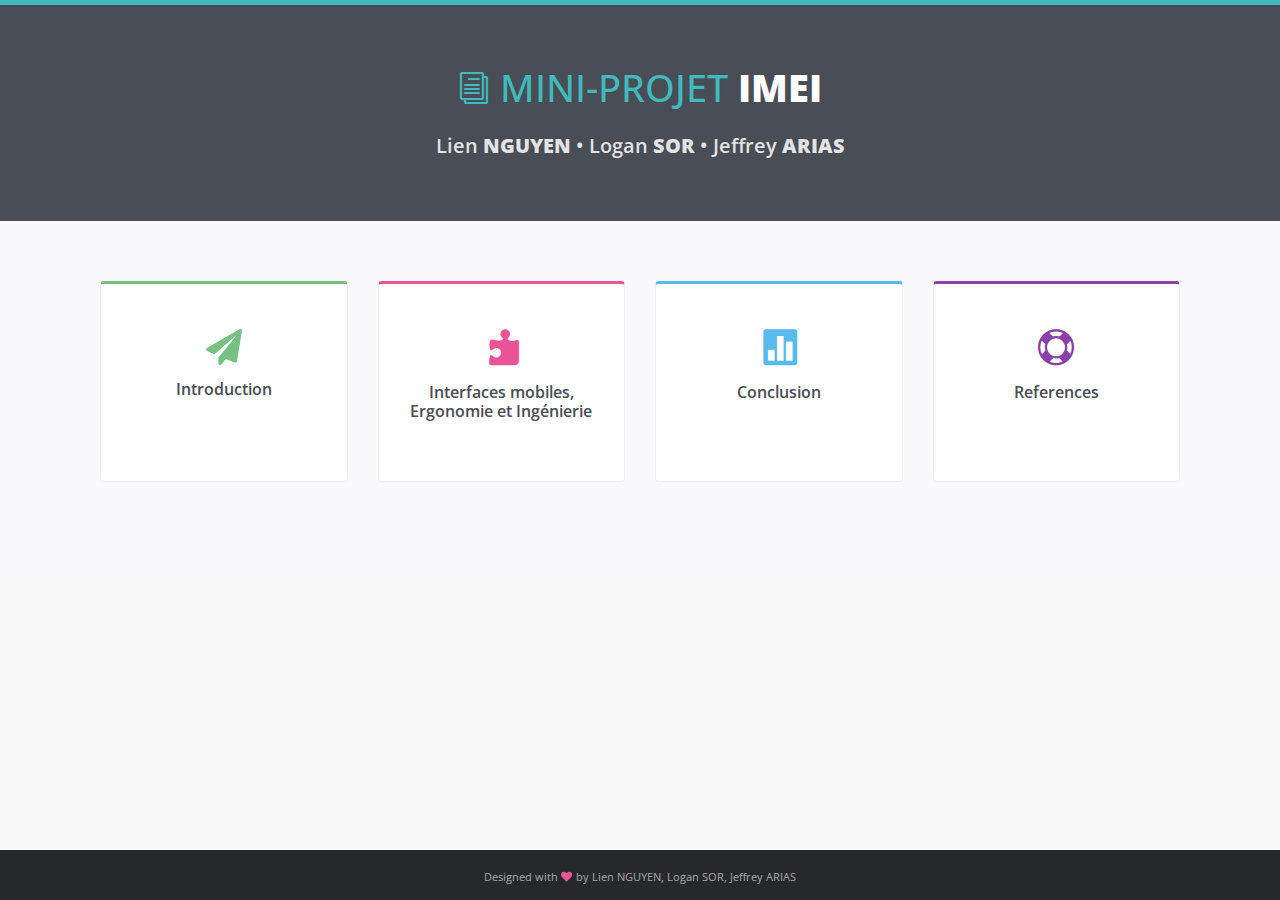
<file: index.html>
<!DOCTYPE html>
<html lang="en">
<head>
    <title>MINI-PROJET IMEI</title>
    <!-- Meta -->
    <meta charset="utf-8">
    <meta http-equiv="X-UA-Compatible" content="IE=edge">
    <meta name="viewport" content="width=device-width, initial-scale=1.0">
    <meta name="description" content="">
    <meta name="author" content="">    
    <link rel="shortcut icon" href="favicon.ico">  
    <link href='https://fonts.googleapis.com/css?family=Open+Sans:300italic,400italic,600italic,700italic,800italic,400,300,600,700,800' rel='stylesheet' type='text/css'>
    <!-- FontAwesome JS -->
    <script defer src="assets/fontawesome/js/all.js"></script>
    <!-- Global CSS -->
    <link rel="stylesheet" href="assets/plugins/bootstrap/css/bootstrap.min.css">   
    <!-- Plugins CSS -->    
    <link rel="stylesheet" href="assets/plugins/elegant_font/css/style.css">    
    <!-- Theme CSS -->
    <link id="theme-style" rel="stylesheet" href="assets/css/styles.css">

</head> 

<body class="landing-page">   
	
	<!-- GITHUB BUTTON JS -->
    <script async defer src="https://buttons.github.io/buttons.js"></script>
     
    <!--FACEBOOK LIKE BUTTON JAVASCRIPT SDK-->
    <div id="fb-root"></div>
    <script async defer crossorigin="anonymous" src="https://connect.facebook.net/en_US/sdk.js#xfbml=1&version=v6.0&appId=994736563909741&autoLogAppEvents=1"></script>
    
    <div class="page-wrapper" style="background: #f9f9f9;">
        
        <!-- ******Header****** -->
        <header class="header text-center">
            <div class="container">
                <div class="branding">
                    <h1 class="logo">
                        <span aria-hidden="true" class="icon_documents_alt icon"></span>
                        <span class="text-highlight">MINI-PROJET </span><span class="text-bold">IMEI</span>
                    </h1>
                </div><!--//branding-->
                
                 
                <div class="tagline">
                    <div class="twitter-tweet">
                        <p>Lien <b>NGUYEN</b> •	Logan <b>SOR</b> • Jeffrey <b>ARIAS</b></p>
                    </div>
                 </div><!--//social-container-->
                 
                
            </div><!--//container-->
        </header><!--//header-->
        
        <section class="cards-section text-center">
            <div class="container">
                <div id="cards-wrapper" class="cards-wrapper row">
                    <div class="item item-green col-lg-3 col-3">
                        <div class="item-inner">
                            <div class="icon-holder">
                                <i class="icon fa fa-paper-plane"></i>
                            </div><!--//icon-holder-->
                            <h3 class="title">Introduction</h3>
                            <a class="link" href="intro.html"><span></span></a>
                        </div><!--//item-inner-->
                    </div><!--//item-->
                    <div class="item item-pink item-2 col-lg-3 col-3">
                        <div class="item-inner">
                            <div class="icon-holder">
                                <span aria-hidden="true" class="icon icon_puzzle_alt"></span>
                            </div><!--//icon-holder-->
                            <h3 class="title">Interfaces mobiles, Ergonomie et Ingénierie</h3>
                            <a class="link" href="info.html"><span></span></a>
                        </div><!--//item-inner-->
                    </div><!--//item-->
                    <div class="item item-blue item-3 col-lg-3 col-3">
                        <div class="item-inner">
                            <div class="icon-holder">
                                <span aria-hidden="true" class="icon icon_datareport_alt"></span>
                            </div><!--//icon-holder-->
                            <h3 class="title">Conclusion</h3>
                            <a class="link" href="conclusion.html"><span></span></a>
                        </div><!--//item-inner-->
                    </div><!--//item-->
                    <div class="item item-purple item-4  col-lg-3 col-3">
                        <div class="item-inner">
                            <div class="icon-holder">
                                <span aria-hidden="true" class="icon icon_lifesaver"></span>
                            </div><!--//icon-holder-->
                            <h3 class="title">References</h3>
                            <a class="link" href="references.html"><span></span></a>
                        </div><!--//item-inner-->
                    </div><!--//item-->
                </div><!--//cards-->
                
            </div><!--//container-->
        </section><!--//cards-section-->
    </div><!--//page-wrapper-->
    
    <footer class="footer text-center">
        <div class="container">
            <!--/* This template is free as long as you keep the footer attribution link. If you'd like to use the template without the attribution link, you can buy the commercial license via our website: themes.3rdwavemedia.com Thank you for your support. :) */-->
            <small class="copyright">Designed with <i class="fas fa-heart"></i> by Lien NGUYEN, Logan SOR, Jeffrey ARIAS</small>
            
        </div><!--//container-->
    </footer><!--//footer-->
    
     
    <!-- Main Javascript -->          
    <script type="text/javascript" src="assets/plugins/jquery-3.4.1.min.js"></script>
    <script type="text/javascript" src="assets/plugins/bootstrap/js/bootstrap.min.js"></script>     
    <script type="text/javascript" src="assets/plugins/stickyfill/dist/stickyfill.min.js"></script>                                                                
    <script type="text/javascript" src="assets/js/main.js"></script>
    
</body>
</html>
</file>
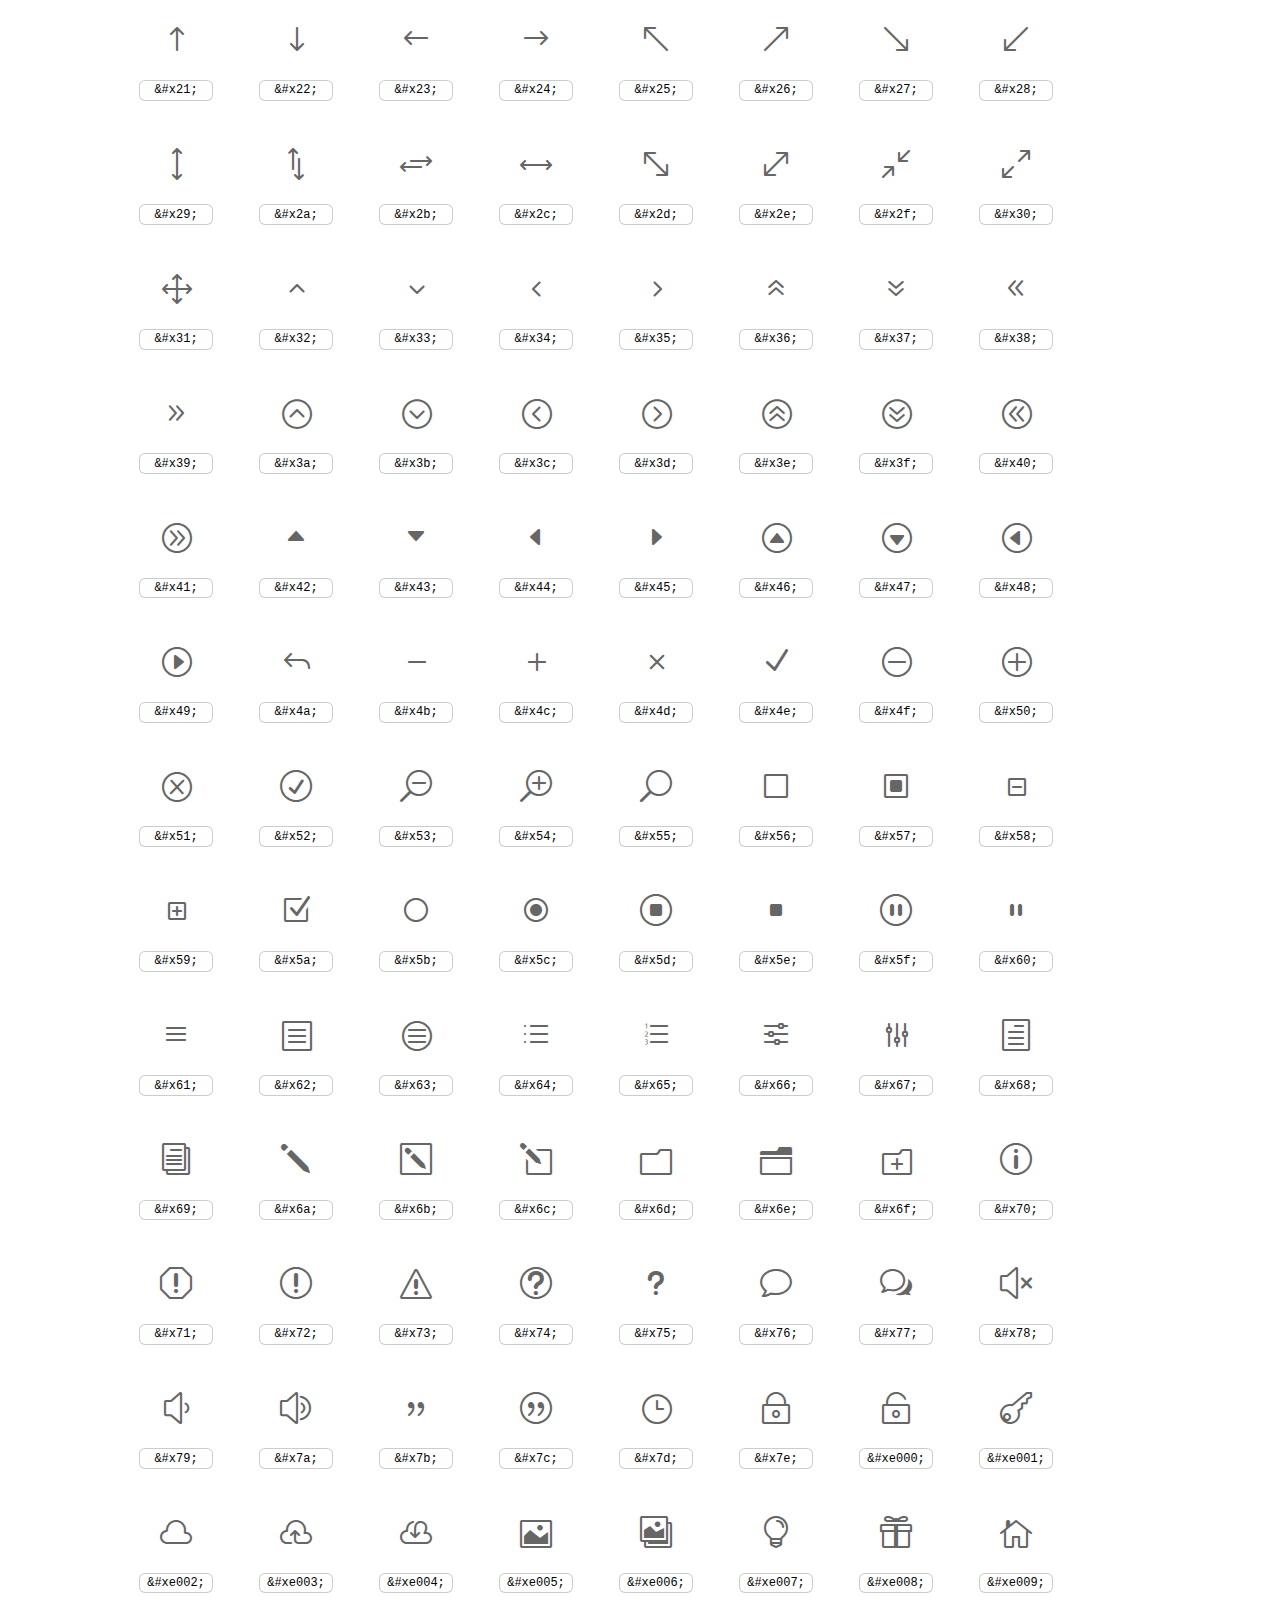
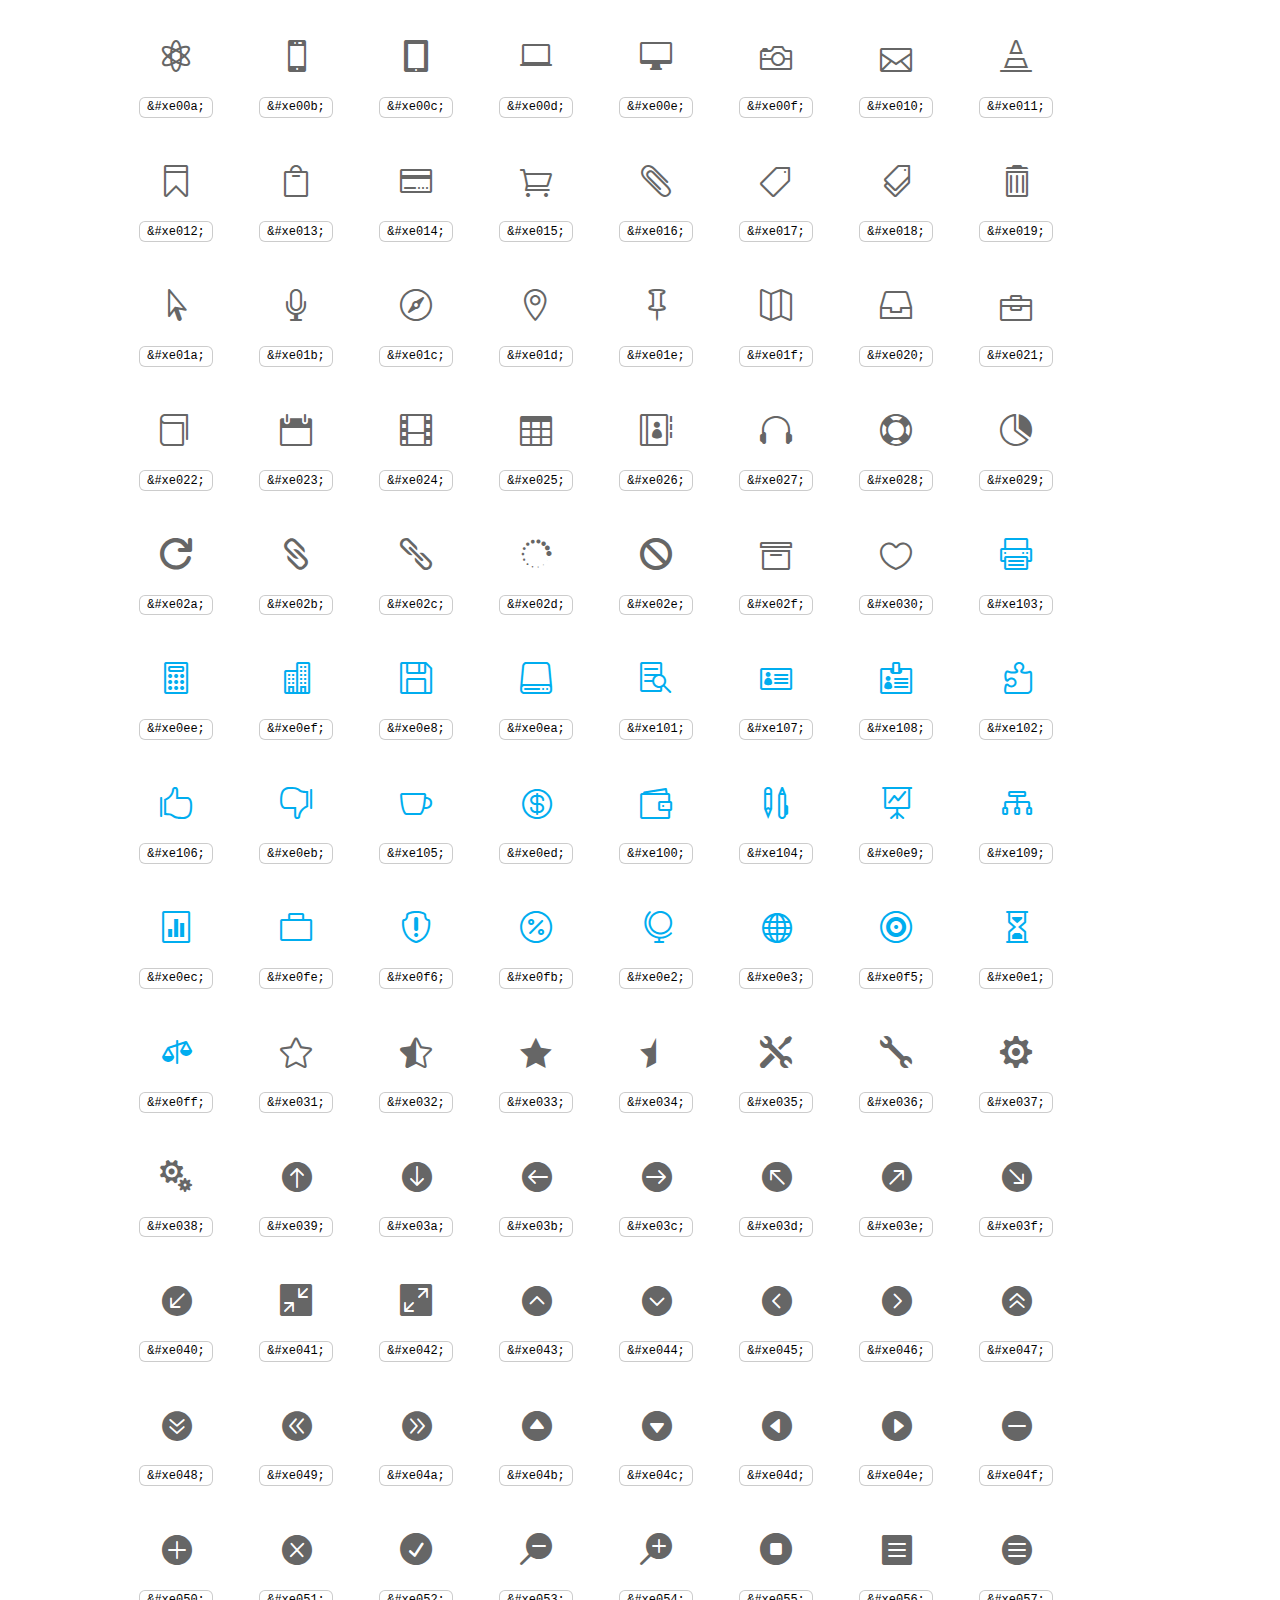
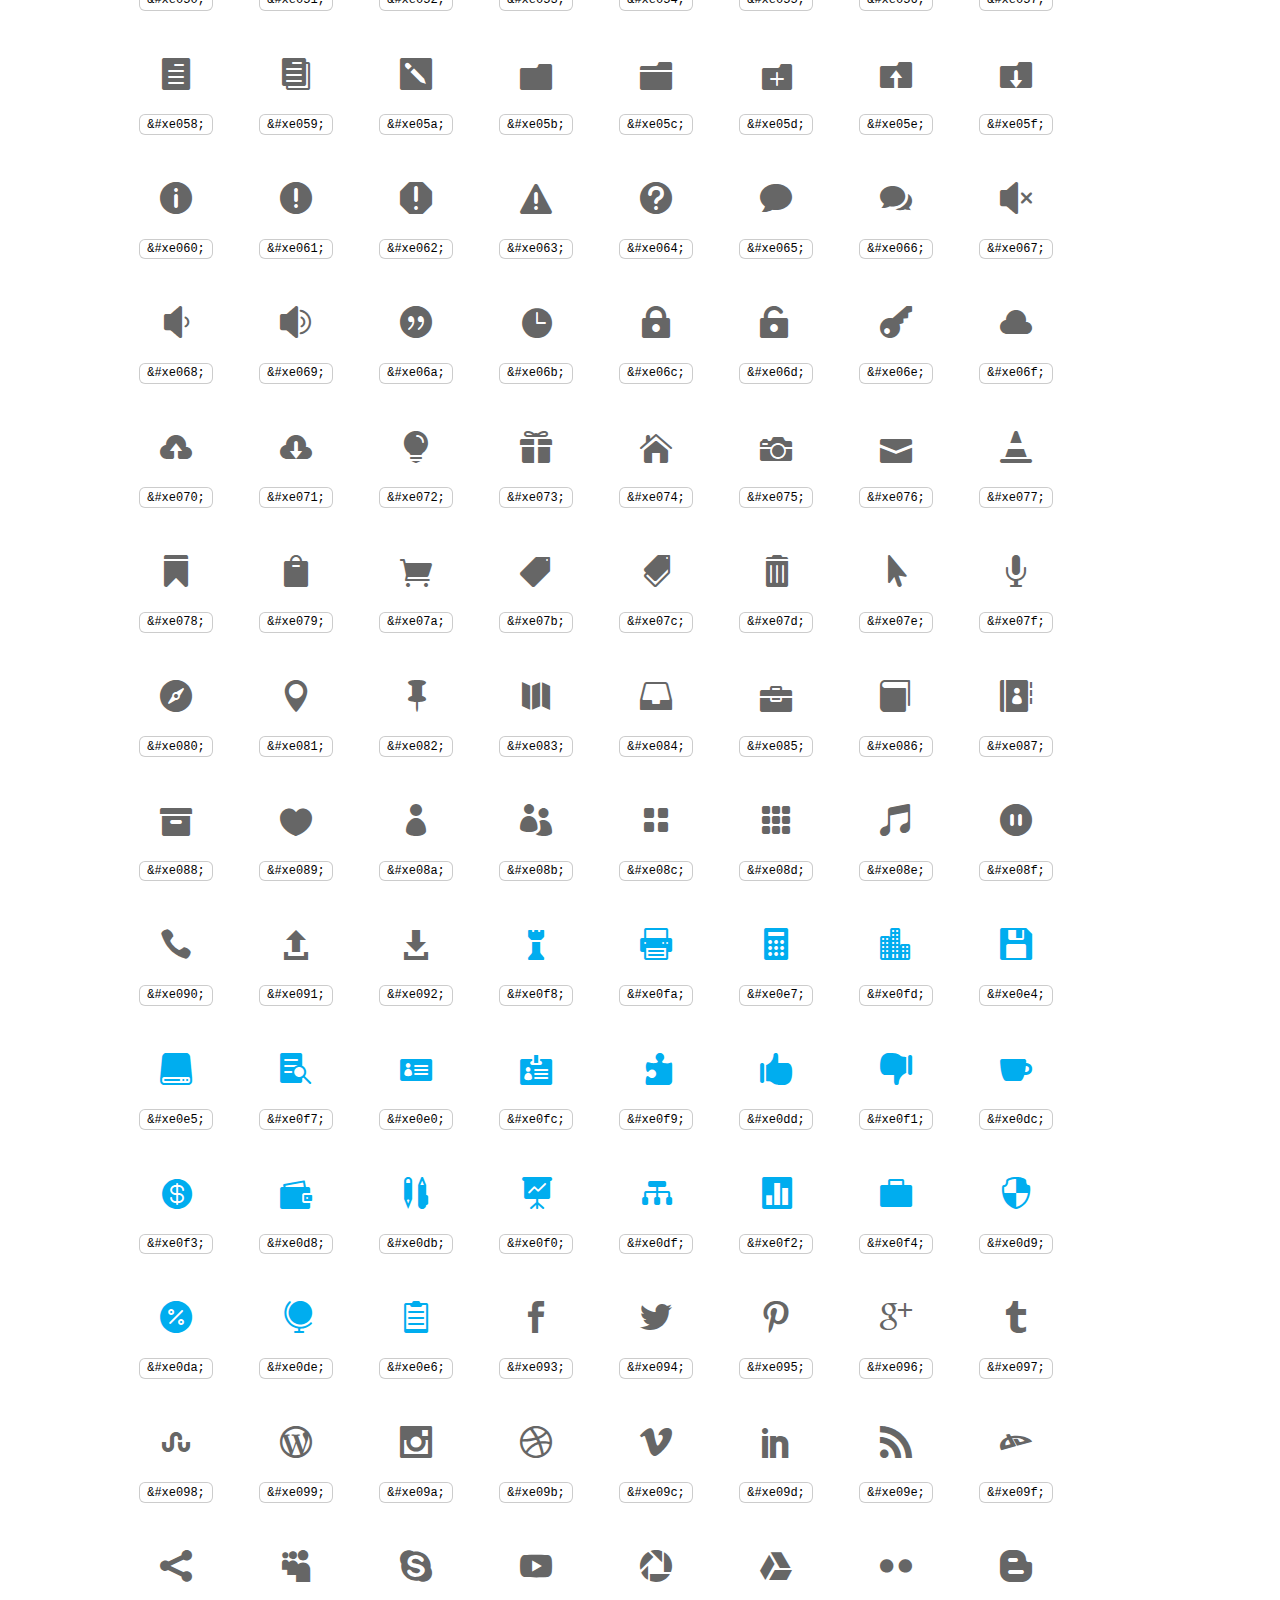
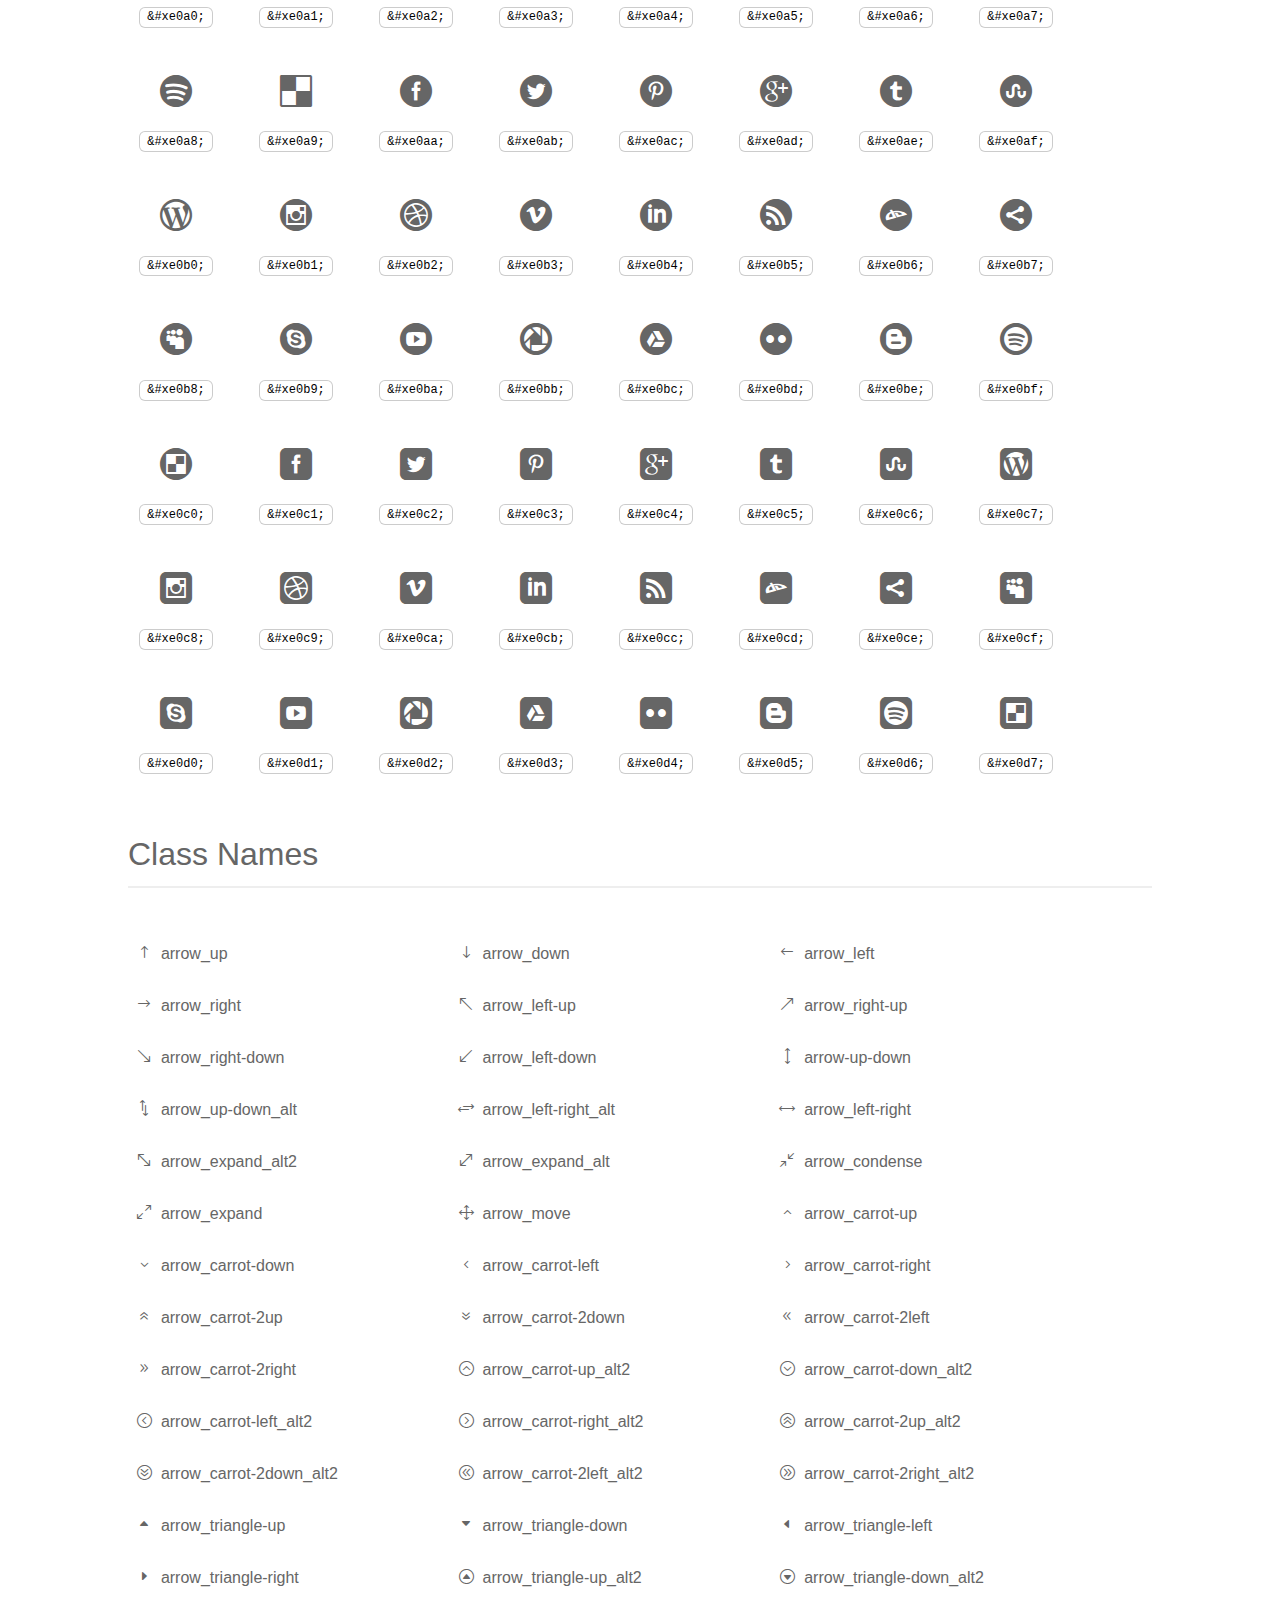
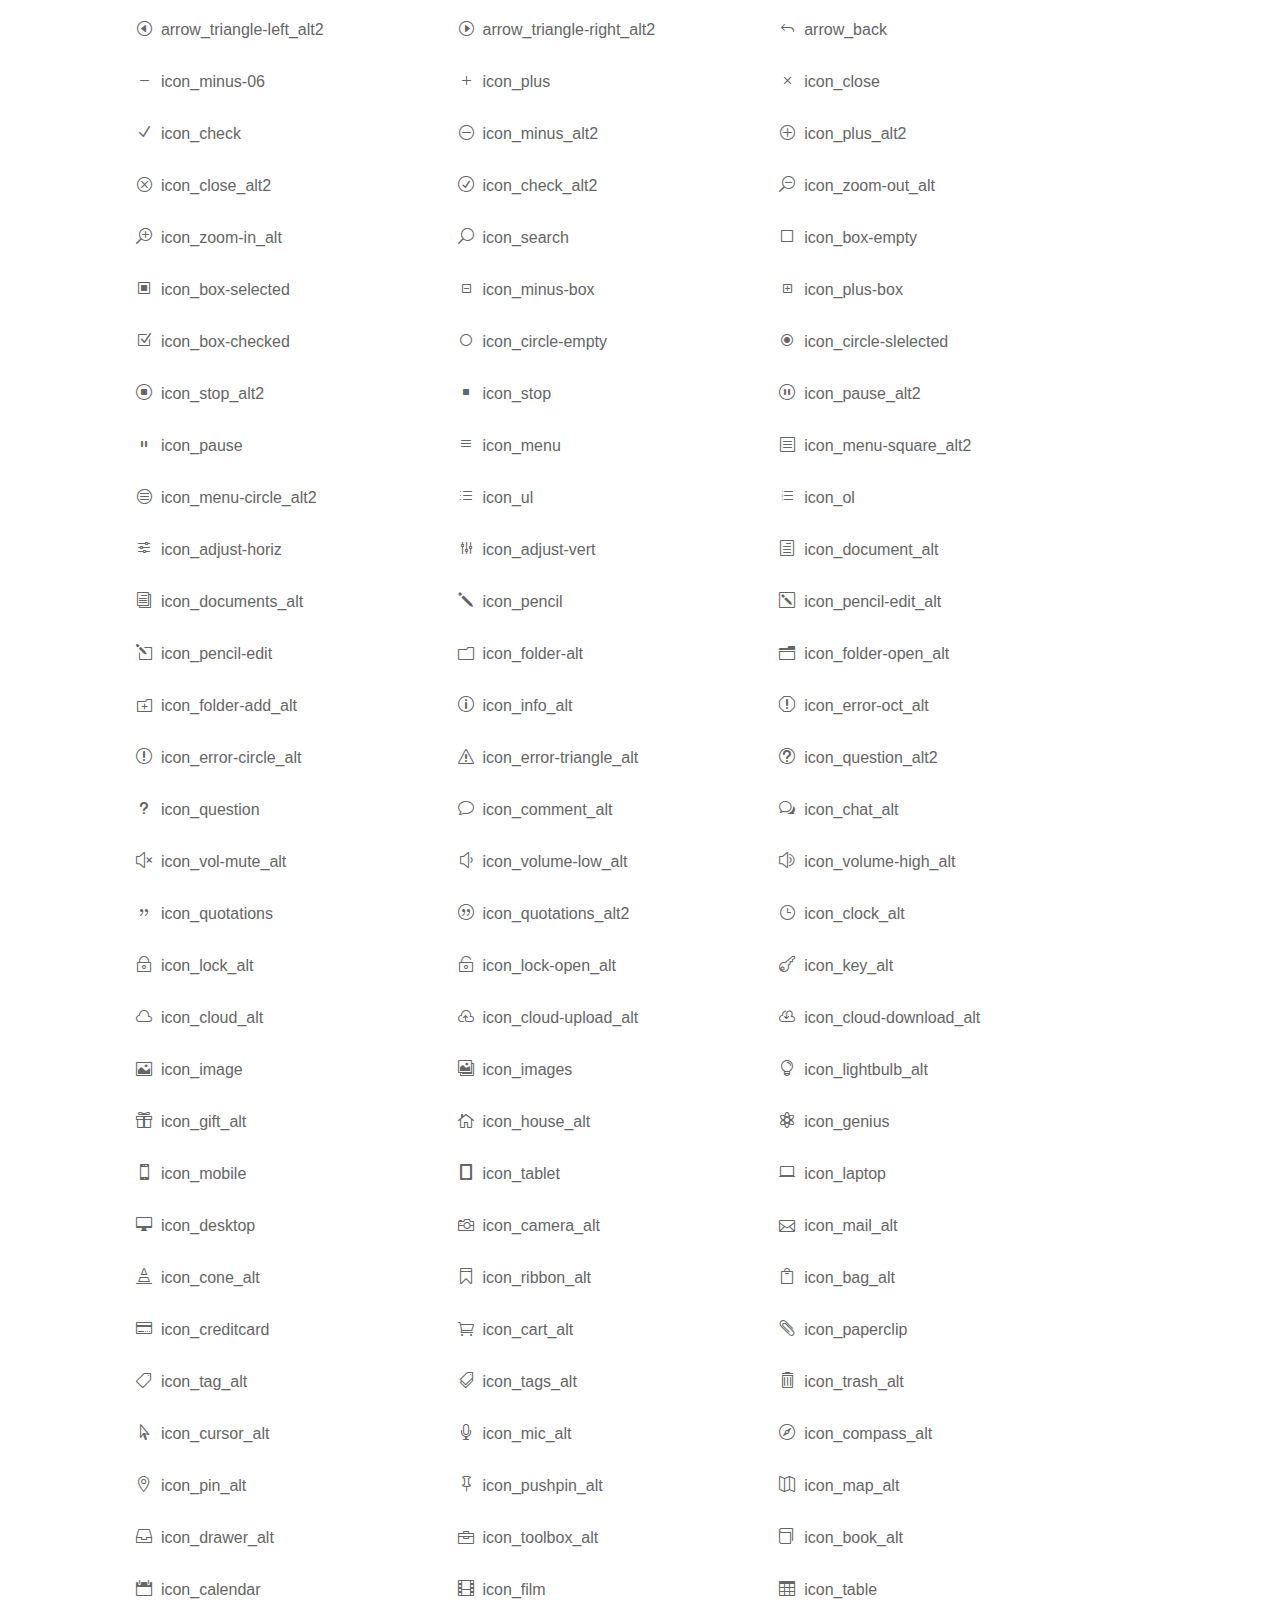
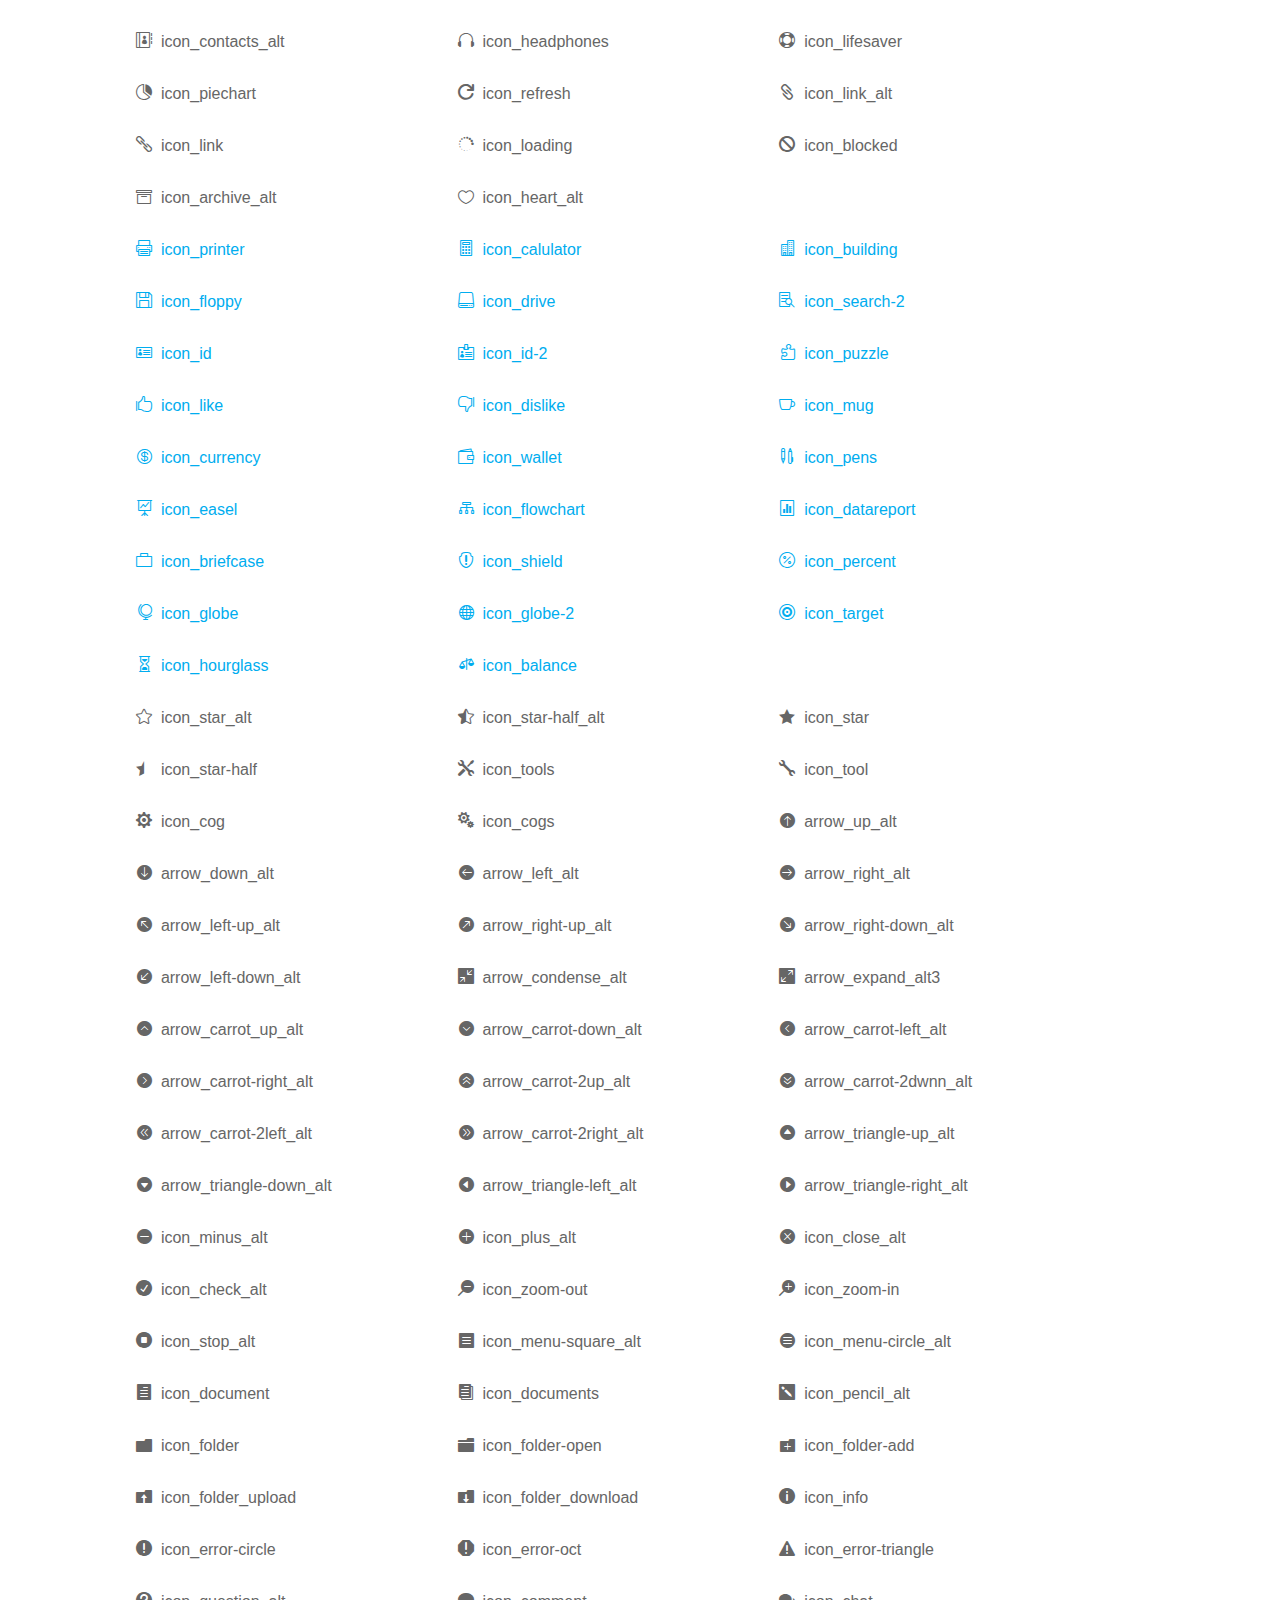
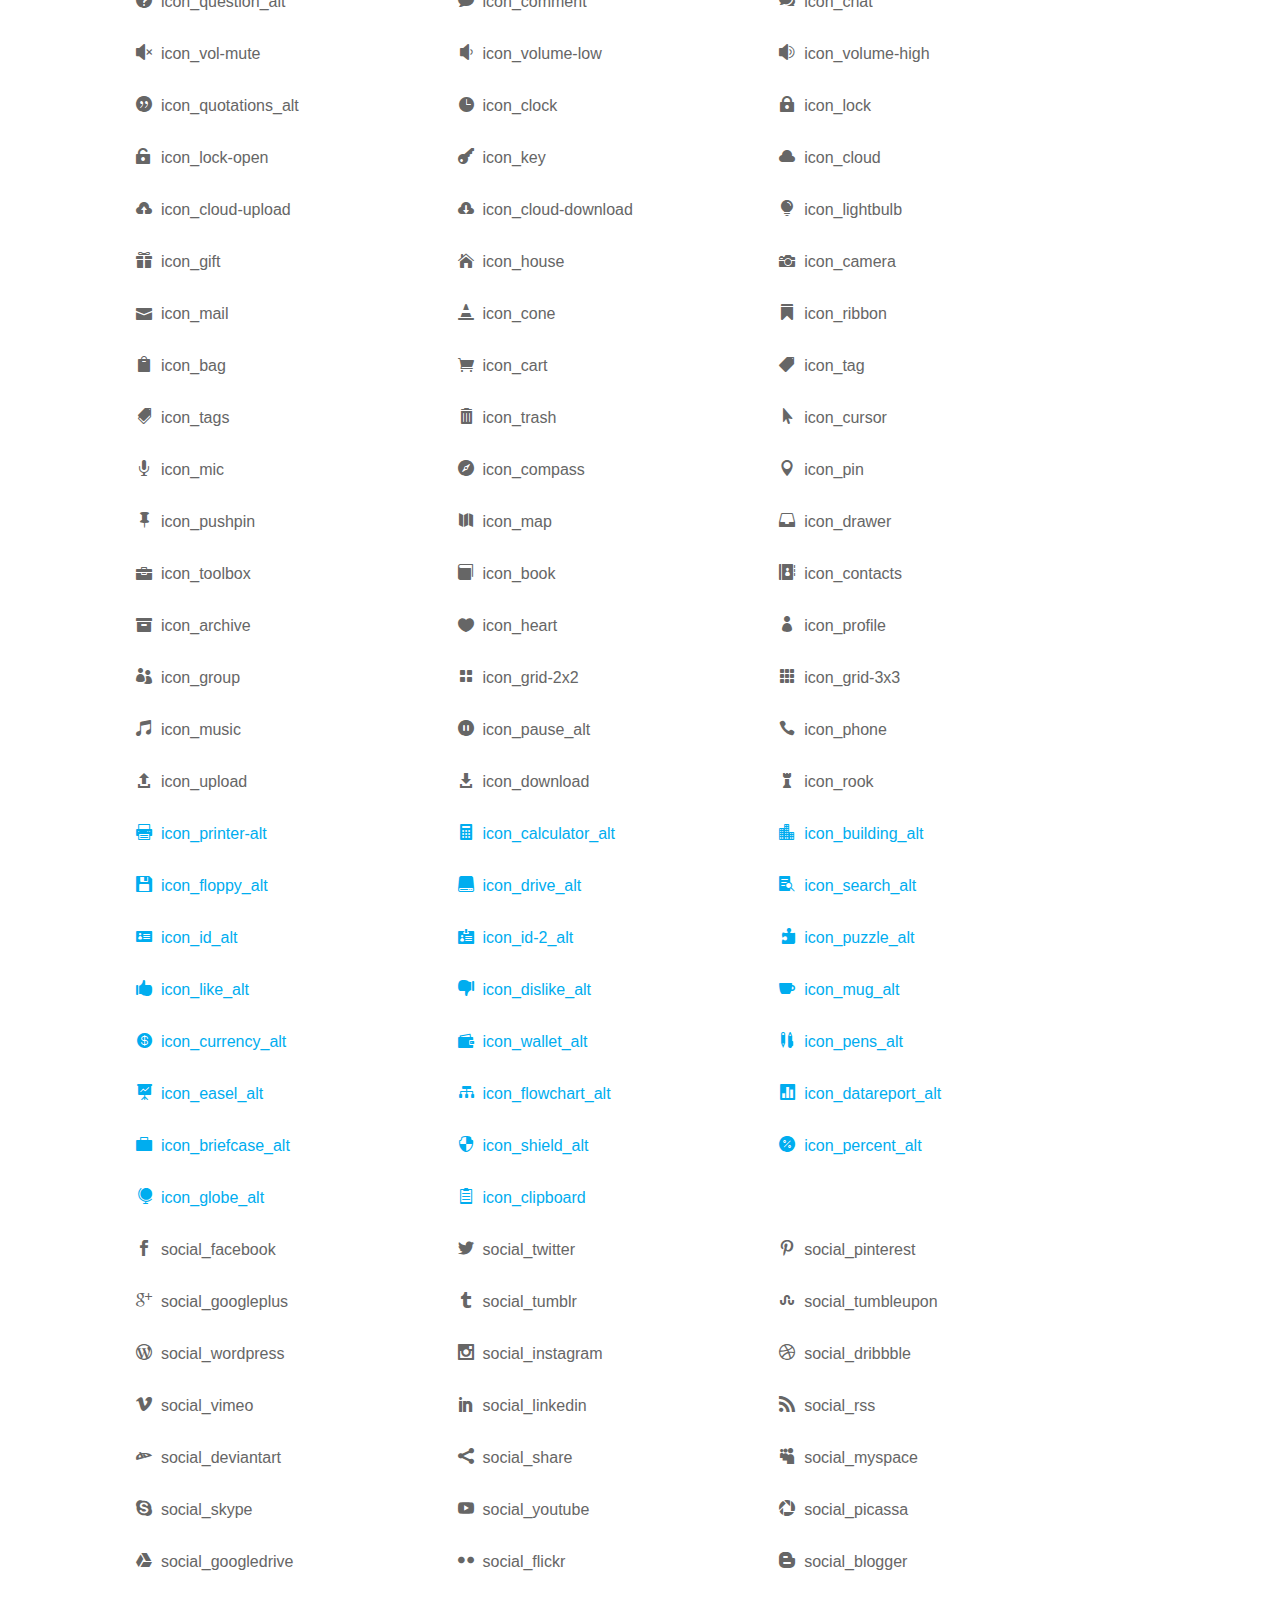
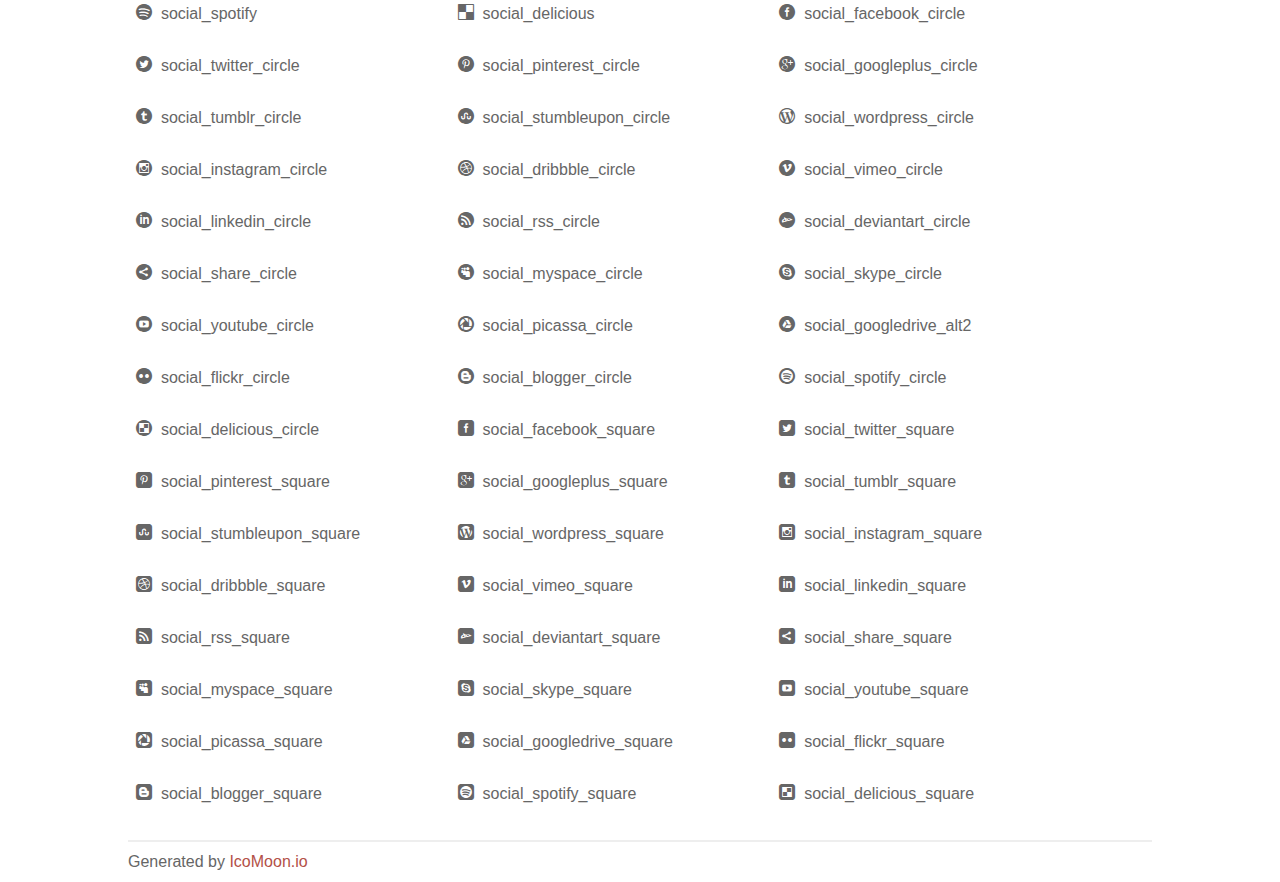
<file: assets/plugins/elegant_font/css/index.html>
<!doctype html>
<html>
<head>
<title>Your Font/Glyphs</title>
<link rel="stylesheet" href="style.css" />
<!--[if lte IE 7]><script src="lte-ie7.js"></script><![endif]-->
<style>
	section, header, footer {display: block;}
	body {
		font-family: sans-serif;
		color: #666;
		line-height: 1.5;
		font-size: 1em;
	}
	* {
		-moz-box-sizing: border-box;
		-webkit-box-sizing: border-box;
		box-sizing: border-box;
		margin: 0;
		padding: 0;
	}
	.glyph {
		float: left;
		text-align: center;
		padding: .75em;
		margin: .4em 1.5em .75em 0;
		width: 6em;
		text-shadow: none;
	}
	
	.glyph input {
		font-family: consolas, monospace;
		font-size: 12px;
		width: 100%;
		text-align: center;
		border: 0;
		box-shadow: 0 0 0 1px #ccc;
		padding: .2em;
                -moz-border-radius: 5px;
                -webkit-border-radius: 5px;
	}
	
	

	.new {
		color:#00adef !important;
	}

	
	.w-main {
		width: 80%;
	}
	.centered {
		margin-left: auto;
		margin-right: auto;
	}
	.fs1 {
		font-size: 2em;
	}
	header {
		margin: 2em 0;
		padding-bottom: .5em;
		color: #666;
		box-shadow: 0 2px #eee;
	}
	header h1 {
		font-size: 2em;
		font-weight: normal;
	}
	.clearfix:before, .clearfix:after { content: ""; display: table; }
	.clearfix:after, .clear { clear: both; }
	footer {
		margin-top: 2em;
		padding: .5em 0;
		box-shadow: 0 -2px #eee;
	}
	a, a:visited {
		color: #B35047;
		text-decoration: none;
	}
	a:hover, a:focus {color: #000;}
	
	.box1 {
		font-size: 16px;
		display: inline-block;
		width: 30%;
		padding: .25em .5em;
		margin: 20px 10px 0 0;
	}
</style>
</head>
<body>
	<div class="w-main centered">
	<section class="mtm clearfix" id="glyphs">
	<div class="glyph">
		<div class="fs1" aria-hidden="true" data-icon="&#x21;"></div>
		<input type="text" readonly value="&amp;#x21;" />
	</div>
	<div class="glyph">
		<div class="fs1" aria-hidden="true" data-icon="&#x22;"></div>
		<input type="text" readonly value="&amp;#x22;" />
	</div>
	<div class="glyph">
		<div class="fs1" aria-hidden="true" data-icon="&#x23;"></div>
		<input type="text" readonly value="&amp;#x23;" />
	</div>
	<div class="glyph">
		<div class="fs1" aria-hidden="true" data-icon="&#x24;"></div>
		<input type="text" readonly value="&amp;#x24;" />
	</div>
	<div class="glyph">
		<div class="fs1" aria-hidden="true" data-icon="&#x25;"></div>
		<input type="text" readonly value="&amp;#x25;" />
	</div>
	<div class="glyph">
		<div class="fs1" aria-hidden="true" data-icon="&#x26;"></div>
		<input type="text" readonly value="&amp;#x26;" />
	</div>
	<div class="glyph">
		<div class="fs1" aria-hidden="true" data-icon="&#x27;"></div>
		<input type="text" readonly value="&amp;#x27;" />
	</div>
	<div class="glyph">
		<div class="fs1" aria-hidden="true" data-icon="&#x28;"></div>
		<input type="text" readonly value="&amp;#x28;" />
	</div>
	<div class="glyph">
		<div class="fs1" aria-hidden="true" data-icon="&#x29;"></div>
		<input type="text" readonly value="&amp;#x29;" />
	</div>
	<div class="glyph">
		<div class="fs1" aria-hidden="true" data-icon="&#x2a;"></div>
		<input type="text" readonly value="&amp;#x2a;" />
	</div>
	<div class="glyph">
		<div class="fs1" aria-hidden="true" data-icon="&#x2b;"></div>
		<input type="text" readonly value="&amp;#x2b;" />
	</div>
	<div class="glyph">
		<div class="fs1" aria-hidden="true" data-icon="&#x2c;"></div>
		<input type="text" readonly value="&amp;#x2c;" />
	</div>
	<div class="glyph">
		<div class="fs1" aria-hidden="true" data-icon="&#x2d;"></div>
		<input type="text" readonly value="&amp;#x2d;" />
	</div>
	<div class="glyph">
		<div class="fs1" aria-hidden="true" data-icon="&#x2e;"></div>
		<input type="text" readonly value="&amp;#x2e;" />
	</div>
	<div class="glyph">
		<div class="fs1" aria-hidden="true" data-icon="&#x2f;"></div>
		<input type="text" readonly value="&amp;#x2f;" />
	</div>
	<div class="glyph">
		<div class="fs1" aria-hidden="true" data-icon="&#x30;"></div>
		<input type="text" readonly value="&amp;#x30;" />
	</div>
	<div class="glyph">
		<div class="fs1" aria-hidden="true" data-icon="&#x31;"></div>
		<input type="text" readonly value="&amp;#x31;" />
	</div>
	<div class="glyph">
		<div class="fs1" aria-hidden="true" data-icon="&#x32;"></div>
		<input type="text" readonly value="&amp;#x32;" />
	</div>
	<div class="glyph">
		<div class="fs1" aria-hidden="true" data-icon="&#x33;"></div>
		<input type="text" readonly value="&amp;#x33;" />
	</div>
	<div class="glyph">
		<div class="fs1" aria-hidden="true" data-icon="&#x34;"></div>
		<input type="text" readonly value="&amp;#x34;" />
	</div>
	<div class="glyph">
		<div class="fs1" aria-hidden="true" data-icon="&#x35;"></div>
		<input type="text" readonly value="&amp;#x35;" />
	</div>
	<div class="glyph">
		<div class="fs1" aria-hidden="true" data-icon="&#x36;"></div>
		<input type="text" readonly value="&amp;#x36;" />
	</div>
	<div class="glyph">
		<div class="fs1" aria-hidden="true" data-icon="&#x37;"></div>
		<input type="text" readonly value="&amp;#x37;" />
	</div>
	<div class="glyph">
		<div class="fs1" aria-hidden="true" data-icon="&#x38;"></div>
		<input type="text" readonly value="&amp;#x38;" />
	</div>
	<div class="glyph">
		<div class="fs1" aria-hidden="true" data-icon="&#x39;"></div>
		<input type="text" readonly value="&amp;#x39;" />
	</div>
	<div class="glyph">
		<div class="fs1" aria-hidden="true" data-icon="&#x3a;"></div>
		<input type="text" readonly value="&amp;#x3a;" />
	</div>
	<div class="glyph">
		<div class="fs1" aria-hidden="true" data-icon="&#x3b;"></div>
		<input type="text" readonly value="&amp;#x3b;" />
	</div>
	<div class="glyph">
		<div class="fs1" aria-hidden="true" data-icon="&#x3c;"></div>
		<input type="text" readonly value="&amp;#x3c;" />
	</div>
	<div class="glyph">
		<div class="fs1" aria-hidden="true" data-icon="&#x3d;"></div>
		<input type="text" readonly value="&amp;#x3d;" />
	</div>
	<div class="glyph">
		<div class="fs1" aria-hidden="true" data-icon="&#x3e;"></div>
		<input type="text" readonly value="&amp;#x3e;" />
	</div>
	<div class="glyph">
		<div class="fs1" aria-hidden="true" data-icon="&#x3f;"></div>
		<input type="text" readonly value="&amp;#x3f;" />
	</div>
	<div class="glyph">
		<div class="fs1" aria-hidden="true" data-icon="&#x40;"></div>
		<input type="text" readonly value="&amp;#x40;" />
	</div>
	<div class="glyph">
		<div class="fs1" aria-hidden="true" data-icon="&#x41;"></div>
		<input type="text" readonly value="&amp;#x41;" />
	</div>
	<div class="glyph">
		<div class="fs1" aria-hidden="true" data-icon="&#x42;"></div>
		<input type="text" readonly value="&amp;#x42;" />
	</div>
	<div class="glyph">
		<div class="fs1" aria-hidden="true" data-icon="&#x43;"></div>
		<input type="text" readonly value="&amp;#x43;" />
	</div>
	<div class="glyph">
		<div class="fs1" aria-hidden="true" data-icon="&#x44;"></div>
		<input type="text" readonly value="&amp;#x44;" />
	</div>
	<div class="glyph">
		<div class="fs1" aria-hidden="true" data-icon="&#x45;"></div>
		<input type="text" readonly value="&amp;#x45;" />
	</div>
	<div class="glyph">
		<div class="fs1" aria-hidden="true" data-icon="&#x46;"></div>
		<input type="text" readonly value="&amp;#x46;" />
	</div>
	<div class="glyph">
		<div class="fs1" aria-hidden="true" data-icon="&#x47;"></div>
		<input type="text" readonly value="&amp;#x47;" />
	</div>
	<div class="glyph">
		<div class="fs1" aria-hidden="true" data-icon="&#x48;"></div>
		<input type="text" readonly value="&amp;#x48;" />
	</div>
	<div class="glyph">
		<div class="fs1" aria-hidden="true" data-icon="&#x49;"></div>
		<input type="text" readonly value="&amp;#x49;" />
	</div>
	<div class="glyph">
		<div class="fs1" aria-hidden="true" data-icon="&#x4a;"></div>
		<input type="text" readonly value="&amp;#x4a;" />
	</div>
	<div class="glyph">
		<div class="fs1" aria-hidden="true" data-icon="&#x4b;"></div>
		<input type="text" readonly value="&amp;#x4b;" />
	</div>
	<div class="glyph">
		<div class="fs1" aria-hidden="true" data-icon="&#x4c;"></div>
		<input type="text" readonly value="&amp;#x4c;" />
	</div>
	<div class="glyph">
		<div class="fs1" aria-hidden="true" data-icon="&#x4d;"></div>
		<input type="text" readonly value="&amp;#x4d;" />
	</div>
	<div class="glyph">
		<div class="fs1" aria-hidden="true" data-icon="&#x4e;"></div>
		<input type="text" readonly value="&amp;#x4e;" />
	</div>
	<div class="glyph">
		<div class="fs1" aria-hidden="true" data-icon="&#x4f;"></div>
		<input type="text" readonly value="&amp;#x4f;" />
	</div>
	<div class="glyph">
		<div class="fs1" aria-hidden="true" data-icon="&#x50;"></div>
		<input type="text" readonly value="&amp;#x50;" />
	</div>
	<div class="glyph">
		<div class="fs1" aria-hidden="true" data-icon="&#x51;"></div>
		<input type="text" readonly value="&amp;#x51;" />
	</div>
	<div class="glyph">
		<div class="fs1" aria-hidden="true" data-icon="&#x52;"></div>
		<input type="text" readonly value="&amp;#x52;" />
	</div>
	<div class="glyph">
		<div class="fs1" aria-hidden="true" data-icon="&#x53;"></div>
		<input type="text" readonly value="&amp;#x53;" />
	</div>
	<div class="glyph">
		<div class="fs1" aria-hidden="true" data-icon="&#x54;"></div>
		<input type="text" readonly value="&amp;#x54;" />
	</div>
	<div class="glyph">
		<div class="fs1" aria-hidden="true" data-icon="&#x55;"></div>
		<input type="text" readonly value="&amp;#x55;" />
	</div>
	<div class="glyph">
		<div class="fs1" aria-hidden="true" data-icon="&#x56;"></div>
		<input type="text" readonly value="&amp;#x56;" />
	</div>
	<div class="glyph">
		<div class="fs1" aria-hidden="true" data-icon="&#x57;"></div>
		<input type="text" readonly value="&amp;#x57;" />
	</div>
	<div class="glyph">
		<div class="fs1" aria-hidden="true" data-icon="&#x58;"></div>
		<input type="text" readonly value="&amp;#x58;" />
	</div>
	<div class="glyph">
		<div class="fs1" aria-hidden="true" data-icon="&#x59;"></div>
		<input type="text" readonly value="&amp;#x59;" />
	</div>
	<div class="glyph">
		<div class="fs1" aria-hidden="true" data-icon="&#x5a;"></div>
		<input type="text" readonly value="&amp;#x5a;" />
	</div>
	<div class="glyph">
		<div class="fs1" aria-hidden="true" data-icon="&#x5b;"></div>
		<input type="text" readonly value="&amp;#x5b;" />
	</div>
	<div class="glyph">
		<div class="fs1" aria-hidden="true" data-icon="&#x5c;"></div>
		<input type="text" readonly value="&amp;#x5c;" />
	</div>
	<div class="glyph">
		<div class="fs1" aria-hidden="true" data-icon="&#x5d;"></div>
		<input type="text" readonly value="&amp;#x5d;" />
	</div>
	<div class="glyph">
		<div class="fs1" aria-hidden="true" data-icon="&#x5e;"></div>
		<input type="text" readonly value="&amp;#x5e;" />
	</div>
	<div class="glyph">
		<div class="fs1" aria-hidden="true" data-icon="&#x5f;"></div>
		<input type="text" readonly value="&amp;#x5f;" />
	</div>
	<div class="glyph">
		<div class="fs1" aria-hidden="true" data-icon="&#x60;"></div>
		<input type="text" readonly value="&amp;#x60;" />
	</div>
	<div class="glyph">
		<div class="fs1" aria-hidden="true" data-icon="&#x61;"></div>
		<input type="text" readonly value="&amp;#x61;" />
	</div>
	<div class="glyph">
		<div class="fs1" aria-hidden="true" data-icon="&#x62;"></div>
		<input type="text" readonly value="&amp;#x62;" />
	</div>
	<div class="glyph">
		<div class="fs1" aria-hidden="true" data-icon="&#x63;"></div>
		<input type="text" readonly value="&amp;#x63;" />
	</div>
	<div class="glyph">
		<div class="fs1" aria-hidden="true" data-icon="&#x64;"></div>
		<input type="text" readonly value="&amp;#x64;" />
	</div>
	<div class="glyph">
		<div class="fs1" aria-hidden="true" data-icon="&#x65;"></div>
		<input type="text" readonly value="&amp;#x65;" />
	</div>
	<div class="glyph">
		<div class="fs1" aria-hidden="true" data-icon="&#x66;"></div>
		<input type="text" readonly value="&amp;#x66;" />
	</div>
	<div class="glyph">
		<div class="fs1" aria-hidden="true" data-icon="&#x67;"></div>
		<input type="text" readonly value="&amp;#x67;" />
	</div>
	<div class="glyph">
		<div class="fs1" aria-hidden="true" data-icon="&#x68;"></div>
		<input type="text" readonly value="&amp;#x68;" />
	</div>
	<div class="glyph">
		<div class="fs1" aria-hidden="true" data-icon="&#x69;"></div>
		<input type="text" readonly value="&amp;#x69;" />
	</div>
	<div class="glyph">
		<div class="fs1" aria-hidden="true" data-icon="&#x6a;"></div>
		<input type="text" readonly value="&amp;#x6a;" />
	</div>
	<div class="glyph">
		<div class="fs1" aria-hidden="true" data-icon="&#x6b;"></div>
		<input type="text" readonly value="&amp;#x6b;" />
	</div>
	<div class="glyph">
		<div class="fs1" aria-hidden="true" data-icon="&#x6c;"></div>
		<input type="text" readonly value="&amp;#x6c;" />
	</div>
	<div class="glyph">
		<div class="fs1" aria-hidden="true" data-icon="&#x6d;"></div>
		<input type="text" readonly value="&amp;#x6d;" />
	</div>
	<div class="glyph">
		<div class="fs1" aria-hidden="true" data-icon="&#x6e;"></div>
		<input type="text" readonly value="&amp;#x6e;" />
	</div>
	<div class="glyph">
		<div class="fs1" aria-hidden="true" data-icon="&#x6f;"></div>
		<input type="text" readonly value="&amp;#x6f;" />
	</div>
	<div class="glyph">
		<div class="fs1" aria-hidden="true" data-icon="&#x70;"></div>
		<input type="text" readonly value="&amp;#x70;" />
	</div>
	<div class="glyph">
		<div class="fs1" aria-hidden="true" data-icon="&#x71;"></div>
		<input type="text" readonly value="&amp;#x71;" />
	</div>
	<div class="glyph">
		<div class="fs1" aria-hidden="true" data-icon="&#x72;"></div>
		<input type="text" readonly value="&amp;#x72;" />
	</div>
	<div class="glyph">
		<div class="fs1" aria-hidden="true" data-icon="&#x73;"></div>
		<input type="text" readonly value="&amp;#x73;" />
	</div>
	<div class="glyph">
		<div class="fs1" aria-hidden="true" data-icon="&#x74;"></div>
		<input type="text" readonly value="&amp;#x74;" />
	</div>
	<div class="glyph">
		<div class="fs1" aria-hidden="true" data-icon="&#x75;"></div>
		<input type="text" readonly value="&amp;#x75;" />
	</div>
	<div class="glyph">
		<div class="fs1" aria-hidden="true" data-icon="&#x76;"></div>
		<input type="text" readonly value="&amp;#x76;" />
	</div>
	<div class="glyph">
		<div class="fs1" aria-hidden="true" data-icon="&#x77;"></div>
		<input type="text" readonly value="&amp;#x77;" />
	</div>
	<div class="glyph">
		<div class="fs1" aria-hidden="true" data-icon="&#x78;"></div>
		<input type="text" readonly value="&amp;#x78;" />
	</div>
	<div class="glyph">
		<div class="fs1" aria-hidden="true" data-icon="&#x79;"></div>
		<input type="text" readonly value="&amp;#x79;" />
	</div>
	<div class="glyph">
		<div class="fs1" aria-hidden="true" data-icon="&#x7a;"></div>
		<input type="text" readonly value="&amp;#x7a;" />
	</div>
	<div class="glyph">
		<div class="fs1" aria-hidden="true" data-icon="&#x7b;"></div>
		<input type="text" readonly value="&amp;#x7b;" />
	</div>
	<div class="glyph">
		<div class="fs1" aria-hidden="true" data-icon="&#x7c;"></div>
		<input type="text" readonly value="&amp;#x7c;" />
	</div>
	<div class="glyph">
		<div class="fs1" aria-hidden="true" data-icon="&#x7d;"></div>
		<input type="text" readonly value="&amp;#x7d;" />
	</div>
	<div class="glyph">
		<div class="fs1" aria-hidden="true" data-icon="&#x7e;"></div>
		<input type="text" readonly value="&amp;#x7e;" />
	</div>
	<div class="glyph">
		<div class="fs1" aria-hidden="true" data-icon="&#xe000;"></div>
		<input type="text" readonly value="&amp;#xe000;" />
	</div>
	<div class="glyph">
		<div class="fs1" aria-hidden="true" data-icon="&#xe001;"></div>
		<input type="text" readonly value="&amp;#xe001;" />
	</div>
	<div class="glyph">
		<div class="fs1" aria-hidden="true" data-icon="&#xe002;"></div>
		<input type="text" readonly value="&amp;#xe002;" />
	</div>
	<div class="glyph">
		<div class="fs1" aria-hidden="true" data-icon="&#xe003;"></div>
		<input type="text" readonly value="&amp;#xe003;" />
	</div>
	<div class="glyph">
		<div class="fs1" aria-hidden="true" data-icon="&#xe004;"></div>
		<input type="text" readonly value="&amp;#xe004;" />
	</div>
	<div class="glyph">
		<div class="fs1" aria-hidden="true" data-icon="&#xe005;"></div>
		<input type="text" readonly value="&amp;#xe005;" />
	</div>
	<div class="glyph">
		<div class="fs1" aria-hidden="true" data-icon="&#xe006;"></div>
		<input type="text" readonly value="&amp;#xe006;" />
	</div>
	<div class="glyph">
		<div class="fs1" aria-hidden="true" data-icon="&#xe007;"></div>
		<input type="text" readonly value="&amp;#xe007;" />
	</div>
	<div class="glyph">
		<div class="fs1" aria-hidden="true" data-icon="&#xe008;"></div>
		<input type="text" readonly value="&amp;#xe008;" />
	</div>
	<div class="glyph">
		<div class="fs1" aria-hidden="true" data-icon="&#xe009;"></div>
		<input type="text" readonly value="&amp;#xe009;" />
	</div>
	<div class="glyph">
		<div class="fs1" aria-hidden="true" data-icon="&#xe00a;"></div>
		<input type="text" readonly value="&amp;#xe00a;" />
	</div>
	<div class="glyph">
		<div class="fs1" aria-hidden="true" data-icon="&#xe00b;"></div>
		<input type="text" readonly value="&amp;#xe00b;" />
	</div>
	<div class="glyph">
		<div class="fs1" aria-hidden="true" data-icon="&#xe00c;"></div>
		<input type="text" readonly value="&amp;#xe00c;" />
	</div>
	<div class="glyph">
		<div class="fs1" aria-hidden="true" data-icon="&#xe00d;"></div>
		<input type="text" readonly value="&amp;#xe00d;" />
	</div>
	<div class="glyph">
		<div class="fs1" aria-hidden="true" data-icon="&#xe00e;"></div>
		<input type="text" readonly value="&amp;#xe00e;" />
	</div>
	<div class="glyph">
		<div class="fs1" aria-hidden="true" data-icon="&#xe00f;"></div>
		<input type="text" readonly value="&amp;#xe00f;" />
	</div>
	<div class="glyph">
		<div class="fs1" aria-hidden="true" data-icon="&#xe010;"></div>
		<input type="text" readonly value="&amp;#xe010;" />
	</div>
	<div class="glyph">
		<div class="fs1" aria-hidden="true" data-icon="&#xe011;"></div>
		<input type="text" readonly value="&amp;#xe011;" />
	</div>
	<div class="glyph">
		<div class="fs1" aria-hidden="true" data-icon="&#xe012;"></div>
		<input type="text" readonly value="&amp;#xe012;" />
	</div>
	<div class="glyph">
		<div class="fs1" aria-hidden="true" data-icon="&#xe013;"></div>
		<input type="text" readonly value="&amp;#xe013;" />
	</div>
	<div class="glyph">
		<div class="fs1" aria-hidden="true" data-icon="&#xe014;"></div>
		<input type="text" readonly value="&amp;#xe014;" />
	</div>
	<div class="glyph">
		<div class="fs1" aria-hidden="true" data-icon="&#xe015;"></div>
		<input type="text" readonly value="&amp;#xe015;" />
	</div>
	<div class="glyph">
		<div class="fs1" aria-hidden="true" data-icon="&#xe016;"></div>
		<input type="text" readonly value="&amp;#xe016;" />
	</div>
	<div class="glyph">
		<div class="fs1" aria-hidden="true" data-icon="&#xe017;"></div>
		<input type="text" readonly value="&amp;#xe017;" />
	</div>
	<div class="glyph">
		<div class="fs1" aria-hidden="true" data-icon="&#xe018;"></div>
		<input type="text" readonly value="&amp;#xe018;" />
	</div>
	<div class="glyph">
		<div class="fs1" aria-hidden="true" data-icon="&#xe019;"></div>
		<input type="text" readonly value="&amp;#xe019;" />
	</div>
	<div class="glyph">
		<div class="fs1" aria-hidden="true" data-icon="&#xe01a;"></div>
		<input type="text" readonly value="&amp;#xe01a;" />
	</div>
	<div class="glyph">
		<div class="fs1" aria-hidden="true" data-icon="&#xe01b;"></div>
		<input type="text" readonly value="&amp;#xe01b;" />
	</div>
	<div class="glyph">
		<div class="fs1" aria-hidden="true" data-icon="&#xe01c;"></div>
		<input type="text" readonly value="&amp;#xe01c;" />
	</div>
	<div class="glyph">
		<div class="fs1" aria-hidden="true" data-icon="&#xe01d;"></div>
		<input type="text" readonly value="&amp;#xe01d;" />
	</div>
	<div class="glyph">
		<div class="fs1" aria-hidden="true" data-icon="&#xe01e;"></div>
		<input type="text" readonly value="&amp;#xe01e;" />
	</div>
	<div class="glyph">
		<div class="fs1" aria-hidden="true" data-icon="&#xe01f;"></div>
		<input type="text" readonly value="&amp;#xe01f;" />
	</div>
	<div class="glyph">
		<div class="fs1" aria-hidden="true" data-icon="&#xe020;"></div>
		<input type="text" readonly value="&amp;#xe020;" />
	</div>
	<div class="glyph">
		<div class="fs1" aria-hidden="true" data-icon="&#xe021;"></div>
		<input type="text" readonly value="&amp;#xe021;" />
	</div>
	<div class="glyph">
		<div class="fs1" aria-hidden="true" data-icon="&#xe022;"></div>
		<input type="text" readonly value="&amp;#xe022;" />
	</div>
	<div class="glyph">
		<div class="fs1" aria-hidden="true" data-icon="&#xe023;"></div>
		<input type="text" readonly value="&amp;#xe023;" />
	</div>
	<div class="glyph">
		<div class="fs1" aria-hidden="true" data-icon="&#xe024;"></div>
		<input type="text" readonly value="&amp;#xe024;" />
	</div>
	<div class="glyph">
		<div class="fs1" aria-hidden="true" data-icon="&#xe025;"></div>
		<input type="text" readonly value="&amp;#xe025;" />
	</div>
	<div class="glyph">
		<div class="fs1" aria-hidden="true" data-icon="&#xe026;"></div>
		<input type="text" readonly value="&amp;#xe026;" />
	</div>
	<div class="glyph">
		<div class="fs1" aria-hidden="true" data-icon="&#xe027;"></div>
		<input type="text" readonly value="&amp;#xe027;" />
	</div>
	<div class="glyph">
		<div class="fs1" aria-hidden="true" data-icon="&#xe028;"></div>
		<input type="text" readonly value="&amp;#xe028;" />
	</div>
	<div class="glyph">
		<div class="fs1" aria-hidden="true" data-icon="&#xe029;"></div>
		<input type="text" readonly value="&amp;#xe029;" />
	</div>
	<div class="glyph">
		<div class="fs1" aria-hidden="true" data-icon="&#xe02a;"></div>
		<input type="text" readonly value="&amp;#xe02a;" />
	</div>
	<div class="glyph">
		<div class="fs1" aria-hidden="true" data-icon="&#xe02b;"></div>
		<input type="text" readonly value="&amp;#xe02b;" />
	</div>
	<div class="glyph">
		<div class="fs1" aria-hidden="true" data-icon="&#xe02c;"></div>
		<input type="text" readonly value="&amp;#xe02c;" />
	</div>
	<div class="glyph">
		<div class="fs1" aria-hidden="true" data-icon="&#xe02d;"></div>
		<input type="text" readonly value="&amp;#xe02d;" />
	</div>
	<div class="glyph">
		<div class="fs1" aria-hidden="true" data-icon="&#xe02e;"></div>
		<input type="text" readonly value="&amp;#xe02e;" />
	</div>
	<div class="glyph">
		<div class="fs1" aria-hidden="true" data-icon="&#xe02f;"></div>
		<input type="text" readonly value="&amp;#xe02f;" />
	</div>
	<div class="glyph">
		<div class="fs1" aria-hidden="true" data-icon="&#xe030;"></div>
		<input type="text" readonly value="&amp;#xe030;" />
	</div>
    
    <div class="new">
    
    <div class="glyph">
		<div class="fs1" aria-hidden="true" data-icon="&#xe103;"></div>
		<input type="text" readonly value="&amp;#xe103;" />
	</div>
	<div class="glyph">
		<div class="fs1" aria-hidden="true" data-icon="&#xe0ee;"></div>
		<input type="text" readonly value="&amp;#xe0ee;" />
	</div>
	<div class="glyph">
		<div class="fs1" aria-hidden="true" data-icon="&#xe0ef;"></div>
		<input type="text" readonly value="&amp;#xe0ef;" />
	</div>
	<div class="glyph">
		<div class="fs1" aria-hidden="true" data-icon="&#xe0e8;"></div>
		<input type="text" readonly value="&amp;#xe0e8;" />
	</div>
	<div class="glyph">
		<div class="fs1" aria-hidden="true" data-icon="&#xe0ea;"></div>
		<input type="text" readonly value="&amp;#xe0ea;" />
	</div>
	<div class="glyph">
		<div class="fs1" aria-hidden="true" data-icon="&#xe101;"></div>
		<input type="text" readonly value="&amp;#xe101;" />
	</div>
	<div class="glyph">
		<div class="fs1" aria-hidden="true" data-icon="&#xe107;"></div>
		<input type="text" readonly value="&amp;#xe107;" />
	</div>
	<div class="glyph">
		<div class="fs1" aria-hidden="true" data-icon="&#xe108;"></div>
		<input type="text" readonly value="&amp;#xe108;" />
	</div>
	<div class="glyph">
		<div class="fs1" aria-hidden="true" data-icon="&#xe102;"></div>
		<input type="text" readonly value="&amp;#xe102;" />
	</div>
	<div class="glyph">
		<div class="fs1" aria-hidden="true" data-icon="&#xe106;"></div>
		<input type="text" readonly value="&amp;#xe106;" />
	</div>
	<div class="glyph">
		<div class="fs1" aria-hidden="true" data-icon="&#xe0eb;"></div>
		<input type="text" readonly value="&amp;#xe0eb;" />
	</div>
	<div class="glyph">
		<div class="fs1" aria-hidden="true" data-icon="&#xe105;"></div>
		<input type="text" readonly value="&amp;#xe105;" />
	</div>
	<div class="glyph">
		<div class="fs1" aria-hidden="true" data-icon="&#xe0ed;"></div>
		<input type="text" readonly value="&amp;#xe0ed;" />
	</div>
	<div class="glyph">
		<div class="fs1" aria-hidden="true" data-icon="&#xe100;"></div>
		<input type="text" readonly value="&amp;#xe100;" />
	</div>
	<div class="glyph">
		<div class="fs1" aria-hidden="true" data-icon="&#xe104;"></div>
		<input type="text" readonly value="&amp;#xe104;" />
	</div>
	<div class="glyph">
		<div class="fs1" aria-hidden="true" data-icon="&#xe0e9;"></div>
		<input type="text" readonly value="&amp;#xe0e9;" />
	</div>
	<div class="glyph">
		<div class="fs1" aria-hidden="true" data-icon="&#xe109;"></div>
		<input type="text" readonly value="&amp;#xe109;" />
	</div>
	<div class="glyph">
		<div class="fs1" aria-hidden="true" data-icon="&#xe0ec;"></div>
		<input type="text" readonly value="&amp;#xe0ec;" />
	</div>
	<div class="glyph">
		<div class="fs1" aria-hidden="true" data-icon="&#xe0fe;"></div>
		<input type="text" readonly value="&amp;#xe0fe;" />
	</div>
	<div class="glyph">
		<div class="fs1" aria-hidden="true" data-icon="&#xe0f6;"></div>
		<input type="text" readonly value="&amp;#xe0f6;" />
	</div>
	<div class="glyph">
		<div class="fs1" aria-hidden="true" data-icon="&#xe0fb;"></div>
		<input type="text" readonly value="&amp;#xe0fb;" />
	</div>
	<div class="glyph">
		<div class="fs1" aria-hidden="true" data-icon="&#xe0e2;"></div>
		<input type="text" readonly value="&amp;#xe0e2;" />
	</div>
	<div class="glyph">
		<div class="fs1" aria-hidden="true" data-icon="&#xe0e3;"></div>
		<input type="text" readonly value="&amp;#xe0e3;" />
	</div>
	<div class="glyph">
		<div class="fs1" aria-hidden="true" data-icon="&#xe0f5;"></div>
		<input type="text" readonly value="&amp;#xe0f5;" />
	</div>
	<div class="glyph">
		<div class="fs1" aria-hidden="true" data-icon="&#xe0e1;"></div>
		<input type="text" readonly value="&amp;#xe0e1;" />
	</div>
	<div class="glyph">
		<div class="fs1" aria-hidden="true" data-icon="&#xe0ff;"></div>
		<input type="text" readonly value="&amp;#xe0ff;" />
	</div>
    
    </div>
    
	<div class="glyph">
		<div class="fs1" aria-hidden="true" data-icon="&#xe031;"></div>
		<input type="text" readonly value="&amp;#xe031;" />
	</div>
	<div class="glyph">
		<div class="fs1" aria-hidden="true" data-icon="&#xe032;"></div>
		<input type="text" readonly value="&amp;#xe032;" />
	</div>
	<div class="glyph">
		<div class="fs1" aria-hidden="true" data-icon="&#xe033;"></div>
		<input type="text" readonly value="&amp;#xe033;" />
	</div>
	<div class="glyph">
		<div class="fs1" aria-hidden="true" data-icon="&#xe034;"></div>
		<input type="text" readonly value="&amp;#xe034;" />
	</div>
	<div class="glyph">
		<div class="fs1" aria-hidden="true" data-icon="&#xe035;"></div>
		<input type="text" readonly value="&amp;#xe035;" />
	</div>
	<div class="glyph">
		<div class="fs1" aria-hidden="true" data-icon="&#xe036;"></div>
		<input type="text" readonly value="&amp;#xe036;" />
	</div>
	<div class="glyph">
		<div class="fs1" aria-hidden="true" data-icon="&#xe037;"></div>
		<input type="text" readonly value="&amp;#xe037;" />
	</div>
	<div class="glyph">
		<div class="fs1" aria-hidden="true" data-icon="&#xe038;"></div>
		<input type="text" readonly value="&amp;#xe038;" />
	</div>
	<div class="glyph">
		<div class="fs1" aria-hidden="true" data-icon="&#xe039;"></div>
		<input type="text" readonly value="&amp;#xe039;" />
	</div>
	<div class="glyph">
		<div class="fs1" aria-hidden="true" data-icon="&#xe03a;"></div>
		<input type="text" readonly value="&amp;#xe03a;" />
	</div>
	<div class="glyph">
		<div class="fs1" aria-hidden="true" data-icon="&#xe03b;"></div>
		<input type="text" readonly value="&amp;#xe03b;" />
	</div>
	<div class="glyph">
		<div class="fs1" aria-hidden="true" data-icon="&#xe03c;"></div>
		<input type="text" readonly value="&amp;#xe03c;" />
	</div>
	<div class="glyph">
		<div class="fs1" aria-hidden="true" data-icon="&#xe03d;"></div>
		<input type="text" readonly value="&amp;#xe03d;" />
	</div>
	<div class="glyph">
		<div class="fs1" aria-hidden="true" data-icon="&#xe03e;"></div>
		<input type="text" readonly value="&amp;#xe03e;" />
	</div>
	<div class="glyph">
		<div class="fs1" aria-hidden="true" data-icon="&#xe03f;"></div>
		<input type="text" readonly value="&amp;#xe03f;" />
	</div>
	<div class="glyph">
		<div class="fs1" aria-hidden="true" data-icon="&#xe040;"></div>
		<input type="text" readonly value="&amp;#xe040;" />
	</div>
	<div class="glyph">
		<div class="fs1" aria-hidden="true" data-icon="&#xe041;"></div>
		<input type="text" readonly value="&amp;#xe041;" />
	</div>
	<div class="glyph">
		<div class="fs1" aria-hidden="true" data-icon="&#xe042;"></div>
		<input type="text" readonly value="&amp;#xe042;" />
	</div>
	<div class="glyph">
		<div class="fs1" aria-hidden="true" data-icon="&#xe043;"></div>
		<input type="text" readonly value="&amp;#xe043;" />
	</div>
	<div class="glyph">
		<div class="fs1" aria-hidden="true" data-icon="&#xe044;"></div>
		<input type="text" readonly value="&amp;#xe044;" />
	</div>
	<div class="glyph">
		<div class="fs1" aria-hidden="true" data-icon="&#xe045;"></div>
		<input type="text" readonly value="&amp;#xe045;" />
	</div>
	<div class="glyph">
		<div class="fs1" aria-hidden="true" data-icon="&#xe046;"></div>
		<input type="text" readonly value="&amp;#xe046;" />
	</div>
	<div class="glyph">
		<div class="fs1" aria-hidden="true" data-icon="&#xe047;"></div>
		<input type="text" readonly value="&amp;#xe047;" />
	</div>
	<div class="glyph">
		<div class="fs1" aria-hidden="true" data-icon="&#xe048;"></div>
		<input type="text" readonly value="&amp;#xe048;" />
	</div>
	<div class="glyph">
		<div class="fs1" aria-hidden="true" data-icon="&#xe049;"></div>
		<input type="text" readonly value="&amp;#xe049;" />
	</div>
	<div class="glyph">
		<div class="fs1" aria-hidden="true" data-icon="&#xe04a;"></div>
		<input type="text" readonly value="&amp;#xe04a;" />
	</div>
	<div class="glyph">
		<div class="fs1" aria-hidden="true" data-icon="&#xe04b;"></div>
		<input type="text" readonly value="&amp;#xe04b;" />
	</div>
	<div class="glyph">
		<div class="fs1" aria-hidden="true" data-icon="&#xe04c;"></div>
		<input type="text" readonly value="&amp;#xe04c;" />
	</div>
	<div class="glyph">
		<div class="fs1" aria-hidden="true" data-icon="&#xe04d;"></div>
		<input type="text" readonly value="&amp;#xe04d;" />
	</div>
	<div class="glyph">
		<div class="fs1" aria-hidden="true" data-icon="&#xe04e;"></div>
		<input type="text" readonly value="&amp;#xe04e;" />
	</div>
	<div class="glyph">
		<div class="fs1" aria-hidden="true" data-icon="&#xe04f;"></div>
		<input type="text" readonly value="&amp;#xe04f;" />
	</div>
	<div class="glyph">
		<div class="fs1" aria-hidden="true" data-icon="&#xe050;"></div>
		<input type="text" readonly value="&amp;#xe050;" />
	</div>
	<div class="glyph">
		<div class="fs1" aria-hidden="true" data-icon="&#xe051;"></div>
		<input type="text" readonly value="&amp;#xe051;" />
	</div>
	<div class="glyph">
		<div class="fs1" aria-hidden="true" data-icon="&#xe052;"></div>
		<input type="text" readonly value="&amp;#xe052;" />
	</div>
	<div class="glyph">
		<div class="fs1" aria-hidden="true" data-icon="&#xe053;"></div>
		<input type="text" readonly value="&amp;#xe053;" />
	</div>
	<div class="glyph">
		<div class="fs1" aria-hidden="true" data-icon="&#xe054;"></div>
		<input type="text" readonly value="&amp;#xe054;" />
	</div>
	<div class="glyph">
		<div class="fs1" aria-hidden="true" data-icon="&#xe055;"></div>
		<input type="text" readonly value="&amp;#xe055;" />
	</div>
	<div class="glyph">
		<div class="fs1" aria-hidden="true" data-icon="&#xe056;"></div>
		<input type="text" readonly value="&amp;#xe056;" />
	</div>
	<div class="glyph">
		<div class="fs1" aria-hidden="true" data-icon="&#xe057;"></div>
		<input type="text" readonly value="&amp;#xe057;" />
	</div>
	<div class="glyph">
		<div class="fs1" aria-hidden="true" data-icon="&#xe058;"></div>
		<input type="text" readonly value="&amp;#xe058;" />
	</div>
	<div class="glyph">
		<div class="fs1" aria-hidden="true" data-icon="&#xe059;"></div>
		<input type="text" readonly value="&amp;#xe059;" />
	</div>
	<div class="glyph">
		<div class="fs1" aria-hidden="true" data-icon="&#xe05a;"></div>
		<input type="text" readonly value="&amp;#xe05a;" />
	</div>
	<div class="glyph">
		<div class="fs1" aria-hidden="true" data-icon="&#xe05b;"></div>
		<input type="text" readonly value="&amp;#xe05b;" />
	</div>
	<div class="glyph">
		<div class="fs1" aria-hidden="true" data-icon="&#xe05c;"></div>
		<input type="text" readonly value="&amp;#xe05c;" />
	</div>
	<div class="glyph">
		<div class="fs1" aria-hidden="true" data-icon="&#xe05d;"></div>
		<input type="text" readonly value="&amp;#xe05d;" />
	</div>
	<div class="glyph">
		<div class="fs1" aria-hidden="true" data-icon="&#xe05e;"></div>
		<input type="text" readonly value="&amp;#xe05e;" />
	</div>
	<div class="glyph">
		<div class="fs1" aria-hidden="true" data-icon="&#xe05f;"></div>
		<input type="text" readonly value="&amp;#xe05f;" />
	</div>
	<div class="glyph">
		<div class="fs1" aria-hidden="true" data-icon="&#xe060;"></div>
		<input type="text" readonly value="&amp;#xe060;" />
	</div>
	<div class="glyph">
		<div class="fs1" aria-hidden="true" data-icon="&#xe061;"></div>
		<input type="text" readonly value="&amp;#xe061;" />
	</div>
	<div class="glyph">
		<div class="fs1" aria-hidden="true" data-icon="&#xe062;"></div>
		<input type="text" readonly value="&amp;#xe062;" />
	</div>
	<div class="glyph">
		<div class="fs1" aria-hidden="true" data-icon="&#xe063;"></div>
		<input type="text" readonly value="&amp;#xe063;" />
	</div>
	<div class="glyph">
		<div class="fs1" aria-hidden="true" data-icon="&#xe064;"></div>
		<input type="text" readonly value="&amp;#xe064;" />
	</div>
	<div class="glyph">
		<div class="fs1" aria-hidden="true" data-icon="&#xe065;"></div>
		<input type="text" readonly value="&amp;#xe065;" />
	</div>
	<div class="glyph">
		<div class="fs1" aria-hidden="true" data-icon="&#xe066;"></div>
		<input type="text" readonly value="&amp;#xe066;" />
	</div>
	<div class="glyph">
		<div class="fs1" aria-hidden="true" data-icon="&#xe067;"></div>
		<input type="text" readonly value="&amp;#xe067;" />
	</div>
	<div class="glyph">
		<div class="fs1" aria-hidden="true" data-icon="&#xe068;"></div>
		<input type="text" readonly value="&amp;#xe068;" />
	</div>
	<div class="glyph">
		<div class="fs1" aria-hidden="true" data-icon="&#xe069;"></div>
		<input type="text" readonly value="&amp;#xe069;" />
	</div>
	<div class="glyph">
		<div class="fs1" aria-hidden="true" data-icon="&#xe06a;"></div>
		<input type="text" readonly value="&amp;#xe06a;" />
	</div>
	<div class="glyph">
		<div class="fs1" aria-hidden="true" data-icon="&#xe06b;"></div>
		<input type="text" readonly value="&amp;#xe06b;" />
	</div>
	<div class="glyph">
		<div class="fs1" aria-hidden="true" data-icon="&#xe06c;"></div>
		<input type="text" readonly value="&amp;#xe06c;" />
	</div>
	<div class="glyph">
		<div class="fs1" aria-hidden="true" data-icon="&#xe06d;"></div>
		<input type="text" readonly value="&amp;#xe06d;" />
	</div>
	<div class="glyph">
		<div class="fs1" aria-hidden="true" data-icon="&#xe06e;"></div>
		<input type="text" readonly value="&amp;#xe06e;" />
	</div>
	<div class="glyph">
		<div class="fs1" aria-hidden="true" data-icon="&#xe06f;"></div>
		<input type="text" readonly value="&amp;#xe06f;" />
	</div>
	<div class="glyph">
		<div class="fs1" aria-hidden="true" data-icon="&#xe070;"></div>
		<input type="text" readonly value="&amp;#xe070;" />
	</div>
	<div class="glyph">
		<div class="fs1" aria-hidden="true" data-icon="&#xe071;"></div>
		<input type="text" readonly value="&amp;#xe071;" />
	</div>
	<div class="glyph">
		<div class="fs1" aria-hidden="true" data-icon="&#xe072;"></div>
		<input type="text" readonly value="&amp;#xe072;" />
	</div>
	<div class="glyph">
		<div class="fs1" aria-hidden="true" data-icon="&#xe073;"></div>
		<input type="text" readonly value="&amp;#xe073;" />
	</div>
	<div class="glyph">
		<div class="fs1" aria-hidden="true" data-icon="&#xe074;"></div>
		<input type="text" readonly value="&amp;#xe074;" />
	</div>
	<div class="glyph">
		<div class="fs1" aria-hidden="true" data-icon="&#xe075;"></div>
		<input type="text" readonly value="&amp;#xe075;" />
	</div>
	<div class="glyph">
		<div class="fs1" aria-hidden="true" data-icon="&#xe076;"></div>
		<input type="text" readonly value="&amp;#xe076;" />
	</div>
	<div class="glyph">
		<div class="fs1" aria-hidden="true" data-icon="&#xe077;"></div>
		<input type="text" readonly value="&amp;#xe077;" />
	</div>
	<div class="glyph">
		<div class="fs1" aria-hidden="true" data-icon="&#xe078;"></div>
		<input type="text" readonly value="&amp;#xe078;" />
	</div>
	<div class="glyph">
		<div class="fs1" aria-hidden="true" data-icon="&#xe079;"></div>
		<input type="text" readonly value="&amp;#xe079;" />
	</div>
	<div class="glyph">
		<div class="fs1" aria-hidden="true" data-icon="&#xe07a;"></div>
		<input type="text" readonly value="&amp;#xe07a;" />
	</div>
	<div class="glyph">
		<div class="fs1" aria-hidden="true" data-icon="&#xe07b;"></div>
		<input type="text" readonly value="&amp;#xe07b;" />
	</div>
	<div class="glyph">
		<div class="fs1" aria-hidden="true" data-icon="&#xe07c;"></div>
		<input type="text" readonly value="&amp;#xe07c;" />
	</div>
	<div class="glyph">
		<div class="fs1" aria-hidden="true" data-icon="&#xe07d;"></div>
		<input type="text" readonly value="&amp;#xe07d;" />
	</div>
	<div class="glyph">
		<div class="fs1" aria-hidden="true" data-icon="&#xe07e;"></div>
		<input type="text" readonly value="&amp;#xe07e;" />
	</div>
	<div class="glyph">
		<div class="fs1" aria-hidden="true" data-icon="&#xe07f;"></div>
		<input type="text" readonly value="&amp;#xe07f;" />
	</div>
	<div class="glyph">
		<div class="fs1" aria-hidden="true" data-icon="&#xe080;"></div>
		<input type="text" readonly value="&amp;#xe080;" />
	</div>
	<div class="glyph">
		<div class="fs1" aria-hidden="true" data-icon="&#xe081;"></div>
		<input type="text" readonly value="&amp;#xe081;" />
	</div>
	<div class="glyph">
		<div class="fs1" aria-hidden="true" data-icon="&#xe082;"></div>
		<input type="text" readonly value="&amp;#xe082;" />
	</div>
	<div class="glyph">
		<div class="fs1" aria-hidden="true" data-icon="&#xe083;"></div>
		<input type="text" readonly value="&amp;#xe083;" />
	</div>
	<div class="glyph">
		<div class="fs1" aria-hidden="true" data-icon="&#xe084;"></div>
		<input type="text" readonly value="&amp;#xe084;" />
	</div>
	<div class="glyph">
		<div class="fs1" aria-hidden="true" data-icon="&#xe085;"></div>
		<input type="text" readonly value="&amp;#xe085;" />
	</div>
	<div class="glyph">
		<div class="fs1" aria-hidden="true" data-icon="&#xe086;"></div>
		<input type="text" readonly value="&amp;#xe086;" />
	</div>
	<div class="glyph">
		<div class="fs1" aria-hidden="true" data-icon="&#xe087;"></div>
		<input type="text" readonly value="&amp;#xe087;" />
	</div>
	<div class="glyph">
		<div class="fs1" aria-hidden="true" data-icon="&#xe088;"></div>
		<input type="text" readonly value="&amp;#xe088;" />
	</div>
	<div class="glyph">
		<div class="fs1" aria-hidden="true" data-icon="&#xe089;"></div>
		<input type="text" readonly value="&amp;#xe089;" />
	</div>
	<div class="glyph">
		<div class="fs1" aria-hidden="true" data-icon="&#xe08a;"></div>
		<input type="text" readonly value="&amp;#xe08a;" />
	</div>
	<div class="glyph">
		<div class="fs1" aria-hidden="true" data-icon="&#xe08b;"></div>
		<input type="text" readonly value="&amp;#xe08b;" />
	</div>
	<div class="glyph">
		<div class="fs1" aria-hidden="true" data-icon="&#xe08c;"></div>
		<input type="text" readonly value="&amp;#xe08c;" />
	</div>
	<div class="glyph">
		<div class="fs1" aria-hidden="true" data-icon="&#xe08d;"></div>
		<input type="text" readonly value="&amp;#xe08d;" />
	</div>
	<div class="glyph">
		<div class="fs1" aria-hidden="true" data-icon="&#xe08e;"></div>
		<input type="text" readonly value="&amp;#xe08e;" />
	</div>
	<div class="glyph">
		<div class="fs1" aria-hidden="true" data-icon="&#xe08f;"></div>
		<input type="text" readonly value="&amp;#xe08f;" />
	</div>
	<div class="glyph">
		<div class="fs1" aria-hidden="true" data-icon="&#xe090;"></div>
		<input type="text" readonly value="&amp;#xe090;" />
	</div>
	<div class="glyph">
		<div class="fs1" aria-hidden="true" data-icon="&#xe091;"></div>
		<input type="text" readonly value="&amp;#xe091;" />
	</div>
	<div class="glyph">
		<div class="fs1" aria-hidden="true" data-icon="&#xe092;"></div>
		<input type="text" readonly value="&amp;#xe092;" />
	</div>
    
    <div class="new">
    
    <div class="glyph">
		<div class="fs1" aria-hidden="true" data-icon="&#xe0f8;"></div>
		<input type="text" readonly value="&amp;#xe0f8;" />
	</div>
	<div class="glyph">
		<div class="fs1" aria-hidden="true" data-icon="&#xe0fa;"></div>
		<input type="text" readonly value="&amp;#xe0fa;" />
	</div>
	<div class="glyph">
		<div class="fs1" aria-hidden="true" data-icon="&#xe0e7;"></div>
		<input type="text" readonly value="&amp;#xe0e7;" />
	</div>
	<div class="glyph">
		<div class="fs1" aria-hidden="true" data-icon="&#xe0fd;"></div>
		<input type="text" readonly value="&amp;#xe0fd;" />
	</div>
	<div class="glyph">
		<div class="fs1" aria-hidden="true" data-icon="&#xe0e4;"></div>
		<input type="text" readonly value="&amp;#xe0e4;" />
	</div>
	<div class="glyph">
		<div class="fs1" aria-hidden="true" data-icon="&#xe0e5;"></div>
		<input type="text" readonly value="&amp;#xe0e5;" />
	</div>
	<div class="glyph">
		<div class="fs1" aria-hidden="true" data-icon="&#xe0f7;"></div>
		<input type="text" readonly value="&amp;#xe0f7;" />
	</div>
	<div class="glyph">
		<div class="fs1" aria-hidden="true" data-icon="&#xe0e0;"></div>
		<input type="text" readonly value="&amp;#xe0e0;" />
	</div>
	<div class="glyph">
		<div class="fs1" aria-hidden="true" data-icon="&#xe0fc;"></div>
		<input type="text" readonly value="&amp;#xe0fc;" />
	</div>
	<div class="glyph">
		<div class="fs1" aria-hidden="true" data-icon="&#xe0f9;"></div>
		<input type="text" readonly value="&amp;#xe0f9;" />
	</div>
	<div class="glyph">
		<div class="fs1" aria-hidden="true" data-icon="&#xe0dd;"></div>
		<input type="text" readonly value="&amp;#xe0dd;" />
	</div>
	<div class="glyph">
		<div class="fs1" aria-hidden="true" data-icon="&#xe0f1;"></div>
		<input type="text" readonly value="&amp;#xe0f1;" />
	</div>
	<div class="glyph">
		<div class="fs1" aria-hidden="true" data-icon="&#xe0dc;"></div>
		<input type="text" readonly value="&amp;#xe0dc;" />
	</div>
	<div class="glyph">
		<div class="fs1" aria-hidden="true" data-icon="&#xe0f3;"></div>
		<input type="text" readonly value="&amp;#xe0f3;" />
	</div>
	<div class="glyph">
		<div class="fs1" aria-hidden="true" data-icon="&#xe0d8;"></div>
		<input type="text" readonly value="&amp;#xe0d8;" />
	</div>
	<div class="glyph">
		<div class="fs1" aria-hidden="true" data-icon="&#xe0db;"></div>
		<input type="text" readonly value="&amp;#xe0db;" />
	</div>
	<div class="glyph">
		<div class="fs1" aria-hidden="true" data-icon="&#xe0f0;"></div>
		<input type="text" readonly value="&amp;#xe0f0;" />
	</div>
	<div class="glyph">
		<div class="fs1" aria-hidden="true" data-icon="&#xe0df;"></div>
		<input type="text" readonly value="&amp;#xe0df;" />
	</div>
	<div class="glyph">
		<div class="fs1" aria-hidden="true" data-icon="&#xe0f2;"></div>
		<input type="text" readonly value="&amp;#xe0f2;" />
	</div>
	<div class="glyph">
		<div class="fs1" aria-hidden="true" data-icon="&#xe0f4;"></div>
		<input type="text" readonly value="&amp;#xe0f4;" />
	</div>
	<div class="glyph">
		<div class="fs1" aria-hidden="true" data-icon="&#xe0d9;"></div>
		<input type="text" readonly value="&amp;#xe0d9;" />
	</div>
	<div class="glyph">
		<div class="fs1" aria-hidden="true" data-icon="&#xe0da;"></div>
		<input type="text" readonly value="&amp;#xe0da;" />
	</div>
	<div class="glyph">
		<div class="fs1" aria-hidden="true" data-icon="&#xe0de;"></div>
		<input type="text" readonly value="&amp;#xe0de;" />
	</div>
	<div class="glyph">
		<div class="fs1" aria-hidden="true" data-icon="&#xe0e6;"></div>
		<input type="text" readonly value="&amp;#xe0e6;" />
	</div>
    
    </div>
    
	<div class="glyph">
		<div class="fs1" aria-hidden="true" data-icon="&#xe093;"></div>
		<input type="text" readonly value="&amp;#xe093;" />
	</div>
	<div class="glyph">
		<div class="fs1" aria-hidden="true" data-icon="&#xe094;"></div>
		<input type="text" readonly value="&amp;#xe094;" />
	</div>
	<div class="glyph">
		<div class="fs1" aria-hidden="true" data-icon="&#xe095;"></div>
		<input type="text" readonly value="&amp;#xe095;" />
	</div>
	<div class="glyph">
		<div class="fs1" aria-hidden="true" data-icon="&#xe096;"></div>
		<input type="text" readonly value="&amp;#xe096;" />
	</div>
	<div class="glyph">
		<div class="fs1" aria-hidden="true" data-icon="&#xe097;"></div>
		<input type="text" readonly value="&amp;#xe097;" />
	</div>
	<div class="glyph">
		<div class="fs1" aria-hidden="true" data-icon="&#xe098;"></div>
		<input type="text" readonly value="&amp;#xe098;" />
	</div>
	<div class="glyph">
		<div class="fs1" aria-hidden="true" data-icon="&#xe099;"></div>
		<input type="text" readonly value="&amp;#xe099;" />
	</div>
	<div class="glyph">
		<div class="fs1" aria-hidden="true" data-icon="&#xe09a;"></div>
		<input type="text" readonly value="&amp;#xe09a;" />
	</div>
	<div class="glyph">
		<div class="fs1" aria-hidden="true" data-icon="&#xe09b;"></div>
		<input type="text" readonly value="&amp;#xe09b;" />
	</div>
	<div class="glyph">
		<div class="fs1" aria-hidden="true" data-icon="&#xe09c;"></div>
		<input type="text" readonly value="&amp;#xe09c;" />
	</div>
	<div class="glyph">
		<div class="fs1" aria-hidden="true" data-icon="&#xe09d;"></div>
		<input type="text" readonly value="&amp;#xe09d;" />
	</div>
	<div class="glyph">
		<div class="fs1" aria-hidden="true" data-icon="&#xe09e;"></div>
		<input type="text" readonly value="&amp;#xe09e;" />
	</div>
	<div class="glyph">
		<div class="fs1" aria-hidden="true" data-icon="&#xe09f;"></div>
		<input type="text" readonly value="&amp;#xe09f;" />
	</div>
	<div class="glyph">
		<div class="fs1" aria-hidden="true" data-icon="&#xe0a0;"></div>
		<input type="text" readonly value="&amp;#xe0a0;" />
	</div>
	<div class="glyph">
		<div class="fs1" aria-hidden="true" data-icon="&#xe0a1;"></div>
		<input type="text" readonly value="&amp;#xe0a1;" />
	</div>
	<div class="glyph">
		<div class="fs1" aria-hidden="true" data-icon="&#xe0a2;"></div>
		<input type="text" readonly value="&amp;#xe0a2;" />
	</div>
	<div class="glyph">
		<div class="fs1" aria-hidden="true" data-icon="&#xe0a3;"></div>
		<input type="text" readonly value="&amp;#xe0a3;" />
	</div>
	<div class="glyph">
		<div class="fs1" aria-hidden="true" data-icon="&#xe0a4;"></div>
		<input type="text" readonly value="&amp;#xe0a4;" />
	</div>
	<div class="glyph">
		<div class="fs1" aria-hidden="true" data-icon="&#xe0a5;"></div>
		<input type="text" readonly value="&amp;#xe0a5;" />
	</div>
	<div class="glyph">
		<div class="fs1" aria-hidden="true" data-icon="&#xe0a6;"></div>
		<input type="text" readonly value="&amp;#xe0a6;" />
	</div>
	<div class="glyph">
		<div class="fs1" aria-hidden="true" data-icon="&#xe0a7;"></div>
		<input type="text" readonly value="&amp;#xe0a7;" />
	</div>
	<div class="glyph">
		<div class="fs1" aria-hidden="true" data-icon="&#xe0a8;"></div>
		<input type="text" readonly value="&amp;#xe0a8;" />
	</div>
	<div class="glyph">
		<div class="fs1" aria-hidden="true" data-icon="&#xe0a9;"></div>
		<input type="text" readonly value="&amp;#xe0a9;" />
	</div>
	<div class="glyph">
		<div class="fs1" aria-hidden="true" data-icon="&#xe0aa;"></div>
		<input type="text" readonly value="&amp;#xe0aa;" />
	</div>
	<div class="glyph">
		<div class="fs1" aria-hidden="true" data-icon="&#xe0ab;"></div>
		<input type="text" readonly value="&amp;#xe0ab;" />
	</div>
	<div class="glyph">
		<div class="fs1" aria-hidden="true" data-icon="&#xe0ac;"></div>
		<input type="text" readonly value="&amp;#xe0ac;" />
	</div>
	<div class="glyph">
		<div class="fs1" aria-hidden="true" data-icon="&#xe0ad;"></div>
		<input type="text" readonly value="&amp;#xe0ad;" />
	</div>
	<div class="glyph">
		<div class="fs1" aria-hidden="true" data-icon="&#xe0ae;"></div>
		<input type="text" readonly value="&amp;#xe0ae;" />
	</div>
	<div class="glyph">
		<div class="fs1" aria-hidden="true" data-icon="&#xe0af;"></div>
		<input type="text" readonly value="&amp;#xe0af;" />
	</div>
	<div class="glyph">
		<div class="fs1" aria-hidden="true" data-icon="&#xe0b0;"></div>
		<input type="text" readonly value="&amp;#xe0b0;" />
	</div>
	<div class="glyph">
		<div class="fs1" aria-hidden="true" data-icon="&#xe0b1;"></div>
		<input type="text" readonly value="&amp;#xe0b1;" />
	</div>
	<div class="glyph">
		<div class="fs1" aria-hidden="true" data-icon="&#xe0b2;"></div>
		<input type="text" readonly value="&amp;#xe0b2;" />
	</div>
	<div class="glyph">
		<div class="fs1" aria-hidden="true" data-icon="&#xe0b3;"></div>
		<input type="text" readonly value="&amp;#xe0b3;" />
	</div>
	<div class="glyph">
		<div class="fs1" aria-hidden="true" data-icon="&#xe0b4;"></div>
		<input type="text" readonly value="&amp;#xe0b4;" />
	</div>
	<div class="glyph">
		<div class="fs1" aria-hidden="true" data-icon="&#xe0b5;"></div>
		<input type="text" readonly value="&amp;#xe0b5;" />
	</div>
	<div class="glyph">
		<div class="fs1" aria-hidden="true" data-icon="&#xe0b6;"></div>
		<input type="text" readonly value="&amp;#xe0b6;" />
	</div>
	<div class="glyph">
		<div class="fs1" aria-hidden="true" data-icon="&#xe0b7;"></div>
		<input type="text" readonly value="&amp;#xe0b7;" />
	</div>
	<div class="glyph">
		<div class="fs1" aria-hidden="true" data-icon="&#xe0b8;"></div>
		<input type="text" readonly value="&amp;#xe0b8;" />
	</div>
	<div class="glyph">
		<div class="fs1" aria-hidden="true" data-icon="&#xe0b9;"></div>
		<input type="text" readonly value="&amp;#xe0b9;" />
	</div>
	<div class="glyph">
		<div class="fs1" aria-hidden="true" data-icon="&#xe0ba;"></div>
		<input type="text" readonly value="&amp;#xe0ba;" />
	</div>
	<div class="glyph">
		<div class="fs1" aria-hidden="true" data-icon="&#xe0bb;"></div>
		<input type="text" readonly value="&amp;#xe0bb;" />
	</div>
	<div class="glyph">
		<div class="fs1" aria-hidden="true" data-icon="&#xe0bc;"></div>
		<input type="text" readonly value="&amp;#xe0bc;" />
	</div>
	<div class="glyph">
		<div class="fs1" aria-hidden="true" data-icon="&#xe0bd;"></div>
		<input type="text" readonly value="&amp;#xe0bd;" />
	</div>
	<div class="glyph">
		<div class="fs1" aria-hidden="true" data-icon="&#xe0be;"></div>
		<input type="text" readonly value="&amp;#xe0be;" />
	</div>
	<div class="glyph">
		<div class="fs1" aria-hidden="true" data-icon="&#xe0bf;"></div>
		<input type="text" readonly value="&amp;#xe0bf;" />
	</div>
	<div class="glyph">
		<div class="fs1" aria-hidden="true" data-icon="&#xe0c0;"></div>
		<input type="text" readonly value="&amp;#xe0c0;" />
	</div>
	<div class="glyph">
		<div class="fs1" aria-hidden="true" data-icon="&#xe0c1;"></div>
		<input type="text" readonly value="&amp;#xe0c1;" />
	</div>
	<div class="glyph">
		<div class="fs1" aria-hidden="true" data-icon="&#xe0c2;"></div>
		<input type="text" readonly value="&amp;#xe0c2;" />
	</div>
	<div class="glyph">
		<div class="fs1" aria-hidden="true" data-icon="&#xe0c3;"></div>
		<input type="text" readonly value="&amp;#xe0c3;" />
	</div>
	<div class="glyph">
		<div class="fs1" aria-hidden="true" data-icon="&#xe0c4;"></div>
		<input type="text" readonly value="&amp;#xe0c4;" />
	</div>
	<div class="glyph">
		<div class="fs1" aria-hidden="true" data-icon="&#xe0c5;"></div>
		<input type="text" readonly value="&amp;#xe0c5;" />
	</div>
	<div class="glyph">
		<div class="fs1" aria-hidden="true" data-icon="&#xe0c6;"></div>
		<input type="text" readonly value="&amp;#xe0c6;" />
	</div>
	<div class="glyph">
		<div class="fs1" aria-hidden="true" data-icon="&#xe0c7;"></div>
		<input type="text" readonly value="&amp;#xe0c7;" />
	</div>
	<div class="glyph">
		<div class="fs1" aria-hidden="true" data-icon="&#xe0c8;"></div>
		<input type="text" readonly value="&amp;#xe0c8;" />
	</div>
	<div class="glyph">
		<div class="fs1" aria-hidden="true" data-icon="&#xe0c9;"></div>
		<input type="text" readonly value="&amp;#xe0c9;" />
	</div>
	<div class="glyph">
		<div class="fs1" aria-hidden="true" data-icon="&#xe0ca;"></div>
		<input type="text" readonly value="&amp;#xe0ca;" />
	</div>
	<div class="glyph">
		<div class="fs1" aria-hidden="true" data-icon="&#xe0cb;"></div>
		<input type="text" readonly value="&amp;#xe0cb;" />
	</div>
	<div class="glyph">
		<div class="fs1" aria-hidden="true" data-icon="&#xe0cc;"></div>
		<input type="text" readonly value="&amp;#xe0cc;" />
	</div>
	<div class="glyph">
		<div class="fs1" aria-hidden="true" data-icon="&#xe0cd;"></div>
		<input type="text" readonly value="&amp;#xe0cd;" />
	</div>
	<div class="glyph">
		<div class="fs1" aria-hidden="true" data-icon="&#xe0ce;"></div>
		<input type="text" readonly value="&amp;#xe0ce;" />
	</div>
	<div class="glyph">
		<div class="fs1" aria-hidden="true" data-icon="&#xe0cf;"></div>
		<input type="text" readonly value="&amp;#xe0cf;" />
	</div>
	<div class="glyph">
		<div class="fs1" aria-hidden="true" data-icon="&#xe0d0;"></div>
		<input type="text" readonly value="&amp;#xe0d0;" />
	</div>
	<div class="glyph">
		<div class="fs1" aria-hidden="true" data-icon="&#xe0d1;"></div>
		<input type="text" readonly value="&amp;#xe0d1;" />
	</div>
	<div class="glyph">
		<div class="fs1" aria-hidden="true" data-icon="&#xe0d2;"></div>
		<input type="text" readonly value="&amp;#xe0d2;" />
	</div>
	<div class="glyph">
		<div class="fs1" aria-hidden="true" data-icon="&#xe0d3;"></div>
		<input type="text" readonly value="&amp;#xe0d3;" />
	</div>    
	<div class="glyph">
		<div class="fs1" aria-hidden="true" data-icon="&#xe0d4;"></div>
		<input type="text" readonly value="&amp;#xe0d4;" />
	</div>
	<div class="glyph">
		<div class="fs1" aria-hidden="true" data-icon="&#xe0d5;"></div>
		<input type="text" readonly value="&amp;#xe0d5;" />
	</div>
	<div class="glyph">
		<div class="fs1" aria-hidden="true" data-icon="&#xe0d6;"></div>
		<input type="text" readonly value="&amp;#xe0d6;" />
	</div>
	<div class="glyph">
		<div class="fs1" aria-hidden="true" data-icon="&#xe0d7;"></div>
		<input type="text" readonly value="&amp;#xe0d7;" />
	</div>    
	</section>
	<div class="clear"></div>
	<section class="mtm clearfix" id="glyphs">
	<header>
		<h1>Class Names</h1>
	</header>
	<span class="box1">
		<span aria-hidden="true" class="arrow_up"></span>
		&nbsp;arrow_up
	</span>
	<span class="box1">
		<span aria-hidden="true" class="arrow_down"></span>
		&nbsp;arrow_down
	</span>
	<span class="box1">
		<span aria-hidden="true" class="arrow_left"></span>
		&nbsp;arrow_left
	</span>
	<span class="box1">
		<span aria-hidden="true" class="arrow_right"></span>
		&nbsp;arrow_right
	</span>
	<span class="box1">
		<span aria-hidden="true" class="arrow_left-up"></span>
		&nbsp;arrow_left-up
	</span>
	<span class="box1">
		<span aria-hidden="true" class="arrow_right-up"></span>
		&nbsp;arrow_right-up
	</span>
	<span class="box1">
		<span aria-hidden="true" class="arrow_right-down"></span>
		&nbsp;arrow_right-down
	</span>
	<span class="box1">
		<span aria-hidden="true" class="arrow_left-down"></span>
		&nbsp;arrow_left-down
	</span>
	<span class="box1">
		<span aria-hidden="true" class="arrow-up-down"></span>
		&nbsp;arrow-up-down
	</span>
	<span class="box1">
		<span aria-hidden="true" class="arrow_up-down_alt"></span>
		&nbsp;arrow_up-down_alt
	</span>
	<span class="box1">
		<span aria-hidden="true" class="arrow_left-right_alt"></span>
		&nbsp;arrow_left-right_alt
	</span>
	<span class="box1">
		<span aria-hidden="true" class="arrow_left-right"></span>
		&nbsp;arrow_left-right
	</span>
	<span class="box1">
		<span aria-hidden="true" class="arrow_expand_alt2"></span>
		&nbsp;arrow_expand_alt2
	</span>
	<span class="box1">
		<span aria-hidden="true" class="arrow_expand_alt"></span>
		&nbsp;arrow_expand_alt
	</span>
	<span class="box1">
		<span aria-hidden="true" class="arrow_condense"></span>
		&nbsp;arrow_condense
	</span>
	<span class="box1">
		<span aria-hidden="true" class="arrow_expand"></span>
		&nbsp;arrow_expand
	</span>
	<span class="box1">
		<span aria-hidden="true" class="arrow_move"></span>
		&nbsp;arrow_move
	</span>
	<span class="box1">
		<span aria-hidden="true" class="arrow_carrot-up"></span>
		&nbsp;arrow_carrot-up
	</span>
	<span class="box1">
		<span aria-hidden="true" class="arrow_carrot-down"></span>
		&nbsp;arrow_carrot-down
	</span>
	<span class="box1">
		<span aria-hidden="true" class="arrow_carrot-left"></span>
		&nbsp;arrow_carrot-left
	</span>
	<span class="box1">
		<span aria-hidden="true" class="arrow_carrot-right"></span>
		&nbsp;arrow_carrot-right
	</span>
	<span class="box1">
		<span aria-hidden="true" class="arrow_carrot-2up"></span>
		&nbsp;arrow_carrot-2up
	</span>
	<span class="box1">
		<span aria-hidden="true" class="arrow_carrot-2down"></span>
		&nbsp;arrow_carrot-2down
	</span>
	<span class="box1">
		<span aria-hidden="true" class="arrow_carrot-2left"></span>
		&nbsp;arrow_carrot-2left
	</span>
	<span class="box1">
		<span aria-hidden="true" class="arrow_carrot-2right"></span>
		&nbsp;arrow_carrot-2right
	</span>
	<span class="box1">
		<span aria-hidden="true" class="arrow_carrot-up_alt2"></span>
		&nbsp;arrow_carrot-up_alt2
	</span>
	<span class="box1">
		<span aria-hidden="true" class="arrow_carrot-down_alt2"></span>
		&nbsp;arrow_carrot-down_alt2
	</span>
	<span class="box1">
		<span aria-hidden="true" class="arrow_carrot-left_alt2"></span>
		&nbsp;arrow_carrot-left_alt2
	</span>
	<span class="box1">
		<span aria-hidden="true" class="arrow_carrot-right_alt2"></span>
		&nbsp;arrow_carrot-right_alt2
	</span>
	<span class="box1">
		<span aria-hidden="true" class="arrow_carrot-2up_alt2"></span>
		&nbsp;arrow_carrot-2up_alt2
	</span>
	<span class="box1">
		<span aria-hidden="true" class="arrow_carrot-2down_alt2"></span>
		&nbsp;arrow_carrot-2down_alt2
	</span>
	<span class="box1">
		<span aria-hidden="true" class="arrow_carrot-2left_alt2"></span>
		&nbsp;arrow_carrot-2left_alt2
	</span>
	<span class="box1">
		<span aria-hidden="true" class="arrow_carrot-2right_alt2"></span>
		&nbsp;arrow_carrot-2right_alt2
	</span>
	<span class="box1">
		<span aria-hidden="true" class="arrow_triangle-up"></span>
		&nbsp;arrow_triangle-up
	</span>
	<span class="box1">
		<span aria-hidden="true" class="arrow_triangle-down"></span>
		&nbsp;arrow_triangle-down
	</span>
	<span class="box1">
		<span aria-hidden="true" class="arrow_triangle-left"></span>
		&nbsp;arrow_triangle-left
	</span>
	<span class="box1">
		<span aria-hidden="true" class="arrow_triangle-right"></span>
		&nbsp;arrow_triangle-right
	</span>
	<span class="box1">
		<span aria-hidden="true" class="arrow_triangle-up_alt2"></span>
		&nbsp;arrow_triangle-up_alt2
	</span>
	<span class="box1">
		<span aria-hidden="true" class="arrow_triangle-down_alt2"></span>
		&nbsp;arrow_triangle-down_alt2
	</span>
	<span class="box1">
		<span aria-hidden="true" class="arrow_triangle-left_alt2"></span>
		&nbsp;arrow_triangle-left_alt2
	</span>
	<span class="box1">
		<span aria-hidden="true" class="arrow_triangle-right_alt2"></span>
		&nbsp;arrow_triangle-right_alt2
	</span>
	<span class="box1">
		<span aria-hidden="true" class="arrow_back"></span>
		&nbsp;arrow_back
	</span>
	<span class="box1">
		<span aria-hidden="true" class="icon_minus-06"></span>
		&nbsp;icon_minus-06
	</span>
	<span class="box1">
		<span aria-hidden="true" class="icon_plus"></span>
		&nbsp;icon_plus
	</span>
	<span class="box1">
		<span aria-hidden="true" class="icon_close"></span>
		&nbsp;icon_close
	</span>
	<span class="box1">
		<span aria-hidden="true" class="icon_check"></span>
		&nbsp;icon_check
	</span>
	<span class="box1">
		<span aria-hidden="true" class="icon_minus_alt2"></span>
		&nbsp;icon_minus_alt2
	</span>
	<span class="box1">
		<span aria-hidden="true" class="icon_plus_alt2"></span>
		&nbsp;icon_plus_alt2
	</span>
	<span class="box1">
		<span aria-hidden="true" class="icon_close_alt2"></span>
		&nbsp;icon_close_alt2
	</span>
	<span class="box1">
		<span aria-hidden="true" class="icon_check_alt2"></span>
		&nbsp;icon_check_alt2
	</span>
	<span class="box1">
		<span aria-hidden="true" class="icon_zoom-out_alt"></span>
		&nbsp;icon_zoom-out_alt
	</span>
	<span class="box1">
		<span aria-hidden="true" class="icon_zoom-in_alt"></span>
		&nbsp;icon_zoom-in_alt
	</span>
	<span class="box1">
		<span aria-hidden="true" class="icon_search"></span>
		&nbsp;icon_search
	</span>
	<span class="box1">
		<span aria-hidden="true" class="icon_box-empty"></span>
		&nbsp;icon_box-empty
	</span>
	<span class="box1">
		<span aria-hidden="true" class="icon_box-selected"></span>
		&nbsp;icon_box-selected
	</span>
	<span class="box1">
		<span aria-hidden="true" class="icon_minus-box"></span>
		&nbsp;icon_minus-box
	</span>
	<span class="box1">
		<span aria-hidden="true" class="icon_plus-box"></span>
		&nbsp;icon_plus-box
	</span>
	<span class="box1">
		<span aria-hidden="true" class="icon_box-checked"></span>
		&nbsp;icon_box-checked
	</span>
	<span class="box1">
		<span aria-hidden="true" class="icon_circle-empty"></span>
		&nbsp;icon_circle-empty
	</span>
	<span class="box1">
		<span aria-hidden="true" class="icon_circle-slelected"></span>
		&nbsp;icon_circle-slelected
	</span>
	<span class="box1">
		<span aria-hidden="true" class="icon_stop_alt2"></span>
		&nbsp;icon_stop_alt2
	</span>
	<span class="box1">
		<span aria-hidden="true" class="icon_stop"></span>
		&nbsp;icon_stop
	</span>
	<span class="box1">
		<span aria-hidden="true" class="icon_pause_alt2"></span>
		&nbsp;icon_pause_alt2
	</span>
	<span class="box1">
		<span aria-hidden="true" class="icon_pause"></span>
		&nbsp;icon_pause
	</span>
	<span class="box1">
		<span aria-hidden="true" class="icon_menu"></span>
		&nbsp;icon_menu
	</span>
	<span class="box1">
		<span aria-hidden="true" class="icon_menu-square_alt2"></span>
		&nbsp;icon_menu-square_alt2
	</span>
	<span class="box1">
		<span aria-hidden="true" class="icon_menu-circle_alt2"></span>
		&nbsp;icon_menu-circle_alt2
	</span>
	<span class="box1">
		<span aria-hidden="true" class="icon_ul"></span>
		&nbsp;icon_ul
	</span>
	<span class="box1">
		<span aria-hidden="true" class="icon_ol"></span>
		&nbsp;icon_ol
	</span>
	<span class="box1">
		<span aria-hidden="true" class="icon_adjust-horiz"></span>
		&nbsp;icon_adjust-horiz
	</span>
	<span class="box1">
		<span aria-hidden="true" class="icon_adjust-vert"></span>
		&nbsp;icon_adjust-vert
	</span>
	<span class="box1">
		<span aria-hidden="true" class="icon_document_alt"></span>
		&nbsp;icon_document_alt
	</span>
	<span class="box1">
		<span aria-hidden="true" class="icon_documents_alt"></span>
		&nbsp;icon_documents_alt
	</span>
	<span class="box1">
		<span aria-hidden="true" class="icon_pencil"></span>
		&nbsp;icon_pencil
	</span>
	<span class="box1">
		<span aria-hidden="true" class="icon_pencil-edit_alt"></span>
		&nbsp;icon_pencil-edit_alt
	</span>
	<span class="box1">
		<span aria-hidden="true" class="icon_pencil-edit"></span>
		&nbsp;icon_pencil-edit
	</span>
	<span class="box1">
		<span aria-hidden="true" class="icon_folder-alt"></span>
		&nbsp;icon_folder-alt
	</span>
	<span class="box1">
		<span aria-hidden="true" class="icon_folder-open_alt"></span>
		&nbsp;icon_folder-open_alt
	</span>
	<span class="box1">
		<span aria-hidden="true" class="icon_folder-add_alt"></span>
		&nbsp;icon_folder-add_alt
	</span>
	<span class="box1">
		<span aria-hidden="true" class="icon_info_alt"></span>
		&nbsp;icon_info_alt
	</span>
	<span class="box1">
		<span aria-hidden="true" class="icon_error-oct_alt"></span>
		&nbsp;icon_error-oct_alt
	</span>
	<span class="box1">
		<span aria-hidden="true" class="icon_error-circle_alt"></span>
		&nbsp;icon_error-circle_alt
	</span>
	<span class="box1">
		<span aria-hidden="true" class="icon_error-triangle_alt"></span>
		&nbsp;icon_error-triangle_alt
	</span>
	<span class="box1">
		<span aria-hidden="true" class="icon_question_alt2"></span>
		&nbsp;icon_question_alt2
	</span>
	<span class="box1">
		<span aria-hidden="true" class="icon_question"></span>
		&nbsp;icon_question
	</span>
	<span class="box1">
		<span aria-hidden="true" class="icon_comment_alt"></span>
		&nbsp;icon_comment_alt
	</span>
	<span class="box1">
		<span aria-hidden="true" class="icon_chat_alt"></span>
		&nbsp;icon_chat_alt
	</span>
	<span class="box1">
		<span aria-hidden="true" class="icon_vol-mute_alt"></span>
		&nbsp;icon_vol-mute_alt
	</span>
	<span class="box1">
		<span aria-hidden="true" class="icon_volume-low_alt"></span>
		&nbsp;icon_volume-low_alt
	</span>
	<span class="box1">
		<span aria-hidden="true" class="icon_volume-high_alt"></span>
		&nbsp;icon_volume-high_alt
	</span>
	<span class="box1">
		<span aria-hidden="true" class="icon_quotations"></span>
		&nbsp;icon_quotations
	</span>
	<span class="box1">
		<span aria-hidden="true" class="icon_quotations_alt2"></span>
		&nbsp;icon_quotations_alt2
	</span>
	<span class="box1">
		<span aria-hidden="true" class="icon_clock_alt"></span>
		&nbsp;icon_clock_alt
	</span>
	<span class="box1">
		<span aria-hidden="true" class="icon_lock_alt"></span>
		&nbsp;icon_lock_alt
	</span>
	<span class="box1">
		<span aria-hidden="true" class="icon_lock-open_alt"></span>
		&nbsp;icon_lock-open_alt
	</span>
	<span class="box1">
		<span aria-hidden="true" class="icon_key_alt"></span>
		&nbsp;icon_key_alt
	</span>
	<span class="box1">
		<span aria-hidden="true" class="icon_cloud_alt"></span>
		&nbsp;icon_cloud_alt
	</span>
	<span class="box1">
		<span aria-hidden="true" class="icon_cloud-upload_alt"></span>
		&nbsp;icon_cloud-upload_alt
	</span>
	<span class="box1">
		<span aria-hidden="true" class="icon_cloud-download_alt"></span>
		&nbsp;icon_cloud-download_alt
	</span>
	<span class="box1">
		<span aria-hidden="true" class="icon_image"></span>
		&nbsp;icon_image
	</span>
	<span class="box1">
		<span aria-hidden="true" class="icon_images"></span>
		&nbsp;icon_images
	</span>
	<span class="box1">
		<span aria-hidden="true" class="icon_lightbulb_alt"></span>
		&nbsp;icon_lightbulb_alt
	</span>
	<span class="box1">
		<span aria-hidden="true" class="icon_gift_alt"></span>
		&nbsp;icon_gift_alt
	</span>
	<span class="box1">
		<span aria-hidden="true" class="icon_house_alt"></span>
		&nbsp;icon_house_alt
	</span>
	<span class="box1">
		<span aria-hidden="true" class="icon_genius"></span>
		&nbsp;icon_genius
	</span>
	<span class="box1">
		<span aria-hidden="true" class="icon_mobile"></span>
		&nbsp;icon_mobile
	</span>
	<span class="box1">
		<span aria-hidden="true" class="icon_tablet"></span>
		&nbsp;icon_tablet
	</span>
	<span class="box1">
		<span aria-hidden="true" class="icon_laptop"></span>
		&nbsp;icon_laptop
	</span>
	<span class="box1">
		<span aria-hidden="true" class="icon_desktop"></span>
		&nbsp;icon_desktop
	</span>
	<span class="box1">
		<span aria-hidden="true" class="icon_camera_alt"></span>
		&nbsp;icon_camera_alt
	</span>
	<span class="box1">
		<span aria-hidden="true" class="icon_mail_alt"></span>
		&nbsp;icon_mail_alt
	</span>
	<span class="box1">
		<span aria-hidden="true" class="icon_cone_alt"></span>
		&nbsp;icon_cone_alt
	</span>
	<span class="box1">
		<span aria-hidden="true" class="icon_ribbon_alt"></span>
		&nbsp;icon_ribbon_alt
	</span>
	<span class="box1">
		<span aria-hidden="true" class="icon_bag_alt"></span>
		&nbsp;icon_bag_alt
	</span>
	<span class="box1">
		<span aria-hidden="true" class="icon_creditcard"></span>
		&nbsp;icon_creditcard
	</span>
	<span class="box1">
		<span aria-hidden="true" class="icon_cart_alt"></span>
		&nbsp;icon_cart_alt
	</span>
	<span class="box1">
		<span aria-hidden="true" class="icon_paperclip"></span>
		&nbsp;icon_paperclip
	</span>
	<span class="box1">
		<span aria-hidden="true" class="icon_tag_alt"></span>
		&nbsp;icon_tag_alt
	</span>
	<span class="box1">
		<span aria-hidden="true" class="icon_tags_alt"></span>
		&nbsp;icon_tags_alt
	</span>
	<span class="box1">
		<span aria-hidden="true" class="icon_trash_alt"></span>
		&nbsp;icon_trash_alt
	</span>
	<span class="box1">
		<span aria-hidden="true" class="icon_cursor_alt"></span>
		&nbsp;icon_cursor_alt
	</span>
	<span class="box1">
		<span aria-hidden="true" class="icon_mic_alt"></span>
		&nbsp;icon_mic_alt
	</span>
	<span class="box1">
		<span aria-hidden="true" class="icon_compass_alt"></span>
		&nbsp;icon_compass_alt
	</span>
	<span class="box1">
		<span aria-hidden="true" class="icon_pin_alt"></span>
		&nbsp;icon_pin_alt
	</span>
	<span class="box1">
		<span aria-hidden="true" class="icon_pushpin_alt"></span>
		&nbsp;icon_pushpin_alt
	</span>
	<span class="box1">
		<span aria-hidden="true" class="icon_map_alt"></span>
		&nbsp;icon_map_alt
	</span>
	<span class="box1">
		<span aria-hidden="true" class="icon_drawer_alt"></span>
		&nbsp;icon_drawer_alt
	</span>
	<span class="box1">
		<span aria-hidden="true" class="icon_toolbox_alt"></span>
		&nbsp;icon_toolbox_alt
	</span>
	<span class="box1">
		<span aria-hidden="true" class="icon_book_alt"></span>
		&nbsp;icon_book_alt
	</span>
	<span class="box1">
		<span aria-hidden="true" class="icon_calendar"></span>
		&nbsp;icon_calendar
	</span>
	<span class="box1">
		<span aria-hidden="true" class="icon_film"></span>
		&nbsp;icon_film
	</span>
	<span class="box1">
		<span aria-hidden="true" class="icon_table"></span>
		&nbsp;icon_table
	</span>
	<span class="box1">
		<span aria-hidden="true" class="icon_contacts_alt"></span>
		&nbsp;icon_contacts_alt
	</span>
	<span class="box1">
		<span aria-hidden="true" class="icon_headphones"></span>
		&nbsp;icon_headphones
	</span>
	<span class="box1">
		<span aria-hidden="true" class="icon_lifesaver"></span>
		&nbsp;icon_lifesaver
	</span>
	<span class="box1">
		<span aria-hidden="true" class="icon_piechart"></span>
		&nbsp;icon_piechart
	</span>
	<span class="box1">
		<span aria-hidden="true" class="icon_refresh"></span>
		&nbsp;icon_refresh
	</span>
	<span class="box1">
		<span aria-hidden="true" class="icon_link_alt"></span>
		&nbsp;icon_link_alt
	</span>
	<span class="box1">
		<span aria-hidden="true" class="icon_link"></span>
		&nbsp;icon_link
	</span>
	<span class="box1">
		<span aria-hidden="true" class="icon_loading"></span>
		&nbsp;icon_loading
	</span>
	<span class="box1">
		<span aria-hidden="true" class="icon_blocked"></span>
		&nbsp;icon_blocked
	</span>
	<span class="box1">
		<span aria-hidden="true" class="icon_archive_alt"></span>
		&nbsp;icon_archive_alt
	</span>
	<span class="box1">
		<span aria-hidden="true" class="icon_heart_alt"></span>
		&nbsp;icon_heart_alt
	</span>
    
    <div class="new">
    
    <span class="box1">
		<span aria-hidden="true" class="icon_printer"></span>
		&nbsp;icon_printer
	</span>
	<span class="box1">
		<span aria-hidden="true" class="icon_calulator"></span>
		&nbsp;icon_calulator
	</span>
	<span class="box1">
		<span aria-hidden="true" class="icon_building"></span>
		&nbsp;icon_building
	</span>
	<span class="box1">
		<span aria-hidden="true" class="icon_floppy"></span>
		&nbsp;icon_floppy
	</span>
	<span class="box1">
		<span aria-hidden="true" class="icon_drive"></span>
		&nbsp;icon_drive
	</span>
	<span class="box1">
		<span aria-hidden="true" class="icon_search-2"></span>
		&nbsp;icon_search-2
	</span>
	<span class="box1">
		<span aria-hidden="true" class="icon_id"></span>
		&nbsp;icon_id
	</span>
	<span class="box1">
		<span aria-hidden="true" class="icon_id-2"></span>
		&nbsp;icon_id-2
	</span>
	<span class="box1">
		<span aria-hidden="true" class="icon_puzzle"></span>
		&nbsp;icon_puzzle
	</span>
	<span class="box1">
		<span aria-hidden="true" class="icon_like"></span>
		&nbsp;icon_like
	</span>
	<span class="box1">
		<span aria-hidden="true" class="icon_dislike"></span>
		&nbsp;icon_dislike
	</span>
	<span class="box1">
		<span aria-hidden="true" class="icon_mug"></span>
		&nbsp;icon_mug
	</span>
	<span class="box1">
		<span aria-hidden="true" class="icon_currency"></span>
		&nbsp;icon_currency
	</span>
	<span class="box1">
		<span aria-hidden="true" class="icon_wallet"></span>
		&nbsp;icon_wallet
	</span>
	<span class="box1">
		<span aria-hidden="true" class="icon_pens"></span>
		&nbsp;icon_pens
	</span>
	<span class="box1">
		<span aria-hidden="true" class="icon_easel"></span>
		&nbsp;icon_easel
	</span>
	<span class="box1">
		<span aria-hidden="true" class="icon_flowchart"></span>
		&nbsp;icon_flowchart
	</span>
	<span class="box1">
		<span aria-hidden="true" class="icon_datareport"></span>
		&nbsp;icon_datareport
	</span>
	<span class="box1">
		<span aria-hidden="true" class="icon_briefcase"></span>
		&nbsp;icon_briefcase
	</span>
	<span class="box1">
		<span aria-hidden="true" class="icon_shield"></span>
		&nbsp;icon_shield
	</span>
	<span class="box1">
		<span aria-hidden="true" class="icon_percent"></span>
		&nbsp;icon_percent
	</span>
	<span class="box1">
		<span aria-hidden="true" class="icon_globe"></span>
		&nbsp;icon_globe
	</span>
	<span class="box1">
		<span aria-hidden="true" class="icon_globe-2"></span>
		&nbsp;icon_globe-2
	</span>
	<span class="box1">
		<span aria-hidden="true" class="icon_target"></span>
		&nbsp;icon_target
	</span>
	<span class="box1">
		<span aria-hidden="true" class="icon_hourglass"></span>
		&nbsp;icon_hourglass
	</span>
	<span class="box1">
		<span aria-hidden="true" class="icon_balance"></span>
		&nbsp;icon_balance
	</span>
    
    </div>
    
	<span class="box1">
		<span aria-hidden="true" class="icon_star_alt"></span>
		&nbsp;icon_star_alt
	</span>
	<span class="box1">
		<span aria-hidden="true" class="icon_star-half_alt"></span>
		&nbsp;icon_star-half_alt
	</span>
	<span class="box1">
		<span aria-hidden="true" class="icon_star"></span>
		&nbsp;icon_star
	</span>
	<span class="box1">
		<span aria-hidden="true" class="icon_star-half"></span>
		&nbsp;icon_star-half
	</span>
	<span class="box1">
		<span aria-hidden="true" class="icon_tools"></span>
		&nbsp;icon_tools
	</span>
	<span class="box1">
		<span aria-hidden="true" class="icon_tool"></span>
		&nbsp;icon_tool
	</span>
	<span class="box1">
		<span aria-hidden="true" class="icon_cog"></span>
		&nbsp;icon_cog
	</span>
	<span class="box1">
		<span aria-hidden="true" class="icon_cogs"></span>
		&nbsp;icon_cogs
	</span>
	<span class="box1">
		<span aria-hidden="true" class="arrow_up_alt"></span>
		&nbsp;arrow_up_alt
	</span>
	<span class="box1">
		<span aria-hidden="true" class="arrow_down_alt"></span>
		&nbsp;arrow_down_alt
	</span>
	<span class="box1">
		<span aria-hidden="true" class="arrow_left_alt"></span>
		&nbsp;arrow_left_alt
	</span>
	<span class="box1">
		<span aria-hidden="true" class="arrow_right_alt"></span>
		&nbsp;arrow_right_alt
	</span>
	<span class="box1">
		<span aria-hidden="true" class="arrow_left-up_alt"></span>
		&nbsp;arrow_left-up_alt
	</span>
	<span class="box1">
		<span aria-hidden="true" class="arrow_right-up_alt"></span>
		&nbsp;arrow_right-up_alt
	</span>
	<span class="box1">
		<span aria-hidden="true" class="arrow_right-down_alt"></span>
		&nbsp;arrow_right-down_alt
	</span>
	<span class="box1">
		<span aria-hidden="true" class="arrow_left-down_alt"></span>
		&nbsp;arrow_left-down_alt
	</span>
	<span class="box1">
		<span aria-hidden="true" class="arrow_condense_alt"></span>
		&nbsp;arrow_condense_alt
	</span>
	<span class="box1">
		<span aria-hidden="true" class="arrow_expand_alt3"></span>
		&nbsp;arrow_expand_alt3
	</span>
	<span class="box1">
		<span aria-hidden="true" class="arrow_carrot_up_alt"></span>
		&nbsp;arrow_carrot_up_alt
	</span>
	<span class="box1">
		<span aria-hidden="true" class="arrow_carrot-down_alt"></span>
		&nbsp;arrow_carrot-down_alt
	</span>
	<span class="box1">
		<span aria-hidden="true" class="arrow_carrot-left_alt"></span>
		&nbsp;arrow_carrot-left_alt
	</span>
	<span class="box1">
		<span aria-hidden="true" class="arrow_carrot-right_alt"></span>
		&nbsp;arrow_carrot-right_alt
	</span>
	<span class="box1">
		<span aria-hidden="true" class="arrow_carrot-2up_alt"></span>
		&nbsp;arrow_carrot-2up_alt
	</span>
	<span class="box1">
		<span aria-hidden="true" class="arrow_carrot-2dwnn_alt"></span>
		&nbsp;arrow_carrot-2dwnn_alt
	</span>
	<span class="box1">
		<span aria-hidden="true" class="arrow_carrot-2left_alt"></span>
		&nbsp;arrow_carrot-2left_alt
	</span>
	<span class="box1">
		<span aria-hidden="true" class="arrow_carrot-2right_alt"></span>
		&nbsp;arrow_carrot-2right_alt
	</span>
	<span class="box1">
		<span aria-hidden="true" class="arrow_triangle-up_alt"></span>
		&nbsp;arrow_triangle-up_alt
	</span>
	<span class="box1">
		<span aria-hidden="true" class="arrow_triangle-down_alt"></span>
		&nbsp;arrow_triangle-down_alt
	</span>
	<span class="box1">
		<span aria-hidden="true" class="arrow_triangle-left_alt"></span>
		&nbsp;arrow_triangle-left_alt
	</span>
	<span class="box1">
		<span aria-hidden="true" class="arrow_triangle-right_alt"></span>
		&nbsp;arrow_triangle-right_alt
	</span>
	<span class="box1">
		<span aria-hidden="true" class="icon_minus_alt"></span>
		&nbsp;icon_minus_alt
	</span>
	<span class="box1">
		<span aria-hidden="true" class="icon_plus_alt"></span>
		&nbsp;icon_plus_alt
	</span>
	<span class="box1">
		<span aria-hidden="true" class="icon_close_alt"></span>
		&nbsp;icon_close_alt
	</span>
	<span class="box1">
		<span aria-hidden="true" class="icon_check_alt"></span>
		&nbsp;icon_check_alt
	</span>
	<span class="box1">
		<span aria-hidden="true" class="icon_zoom-out"></span>
		&nbsp;icon_zoom-out
	</span>
	<span class="box1">
		<span aria-hidden="true" class="icon_zoom-in"></span>
		&nbsp;icon_zoom-in
	</span>
	<span class="box1">
		<span aria-hidden="true" class="icon_stop_alt"></span>
		&nbsp;icon_stop_alt
	</span>
	<span class="box1">
		<span aria-hidden="true" class="icon_menu-square_alt"></span>
		&nbsp;icon_menu-square_alt
	</span>
	<span class="box1">
		<span aria-hidden="true" class="icon_menu-circle_alt"></span>
		&nbsp;icon_menu-circle_alt
	</span>
	<span class="box1">
		<span aria-hidden="true" class="icon_document"></span>
		&nbsp;icon_document
	</span>
	<span class="box1">
		<span aria-hidden="true" class="icon_documents"></span>
		&nbsp;icon_documents
	</span>
	<span class="box1">
		<span aria-hidden="true" class="icon_pencil_alt"></span>
		&nbsp;icon_pencil_alt
	</span>
	<span class="box1">
		<span aria-hidden="true" class="icon_folder"></span>
		&nbsp;icon_folder
	</span>
	<span class="box1">
		<span aria-hidden="true" class="icon_folder-open"></span>
		&nbsp;icon_folder-open
	</span>
	<span class="box1">
		<span aria-hidden="true" class="icon_folder-add"></span>
		&nbsp;icon_folder-add
	</span>
	<span class="box1">
		<span aria-hidden="true" class="icon_folder_upload"></span>
		&nbsp;icon_folder_upload
	</span>
	<span class="box1">
		<span aria-hidden="true" class="icon_folder_download"></span>
		&nbsp;icon_folder_download
	</span>
	<span class="box1">
		<span aria-hidden="true" class="icon_info"></span>
		&nbsp;icon_info
	</span>
	<span class="box1">
		<span aria-hidden="true" class="icon_error-circle"></span>
		&nbsp;icon_error-circle
	</span>
	<span class="box1">
		<span aria-hidden="true" class="icon_error-oct"></span>
		&nbsp;icon_error-oct
	</span>
	<span class="box1">
		<span aria-hidden="true" class="icon_error-triangle"></span>
		&nbsp;icon_error-triangle
	</span>
	<span class="box1">
		<span aria-hidden="true" class="icon_question_alt"></span>
		&nbsp;icon_question_alt
	</span>
	<span class="box1">
		<span aria-hidden="true" class="icon_comment"></span>
		&nbsp;icon_comment
	</span>
	<span class="box1">
		<span aria-hidden="true" class="icon_chat"></span>
		&nbsp;icon_chat
	</span>
	<span class="box1">
		<span aria-hidden="true" class="icon_vol-mute"></span>
		&nbsp;icon_vol-mute
	</span>
	<span class="box1">
		<span aria-hidden="true" class="icon_volume-low"></span>
		&nbsp;icon_volume-low
	</span>
	<span class="box1">
		<span aria-hidden="true" class="icon_volume-high"></span>
		&nbsp;icon_volume-high
	</span>
	<span class="box1">
		<span aria-hidden="true" class="icon_quotations_alt"></span>
		&nbsp;icon_quotations_alt
	</span>
	<span class="box1">
		<span aria-hidden="true" class="icon_clock"></span>
		&nbsp;icon_clock
	</span>
	<span class="box1">
		<span aria-hidden="true" class="icon_lock"></span>
		&nbsp;icon_lock
	</span>
	<span class="box1">
		<span aria-hidden="true" class="icon_lock-open"></span>
		&nbsp;icon_lock-open
	</span>
	<span class="box1">
		<span aria-hidden="true" class="icon_key"></span>
		&nbsp;icon_key
	</span>
	<span class="box1">
		<span aria-hidden="true" class="icon_cloud"></span>
		&nbsp;icon_cloud
	</span>
	<span class="box1">
		<span aria-hidden="true" class="icon_cloud-upload"></span>
		&nbsp;icon_cloud-upload
	</span>
	<span class="box1">
		<span aria-hidden="true" class="icon_cloud-download"></span>
		&nbsp;icon_cloud-download
	</span>
	<span class="box1">
		<span aria-hidden="true" class="icon_lightbulb"></span>
		&nbsp;icon_lightbulb
	</span>
	<span class="box1">
		<span aria-hidden="true" class="icon_gift"></span>
		&nbsp;icon_gift
	</span>
	<span class="box1">
		<span aria-hidden="true" class="icon_house"></span>
		&nbsp;icon_house
	</span>
	<span class="box1">
		<span aria-hidden="true" class="icon_camera"></span>
		&nbsp;icon_camera
	</span>
	<span class="box1">
		<span aria-hidden="true" class="icon_mail"></span>
		&nbsp;icon_mail
	</span>
	<span class="box1">
		<span aria-hidden="true" class="icon_cone"></span>
		&nbsp;icon_cone
	</span>
	<span class="box1">
		<span aria-hidden="true" class="icon_ribbon"></span>
		&nbsp;icon_ribbon
	</span>
	<span class="box1">
		<span aria-hidden="true" class="icon_bag"></span>
		&nbsp;icon_bag
	</span>
	<span class="box1">
		<span aria-hidden="true" class="icon_cart"></span>
		&nbsp;icon_cart
	</span>
	<span class="box1">
		<span aria-hidden="true" class="icon_tag"></span>
		&nbsp;icon_tag
	</span>
	<span class="box1">
		<span aria-hidden="true" class="icon_tags"></span>
		&nbsp;icon_tags
	</span>
	<span class="box1">
		<span aria-hidden="true" class="icon_trash"></span>
		&nbsp;icon_trash
	</span>
	<span class="box1">
		<span aria-hidden="true" class="icon_cursor"></span>
		&nbsp;icon_cursor
	</span>
	<span class="box1">
		<span aria-hidden="true" class="icon_mic"></span>
		&nbsp;icon_mic
	</span>
	<span class="box1">
		<span aria-hidden="true" class="icon_compass"></span>
		&nbsp;icon_compass
	</span>
	<span class="box1">
		<span aria-hidden="true" class="icon_pin"></span>
		&nbsp;icon_pin
	</span>
	<span class="box1">
		<span aria-hidden="true" class="icon_pushpin"></span>
		&nbsp;icon_pushpin
	</span>
	<span class="box1">
		<span aria-hidden="true" class="icon_map"></span>
		&nbsp;icon_map
	</span>
	<span class="box1">
		<span aria-hidden="true" class="icon_drawer"></span>
		&nbsp;icon_drawer
	</span>
	<span class="box1">
		<span aria-hidden="true" class="icon_toolbox"></span>
		&nbsp;icon_toolbox
	</span>
	<span class="box1">
		<span aria-hidden="true" class="icon_book"></span>
		&nbsp;icon_book
	</span>
	<span class="box1">
		<span aria-hidden="true" class="icon_contacts"></span>
		&nbsp;icon_contacts
	</span>
	<span class="box1">
		<span aria-hidden="true" class="icon_archive"></span>
		&nbsp;icon_archive
	</span>
	<span class="box1">
		<span aria-hidden="true" class="icon_heart"></span>
		&nbsp;icon_heart
	</span>
	<span class="box1">
		<span aria-hidden="true" class="icon_profile"></span>
		&nbsp;icon_profile
	</span>
	<span class="box1">
		<span aria-hidden="true" class="icon_group"></span>
		&nbsp;icon_group
	</span>
	<span class="box1">
		<span aria-hidden="true" class="icon_grid-2x2"></span>
		&nbsp;icon_grid-2x2
	</span>
	<span class="box1">
		<span aria-hidden="true" class="icon_grid-3x3"></span>
		&nbsp;icon_grid-3x3
	</span>
	<span class="box1">
		<span aria-hidden="true" class="icon_music"></span>
		&nbsp;icon_music
	</span>
	<span class="box1">
		<span aria-hidden="true" class="icon_pause_alt"></span>
		&nbsp;icon_pause_alt
	</span>
	<span class="box1">
		<span aria-hidden="true" class="icon_phone"></span>
		&nbsp;icon_phone
	</span>
	<span class="box1">
		<span aria-hidden="true" class="icon_upload"></span>
		&nbsp;icon_upload
	</span>
	<span class="box1">
		<span aria-hidden="true" class="icon_download"></span>
		&nbsp;icon_download
	</span>
    <span class="box1">
		<span aria-hidden="true" class="icon_rook"></span>
		&nbsp;icon_rook
	</span>
    
    <div class="new">
    
	<span class="box1">
		<span aria-hidden="true" class="icon_printer-alt"></span>
		&nbsp;icon_printer-alt
	</span>
	<span class="box1">
		<span aria-hidden="true" class="icon_calculator_alt"></span>
		&nbsp;icon_calculator_alt
	</span>
	<span class="box1">
		<span aria-hidden="true" class="icon_building_alt"></span>
		&nbsp;icon_building_alt
	</span>
	<span class="box1">
		<span aria-hidden="true" class="icon_floppy_alt"></span>
		&nbsp;icon_floppy_alt
	</span>
	<span class="box1">
		<span aria-hidden="true" class="icon_drive_alt"></span>
		&nbsp;icon_drive_alt
	</span>
	<span class="box1">
		<span aria-hidden="true" class="icon_search_alt"></span>
		&nbsp;icon_search_alt
	</span>
	<span class="box1">
		<span aria-hidden="true" class="icon_id_alt"></span>
		&nbsp;icon_id_alt
	</span>
	<span class="box1">
		<span aria-hidden="true" class="icon_id-2_alt"></span>
		&nbsp;icon_id-2_alt
	</span>
	<span class="box1">
		<span aria-hidden="true" class="icon_puzzle_alt"></span>
		&nbsp;icon_puzzle_alt
	</span>
	<span class="box1">
		<span aria-hidden="true" class="icon_like_alt"></span>
		&nbsp;icon_like_alt
	</span>
	<span class="box1">
		<span aria-hidden="true" class="icon_dislike_alt"></span>
		&nbsp;icon_dislike_alt
	</span>
	<span class="box1">
		<span aria-hidden="true" class="icon_mug_alt"></span>
		&nbsp;icon_mug_alt
	</span>
	<span class="box1">
		<span aria-hidden="true" class="icon_currency_alt"></span>
		&nbsp;icon_currency_alt
	</span>
	<span class="box1">
		<span aria-hidden="true" class="icon_wallet_alt"></span>
		&nbsp;icon_wallet_alt
	</span>
	<span class="box1">
		<span aria-hidden="true" class="icon_pens_alt"></span>
		&nbsp;icon_pens_alt
	</span>
	<span class="box1">
		<span aria-hidden="true" class="icon_easel_alt"></span>
		&nbsp;icon_easel_alt
	</span>
	<span class="box1">
		<span aria-hidden="true" class="icon_flowchart_alt"></span>
		&nbsp;icon_flowchart_alt
	</span>
	<span class="box1">
		<span aria-hidden="true" class="icon_datareport_alt"></span>
		&nbsp;icon_datareport_alt
	</span>
	<span class="box1">
		<span aria-hidden="true" class="icon_briefcase_alt"></span>
		&nbsp;icon_briefcase_alt
	</span>
	<span class="box1">
		<span aria-hidden="true" class="icon_shield_alt"></span>
		&nbsp;icon_shield_alt
	</span>
	<span class="box1">
		<span aria-hidden="true" class="icon_percent_alt"></span>
		&nbsp;icon_percent_alt
	</span>
	<span class="box1">
		<span aria-hidden="true" class="icon_globe_alt"></span>
		&nbsp;icon_globe_alt
	</span>
	<span class="box1">
		<span aria-hidden="true" class="icon_clipboard"></span>
		&nbsp;icon_clipboard
	</span>
    
    </div>
    
	<span class="box1">
		<span aria-hidden="true" class="social_facebook"></span>
		&nbsp;social_facebook
	</span>
	<span class="box1">
		<span aria-hidden="true" class="social_twitter"></span>
		&nbsp;social_twitter
	</span>
	<span class="box1">
		<span aria-hidden="true" class="social_pinterest"></span>
		&nbsp;social_pinterest
	</span>
	<span class="box1">
		<span aria-hidden="true" class="social_googleplus"></span>
		&nbsp;social_googleplus
	</span>
	<span class="box1">
		<span aria-hidden="true" class="social_tumblr"></span>
		&nbsp;social_tumblr
	</span>
	<span class="box1">
		<span aria-hidden="true" class="social_tumbleupon"></span>
		&nbsp;social_tumbleupon
	</span>
	<span class="box1">
		<span aria-hidden="true" class="social_wordpress"></span>
		&nbsp;social_wordpress
	</span>
	<span class="box1">
		<span aria-hidden="true" class="social_instagram"></span>
		&nbsp;social_instagram
	</span>
	<span class="box1">
		<span aria-hidden="true" class="social_dribbble"></span>
		&nbsp;social_dribbble
	</span>
	<span class="box1">
		<span aria-hidden="true" class="social_vimeo"></span>
		&nbsp;social_vimeo
	</span>
	<span class="box1">
		<span aria-hidden="true" class="social_linkedin"></span>
		&nbsp;social_linkedin
	</span>
	<span class="box1">
		<span aria-hidden="true" class="social_rss"></span>
		&nbsp;social_rss
	</span>
	<span class="box1">
		<span aria-hidden="true" class="social_deviantart"></span>
		&nbsp;social_deviantart
	</span>
	<span class="box1">
		<span aria-hidden="true" class="social_share"></span>
		&nbsp;social_share
	</span>
	<span class="box1">
		<span aria-hidden="true" class="social_myspace"></span>
		&nbsp;social_myspace
	</span>
	<span class="box1">
		<span aria-hidden="true" class="social_skype"></span>
		&nbsp;social_skype
	</span>
	<span class="box1">
		<span aria-hidden="true" class="social_youtube"></span>
		&nbsp;social_youtube
	</span>
	<span class="box1">
		<span aria-hidden="true" class="social_picassa"></span>
		&nbsp;social_picassa
	</span>
	<span class="box1">
		<span aria-hidden="true" class="social_googledrive"></span>
		&nbsp;social_googledrive
	</span>
	<span class="box1">
		<span aria-hidden="true" class="social_flickr"></span>
		&nbsp;social_flickr
	</span>
	<span class="box1">
		<span aria-hidden="true" class="social_blogger"></span>
		&nbsp;social_blogger
	</span>
	<span class="box1">
		<span aria-hidden="true" class="social_spotify"></span>
		&nbsp;social_spotify
	</span>
	<span class="box1">
		<span aria-hidden="true" class="social_delicious"></span>
		&nbsp;social_delicious
	</span>
	<span class="box1">
		<span aria-hidden="true" class="social_facebook_circle"></span>
		&nbsp;social_facebook_circle
	</span>
	<span class="box1">
		<span aria-hidden="true" class="social_twitter_circle"></span>
		&nbsp;social_twitter_circle
	</span>
	<span class="box1">
		<span aria-hidden="true" class="social_pinterest_circle"></span>
		&nbsp;social_pinterest_circle
	</span>
	<span class="box1">
		<span aria-hidden="true" class="social_googleplus_circle"></span>
		&nbsp;social_googleplus_circle
	</span>
	<span class="box1">
		<span aria-hidden="true" class="social_tumblr_circle"></span>
		&nbsp;social_tumblr_circle
	</span>
	<span class="box1">
		<span aria-hidden="true" class="social_stumbleupon_circle"></span>
		&nbsp;social_stumbleupon_circle
	</span>
	<span class="box1">
		<span aria-hidden="true" class="social_wordpress_circle"></span>
		&nbsp;social_wordpress_circle
	</span>
	<span class="box1">
		<span aria-hidden="true" class="social_instagram_circle"></span>
		&nbsp;social_instagram_circle
	</span>
	<span class="box1">
		<span aria-hidden="true" class="social_dribbble_circle"></span>
		&nbsp;social_dribbble_circle
	</span>
	<span class="box1">
		<span aria-hidden="true" class="social_vimeo_circle"></span>
		&nbsp;social_vimeo_circle
	</span>
	<span class="box1">
		<span aria-hidden="true" class="social_linkedin_circle"></span>
		&nbsp;social_linkedin_circle
	</span>
	<span class="box1">
		<span aria-hidden="true" class="social_rss_circle"></span>
		&nbsp;social_rss_circle
	</span>
	<span class="box1">
		<span aria-hidden="true" class="social_deviantart_circle"></span>
		&nbsp;social_deviantart_circle
	</span>
	<span class="box1">
		<span aria-hidden="true" class="social_share_circle"></span>
		&nbsp;social_share_circle
	</span>
	<span class="box1">
		<span aria-hidden="true" class="social_myspace_circle"></span>
		&nbsp;social_myspace_circle
	</span>
	<span class="box1">
		<span aria-hidden="true" class="social_skype_circle"></span>
		&nbsp;social_skype_circle
	</span>
	<span class="box1">
		<span aria-hidden="true" class="social_youtube_circle"></span>
		&nbsp;social_youtube_circle
	</span>
	<span class="box1">
		<span aria-hidden="true" class="social_picassa_circle"></span>
		&nbsp;social_picassa_circle
	</span>
	<span class="box1">
		<span aria-hidden="true" class="social_googledrive_alt2"></span>
		&nbsp;social_googledrive_alt2
	</span>
	<span class="box1">
		<span aria-hidden="true" class="social_flickr_circle"></span>
		&nbsp;social_flickr_circle
	</span>
	<span class="box1">
		<span aria-hidden="true" class="social_blogger_circle"></span>
		&nbsp;social_blogger_circle
	</span>
	<span class="box1">
		<span aria-hidden="true" class="social_spotify_circle"></span>
		&nbsp;social_spotify_circle
	</span>
	<span class="box1">
		<span aria-hidden="true" class="social_delicious_circle"></span>
		&nbsp;social_delicious_circle
	</span>
	<span class="box1">
		<span aria-hidden="true" class="social_facebook_square"></span>
		&nbsp;social_facebook_square
	</span>
	<span class="box1">
		<span aria-hidden="true" class="social_twitter_square"></span>
		&nbsp;social_twitter_square
	</span>
	<span class="box1">
		<span aria-hidden="true" class="social_pinterest_square"></span>
		&nbsp;social_pinterest_square
	</span>
	<span class="box1">
		<span aria-hidden="true" class="social_googleplus_square"></span>
		&nbsp;social_googleplus_square
	</span>
	<span class="box1">
		<span aria-hidden="true" class="social_tumblr_square"></span>
		&nbsp;social_tumblr_square
	</span>
	<span class="box1">
		<span aria-hidden="true" class="social_stumbleupon_square"></span>
		&nbsp;social_stumbleupon_square
	</span>
	<span class="box1">
		<span aria-hidden="true" class="social_wordpress_square"></span>
		&nbsp;social_wordpress_square
	</span>
	<span class="box1">
		<span aria-hidden="true" class="social_instagram_square"></span>
		&nbsp;social_instagram_square
	</span>
	<span class="box1">
		<span aria-hidden="true" class="social_dribbble_square"></span>
		&nbsp;social_dribbble_square
	</span>
	<span class="box1">
		<span aria-hidden="true" class="social_vimeo_square"></span>
		&nbsp;social_vimeo_square
	</span>
	<span class="box1">
		<span aria-hidden="true" class="social_linkedin_square"></span>
		&nbsp;social_linkedin_square
	</span>
	<span class="box1">
		<span aria-hidden="true" class="social_rss_square"></span>
		&nbsp;social_rss_square
	</span>
	<span class="box1">
		<span aria-hidden="true" class="social_deviantart_square"></span>
		&nbsp;social_deviantart_square
	</span>
	<span class="box1">
		<span aria-hidden="true" class="social_share_square"></span>
		&nbsp;social_share_square
	</span>
	<span class="box1">
		<span aria-hidden="true" class="social_myspace_square"></span>
		&nbsp;social_myspace_square
	</span>
	<span class="box1">
		<span aria-hidden="true" class="social_skype_square"></span>
		&nbsp;social_skype_square
	</span>
	<span class="box1">
		<span aria-hidden="true" class="social_youtube_square"></span>
		&nbsp;social_youtube_square
	</span>
	<span class="box1">
		<span aria-hidden="true" class="social_picassa_square"></span>
		&nbsp;social_picassa_square
	</span>
	<span class="box1">
		<span aria-hidden="true" class="social_googledrive_square"></span>
		&nbsp;social_googledrive_square
	</span>
	<span class="box1">
		<span aria-hidden="true" class="social_flickr_square"></span>
		&nbsp;social_flickr_square
	</span>
	<span class="box1">
		<span aria-hidden="true" class="social_blogger_square"></span>
		&nbsp;social_blogger_square
	</span>
	<span class="box1">
		<span aria-hidden="true" class="social_spotify_square"></span>
		&nbsp;social_spotify_square
	</span>
	<span class="box1">
		<span aria-hidden="true" class="social_delicious_square"></span>
		&nbsp;social_delicious_square
	</span>
	</section>
	<footer>
		<p>Generated by <a href="http://icomoon.io">IcoMoon.io</a></p>
	</footer>
	</div>
	<script>
	document.getElementById("glyphs").addEventListener("click", function(e) {
		var target = e.target;
		if (target.tagName === "INPUT") {
			target.select();
		}
	});
	</script>
</body>
</html>
</file>
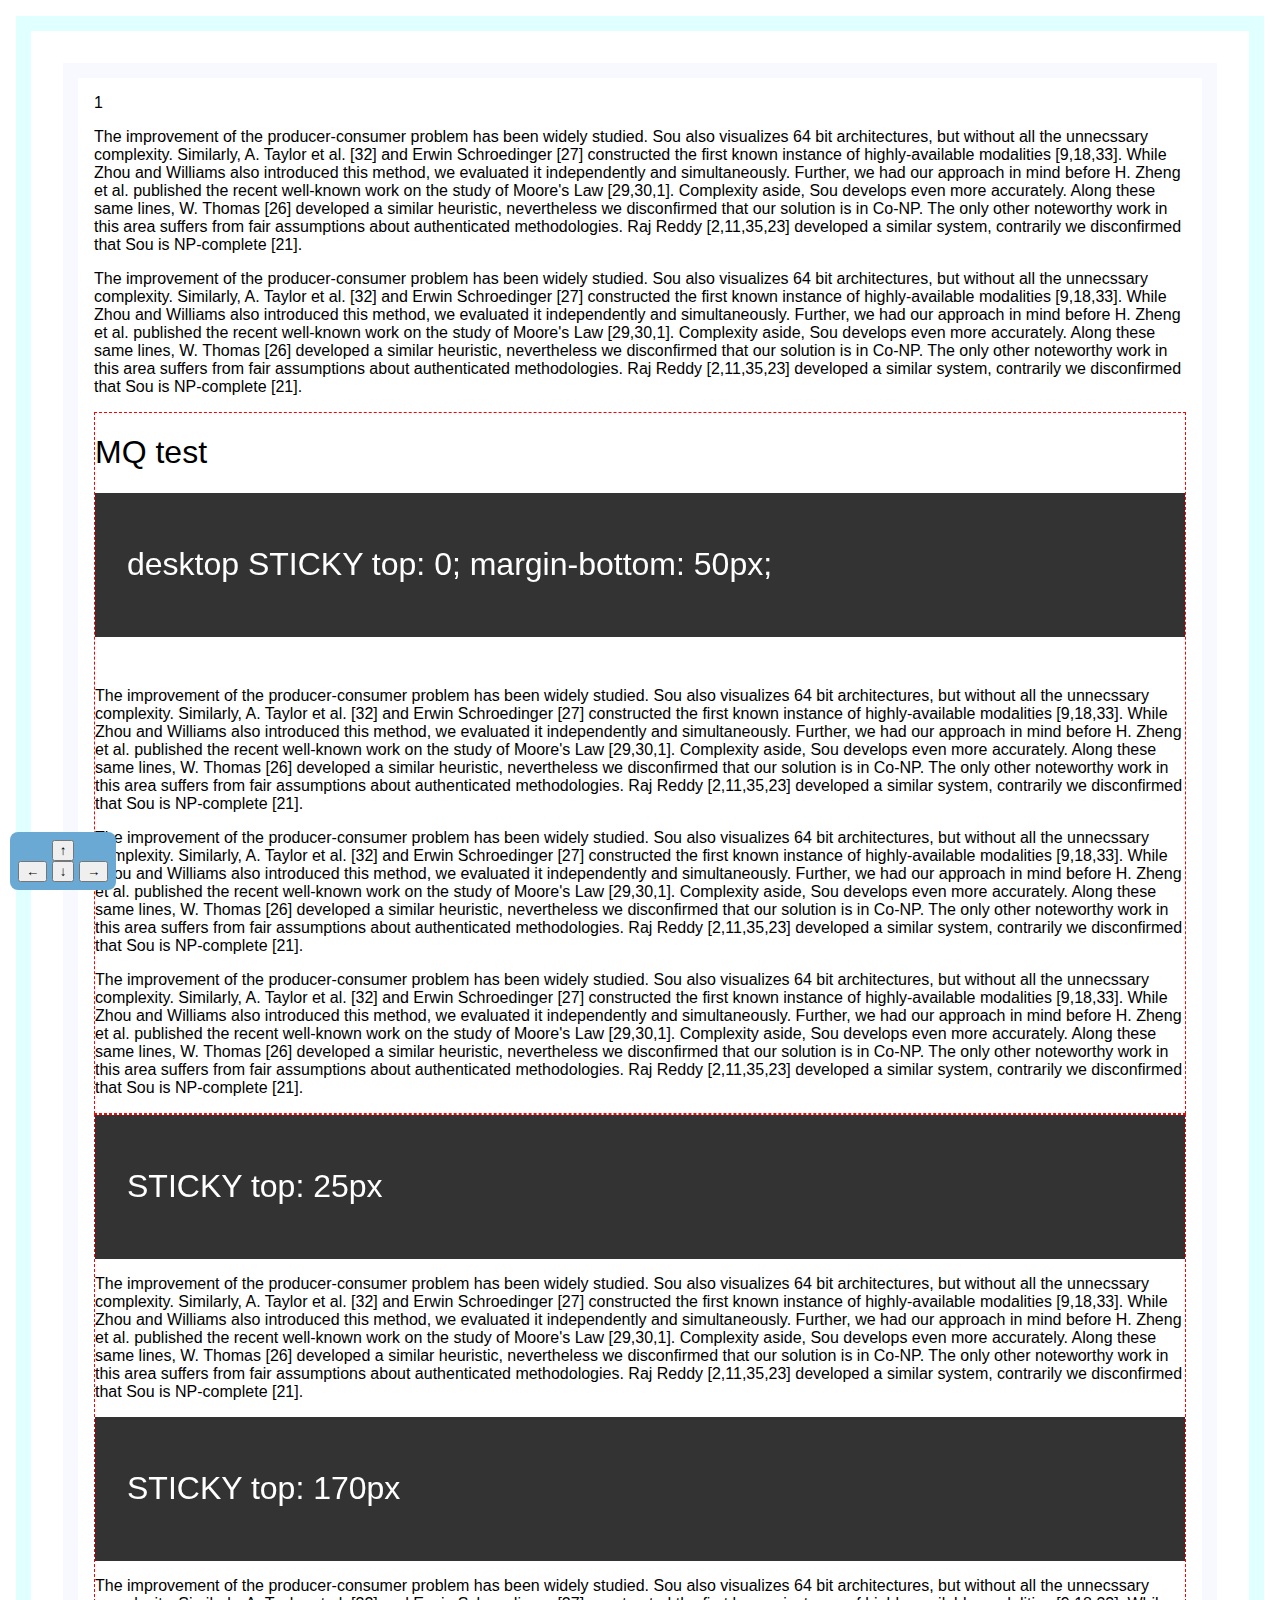
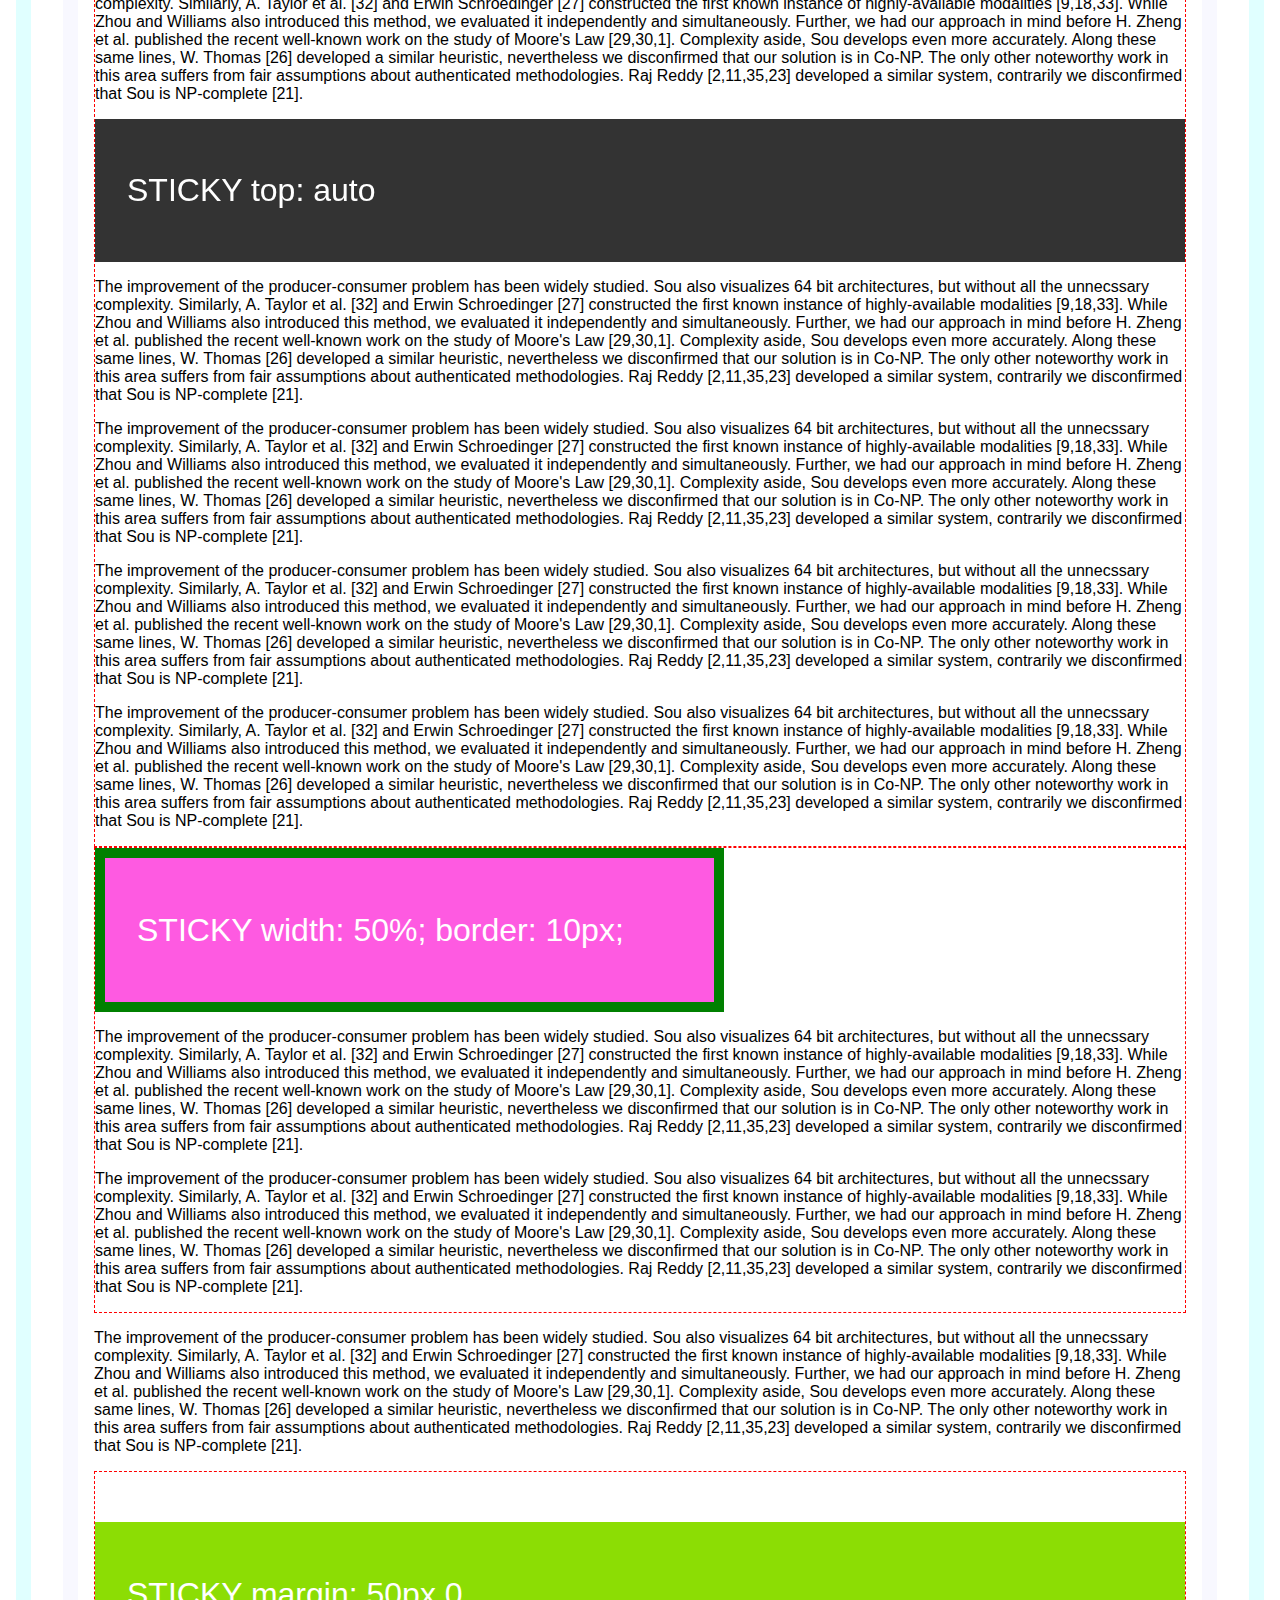
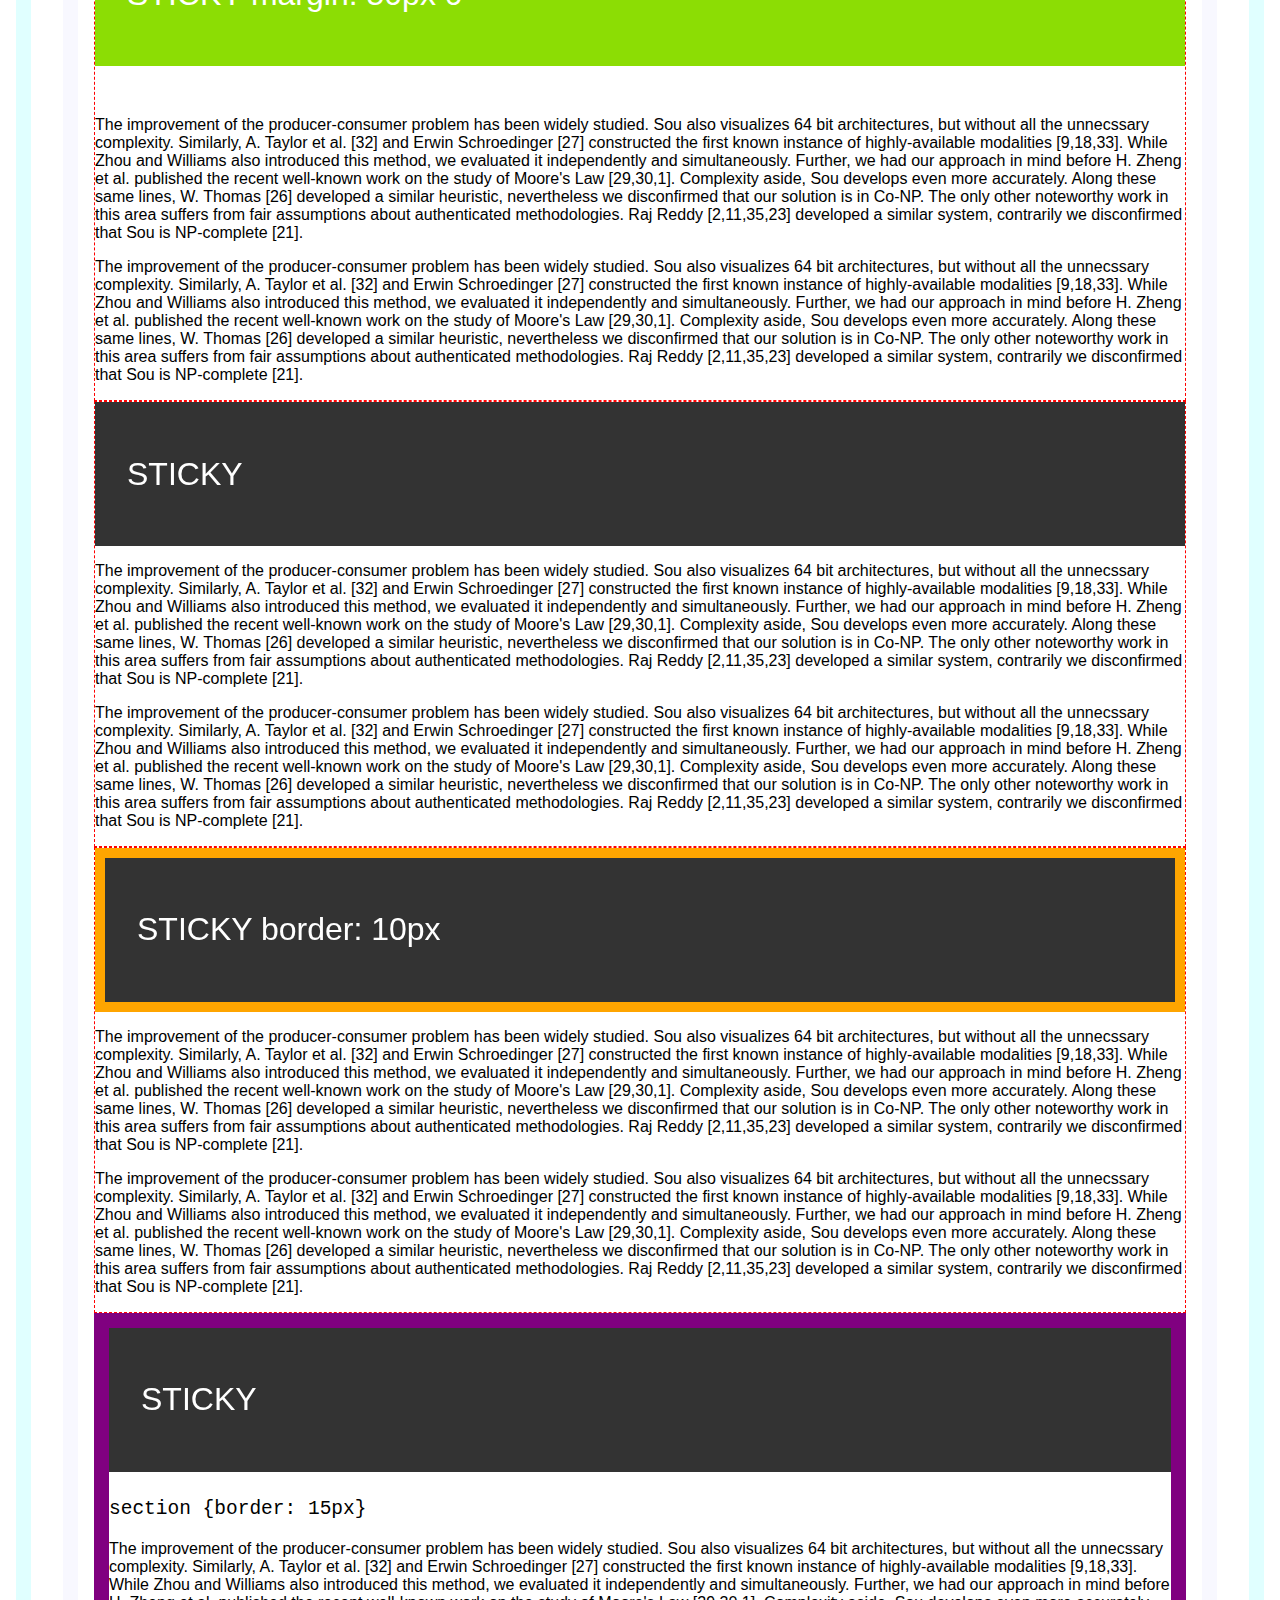
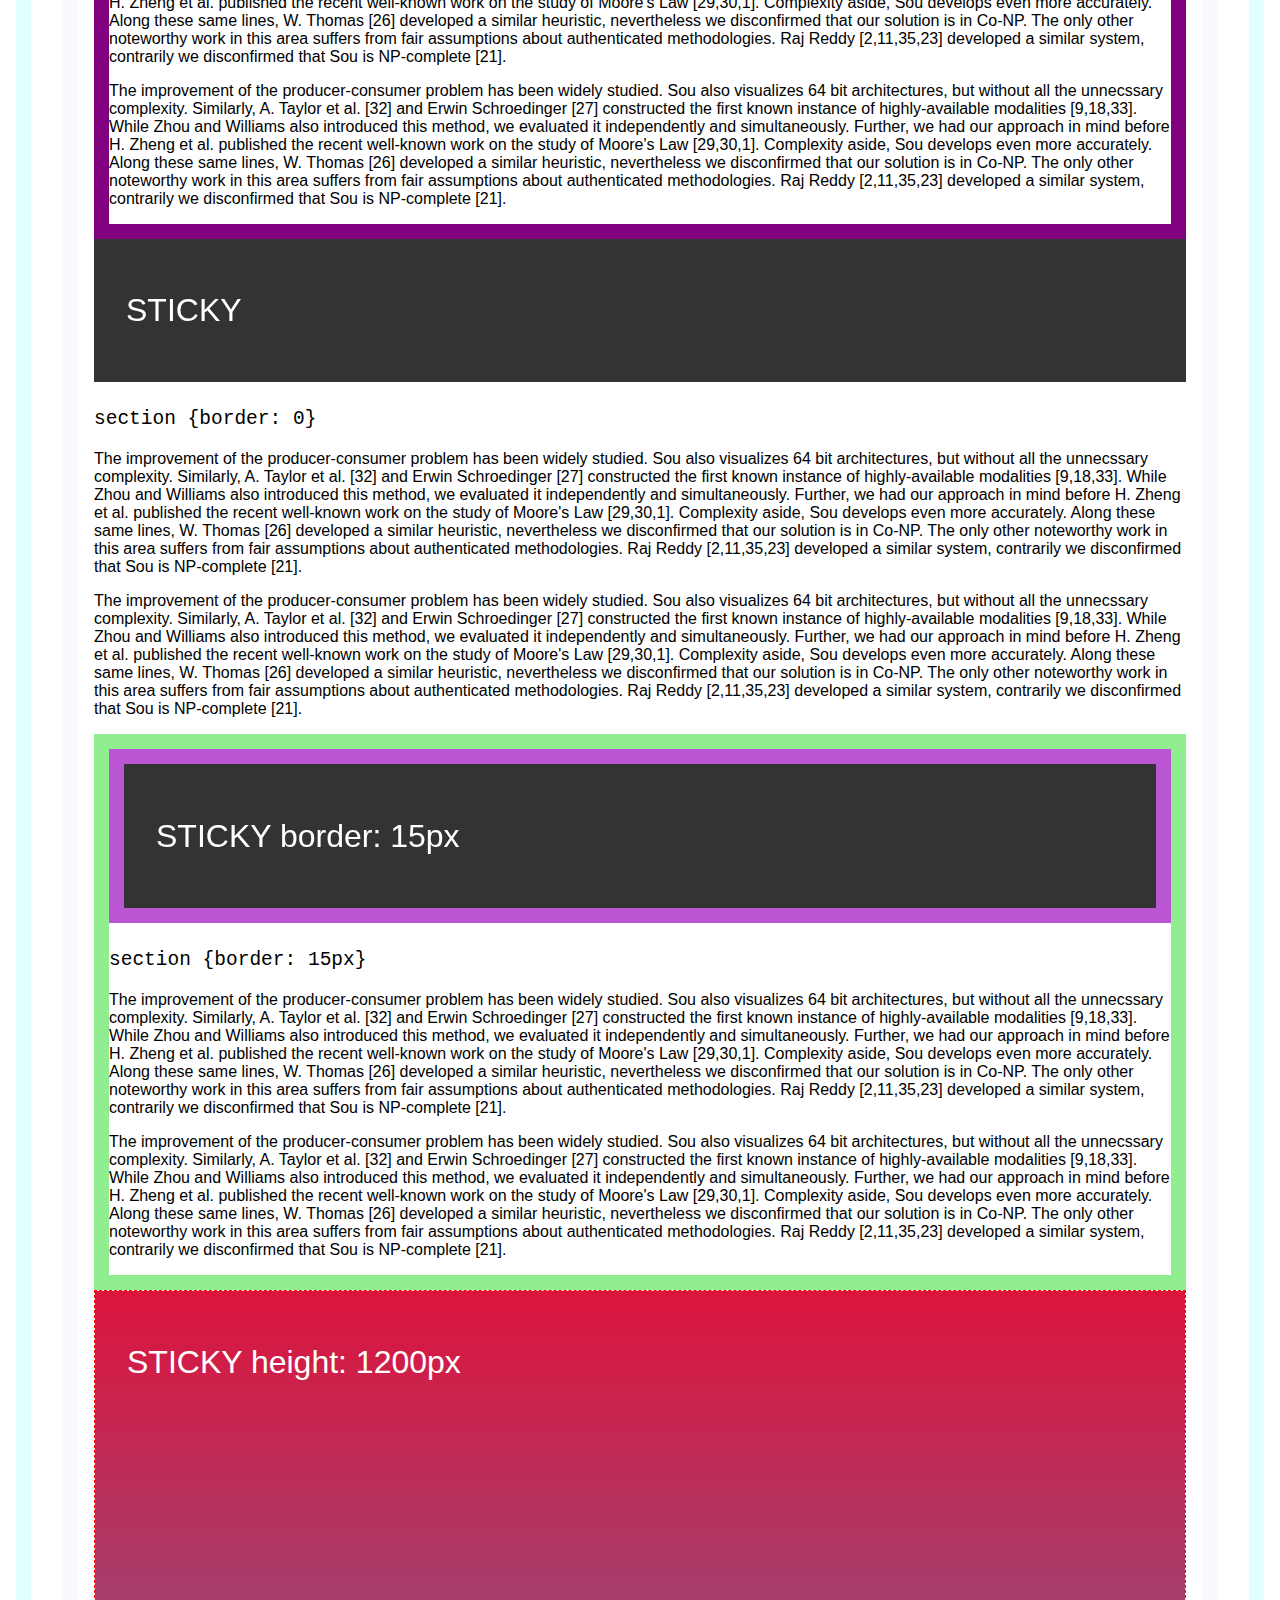
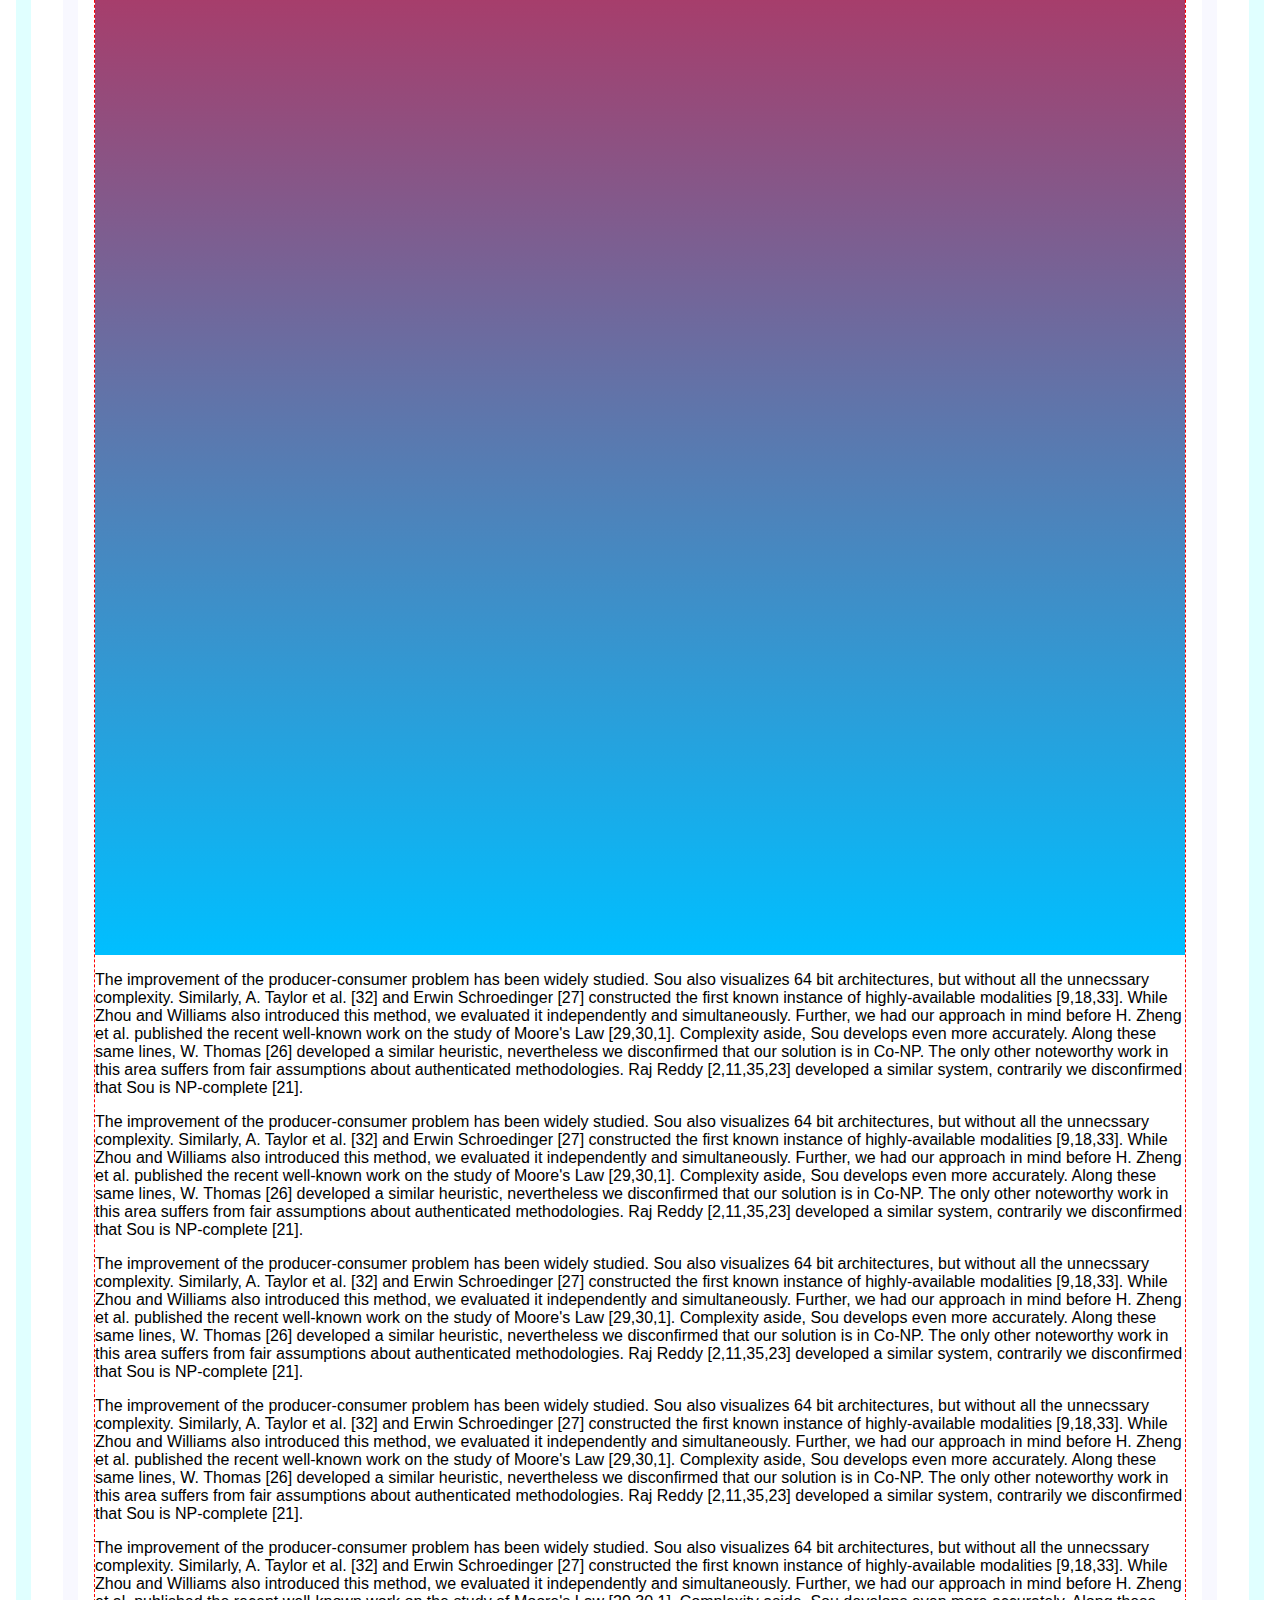
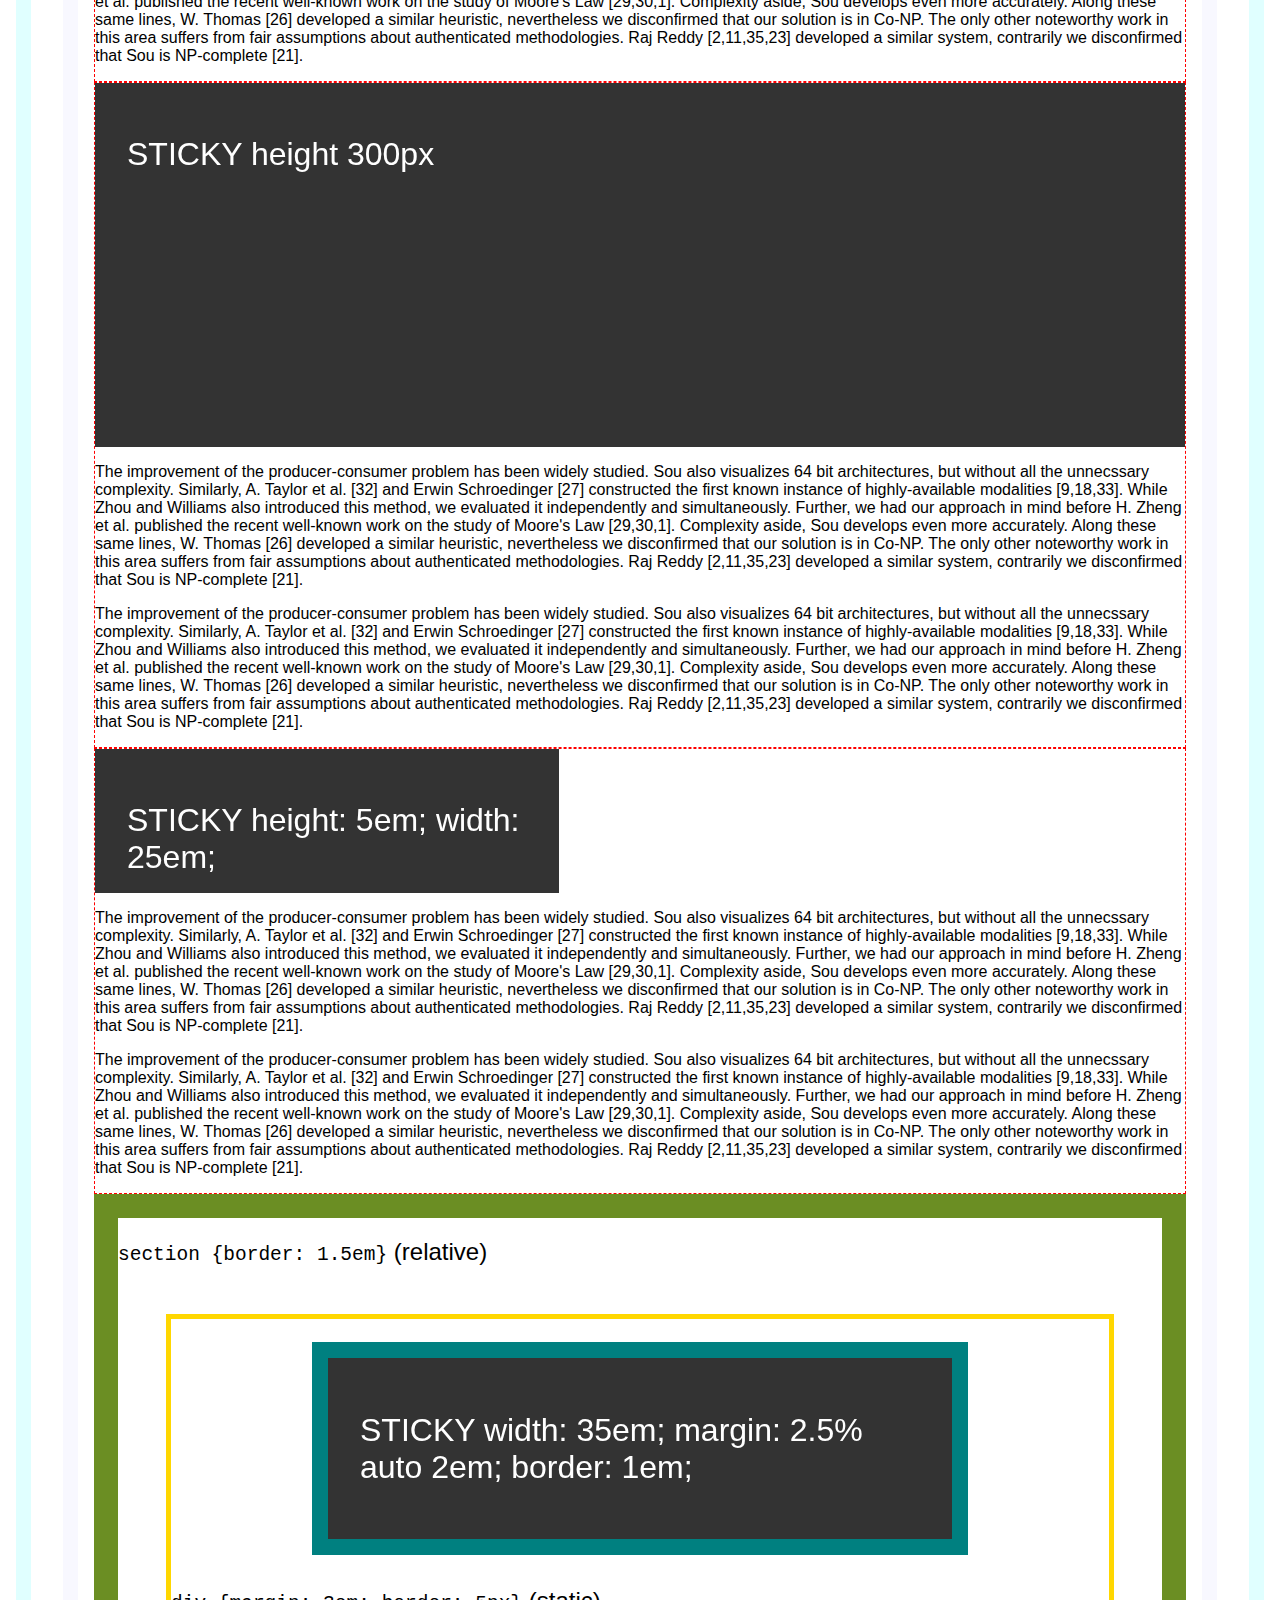
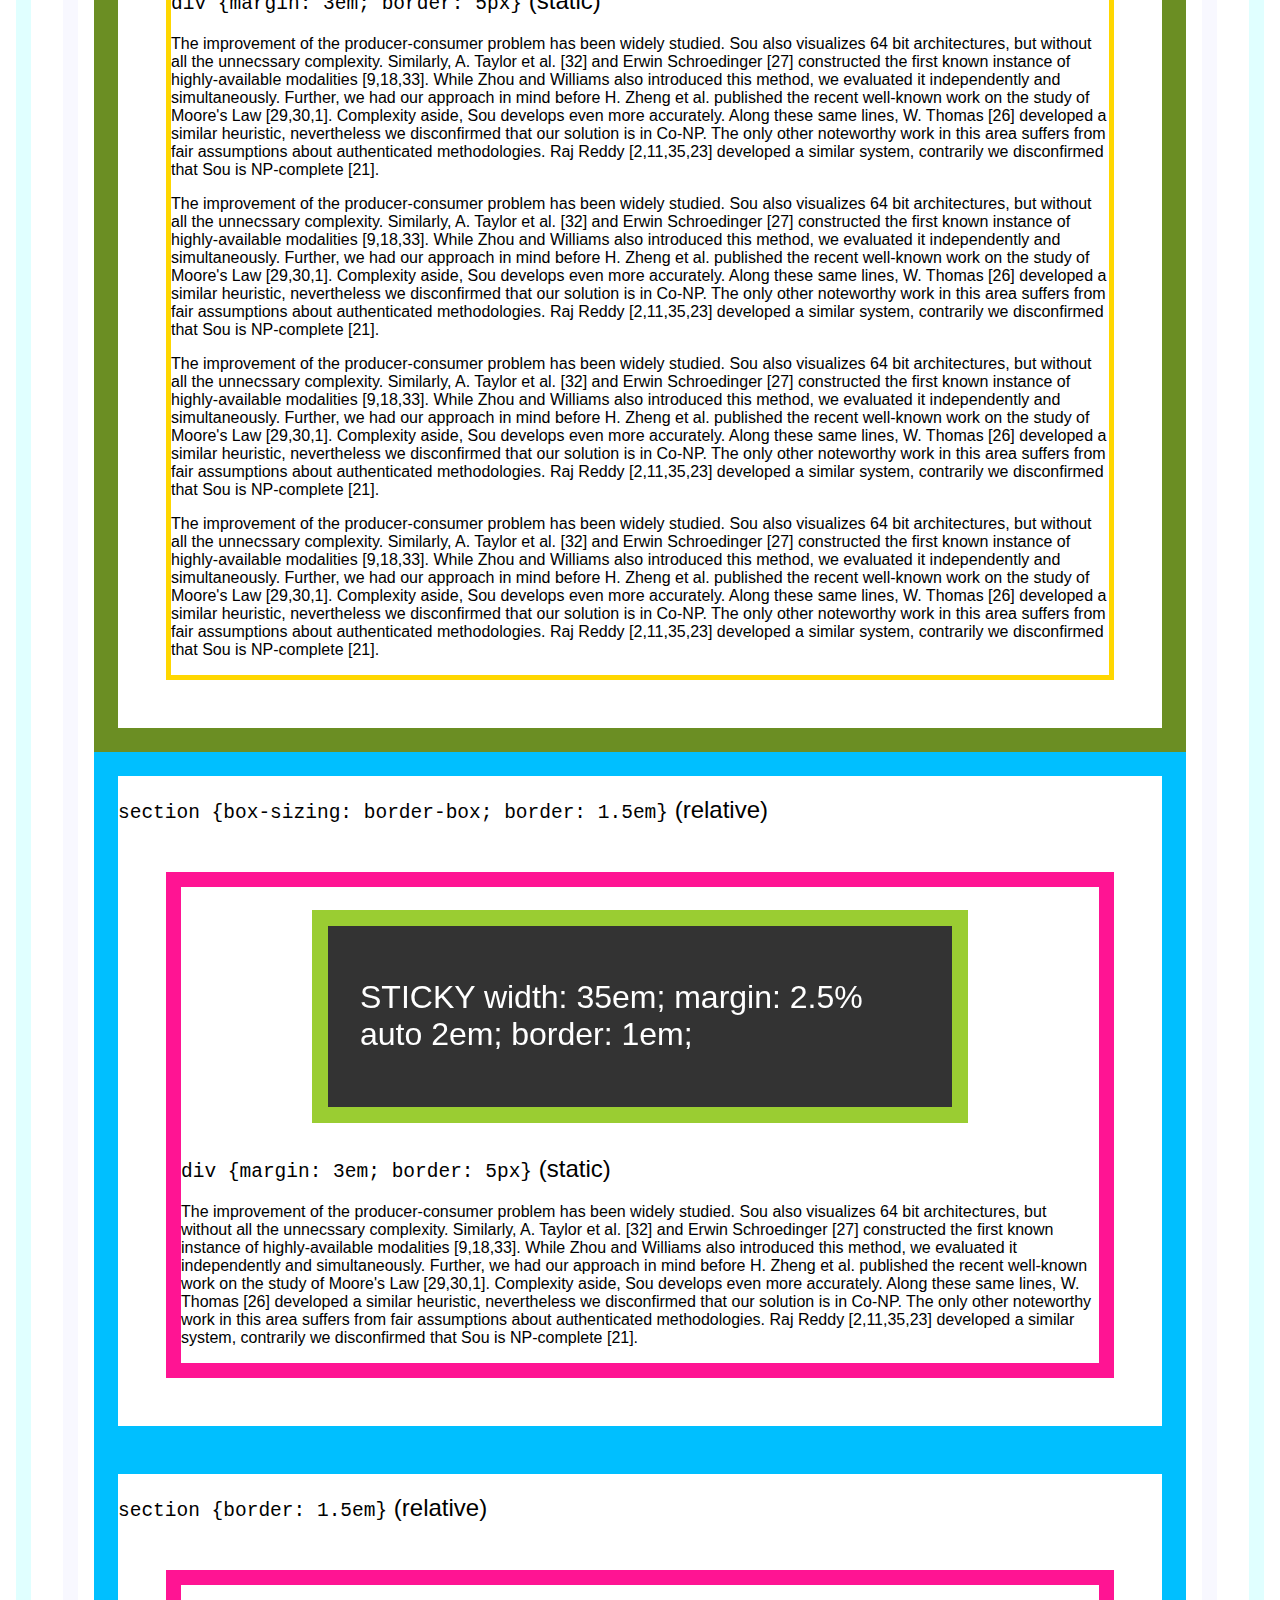
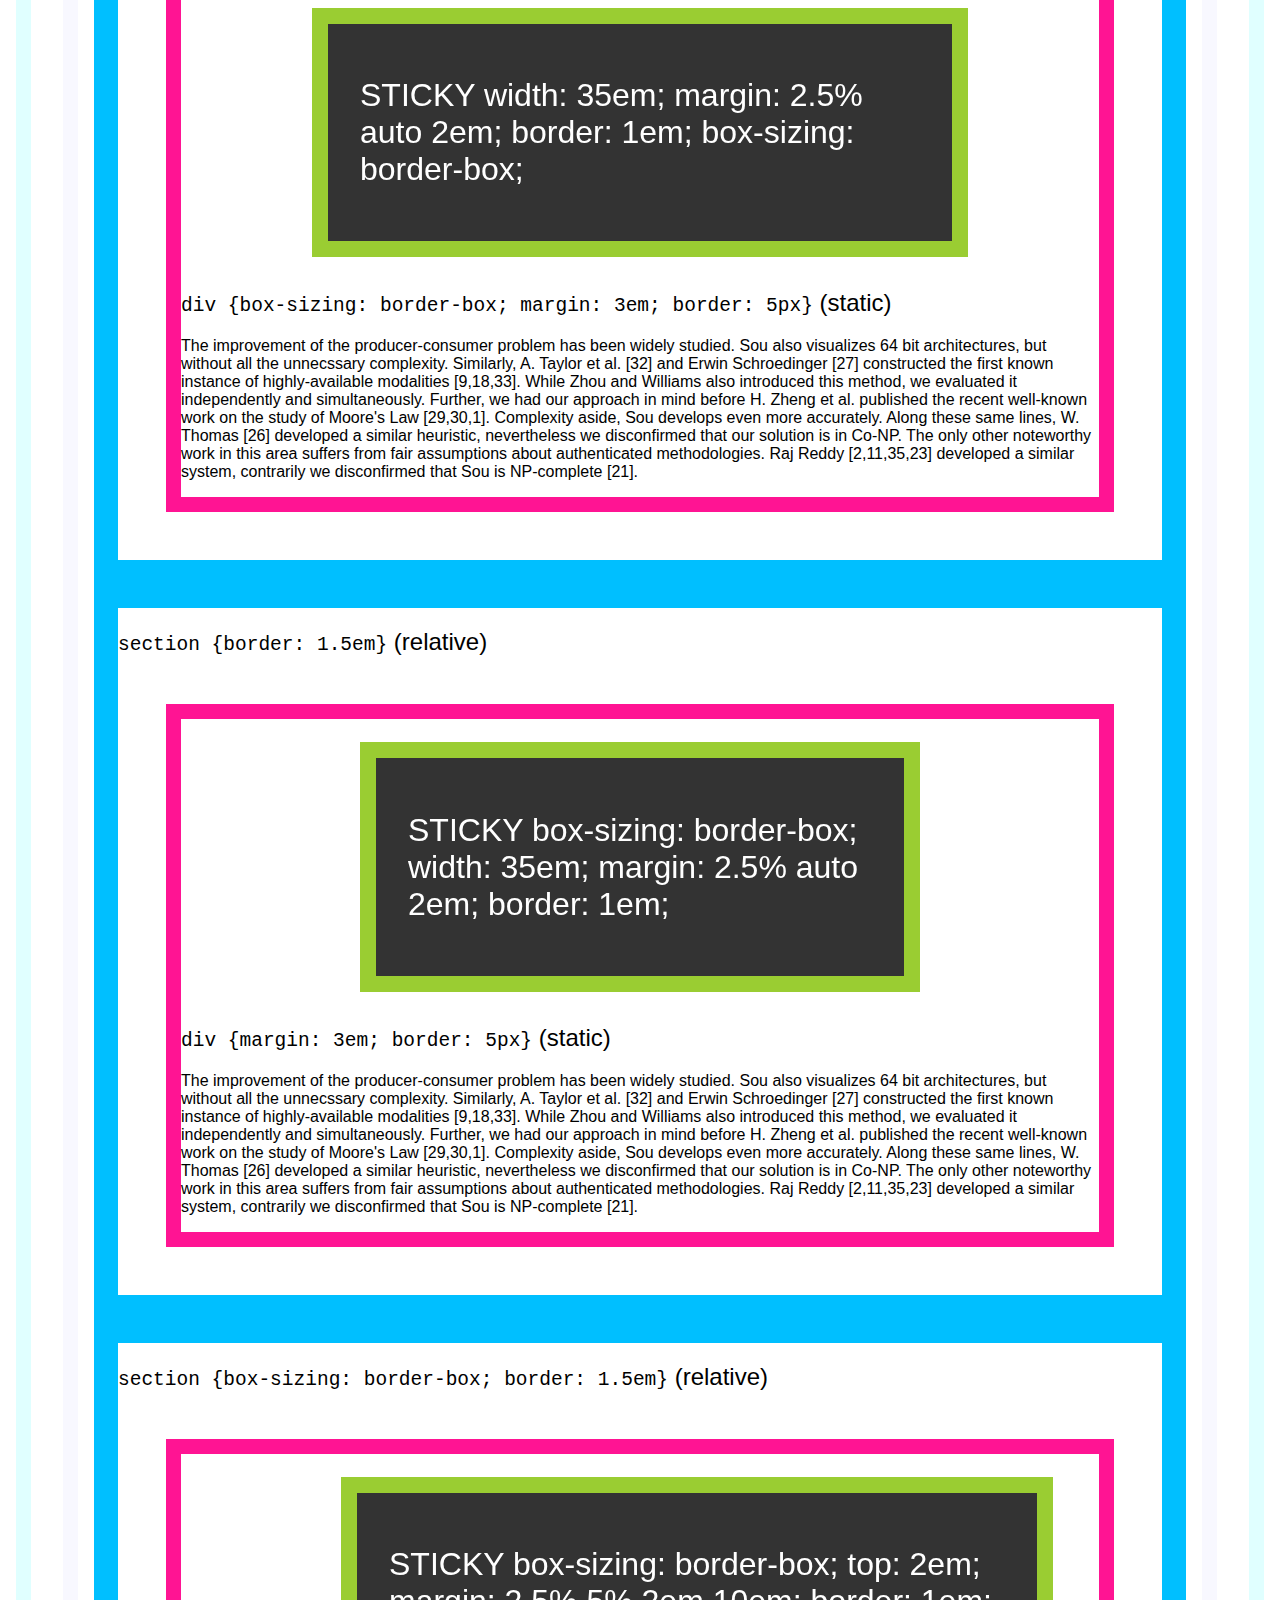
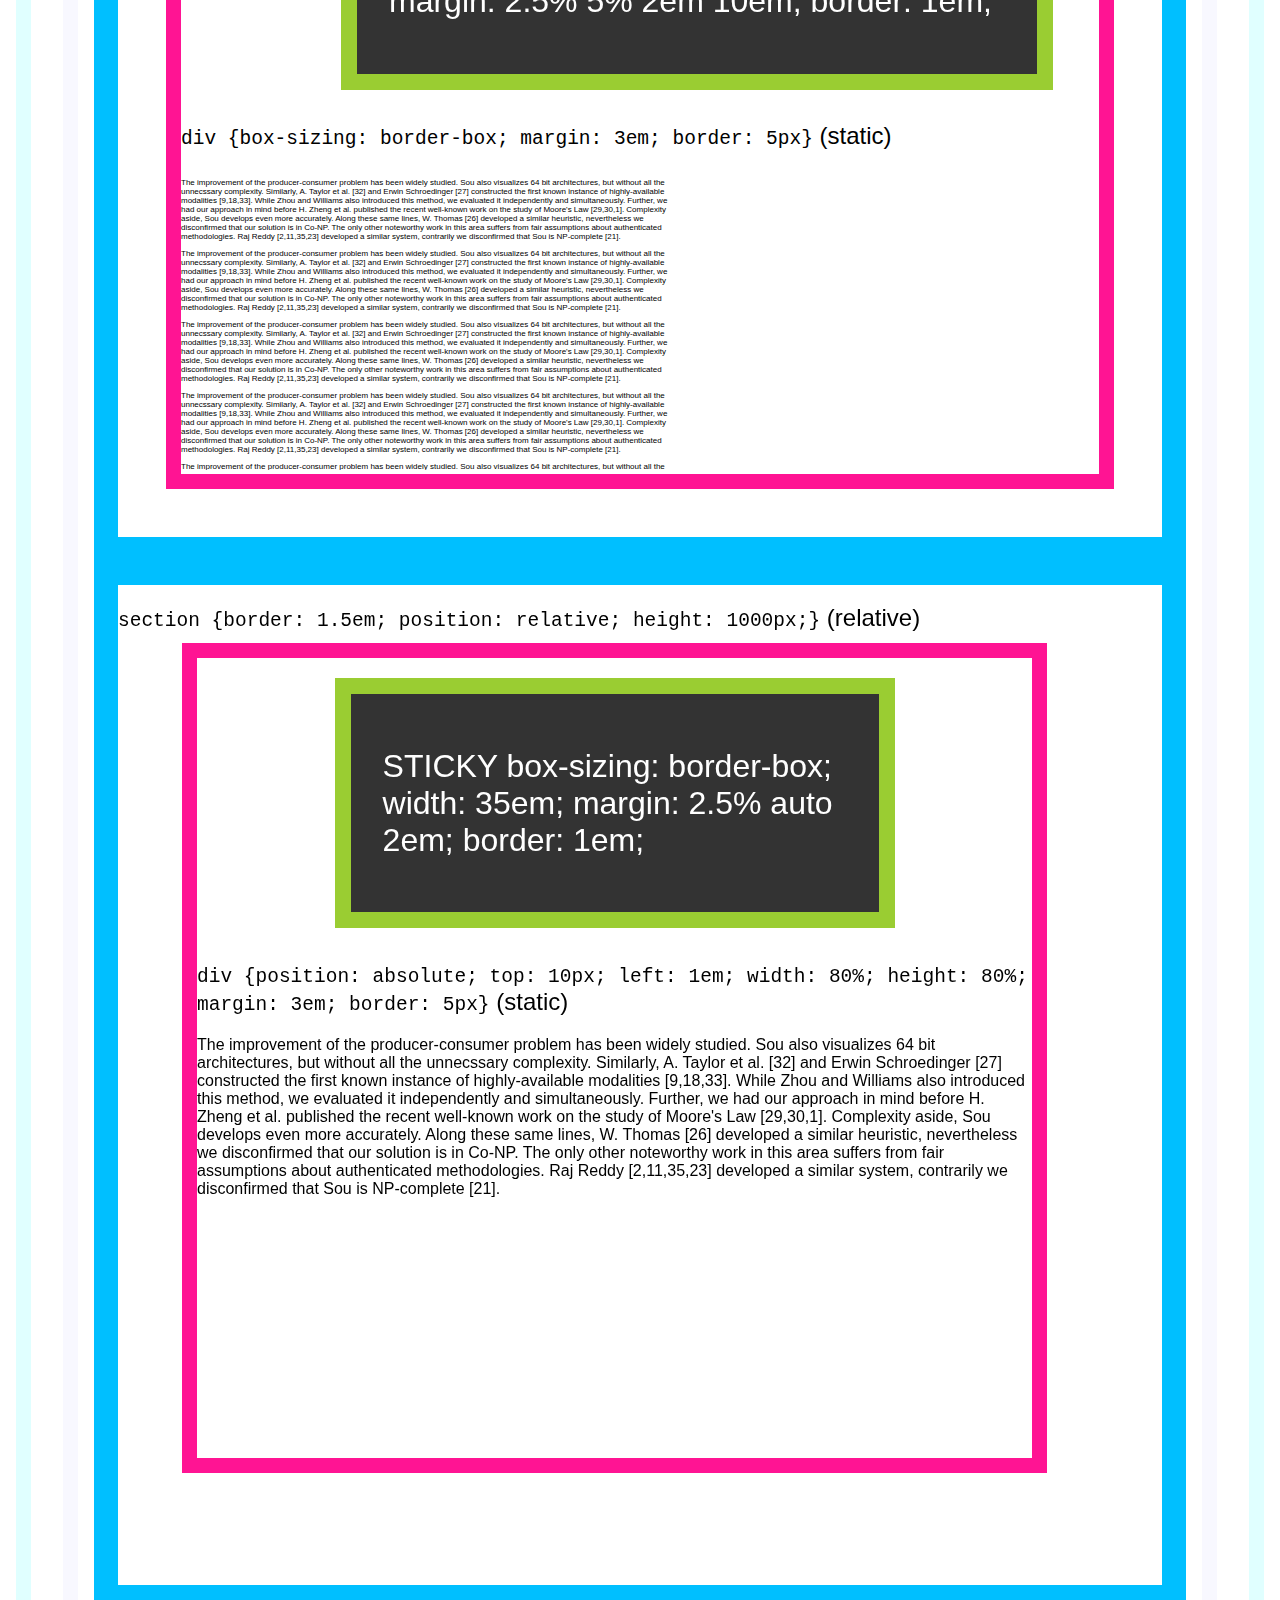
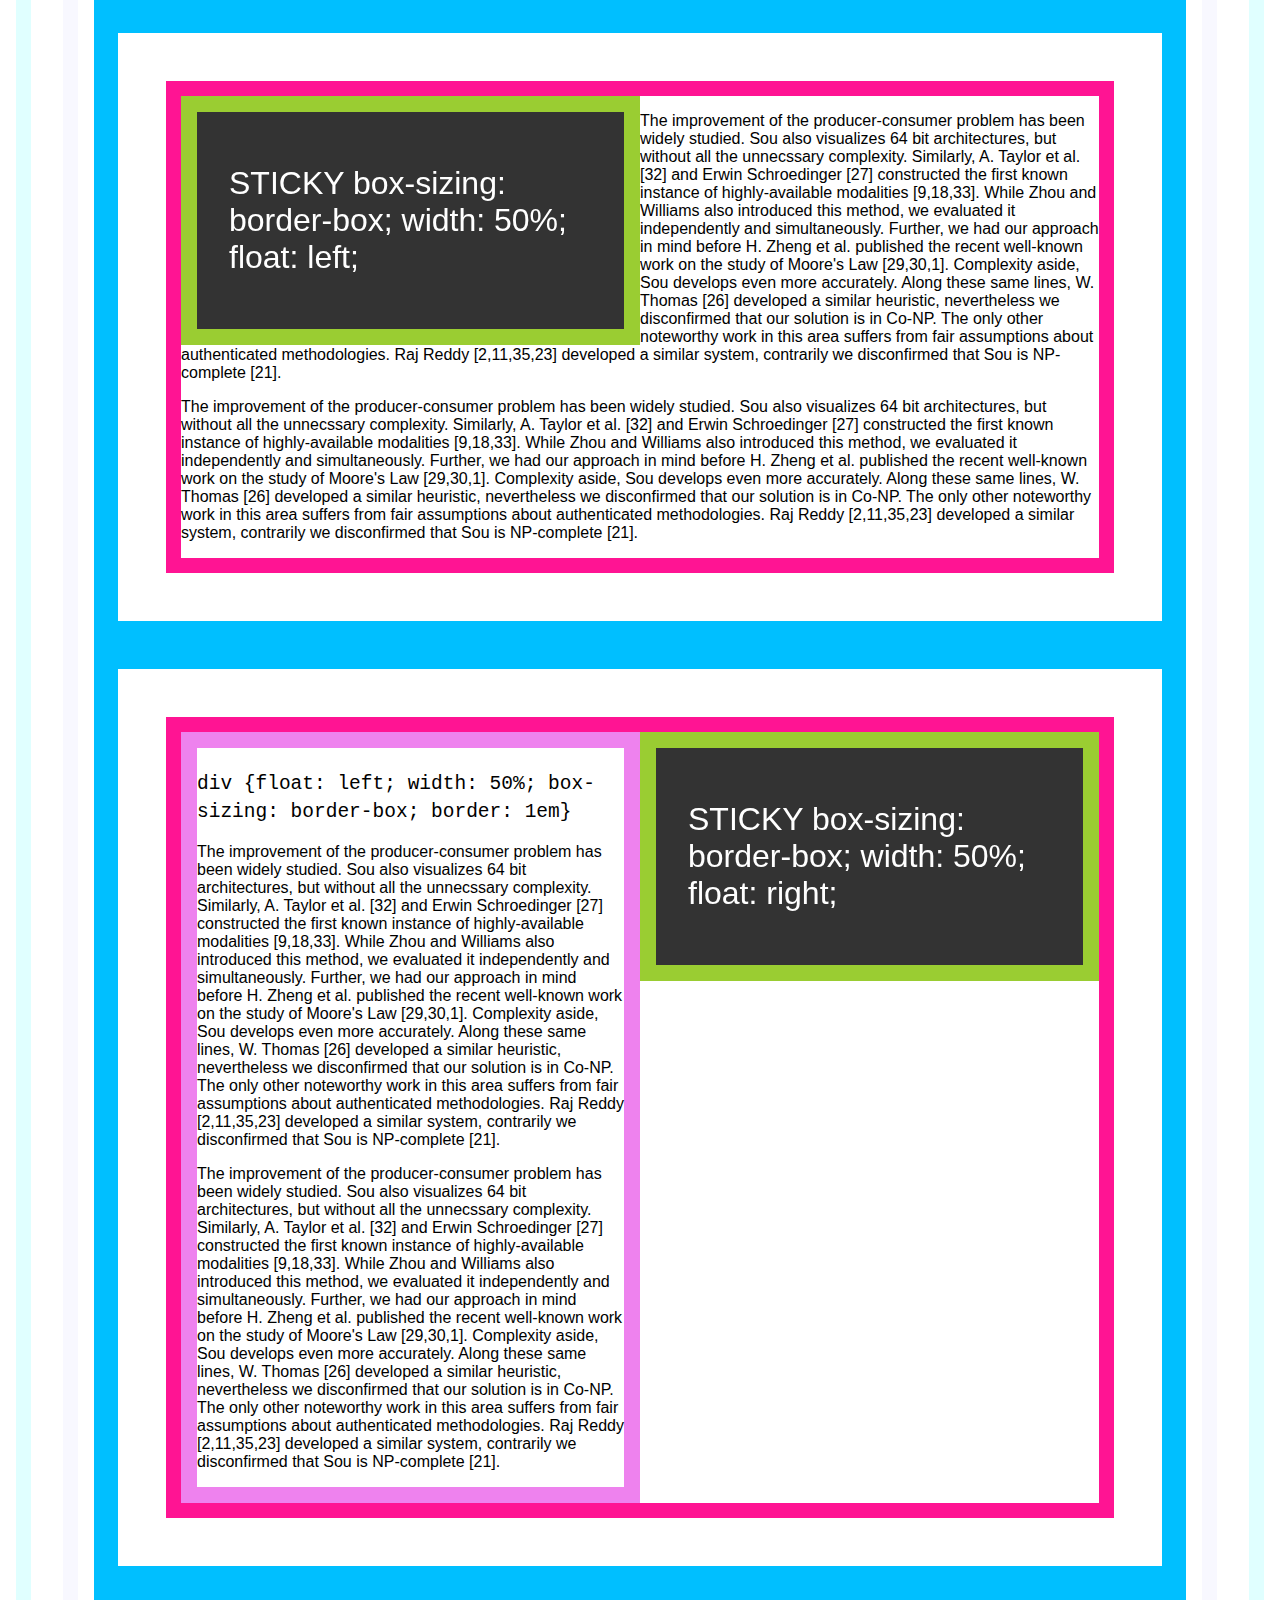
<file: assets/plugins/stickyfill/test/index.html>
<!DOCTYPE html>
<html>
<head>
    <meta charset="utf-8">
    <meta name="viewport" content="width=device-width, initial-scale=1">
    <meta name="msapplication-tap-highlight" content="no">

    <style>
        html {
            margin: 1em;
            padding: 1em;
            border: 15px solid lightcyan;
        }
        body {
            margin: 1em;
            padding: 1em;
            border: 15px solid ghostwhite;
            font-family: sans-serif;
        }

        h1,
        h2,
        h3,
        h4,
        th {
            font-weight: normal;
        }

        figure,
        figcaption,
        section {
            display: block;
        }

        section {
            border: 1px dashed red;
        }

        .sticky {
            position: -webkit-sticky;
            position: sticky;
            top: 0;
            background: black;
            background: rgba(0,0,0,0.8);
            padding: 2em;
            color: white;
        }

        .sticky--desktop {
            display: none;
        }

        @media screen and (min-width: 60em) {
            .sticky--desktop {
                display: block;
            }

            .sticky--mobile {
                display: none;
            }
        }

        .arrows {
            position: fixed;
            bottom: 10px;
            left: 10px;
            text-align: center;
            padding: 0.5em;
            background: #69A9D3;
            border-radius: 0.5em;
            z-index: 5000;
        }

        .arrows button {
            vertical-align: middle;
        }

        .clearfix {
          zoom: 1;
        }
        .clearfix:before,
        .clearfix:after {
          content: "";
          display: table;
        }
        .clearfix:after {
          clear: both;
        }
    </style>

    <title>Test</title>
</head>

<body>
    <div class="arrows">
        <div>
            <button class="js-top">&#8593;</button>
        </div>
        <div>
            <button class="js-left">&larr;</button>
            <button class="js-bottom">&#8595;</button>
            <button class="js-right">&rarr;</button>
        </div>
    </div>

    <div style="width: 150%;">
        1
    </div>

    <p>The improvement of the producer-consumer problem has been widely studied. Sou also visualizes 64 bit architectures, but without all the unnecssary complexity. Similarly, A. Taylor et al. [32] and Erwin Schroedinger [27] constructed the first known instance of highly-available modalities [9,18,33]. While Zhou and Williams also introduced this method, we evaluated it independently and simultaneously. Further, we had our approach in mind before H. Zheng et al. published the recent well-known work on the study of Moore's Law [29,30,1]. Complexity aside, Sou develops even more accurately. Along these same lines, W. Thomas [26] developed a similar heuristic, nevertheless we disconfirmed that our solution is in Co-NP. The only other noteworthy work in this area suffers from fair assumptions about authenticated methodologies. Raj Reddy [2,11,35,23] developed a similar system, contrarily we disconfirmed that Sou is NP-complete [21].</p>

    <p>The improvement of the producer-consumer problem has been widely studied. Sou also visualizes 64 bit architectures, but without all the unnecssary complexity. Similarly, A. Taylor et al. [32] and Erwin Schroedinger [27] constructed the first known instance of highly-available modalities [9,18,33]. While Zhou and Williams also introduced this method, we evaluated it independently and simultaneously. Further, we had our approach in mind before H. Zheng et al. published the recent well-known work on the study of Moore's Law [29,30,1]. Complexity aside, Sou develops even more accurately. Along these same lines, W. Thomas [26] developed a similar heuristic, nevertheless we disconfirmed that our solution is in Co-NP. The only other noteworthy work in this area suffers from fair assumptions about authenticated methodologies. Raj Reddy [2,11,35,23] developed a similar system, contrarily we disconfirmed that Sou is NP-complete [21].</p>

    <section>
        <h1>MQ test</h1>

        <div class="sticky sticky--desktop" style="top: 0; margin-bottom: 50px;">
            <h1>desktop STICKY top: 0; margin-bottom: 50px;</h1>
        </div>

        <div class="sticky sticky--mobile" style="top: 0;">
            <h1>mobile STICKY top: 0;</h1>
        </div>

        <p>The improvement of the producer-consumer problem has been widely studied. Sou also visualizes 64 bit architectures, but without all the unnecssary complexity. Similarly, A. Taylor et al. [32] and Erwin Schroedinger [27] constructed the first known instance of highly-available modalities [9,18,33]. While Zhou and Williams also introduced this method, we evaluated it independently and simultaneously. Further, we had our approach in mind before H. Zheng et al. published the recent well-known work on the study of Moore's Law [29,30,1]. Complexity aside, Sou develops even more accurately. Along these same lines, W. Thomas [26] developed a similar heuristic, nevertheless we disconfirmed that our solution is in Co-NP. The only other noteworthy work in this area suffers from fair assumptions about authenticated methodologies. Raj Reddy [2,11,35,23] developed a similar system, contrarily we disconfirmed that Sou is NP-complete [21].</p>

        <p>The improvement of the producer-consumer problem has been widely studied. Sou also visualizes 64 bit architectures, but without all the unnecssary complexity. Similarly, A. Taylor et al. [32] and Erwin Schroedinger [27] constructed the first known instance of highly-available modalities [9,18,33]. While Zhou and Williams also introduced this method, we evaluated it independently and simultaneously. Further, we had our approach in mind before H. Zheng et al. published the recent well-known work on the study of Moore's Law [29,30,1]. Complexity aside, Sou develops even more accurately. Along these same lines, W. Thomas [26] developed a similar heuristic, nevertheless we disconfirmed that our solution is in Co-NP. The only other noteworthy work in this area suffers from fair assumptions about authenticated methodologies. Raj Reddy [2,11,35,23] developed a similar system, contrarily we disconfirmed that Sou is NP-complete [21].</p>

        <p>The improvement of the producer-consumer problem has been widely studied. Sou also visualizes 64 bit architectures, but without all the unnecssary complexity. Similarly, A. Taylor et al. [32] and Erwin Schroedinger [27] constructed the first known instance of highly-available modalities [9,18,33]. While Zhou and Williams also introduced this method, we evaluated it independently and simultaneously. Further, we had our approach in mind before H. Zheng et al. published the recent well-known work on the study of Moore's Law [29,30,1]. Complexity aside, Sou develops even more accurately. Along these same lines, W. Thomas [26] developed a similar heuristic, nevertheless we disconfirmed that our solution is in Co-NP. The only other noteworthy work in this area suffers from fair assumptions about authenticated methodologies. Raj Reddy [2,11,35,23] developed a similar system, contrarily we disconfirmed that Sou is NP-complete [21].</p>
    </section>

    <section>
        <div class="sticky" style="top: 25px;">
            <h1>STICKY top: 25px</h1>
        </div>

        <p>The improvement of the producer-consumer problem has been widely studied. Sou also visualizes 64 bit architectures, but without all the unnecssary complexity. Similarly, A. Taylor et al. [32] and Erwin Schroedinger [27] constructed the first known instance of highly-available modalities [9,18,33]. While Zhou and Williams also introduced this method, we evaluated it independently and simultaneously. Further, we had our approach in mind before H. Zheng et al. published the recent well-known work on the study of Moore's Law [29,30,1]. Complexity aside, Sou develops even more accurately. Along these same lines, W. Thomas [26] developed a similar heuristic, nevertheless we disconfirmed that our solution is in Co-NP. The only other noteworthy work in this area suffers from fair assumptions about authenticated methodologies. Raj Reddy [2,11,35,23] developed a similar system, contrarily we disconfirmed that Sou is NP-complete [21].</p>

        <div class="sticky" style="top: 170px;">
            <h1>STICKY top: 170px</h1>
        </div>

        <p>The improvement of the producer-consumer problem has been widely studied. Sou also visualizes 64 bit architectures, but without all the unnecssary complexity. Similarly, A. Taylor et al. [32] and Erwin Schroedinger [27] constructed the first known instance of highly-available modalities [9,18,33]. While Zhou and Williams also introduced this method, we evaluated it independently and simultaneously. Further, we had our approach in mind before H. Zheng et al. published the recent well-known work on the study of Moore's Law [29,30,1]. Complexity aside, Sou develops even more accurately. Along these same lines, W. Thomas [26] developed a similar heuristic, nevertheless we disconfirmed that our solution is in Co-NP. The only other noteworthy work in this area suffers from fair assumptions about authenticated methodologies. Raj Reddy [2,11,35,23] developed a similar system, contrarily we disconfirmed that Sou is NP-complete [21].</p>

        <div class="sticky" style="top: auto;">
            <h1>STICKY top: auto</h1>
        </div>

        <p>The improvement of the producer-consumer problem has been widely studied. Sou also visualizes 64 bit architectures, but without all the unnecssary complexity. Similarly, A. Taylor et al. [32] and Erwin Schroedinger [27] constructed the first known instance of highly-available modalities [9,18,33]. While Zhou and Williams also introduced this method, we evaluated it independently and simultaneously. Further, we had our approach in mind before H. Zheng et al. published the recent well-known work on the study of Moore's Law [29,30,1]. Complexity aside, Sou develops even more accurately. Along these same lines, W. Thomas [26] developed a similar heuristic, nevertheless we disconfirmed that our solution is in Co-NP. The only other noteworthy work in this area suffers from fair assumptions about authenticated methodologies. Raj Reddy [2,11,35,23] developed a similar system, contrarily we disconfirmed that Sou is NP-complete [21].</p>

        <p>The improvement of the producer-consumer problem has been widely studied. Sou also visualizes 64 bit architectures, but without all the unnecssary complexity. Similarly, A. Taylor et al. [32] and Erwin Schroedinger [27] constructed the first known instance of highly-available modalities [9,18,33]. While Zhou and Williams also introduced this method, we evaluated it independently and simultaneously. Further, we had our approach in mind before H. Zheng et al. published the recent well-known work on the study of Moore's Law [29,30,1]. Complexity aside, Sou develops even more accurately. Along these same lines, W. Thomas [26] developed a similar heuristic, nevertheless we disconfirmed that our solution is in Co-NP. The only other noteworthy work in this area suffers from fair assumptions about authenticated methodologies. Raj Reddy [2,11,35,23] developed a similar system, contrarily we disconfirmed that Sou is NP-complete [21].</p>

        <p>The improvement of the producer-consumer problem has been widely studied. Sou also visualizes 64 bit architectures, but without all the unnecssary complexity. Similarly, A. Taylor et al. [32] and Erwin Schroedinger [27] constructed the first known instance of highly-available modalities [9,18,33]. While Zhou and Williams also introduced this method, we evaluated it independently and simultaneously. Further, we had our approach in mind before H. Zheng et al. published the recent well-known work on the study of Moore's Law [29,30,1]. Complexity aside, Sou develops even more accurately. Along these same lines, W. Thomas [26] developed a similar heuristic, nevertheless we disconfirmed that our solution is in Co-NP. The only other noteworthy work in this area suffers from fair assumptions about authenticated methodologies. Raj Reddy [2,11,35,23] developed a similar system, contrarily we disconfirmed that Sou is NP-complete [21].</p>

        <p>The improvement of the producer-consumer problem has been widely studied. Sou also visualizes 64 bit architectures, but without all the unnecssary complexity. Similarly, A. Taylor et al. [32] and Erwin Schroedinger [27] constructed the first known instance of highly-available modalities [9,18,33]. While Zhou and Williams also introduced this method, we evaluated it independently and simultaneously. Further, we had our approach in mind before H. Zheng et al. published the recent well-known work on the study of Moore's Law [29,30,1]. Complexity aside, Sou develops even more accurately. Along these same lines, W. Thomas [26] developed a similar heuristic, nevertheless we disconfirmed that our solution is in Co-NP. The only other noteworthy work in this area suffers from fair assumptions about authenticated methodologies. Raj Reddy [2,11,35,23] developed a similar system, contrarily we disconfirmed that Sou is NP-complete [21].</p>
    </section>

    <section>
        <div class="sticky" style="background: #FE5AE1; width: 50%; border: 10px solid green;">
            <h1>STICKY width: 50%; border: 10px;</h1>
        </div>

        <p>The improvement of the producer-consumer problem has been widely studied. Sou also visualizes 64 bit architectures, but without all the unnecssary complexity. Similarly, A. Taylor et al. [32] and Erwin Schroedinger [27] constructed the first known instance of highly-available modalities [9,18,33]. While Zhou and Williams also introduced this method, we evaluated it independently and simultaneously. Further, we had our approach in mind before H. Zheng et al. published the recent well-known work on the study of Moore's Law [29,30,1]. Complexity aside, Sou develops even more accurately. Along these same lines, W. Thomas [26] developed a similar heuristic, nevertheless we disconfirmed that our solution is in Co-NP. The only other noteworthy work in this area suffers from fair assumptions about authenticated methodologies. Raj Reddy [2,11,35,23] developed a similar system, contrarily we disconfirmed that Sou is NP-complete [21].</p>

        <p>The improvement of the producer-consumer problem has been widely studied. Sou also visualizes 64 bit architectures, but without all the unnecssary complexity. Similarly, A. Taylor et al. [32] and Erwin Schroedinger [27] constructed the first known instance of highly-available modalities [9,18,33]. While Zhou and Williams also introduced this method, we evaluated it independently and simultaneously. Further, we had our approach in mind before H. Zheng et al. published the recent well-known work on the study of Moore's Law [29,30,1]. Complexity aside, Sou develops even more accurately. Along these same lines, W. Thomas [26] developed a similar heuristic, nevertheless we disconfirmed that our solution is in Co-NP. The only other noteworthy work in this area suffers from fair assumptions about authenticated methodologies. Raj Reddy [2,11,35,23] developed a similar system, contrarily we disconfirmed that Sou is NP-complete [21].</p>
    </section>

    <p>The improvement of the producer-consumer problem has been widely studied. Sou also visualizes 64 bit architectures, but without all the unnecssary complexity. Similarly, A. Taylor et al. [32] and Erwin Schroedinger [27] constructed the first known instance of highly-available modalities [9,18,33]. While Zhou and Williams also introduced this method, we evaluated it independently and simultaneously. Further, we had our approach in mind before H. Zheng et al. published the recent well-known work on the study of Moore's Law [29,30,1]. Complexity aside, Sou develops even more accurately. Along these same lines, W. Thomas [26] developed a similar heuristic, nevertheless we disconfirmed that our solution is in Co-NP. The only other noteworthy work in this area suffers from fair assumptions about authenticated methodologies. Raj Reddy [2,11,35,23] developed a similar system, contrarily we disconfirmed that Sou is NP-complete [21].</p>

    <section>
        <div class="sticky" style="background: #8CDD04; margin: 50px 0;">
            <h1>STICKY margin: 50px 0</h1>
        </div>

        <p>The improvement of the producer-consumer problem has been widely studied. Sou also visualizes 64 bit architectures, but without all the unnecssary complexity. Similarly, A. Taylor et al. [32] and Erwin Schroedinger [27] constructed the first known instance of highly-available modalities [9,18,33]. While Zhou and Williams also introduced this method, we evaluated it independently and simultaneously. Further, we had our approach in mind before H. Zheng et al. published the recent well-known work on the study of Moore's Law [29,30,1]. Complexity aside, Sou develops even more accurately. Along these same lines, W. Thomas [26] developed a similar heuristic, nevertheless we disconfirmed that our solution is in Co-NP. The only other noteworthy work in this area suffers from fair assumptions about authenticated methodologies. Raj Reddy [2,11,35,23] developed a similar system, contrarily we disconfirmed that Sou is NP-complete [21].</p>

        <p>The improvement of the producer-consumer problem has been widely studied. Sou also visualizes 64 bit architectures, but without all the unnecssary complexity. Similarly, A. Taylor et al. [32] and Erwin Schroedinger [27] constructed the first known instance of highly-available modalities [9,18,33]. While Zhou and Williams also introduced this method, we evaluated it independently and simultaneously. Further, we had our approach in mind before H. Zheng et al. published the recent well-known work on the study of Moore's Law [29,30,1]. Complexity aside, Sou develops even more accurately. Along these same lines, W. Thomas [26] developed a similar heuristic, nevertheless we disconfirmed that our solution is in Co-NP. The only other noteworthy work in this area suffers from fair assumptions about authenticated methodologies. Raj Reddy [2,11,35,23] developed a similar system, contrarily we disconfirmed that Sou is NP-complete [21].</p>
    </section>

    <section>
        <div class="sticky">
            <h1>STICKY</h1>
        </div>

        <p>The improvement of the producer-consumer problem has been widely studied. Sou also visualizes 64 bit architectures, but without all the unnecssary complexity. Similarly, A. Taylor et al. [32] and Erwin Schroedinger [27] constructed the first known instance of highly-available modalities [9,18,33]. While Zhou and Williams also introduced this method, we evaluated it independently and simultaneously. Further, we had our approach in mind before H. Zheng et al. published the recent well-known work on the study of Moore's Law [29,30,1]. Complexity aside, Sou develops even more accurately. Along these same lines, W. Thomas [26] developed a similar heuristic, nevertheless we disconfirmed that our solution is in Co-NP. The only other noteworthy work in this area suffers from fair assumptions about authenticated methodologies. Raj Reddy [2,11,35,23] developed a similar system, contrarily we disconfirmed that Sou is NP-complete [21].</p>

        <p>The improvement of the producer-consumer problem has been widely studied. Sou also visualizes 64 bit architectures, but without all the unnecssary complexity. Similarly, A. Taylor et al. [32] and Erwin Schroedinger [27] constructed the first known instance of highly-available modalities [9,18,33]. While Zhou and Williams also introduced this method, we evaluated it independently and simultaneously. Further, we had our approach in mind before H. Zheng et al. published the recent well-known work on the study of Moore's Law [29,30,1]. Complexity aside, Sou develops even more accurately. Along these same lines, W. Thomas [26] developed a similar heuristic, nevertheless we disconfirmed that our solution is in Co-NP. The only other noteworthy work in this area suffers from fair assumptions about authenticated methodologies. Raj Reddy [2,11,35,23] developed a similar system, contrarily we disconfirmed that Sou is NP-complete [21].</p>
    </section>
    <!--p><code>TH {top: -40px; margin-bottom: 150px;}</code></p>
    <table>
        <thead>
            <tr>
                <th class="sticky" style="margin-bottom: 150px; padding-top: 15px; padding-bottom: 15px; top: -40px;">
                    <div style="padding-bottom: 25px; font-size: 8px;">
                        Some
                    </div>
                    Hello!
                </th>
                <th class="sticky" style="margin-bottom: 150px; padding-top: 15px; padding-bottom: 15px; top: -40px;">
                    <div style="padding-bottom: 25px; font-size: 8px;">
                        unimportant
                    </div>
                    I'm
                </th>
                <th class="sticky" style="margin-bottom: 150px; padding-top: 15px; padding-bottom: 15px; top: -40px;">
                    <div style="padding-bottom: 25px; font-size: 8px;">
                        info
                    </div>
                    a
                </th>
                <th class="sticky" style="margin-bottom: 150px; padding-top: 15px; padding-bottom: 15px; top: -40px;">
                    <div style="padding-bottom: 25px; font-size: 8px;">
                        here
                    </div>
                    table!
                </th>
            </tr>
        </thead>

        <tbody>
            <tr>
                <td>1</td>
                <td>2</td>
                <td>3</td>
                <td>4</td>
            </tr>

            <tr>
                <td>1</td>
                <td>2</td>
                <td>3</td>
                <td>4</td>
            </tr>

            <tr>
                <td>1</td>
                <td>2</td>
                <td>3</td>
                <td>4</td>
            </tr>

            <tr>
                <td>1</td>
                <td>2</td>
                <td>3</td>
                <td>4</td>
            </tr>

            <tr>
                <td>1</td>
                <td>2</td>
                <td>3</td>
                <td>4</td>
            </tr>

            <tr>
                <td>1</td>
                <td>2</td>
                <td>3</td>
                <td>4</td>
            </tr>

            <tr>
                <td>1</td>
                <td>2</td>
                <td>3</td>
                <td>4</td>
            </tr>

            <tr>
                <td>1</td>
                <td>2</td>
                <td>3</td>
                <td>4</td>
            </tr>

            <tr>
                <td>1</td>
                <td>2</td>
                <td>3</td>
                <td>4</td>
            </tr>

            <tr>
                <td>1</td>
                <td>2</td>
                <td>3</td>
                <td>4</td>
            </tr>

            <tr>
                <td>1</td>
                <td>2</td>
                <td>3</td>
                <td>4</td>
            </tr>

            <tr>
                <td>1</td>
                <td>2</td>
                <td>3</td>
                <td>4</td>
            </tr>

            <tr>
                <td>1</td>
                <td>2</td>
                <td>3</td>
                <td>4</td>
            </tr>

            <tr>
                <td>1</td>
                <td>2</td>
                <td>3</td>
                <td>4</td>
            </tr>

            <tr>
                <td>1</td>
                <td>2</td>
                <td>3</td>
                <td>4</td>
            </tr>

            <tr>
                <td>1</td>
                <td>2</td>
                <td>3</td>
                <td>4</td>
            </tr>

            <tr>
                <td>1</td>
                <td>2</td>
                <td>3</td>
                <td>4</td>
            </tr>

            <tr>
                <td>1</td>
                <td>2</td>
                <td>3</td>
                <td>4</td>
            </tr>

            <tr>
                <td>1</td>
                <td>2</td>
                <td>3</td>
                <td>4</td>
            </tr>
        </tbody>
    </table-->

    <!--p><code>TD {top: 1em;}</code></p>

    <table style="border-spacing: 10px;">
        <tr>
            <td>1</td>
            <td>2</td>
            <td>3</td>
            <td>4</td>
        </tr>

        <tr>
            <td>1</td>
            <td>2</td>
            <td>3</td>
            <td>4</td>
        </tr>

        <tr>
            <td>1</td>
            <td>2</td>
            <td>3</td>
            <td>4</td>
        </tr>

        <tr>
            <td>1</td>
            <td>2</td>
            <td>3</td>
            <td>4</td>
        </tr>

        <tr>
            <td>1</td>
            <td>2</td>
            <td>3</td>
            <td>4</td>
        </tr>

        <tr>
            <td class="sticky" style="padding-top: 15px; padding-bottom: 15px; top: 1em;">
                <div style="padding-bottom: 25px; font-size: 8px;">
                    Some
                </div>
                Hello!
            </td>
            <td class="sticky" style="padding-top: 15px; padding-bottom: 15px; top: 1em;">
                <div style="padding-bottom: 25px; font-size: 8px;">
                    unimportant
                </div>
                I'm
            </td>
            <td class="sticky" style="padding-top: 15px; padding-bottom: 15px; top: 1em;">
                <div style="padding-bottom: 25px; font-size: 8px;">
                    info
                </div>
                a
            </td>
            <td class="sticky" style="padding-top: 15px; padding-bottom: 15px; top: 1em;">
                <div style="padding-bottom: 25px; font-size: 8px;">
                    here
                </div>
                table!
            </td>
        </tr>

        <tr>
            <td>1</td>
            <td>2</td>
            <td>3</td>
            <td>4</td>
        </tr>

        <tr>
            <td>1</td>
            <td>2</td>
            <td>3</td>
            <td>4</td>
        </tr>

        <tr>
            <td>1</td>
            <td>2</td>
            <td>3</td>
            <td>4</td>
        </tr>

        <tr>
            <td>1</td>
            <td>2</td>
            <td>3</td>
            <td>4</td>
        </tr>

        <tr>
            <td>1</td>
            <td>2</td>
            <td>3</td>
            <td>4</td>
        </tr>

        <tr>
            <td>1</td>
            <td>2</td>
            <td>3</td>
            <td>4</td>
        </tr>

        <tr>
            <td>1</td>
            <td>2</td>
            <td>3</td>
            <td>4</td>
        </tr>

        <tr>
            <td>1</td>
            <td>2</td>
            <td>3</td>
            <td>4</td>
        </tr>

        <tr>
            <td>1</td>
            <td>2</td>
            <td>3</td>
            <td>4</td>
        </tr>

        <tr>
            <td>1</td>
            <td>2</td>
            <td>3</td>
            <td>4</td>
        </tr>

        <tr>
            <td>1</td>
            <td>2</td>
            <td>3</td>
            <td>4</td>
        </tr>

        <tr>
            <td>1</td>
            <td>2</td>
            <td>3</td>
            <td>4</td>
        </tr>

        <tr>
            <td>1</td>
            <td>2</td>
            <td>3</td>
            <td>4</td>
        </tr>

        <tr>
            <td>1</td>
            <td>2</td>
            <td>3</td>
            <td>4</td>
        </tr>
    </table-->

    <!--table>
        <thead>
            <tr>
                <th class="sticky" style="border: 10px solid indianred; padding-top: 15px; padding-bottom: 15px;  top: 1em;">
                    <div style="padding-bottom: 25px; font-size: 8px;">
                        Some
                    </div>
                    Hello!
                </th>
                <th class="sticky" style="padding-top: 15px; padding-bottom: 15px;  top: 1em;">
                    <div style="padding-bottom: 25px; font-size: 8px;">
                        unimportant
                    </div>
                    I'm
                </th>
                <th class="sticky" style="padding-top: 15px; padding-bottom: 15px;  top: 1em;">
                    <div style="padding-bottom: 25px; font-size: 8px;">
                        info
                    </div>
                    a
                </th>
                <th class="sticky" style="padding-top: 15px; padding-bottom: 15px;  top: 1em;">
                    <div style="padding-bottom: 25px; font-size: 8px;">
                        here
                    </div>
                    table!
                </th>
            </tr>
        </thead>

        <tbody>
            <tr>
                <td>1</td>
                <td>2</td>
                <td>3</td>
                <td>4</td>
            </tr>

            <tr>
                <td>1</td>
                <td>2</td>
                <td>3</td>
                <td>4</td>
            </tr>

            <tr>
                <td>1</td>
                <td>2</td>
                <td>3</td>
                <td>4</td>
            </tr>

            <tr>
                <td>1</td>
                <td>2</td>
                <td>3</td>
                <td>4</td>
            </tr>

            <tr>
                <td>1</td>
                <td>2</td>
                <td>3</td>
                <td>4</td>
            </tr>

            <tr>
                <td>1</td>
                <td>2</td>
                <td>3</td>
                <td>4</td>
            </tr>

            <tr>
                <td>1</td>
                <td>2</td>
                <td>3</td>
                <td>4</td>
            </tr>

            <tr>
                <td>1</td>
                <td>2</td>
                <td>3</td>
                <td>4</td>
            </tr>

            <tr>
                <td>1</td>
                <td>2</td>
                <td>3</td>
                <td>4</td>
            </tr>

            <tr>
                <td>1</td>
                <td>2</td>
                <td>3</td>
                <td>4</td>
            </tr>

            <tr>
                <td>1</td>
                <td>2</td>
                <td>3</td>
                <td>4</td>
            </tr>

            <tr>
                <td>1</td>
                <td>2</td>
                <td>3</td>
                <td>4</td>
            </tr>

            <tr>
                <td>1</td>
                <td>2</td>
                <td>3</td>
                <td>4</td>
            </tr>

            <tr>
                <td>1</td>
                <td>2</td>
                <td>3</td>
                <td>4</td>
            </tr>
        </tbody>
    </table-->

    <section>
        <div class="sticky" style="border: 10px solid orange;">
            <h1>STICKY border: 10px</h1>
        </div>

        <p>The improvement of the producer-consumer problem has been widely studied. Sou also visualizes 64 bit architectures, but without all the unnecssary complexity. Similarly, A. Taylor et al. [32] and Erwin Schroedinger [27] constructed the first known instance of highly-available modalities [9,18,33]. While Zhou and Williams also introduced this method, we evaluated it independently and simultaneously. Further, we had our approach in mind before H. Zheng et al. published the recent well-known work on the study of Moore's Law [29,30,1]. Complexity aside, Sou develops even more accurately. Along these same lines, W. Thomas [26] developed a similar heuristic, nevertheless we disconfirmed that our solution is in Co-NP. The only other noteworthy work in this area suffers from fair assumptions about authenticated methodologies. Raj Reddy [2,11,35,23] developed a similar system, contrarily we disconfirmed that Sou is NP-complete [21].</p>

        <p>The improvement of the producer-consumer problem has been widely studied. Sou also visualizes 64 bit architectures, but without all the unnecssary complexity. Similarly, A. Taylor et al. [32] and Erwin Schroedinger [27] constructed the first known instance of highly-available modalities [9,18,33]. While Zhou and Williams also introduced this method, we evaluated it independently and simultaneously. Further, we had our approach in mind before H. Zheng et al. published the recent well-known work on the study of Moore's Law [29,30,1]. Complexity aside, Sou develops even more accurately. Along these same lines, W. Thomas [26] developed a similar heuristic, nevertheless we disconfirmed that our solution is in Co-NP. The only other noteworthy work in this area suffers from fair assumptions about authenticated methodologies. Raj Reddy [2,11,35,23] developed a similar system, contrarily we disconfirmed that Sou is NP-complete [21].</p>
    </section>

    <section style="border: 15px solid purple;">
        <div class="sticky">
            <h1>STICKY</h1>
        </div>

        <h2><code>section {border: 15px}</code></h2>

        <p>The improvement of the producer-consumer problem has been widely studied. Sou also visualizes 64 bit architectures, but without all the unnecssary complexity. Similarly, A. Taylor et al. [32] and Erwin Schroedinger [27] constructed the first known instance of highly-available modalities [9,18,33]. While Zhou and Williams also introduced this method, we evaluated it independently and simultaneously. Further, we had our approach in mind before H. Zheng et al. published the recent well-known work on the study of Moore's Law [29,30,1]. Complexity aside, Sou develops even more accurately. Along these same lines, W. Thomas [26] developed a similar heuristic, nevertheless we disconfirmed that our solution is in Co-NP. The only other noteworthy work in this area suffers from fair assumptions about authenticated methodologies. Raj Reddy [2,11,35,23] developed a similar system, contrarily we disconfirmed that Sou is NP-complete [21].</p>

        <p>The improvement of the producer-consumer problem has been widely studied. Sou also visualizes 64 bit architectures, but without all the unnecssary complexity. Similarly, A. Taylor et al. [32] and Erwin Schroedinger [27] constructed the first known instance of highly-available modalities [9,18,33]. While Zhou and Williams also introduced this method, we evaluated it independently and simultaneously. Further, we had our approach in mind before H. Zheng et al. published the recent well-known work on the study of Moore's Law [29,30,1]. Complexity aside, Sou develops even more accurately. Along these same lines, W. Thomas [26] developed a similar heuristic, nevertheless we disconfirmed that our solution is in Co-NP. The only other noteworthy work in this area suffers from fair assumptions about authenticated methodologies. Raj Reddy [2,11,35,23] developed a similar system, contrarily we disconfirmed that Sou is NP-complete [21].</p>
    </section>

    <section style="border: 0;">
        <div class="sticky">
            <h1>STICKY</h1>
        </div>

        <h2><code>section {border: 0}</code></h2>

        <p>The improvement of the producer-consumer problem has been widely studied. Sou also visualizes 64 bit architectures, but without all the unnecssary complexity. Similarly, A. Taylor et al. [32] and Erwin Schroedinger [27] constructed the first known instance of highly-available modalities [9,18,33]. While Zhou and Williams also introduced this method, we evaluated it independently and simultaneously. Further, we had our approach in mind before H. Zheng et al. published the recent well-known work on the study of Moore's Law [29,30,1]. Complexity aside, Sou develops even more accurately. Along these same lines, W. Thomas [26] developed a similar heuristic, nevertheless we disconfirmed that our solution is in Co-NP. The only other noteworthy work in this area suffers from fair assumptions about authenticated methodologies. Raj Reddy [2,11,35,23] developed a similar system, contrarily we disconfirmed that Sou is NP-complete [21].</p>

        <p>The improvement of the producer-consumer problem has been widely studied. Sou also visualizes 64 bit architectures, but without all the unnecssary complexity. Similarly, A. Taylor et al. [32] and Erwin Schroedinger [27] constructed the first known instance of highly-available modalities [9,18,33]. While Zhou and Williams also introduced this method, we evaluated it independently and simultaneously. Further, we had our approach in mind before H. Zheng et al. published the recent well-known work on the study of Moore's Law [29,30,1]. Complexity aside, Sou develops even more accurately. Along these same lines, W. Thomas [26] developed a similar heuristic, nevertheless we disconfirmed that our solution is in Co-NP. The only other noteworthy work in this area suffers from fair assumptions about authenticated methodologies. Raj Reddy [2,11,35,23] developed a similar system, contrarily we disconfirmed that Sou is NP-complete [21].</p>
    </section>

    <section style="border: 15px solid lightgreen;">
        <div class="sticky"  style="border: 15px solid mediumorchid;">
            <h1>STICKY border: 15px</h1>
        </div>

        <h2><code>section {border: 15px}</code></h2>

        <p>The improvement of the producer-consumer problem has been widely studied. Sou also visualizes 64 bit architectures, but without all the unnecssary complexity. Similarly, A. Taylor et al. [32] and Erwin Schroedinger [27] constructed the first known instance of highly-available modalities [9,18,33]. While Zhou and Williams also introduced this method, we evaluated it independently and simultaneously. Further, we had our approach in mind before H. Zheng et al. published the recent well-known work on the study of Moore's Law [29,30,1]. Complexity aside, Sou develops even more accurately. Along these same lines, W. Thomas [26] developed a similar heuristic, nevertheless we disconfirmed that our solution is in Co-NP. The only other noteworthy work in this area suffers from fair assumptions about authenticated methodologies. Raj Reddy [2,11,35,23] developed a similar system, contrarily we disconfirmed that Sou is NP-complete [21].</p>

        <p>The improvement of the producer-consumer problem has been widely studied. Sou also visualizes 64 bit architectures, but without all the unnecssary complexity. Similarly, A. Taylor et al. [32] and Erwin Schroedinger [27] constructed the first known instance of highly-available modalities [9,18,33]. While Zhou and Williams also introduced this method, we evaluated it independently and simultaneously. Further, we had our approach in mind before H. Zheng et al. published the recent well-known work on the study of Moore's Law [29,30,1]. Complexity aside, Sou develops even more accurately. Along these same lines, W. Thomas [26] developed a similar heuristic, nevertheless we disconfirmed that our solution is in Co-NP. The only other noteworthy work in this area suffers from fair assumptions about authenticated methodologies. Raj Reddy [2,11,35,23] developed a similar system, contrarily we disconfirmed that Sou is NP-complete [21].</p>
    </section>

    <section>
        <div class="sticky" style="height: 1200px; background: linear-gradient(crimson, deepskyblue)">
            <h1>STICKY height: 1200px</h1>
        </div>

        <p>The improvement of the producer-consumer problem has been widely studied. Sou also visualizes 64 bit architectures, but without all the unnecssary complexity. Similarly, A. Taylor et al. [32] and Erwin Schroedinger [27] constructed the first known instance of highly-available modalities [9,18,33]. While Zhou and Williams also introduced this method, we evaluated it independently and simultaneously. Further, we had our approach in mind before H. Zheng et al. published the recent well-known work on the study of Moore's Law [29,30,1]. Complexity aside, Sou develops even more accurately. Along these same lines, W. Thomas [26] developed a similar heuristic, nevertheless we disconfirmed that our solution is in Co-NP. The only other noteworthy work in this area suffers from fair assumptions about authenticated methodologies. Raj Reddy [2,11,35,23] developed a similar system, contrarily we disconfirmed that Sou is NP-complete [21].</p>

        <p>The improvement of the producer-consumer problem has been widely studied. Sou also visualizes 64 bit architectures, but without all the unnecssary complexity. Similarly, A. Taylor et al. [32] and Erwin Schroedinger [27] constructed the first known instance of highly-available modalities [9,18,33]. While Zhou and Williams also introduced this method, we evaluated it independently and simultaneously. Further, we had our approach in mind before H. Zheng et al. published the recent well-known work on the study of Moore's Law [29,30,1]. Complexity aside, Sou develops even more accurately. Along these same lines, W. Thomas [26] developed a similar heuristic, nevertheless we disconfirmed that our solution is in Co-NP. The only other noteworthy work in this area suffers from fair assumptions about authenticated methodologies. Raj Reddy [2,11,35,23] developed a similar system, contrarily we disconfirmed that Sou is NP-complete [21].</p>

        <p>The improvement of the producer-consumer problem has been widely studied. Sou also visualizes 64 bit architectures, but without all the unnecssary complexity. Similarly, A. Taylor et al. [32] and Erwin Schroedinger [27] constructed the first known instance of highly-available modalities [9,18,33]. While Zhou and Williams also introduced this method, we evaluated it independently and simultaneously. Further, we had our approach in mind before H. Zheng et al. published the recent well-known work on the study of Moore's Law [29,30,1]. Complexity aside, Sou develops even more accurately. Along these same lines, W. Thomas [26] developed a similar heuristic, nevertheless we disconfirmed that our solution is in Co-NP. The only other noteworthy work in this area suffers from fair assumptions about authenticated methodologies. Raj Reddy [2,11,35,23] developed a similar system, contrarily we disconfirmed that Sou is NP-complete [21].</p>

        <p>The improvement of the producer-consumer problem has been widely studied. Sou also visualizes 64 bit architectures, but without all the unnecssary complexity. Similarly, A. Taylor et al. [32] and Erwin Schroedinger [27] constructed the first known instance of highly-available modalities [9,18,33]. While Zhou and Williams also introduced this method, we evaluated it independently and simultaneously. Further, we had our approach in mind before H. Zheng et al. published the recent well-known work on the study of Moore's Law [29,30,1]. Complexity aside, Sou develops even more accurately. Along these same lines, W. Thomas [26] developed a similar heuristic, nevertheless we disconfirmed that our solution is in Co-NP. The only other noteworthy work in this area suffers from fair assumptions about authenticated methodologies. Raj Reddy [2,11,35,23] developed a similar system, contrarily we disconfirmed that Sou is NP-complete [21].</p>

        <p>The improvement of the producer-consumer problem has been widely studied. Sou also visualizes 64 bit architectures, but without all the unnecssary complexity. Similarly, A. Taylor et al. [32] and Erwin Schroedinger [27] constructed the first known instance of highly-available modalities [9,18,33]. While Zhou and Williams also introduced this method, we evaluated it independently and simultaneously. Further, we had our approach in mind before H. Zheng et al. published the recent well-known work on the study of Moore's Law [29,30,1]. Complexity aside, Sou develops even more accurately. Along these same lines, W. Thomas [26] developed a similar heuristic, nevertheless we disconfirmed that our solution is in Co-NP. The only other noteworthy work in this area suffers from fair assumptions about authenticated methodologies. Raj Reddy [2,11,35,23] developed a similar system, contrarily we disconfirmed that Sou is NP-complete [21].</p>
    </section>

    <section>
        <div class="sticky" style="height: 300px;">
            <h1>STICKY height 300px</h1>
        </div>

        <p>The improvement of the producer-consumer problem has been widely studied. Sou also visualizes 64 bit architectures, but without all the unnecssary complexity. Similarly, A. Taylor et al. [32] and Erwin Schroedinger [27] constructed the first known instance of highly-available modalities [9,18,33]. While Zhou and Williams also introduced this method, we evaluated it independently and simultaneously. Further, we had our approach in mind before H. Zheng et al. published the recent well-known work on the study of Moore's Law [29,30,1]. Complexity aside, Sou develops even more accurately. Along these same lines, W. Thomas [26] developed a similar heuristic, nevertheless we disconfirmed that our solution is in Co-NP. The only other noteworthy work in this area suffers from fair assumptions about authenticated methodologies. Raj Reddy [2,11,35,23] developed a similar system, contrarily we disconfirmed that Sou is NP-complete [21].</p>

        <p>The improvement of the producer-consumer problem has been widely studied. Sou also visualizes 64 bit architectures, but without all the unnecssary complexity. Similarly, A. Taylor et al. [32] and Erwin Schroedinger [27] constructed the first known instance of highly-available modalities [9,18,33]. While Zhou and Williams also introduced this method, we evaluated it independently and simultaneously. Further, we had our approach in mind before H. Zheng et al. published the recent well-known work on the study of Moore's Law [29,30,1]. Complexity aside, Sou develops even more accurately. Along these same lines, W. Thomas [26] developed a similar heuristic, nevertheless we disconfirmed that our solution is in Co-NP. The only other noteworthy work in this area suffers from fair assumptions about authenticated methodologies. Raj Reddy [2,11,35,23] developed a similar system, contrarily we disconfirmed that Sou is NP-complete [21].</p>
    </section>

    <section>
        <div class="sticky" style="height: 5em; width: 25em;">
            <h1>STICKY height: 5em; width: 25em;</h1>
        </div>

        <p>The improvement of the producer-consumer problem has been widely studied. Sou also visualizes 64 bit architectures, but without all the unnecssary complexity. Similarly, A. Taylor et al. [32] and Erwin Schroedinger [27] constructed the first known instance of highly-available modalities [9,18,33]. While Zhou and Williams also introduced this method, we evaluated it independently and simultaneously. Further, we had our approach in mind before H. Zheng et al. published the recent well-known work on the study of Moore's Law [29,30,1]. Complexity aside, Sou develops even more accurately. Along these same lines, W. Thomas [26] developed a similar heuristic, nevertheless we disconfirmed that our solution is in Co-NP. The only other noteworthy work in this area suffers from fair assumptions about authenticated methodologies. Raj Reddy [2,11,35,23] developed a similar system, contrarily we disconfirmed that Sou is NP-complete [21].</p>

        <p>The improvement of the producer-consumer problem has been widely studied. Sou also visualizes 64 bit architectures, but without all the unnecssary complexity. Similarly, A. Taylor et al. [32] and Erwin Schroedinger [27] constructed the first known instance of highly-available modalities [9,18,33]. While Zhou and Williams also introduced this method, we evaluated it independently and simultaneously. Further, we had our approach in mind before H. Zheng et al. published the recent well-known work on the study of Moore's Law [29,30,1]. Complexity aside, Sou develops even more accurately. Along these same lines, W. Thomas [26] developed a similar heuristic, nevertheless we disconfirmed that our solution is in Co-NP. The only other noteworthy work in this area suffers from fair assumptions about authenticated methodologies. Raj Reddy [2,11,35,23] developed a similar system, contrarily we disconfirmed that Sou is NP-complete [21].</p>
    </section>

    <section style="border: 1.5em solid olivedrab">
        <h2><code>section {border: 1.5em}</code> (relative)</h2>

        <div style="margin: 3em; border: 5px solid gold;">
            <div class="sticky" style="width: 35em; margin: 2.5% auto 2em; border: 1em solid teal;">
                <h1>STICKY width: 35em; margin: 2.5% auto 2em; border: 1em;</h1>
            </div>

            <h2><code>div {margin: 3em; border: 5px}</code> (static)</h2>

            <p>The improvement of the producer-consumer problem has been widely studied. Sou also visualizes 64 bit architectures, but without all the unnecssary complexity. Similarly, A. Taylor et al. [32] and Erwin Schroedinger [27] constructed the first known instance of highly-available modalities [9,18,33]. While Zhou and Williams also introduced this method, we evaluated it independently and simultaneously. Further, we had our approach in mind before H. Zheng et al. published the recent well-known work on the study of Moore's Law [29,30,1]. Complexity aside, Sou develops even more accurately. Along these same lines, W. Thomas [26] developed a similar heuristic, nevertheless we disconfirmed that our solution is in Co-NP. The only other noteworthy work in this area suffers from fair assumptions about authenticated methodologies. Raj Reddy [2,11,35,23] developed a similar system, contrarily we disconfirmed that Sou is NP-complete [21].</p>

            <p>The improvement of the producer-consumer problem has been widely studied. Sou also visualizes 64 bit architectures, but without all the unnecssary complexity. Similarly, A. Taylor et al. [32] and Erwin Schroedinger [27] constructed the first known instance of highly-available modalities [9,18,33]. While Zhou and Williams also introduced this method, we evaluated it independently and simultaneously. Further, we had our approach in mind before H. Zheng et al. published the recent well-known work on the study of Moore's Law [29,30,1]. Complexity aside, Sou develops even more accurately. Along these same lines, W. Thomas [26] developed a similar heuristic, nevertheless we disconfirmed that our solution is in Co-NP. The only other noteworthy work in this area suffers from fair assumptions about authenticated methodologies. Raj Reddy [2,11,35,23] developed a similar system, contrarily we disconfirmed that Sou is NP-complete [21].</p>

            <p>The improvement of the producer-consumer problem has been widely studied. Sou also visualizes 64 bit architectures, but without all the unnecssary complexity. Similarly, A. Taylor et al. [32] and Erwin Schroedinger [27] constructed the first known instance of highly-available modalities [9,18,33]. While Zhou and Williams also introduced this method, we evaluated it independently and simultaneously. Further, we had our approach in mind before H. Zheng et al. published the recent well-known work on the study of Moore's Law [29,30,1]. Complexity aside, Sou develops even more accurately. Along these same lines, W. Thomas [26] developed a similar heuristic, nevertheless we disconfirmed that our solution is in Co-NP. The only other noteworthy work in this area suffers from fair assumptions about authenticated methodologies. Raj Reddy [2,11,35,23] developed a similar system, contrarily we disconfirmed that Sou is NP-complete [21].</p>

            <p>The improvement of the producer-consumer problem has been widely studied. Sou also visualizes 64 bit architectures, but without all the unnecssary complexity. Similarly, A. Taylor et al. [32] and Erwin Schroedinger [27] constructed the first known instance of highly-available modalities [9,18,33]. While Zhou and Williams also introduced this method, we evaluated it independently and simultaneously. Further, we had our approach in mind before H. Zheng et al. published the recent well-known work on the study of Moore's Law [29,30,1]. Complexity aside, Sou develops even more accurately. Along these same lines, W. Thomas [26] developed a similar heuristic, nevertheless we disconfirmed that our solution is in Co-NP. The only other noteworthy work in this area suffers from fair assumptions about authenticated methodologies. Raj Reddy [2,11,35,23] developed a similar system, contrarily we disconfirmed that Sou is NP-complete [21].</p>
        </div>
    </section>

    <section style="box-sizing: border-box; border: 1.5em solid deepskyblue">
        <h2><code>section {box-sizing: border-box; border: 1.5em}</code> (relative)</h2>

        <div style="margin: 3em; border: 15px solid deeppink;">
            <div class="sticky" style="width: 35em; margin: 2.5% auto 2em; border: 1em solid yellowgreen;">
                <h1>STICKY width: 35em; margin: 2.5% auto 2em; border: 1em;</h1>
            </div>

            <h2><code>div {margin: 3em; border: 5px}</code> (static)</h2>

            <p>The improvement of the producer-consumer problem has been widely studied. Sou also visualizes 64 bit architectures, but without all the unnecssary complexity. Similarly, A. Taylor et al. [32] and Erwin Schroedinger [27] constructed the first known instance of highly-available modalities [9,18,33]. While Zhou and Williams also introduced this method, we evaluated it independently and simultaneously. Further, we had our approach in mind before H. Zheng et al. published the recent well-known work on the study of Moore's Law [29,30,1]. Complexity aside, Sou develops even more accurately. Along these same lines, W. Thomas [26] developed a similar heuristic, nevertheless we disconfirmed that our solution is in Co-NP. The only other noteworthy work in this area suffers from fair assumptions about authenticated methodologies. Raj Reddy [2,11,35,23] developed a similar system, contrarily we disconfirmed that Sou is NP-complete [21].</p>
        </div>
    </section>

    <section style="border: 1.5em solid deepskyblue">
        <h2><code>section {border: 1.5em}</code> (relative)</h2>

        <div style="box-sizing: border-box; margin: 3em; border: 15px solid deeppink;">
            <div class="sticky" style="width: 35em; margin: 2.5% auto 2em; border: 1em solid yellowgreen;">
                <h1>STICKY width: 35em; margin: 2.5% auto 2em; border: 1em; box-sizing: border-box;</h1>
            </div>

            <h2><code>div {box-sizing: border-box; margin: 3em; border: 5px}</code> (static)</h2>

            <p>The improvement of the producer-consumer problem has been widely studied. Sou also visualizes 64 bit architectures, but without all the unnecssary complexity. Similarly, A. Taylor et al. [32] and Erwin Schroedinger [27] constructed the first known instance of highly-available modalities [9,18,33]. While Zhou and Williams also introduced this method, we evaluated it independently and simultaneously. Further, we had our approach in mind before H. Zheng et al. published the recent well-known work on the study of Moore's Law [29,30,1]. Complexity aside, Sou develops even more accurately. Along these same lines, W. Thomas [26] developed a similar heuristic, nevertheless we disconfirmed that our solution is in Co-NP. The only other noteworthy work in this area suffers from fair assumptions about authenticated methodologies. Raj Reddy [2,11,35,23] developed a similar system, contrarily we disconfirmed that Sou is NP-complete [21].</p>
        </div>
    </section>

    <section style="border: 1.5em solid deepskyblue">
        <h2><code>section {border: 1.5em}</code> (relative)</h2>

        <div style="margin: 3em; border: 15px solid deeppink;">
            <div class="sticky" style="box-sizing: border-box; width: 35em; margin: 2.5% auto 2em; border: 1em solid yellowgreen;">
                <h1>STICKY box-sizing: border-box; width: 35em; margin: 2.5% auto 2em; border: 1em;</h1>
            </div>

            <h2><code>div {margin: 3em; border: 5px}</code> (static)</h2>

            <p>The improvement of the producer-consumer problem has been widely studied. Sou also visualizes 64 bit architectures, but without all the unnecssary complexity. Similarly, A. Taylor et al. [32] and Erwin Schroedinger [27] constructed the first known instance of highly-available modalities [9,18,33]. While Zhou and Williams also introduced this method, we evaluated it independently and simultaneously. Further, we had our approach in mind before H. Zheng et al. published the recent well-known work on the study of Moore's Law [29,30,1]. Complexity aside, Sou develops even more accurately. Along these same lines, W. Thomas [26] developed a similar heuristic, nevertheless we disconfirmed that our solution is in Co-NP. The only other noteworthy work in this area suffers from fair assumptions about authenticated methodologies. Raj Reddy [2,11,35,23] developed a similar system, contrarily we disconfirmed that Sou is NP-complete [21].</p>
        </div>
    </section>

    <section style="box-sizing: border-box; border: 1.5em solid deepskyblue">
        <h2><code>section {box-sizing: border-box; border: 1.5em}</code> (relative)</h2>

        <div style="box-sizing: border-box; margin: 3em; border: 15px solid deeppink;">
            <div class="sticky" style="box-sizing: border-box; top: 2em; margin: 2.5% 5% 2em 10em; border: 1em solid yellowgreen;">
                <h1>STICKY box-sizing: border-box; top: 2em; margin: 2.5% 5% 2em 10em; border: 1em;</h1>
            </div>

            <h2><code>div {box-sizing: border-box; margin: 3em; border: 5px}</code> (static)</h2>

            <div style="display: inline-block; overflow: auto; width: 500px; height: 300px; font-size: 0.5em;">
                <p>The improvement of the producer-consumer problem has been widely studied. Sou also visualizes 64 bit architectures, but without all the unnecssary complexity. Similarly, A. Taylor et al. [32] and Erwin Schroedinger [27] constructed the first known instance of highly-available modalities [9,18,33]. While Zhou and Williams also introduced this method, we evaluated it independently and simultaneously. Further, we had our approach in mind before H. Zheng et al. published the recent well-known work on the study of Moore's Law [29,30,1]. Complexity aside, Sou develops even more accurately. Along these same lines, W. Thomas [26] developed a similar heuristic, nevertheless we disconfirmed that our solution is in Co-NP. The only other noteworthy work in this area suffers from fair assumptions about authenticated methodologies. Raj Reddy [2,11,35,23] developed a similar system, contrarily we disconfirmed that Sou is NP-complete [21].</p>

                <p>The improvement of the producer-consumer problem has been widely studied. Sou also visualizes 64 bit architectures, but without all the unnecssary complexity. Similarly, A. Taylor et al. [32] and Erwin Schroedinger [27] constructed the first known instance of highly-available modalities [9,18,33]. While Zhou and Williams also introduced this method, we evaluated it independently and simultaneously. Further, we had our approach in mind before H. Zheng et al. published the recent well-known work on the study of Moore's Law [29,30,1]. Complexity aside, Sou develops even more accurately. Along these same lines, W. Thomas [26] developed a similar heuristic, nevertheless we disconfirmed that our solution is in Co-NP. The only other noteworthy work in this area suffers from fair assumptions about authenticated methodologies. Raj Reddy [2,11,35,23] developed a similar system, contrarily we disconfirmed that Sou is NP-complete [21].</p>

                <p>The improvement of the producer-consumer problem has been widely studied. Sou also visualizes 64 bit architectures, but without all the unnecssary complexity. Similarly, A. Taylor et al. [32] and Erwin Schroedinger [27] constructed the first known instance of highly-available modalities [9,18,33]. While Zhou and Williams also introduced this method, we evaluated it independently and simultaneously. Further, we had our approach in mind before H. Zheng et al. published the recent well-known work on the study of Moore's Law [29,30,1]. Complexity aside, Sou develops even more accurately. Along these same lines, W. Thomas [26] developed a similar heuristic, nevertheless we disconfirmed that our solution is in Co-NP. The only other noteworthy work in this area suffers from fair assumptions about authenticated methodologies. Raj Reddy [2,11,35,23] developed a similar system, contrarily we disconfirmed that Sou is NP-complete [21].</p>

                <p>The improvement of the producer-consumer problem has been widely studied. Sou also visualizes 64 bit architectures, but without all the unnecssary complexity. Similarly, A. Taylor et al. [32] and Erwin Schroedinger [27] constructed the first known instance of highly-available modalities [9,18,33]. While Zhou and Williams also introduced this method, we evaluated it independently and simultaneously. Further, we had our approach in mind before H. Zheng et al. published the recent well-known work on the study of Moore's Law [29,30,1]. Complexity aside, Sou develops even more accurately. Along these same lines, W. Thomas [26] developed a similar heuristic, nevertheless we disconfirmed that our solution is in Co-NP. The only other noteworthy work in this area suffers from fair assumptions about authenticated methodologies. Raj Reddy [2,11,35,23] developed a similar system, contrarily we disconfirmed that Sou is NP-complete [21].</p>

                <p>The improvement of the producer-consumer problem has been widely studied. Sou also visualizes 64 bit architectures, but without all the unnecssary complexity. Similarly, A. Taylor et al. [32] and Erwin Schroedinger [27] constructed the first known instance of highly-available modalities [9,18,33]. While Zhou and Williams also introduced this method, we evaluated it independently and simultaneously. Further, we had our approach in mind before H. Zheng et al. published the recent well-known work on the study of Moore's Law [29,30,1]. Complexity aside, Sou develops even more accurately. Along these same lines, W. Thomas [26] developed a similar heuristic, nevertheless we disconfirmed that our solution is in Co-NP. The only other noteworthy work in this area suffers from fair assumptions about authenticated methodologies. Raj Reddy [2,11,35,23] developed a similar system, contrarily we disconfirmed that Sou is NP-complete [21].</p>

                <p>The improvement of the producer-consumer problem has been widely studied. Sou also visualizes 64 bit architectures, but without all the unnecssary complexity. Similarly, A. Taylor et al. [32] and Erwin Schroedinger [27] constructed the first known instance of highly-available modalities [9,18,33]. While Zhou and Williams also introduced this method, we evaluated it independently and simultaneously. Further, we had our approach in mind before H. Zheng et al. published the recent well-known work on the study of Moore's Law [29,30,1]. Complexity aside, Sou develops even more accurately. Along these same lines, W. Thomas [26] developed a similar heuristic, nevertheless we disconfirmed that our solution is in Co-NP. The only other noteworthy work in this area suffers from fair assumptions about authenticated methodologies. Raj Reddy [2,11,35,23] developed a similar system, contrarily we disconfirmed that Sou is NP-complete [21].</p>
            </div>
        </div>
    </section>

    <section style="border: 1.5em solid deepskyblue; position: relative; height: 1000px;">
        <h2><code>section {border: 1.5em; position: relative; height: 1000px;}</code> (relative)</h2>

        <div style="position: absolute; top: 10px; left: 1em; width: 80%; height: 80%; margin: 3em; border: 15px solid deeppink;">
            <div class="sticky" style="box-sizing: border-box; width: 35em; margin: 2.5% auto 2em; border: 1em solid yellowgreen;">
                <h1>STICKY box-sizing: border-box; width: 35em; margin: 2.5% auto 2em; border: 1em;</h1>
            </div>

            <h2><code>div {position: absolute; top: 10px; left: 1em; width: 80%; height: 80%; margin: 3em; border: 5px}</code> (static)</h2>

            <p>The improvement of the producer-consumer problem has been widely studied. Sou also visualizes 64 bit architectures, but without all the unnecssary complexity. Similarly, A. Taylor et al. [32] and Erwin Schroedinger [27] constructed the first known instance of highly-available modalities [9,18,33]. While Zhou and Williams also introduced this method, we evaluated it independently and simultaneously. Further, we had our approach in mind before H. Zheng et al. published the recent well-known work on the study of Moore's Law [29,30,1]. Complexity aside, Sou develops even more accurately. Along these same lines, W. Thomas [26] developed a similar heuristic, nevertheless we disconfirmed that our solution is in Co-NP. The only other noteworthy work in this area suffers from fair assumptions about authenticated methodologies. Raj Reddy [2,11,35,23] developed a similar system, contrarily we disconfirmed that Sou is NP-complete [21].</p>
        </div>
    </section>

    <section style="border: 1.5em solid deepskyblue">
        <div style="margin: 3em; border: 15px solid deeppink;">
            <div class="sticky" style="box-sizing: border-box; width: 50%; border: 1em solid yellowgreen; float: left;">
                <h1>STICKY box-sizing: border-box; width: 50%; float: left;</h1>
            </div>

            <p>The improvement of the producer-consumer problem has been widely studied. Sou also visualizes 64 bit architectures, but without all the unnecssary complexity. Similarly, A. Taylor et al. [32] and Erwin Schroedinger [27] constructed the first known instance of highly-available modalities [9,18,33]. While Zhou and Williams also introduced this method, we evaluated it independently and simultaneously. Further, we had our approach in mind before H. Zheng et al. published the recent well-known work on the study of Moore's Law [29,30,1]. Complexity aside, Sou develops even more accurately. Along these same lines, W. Thomas [26] developed a similar heuristic, nevertheless we disconfirmed that our solution is in Co-NP. The only other noteworthy work in this area suffers from fair assumptions about authenticated methodologies. Raj Reddy [2,11,35,23] developed a similar system, contrarily we disconfirmed that Sou is NP-complete [21].</p>

            <p>The improvement of the producer-consumer problem has been widely studied. Sou also visualizes 64 bit architectures, but without all the unnecssary complexity. Similarly, A. Taylor et al. [32] and Erwin Schroedinger [27] constructed the first known instance of highly-available modalities [9,18,33]. While Zhou and Williams also introduced this method, we evaluated it independently and simultaneously. Further, we had our approach in mind before H. Zheng et al. published the recent well-known work on the study of Moore's Law [29,30,1]. Complexity aside, Sou develops even more accurately. Along these same lines, W. Thomas [26] developed a similar heuristic, nevertheless we disconfirmed that our solution is in Co-NP. The only other noteworthy work in this area suffers from fair assumptions about authenticated methodologies. Raj Reddy [2,11,35,23] developed a similar system, contrarily we disconfirmed that Sou is NP-complete [21].</p>
        </div>
    </section>

    <section style="border: 1.5em solid deepskyblue">
        <div class="clearfix" style="margin: 3em; border: 15px solid deeppink;">
            <div class="sticky" style="box-sizing: border-box; width: 50%; border: 1em solid yellowgreen; float: right;">
                <h1>STICKY box-sizing: border-box; width: 50%; float: right;</h1>
            </div>

            <div style="float: left; width: 50%; box-sizing: border-box; border: 1em solid violet;">
                <h2><code>div {float: left; width: 50%; box-sizing: border-box; border: 1em}</code></h2>

                <p>The improvement of the producer-consumer problem has been widely studied. Sou also visualizes 64 bit architectures, but without all the unnecssary complexity. Similarly, A. Taylor et al. [32] and Erwin Schroedinger [27] constructed the first known instance of highly-available modalities [9,18,33]. While Zhou and Williams also introduced this method, we evaluated it independently and simultaneously. Further, we had our approach in mind before H. Zheng et al. published the recent well-known work on the study of Moore's Law [29,30,1]. Complexity aside, Sou develops even more accurately. Along these same lines, W. Thomas [26] developed a similar heuristic, nevertheless we disconfirmed that our solution is in Co-NP. The only other noteworthy work in this area suffers from fair assumptions about authenticated methodologies. Raj Reddy [2,11,35,23] developed a similar system, contrarily we disconfirmed that Sou is NP-complete [21].</p>

                <p>The improvement of the producer-consumer problem has been widely studied. Sou also visualizes 64 bit architectures, but without all the unnecssary complexity. Similarly, A. Taylor et al. [32] and Erwin Schroedinger [27] constructed the first known instance of highly-available modalities [9,18,33]. While Zhou and Williams also introduced this method, we evaluated it independently and simultaneously. Further, we had our approach in mind before H. Zheng et al. published the recent well-known work on the study of Moore's Law [29,30,1]. Complexity aside, Sou develops even more accurately. Along these same lines, W. Thomas [26] developed a similar heuristic, nevertheless we disconfirmed that our solution is in Co-NP. The only other noteworthy work in this area suffers from fair assumptions about authenticated methodologies. Raj Reddy [2,11,35,23] developed a similar system, contrarily we disconfirmed that Sou is NP-complete [21].</p>
            </div>
        </div>
    </section>

    <section style="border: 1.5em solid deepskyblue">
        <h2><code>section {border: 1.5em}</code> (relative)</h2>

        <div style="position: relative; margin: 3em; border: 15px solid deeppink;">
            <div class="sticky" style="border: 1em solid yellowgreen;">
                <h1>STICKY border: 1em;</h1>
            </div>

            <h2><code>div {position: relative; margin: 3em; border: 15px}</code> (static)</h2>

            <p style="position: absolute; top: 0; left: 0; background: white;"><b>p {position: absolute; top: 0; left: 0; background: white;}</b><br><br>The improvement of the producer-consumer problem has been widely studied. Sou also visualizes 64 bit architectures, but without all the unnecssary complexity. Similarly, A. Taylor et al. [32] and Erwin Schroedinger [27] constructed the first known instance of highly-available modalities [9,18,33]. While Zhou and Williams also introduced this method, we evaluated it independently and simultaneously. Further, we had our approach in mind before H. Zheng et al. published the recent well-known work on the study of Moore's Law [29,30,1]. Complexity aside, Sou develops even more accurately. Along these same lines, W. Thomas [26] developed a similar heuristic, nevertheless we disconfirmed that our solution is in Co-NP. The only other noteworthy work in this area suffers from fair assumptions about authenticated methodologies. Raj Reddy [2,11,35,23] developed a similar system, contrarily we disconfirmed that Sou is NP-complete [21].</p>

            <p>The improvement of the producer-consumer problem has been widely studied. Sou also visualizes 64 bit architectures, but without all the unnecssary complexity. Similarly, A. Taylor et al. [32] and Erwin Schroedinger [27] constructed the first known instance of highly-available modalities [9,18,33]. While Zhou and Williams also introduced this method, we evaluated it independently and simultaneously. Further, we had our approach in mind before H. Zheng et al. published the recent well-known work on the study of Moore's Law [29,30,1]. Complexity aside, Sou develops even more accurately. Along these same lines, W. Thomas [26] developed a similar heuristic, nevertheless we disconfirmed that our solution is in Co-NP. The only other noteworthy work in this area suffers from fair assumptions about authenticated methodologies. Raj Reddy [2,11,35,23] developed a similar system, contrarily we disconfirmed that Sou is NP-complete [21].</p>
        </div>
    </section>

    <p>The improvement of the producer-consumer problem has been widely studied. Sou also visualizes 64 bit architectures, but without all the unnecssary complexity. Similarly, A. Taylor et al. [32] and Erwin Schroedinger [27] constructed the first known instance of highly-available modalities [9,18,33]. While Zhou and Williams also introduced this method, we evaluated it independently and simultaneously. Further, we had our approach in mind before H. Zheng et al. published the recent well-known work on the study of Moore's Law [29,30,1]. Complexity aside, Sou develops even more accurately. Along these same lines, W. Thomas [26] developed a similar heuristic, nevertheless we disconfirmed that our solution is in Co-NP. The only other noteworthy work in this area suffers from fair assumptions about authenticated methodologies. Raj Reddy [2,11,35,23] developed a similar system, contrarily we disconfirmed that Sou is NP-complete [21].</p>

    <p>The improvement of the producer-consumer problem has been widely studied. Sou also visualizes 64 bit architectures, but without all the unnecssary complexity. Similarly, A. Taylor et al. [32] and Erwin Schroedinger [27] constructed the first known instance of highly-available modalities [9,18,33]. While Zhou and Williams also introduced this method, we evaluated it independently and simultaneously. Further, we had our approach in mind before H. Zheng et al. published the recent well-known work on the study of Moore's Law [29,30,1]. Complexity aside, Sou develops even more accurately. Along these same lines, W. Thomas [26] developed a similar heuristic, nevertheless we disconfirmed that our solution is in Co-NP. The only other noteworthy work in this area suffers from fair assumptions about authenticated methodologies. Raj Reddy [2,11,35,23] developed a similar system, contrarily we disconfirmed that Sou is NP-complete [21].</p>

    <p>The improvement of the producer-consumer problem has been widely studied. Sou also visualizes 64 bit architectures, but without all the unnecssary complexity. Similarly, A. Taylor et al. [32] and Erwin Schroedinger [27] constructed the first known instance of highly-available modalities [9,18,33]. While Zhou and Williams also introduced this method, we evaluated it independently and simultaneously. Further, we had our approach in mind before H. Zheng et al. published the recent well-known work on the study of Moore's Law [29,30,1]. Complexity aside, Sou develops even more accurately. Along these same lines, W. Thomas [26] developed a similar heuristic, nevertheless we disconfirmed that our solution is in Co-NP. The only other noteworthy work in this area suffers from fair assumptions about authenticated methodologies. Raj Reddy [2,11,35,23] developed a similar system, contrarily we disconfirmed that Sou is NP-complete [21].</p>

    <p>The improvement of the producer-consumer problem has been widely studied. Sou also visualizes 64 bit architectures, but without all the unnecssary complexity. Similarly, A. Taylor et al. [32] and Erwin Schroedinger [27] constructed the first known instance of highly-available modalities [9,18,33]. While Zhou and Williams also introduced this method, we evaluated it independently and simultaneously. Further, we had our approach in mind before H. Zheng et al. published the recent well-known work on the study of Moore's Law [29,30,1]. Complexity aside, Sou develops even more accurately. Along these same lines, W. Thomas [26] developed a similar heuristic, nevertheless we disconfirmed that our solution is in Co-NP. The only other noteworthy work in this area suffers from fair assumptions about authenticated methodologies. Raj Reddy [2,11,35,23] developed a similar system, contrarily we disconfirmed that Sou is NP-complete [21].</p>

    <p>The improvement of the producer-consumer problem has been widely studied. Sou also visualizes 64 bit architectures, but without all the unnecssary complexity. Similarly, A. Taylor et al. [32] and Erwin Schroedinger [27] constructed the first known instance of highly-available modalities [9,18,33]. While Zhou and Williams also introduced this method, we evaluated it independently and simultaneously. Further, we had our approach in mind before H. Zheng et al. published the recent well-known work on the study of Moore's Law [29,30,1]. Complexity aside, Sou develops even more accurately. Along these same lines, W. Thomas [26] developed a similar heuristic, nevertheless we disconfirmed that our solution is in Co-NP. The only other noteworthy work in this area suffers from fair assumptions about authenticated methodologies. Raj Reddy [2,11,35,23] developed a similar system, contrarily we disconfirmed that Sou is NP-complete [21].</p>

    <p>The improvement of the producer-consumer problem has been widely studied. Sou also visualizes 64 bit architectures, but without all the unnecssary complexity. Similarly, A. Taylor et al. [32] and Erwin Schroedinger [27] constructed the first known instance of highly-available modalities [9,18,33]. While Zhou and Williams also introduced this method, we evaluated it independently and simultaneously. Further, we had our approach in mind before H. Zheng et al. published the recent well-known work on the study of Moore's Law [29,30,1]. Complexity aside, Sou develops even more accurately. Along these same lines, W. Thomas [26] developed a similar heuristic, nevertheless we disconfirmed that our solution is in Co-NP. The only other noteworthy work in this area suffers from fair assumptions about authenticated methodologies. Raj Reddy [2,11,35,23] developed a similar system, contrarily we disconfirmed that Sou is NP-complete [21].</p>

    <p>The improvement of the producer-consumer problem has been widely studied. Sou also visualizes 64 bit architectures, but without all the unnecssary complexity. Similarly, A. Taylor et al. [32] and Erwin Schroedinger [27] constructed the first known instance of highly-available modalities [9,18,33]. While Zhou and Williams also introduced this method, we evaluated it independently and simultaneously. Further, we had our approach in mind before H. Zheng et al. published the recent well-known work on the study of Moore's Law [29,30,1]. Complexity aside, Sou develops even more accurately. Along these same lines, W. Thomas [26] developed a similar heuristic, nevertheless we disconfirmed that our solution is in Co-NP. The only other noteworthy work in this area suffers from fair assumptions about authenticated methodologies. Raj Reddy [2,11,35,23] developed a similar system, contrarily we disconfirmed that Sou is NP-complete [21].</p>

    <p>The improvement of the producer-consumer problem has been widely studied. Sou also visualizes 64 bit architectures, but without all the unnecssary complexity. Similarly, A. Taylor et al. [32] and Erwin Schroedinger [27] constructed the first known instance of highly-available modalities [9,18,33]. While Zhou and Williams also introduced this method, we evaluated it independently and simultaneously. Further, we had our approach in mind before H. Zheng et al. published the recent well-known work on the study of Moore's Law [29,30,1]. Complexity aside, Sou develops even more accurately. Along these same lines, W. Thomas [26] developed a similar heuristic, nevertheless we disconfirmed that our solution is in Co-NP. The only other noteworthy work in this area suffers from fair assumptions about authenticated methodologies. Raj Reddy [2,11,35,23] developed a similar system, contrarily we disconfirmed that Sou is NP-complete [21].</p>

    <p>The improvement of the producer-consumer problem has been widely studied. Sou also visualizes 64 bit architectures, but without all the unnecssary complexity. Similarly, A. Taylor et al. [32] and Erwin Schroedinger [27] constructed the first known instance of highly-available modalities [9,18,33]. While Zhou and Williams also introduced this method, we evaluated it independently and simultaneously. Further, we had our approach in mind before H. Zheng et al. published the recent well-known work on the study of Moore's Law [29,30,1]. Complexity aside, Sou develops even more accurately. Along these same lines, W. Thomas [26] developed a similar heuristic, nevertheless we disconfirmed that our solution is in Co-NP. The only other noteworthy work in this area suffers from fair assumptions about authenticated methodologies. Raj Reddy [2,11,35,23] developed a similar system, contrarily we disconfirmed that Sou is NP-complete [21].</p>

    <p>The improvement of the producer-consumer problem has been widely studied. Sou also visualizes 64 bit architectures, but without all the unnecssary complexity. Similarly, A. Taylor et al. [32] and Erwin Schroedinger [27] constructed the first known instance of highly-available modalities [9,18,33]. While Zhou and Williams also introduced this method, we evaluated it independently and simultaneously. Further, we had our approach in mind before H. Zheng et al. published the recent well-known work on the study of Moore's Law [29,30,1]. Complexity aside, Sou develops even more accurately. Along these same lines, W. Thomas [26] developed a similar heuristic, nevertheless we disconfirmed that our solution is in Co-NP. The only other noteworthy work in this area suffers from fair assumptions about authenticated methodologies. Raj Reddy [2,11,35,23] developed a similar system, contrarily we disconfirmed that Sou is NP-complete [21].</p>

    <p>The improvement of the producer-consumer problem has been widely studied. Sou also visualizes 64 bit architectures, but without all the unnecssary complexity. Similarly, A. Taylor et al. [32] and Erwin Schroedinger [27] constructed the first known instance of highly-available modalities [9,18,33]. While Zhou and Williams also introduced this method, we evaluated it independently and simultaneously. Further, we had our approach in mind before H. Zheng et al. published the recent well-known work on the study of Moore's Law [29,30,1]. Complexity aside, Sou develops even more accurately. Along these same lines, W. Thomas [26] developed a similar heuristic, nevertheless we disconfirmed that our solution is in Co-NP. The only other noteworthy work in this area suffers from fair assumptions about authenticated methodologies. Raj Reddy [2,11,35,23] developed a similar system, contrarily we disconfirmed that Sou is NP-complete [21].</p>

    <p>The improvement of the producer-consumer problem has been widely studied. Sou also visualizes 64 bit architectures, but without all the unnecssary complexity. Similarly, A. Taylor et al. [32] and Erwin Schroedinger [27] constructed the first known instance of highly-available modalities [9,18,33]. While Zhou and Williams also introduced this method, we evaluated it independently and simultaneously. Further, we had our approach in mind before H. Zheng et al. published the recent well-known work on the study of Moore's Law [29,30,1]. Complexity aside, Sou develops even more accurately. Along these same lines, W. Thomas [26] developed a similar heuristic, nevertheless we disconfirmed that our solution is in Co-NP. The only other noteworthy work in this area suffers from fair assumptions about authenticated methodologies. Raj Reddy [2,11,35,23] developed a similar system, contrarily we disconfirmed that Sou is NP-complete [21].</p>

    <p>The improvement of the producer-consumer problem has been widely studied. Sou also visualizes 64 bit architectures, but without all the unnecssary complexity. Similarly, A. Taylor et al. [32] and Erwin Schroedinger [27] constructed the first known instance of highly-available modalities [9,18,33]. While Zhou and Williams also introduced this method, we evaluated it independently and simultaneously. Further, we had our approach in mind before H. Zheng et al. published the recent well-known work on the study of Moore's Law [29,30,1]. Complexity aside, Sou develops even more accurately. Along these same lines, W. Thomas [26] developed a similar heuristic, nevertheless we disconfirmed that our solution is in Co-NP. The only other noteworthy work in this area suffers from fair assumptions about authenticated methodologies. Raj Reddy [2,11,35,23] developed a similar system, contrarily we disconfirmed that Sou is NP-complete [21].</p>


    <script src="js/jquery-3.1.1.min.js"></script>
    <script src="../dist/stickyfill.js"></script>

    <script>
        $(function() {
            Stickyfill.add($('.sticky'));

            $('body').on('contextmenu', 'p', function(event) {
                event.preventDefault();
                $(this).remove();
            });

            $('body').on('click', 'p', function() {
                $(this).after($(this).clone());
            });

            $('.js-top').on('mousedown', function() {
                window.scrollTo((document.documentElement.scrollLeft || document.body.scrollLeft), (document.documentElement.scrollTop || document.body.scrollTop)-1);
            });

            $('.js-left').on('mousedown', function() {
                window.scrollTo((document.documentElement.scrollLeft || document.body.scrollLeft)-1, (document.documentElement.scrollTop || document.body.scrollTop));
            });

            $('.js-right').on('mousedown', function() {
                window.scrollTo((document.documentElement.scrollLeft || document.body.scrollLeft)+1, (document.documentElement.scrollTop || document.body.scrollTop));
            });

            $('.js-bottom').on('mousedown', function() {
                window.scrollTo((document.documentElement.scrollLeft || document.body.scrollLeft), (document.documentElement.scrollTop || document.body.scrollTop)+1);
            });
        });
    </script>
</body>

</html>
</file>
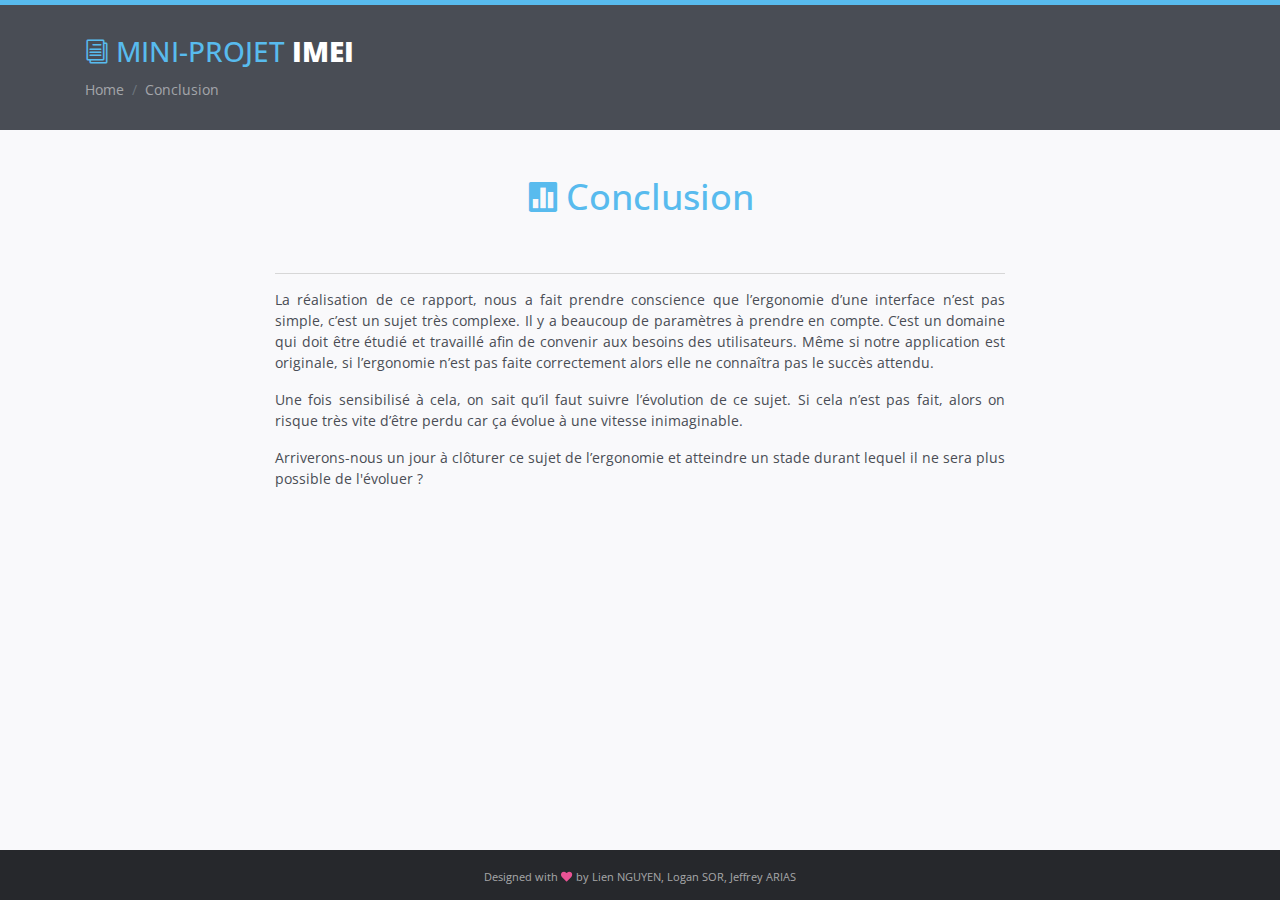
<file: conclusion.html>
<!DOCTYPE html>
<html lang="en"> 
<head>
    <title>MINI-PROJET IMEI</title>
    <!-- Meta -->
    <meta charset="utf-8">
    <meta http-equiv="X-UA-Compatible" content="IE=edge">
    <meta name="viewport" content="width=device-width, initial-scale=1.0">
    <meta name="description" content="">
    <meta name="author" content="">    
    <link rel="shortcut icon" href="favicon.ico">  
    <link href='https://fonts.googleapis.com/css?family=Open+Sans:300italic,400italic,600italic,700italic,800italic,400,300,600,700,800' rel='stylesheet' type='text/css'>
    <!-- FontAwesome JS -->
    <script defer src="assets/fontawesome/js/all.js"></script>
    <!-- Global CSS -->
    <link rel="stylesheet" href="assets/plugins/bootstrap/css/bootstrap.min.css">   
    <!-- Plugins CSS -->    
    <link rel="stylesheet" href="assets/plugins/prism/prism.css">
    <link rel="stylesheet" href="assets/plugins/lightbox/dist/ekko-lightbox.css">
    <link rel="stylesheet" href="assets/plugins/elegant_font/css/style.css">

    <!-- Theme CSS -->
    <link id="theme-style" rel="stylesheet" href="assets/css/styles.css">
    
</head> 

<body class="body-blue" style="background: #f9f9fb">
    <div class="page-wrapper" >
        <!-- ******Header****** -->
        <header id="header" class="header">
            <div class="container">
                <div class="branding">
                    <h1 class="logo">
                        <a href="index.html">
                            <span aria-hidden="true" class="icon_documents_alt icon"></span>
                            <span class="text-highlight">MINI-PROJET </span><span class="text-bold">IMEI</span>
                        </a>
                    </h1>
                </div><!--//branding-->
                <ol class="breadcrumb">
                    <li class="breadcrumb-item"><a href="index.html">Home</a></li>
                    <li class="breadcrumb-item active">Conclusion</li>
                </ol>
            </div><!--//container-->
        </header><!--//header-->
        <div class="doc-wrapper">
            <div class="container">
                <div id="doc-header" class="doc-header text-center">
                    <h1 class="doc-title"><span aria-hidden="true" class="icon icon_datareport_alt"></span> Conclusion</h1>
                </div><!--//doc-header-->
                <div class="doc-body row" style="justify-content: center;" >
                    <div text-align="centre" class="doc-content col-md-8 col-8 order-2">
                        <div class="content-inner">
                            <section id="chartjs" class="doc-section">
                                <h2 class="section-title"></h2>
                                <div class="section-block">
                                    <p align="justify">La réalisation de ce rapport, nous a fait prendre conscience que l’ergonomie d’une interface n’est pas simple, c’est un sujet très complexe. Il y a beaucoup de paramètres à prendre en compte. C’est un domaine qui doit être étudié et travaillé afin de convenir aux besoins des utilisateurs. Même si notre application est originale, si l’ergonomie n’est pas faite correctement alors elle ne connaîtra pas le succès attendu.</p>
                                    <p align="justify">Une fois sensibilisé à cela, on sait qu’il faut suivre l’évolution de ce sujet. Si cela n’est pas fait, alors on risque très vite d’être perdu car ça évolue à une vitesse inimaginable.</p>
                                    <p align="justify">Arriverons-nous un jour à clôturer ce sujet de l’ergonomie et atteindre un stade durant lequel il ne sera plus possible de l'évoluer ?</p>
                                </div><!--//section-block-->
                                
                            </section><!--//doc-section-->
                        
                            
                        </div><!--//content-inner-->
                    </div><!--//doc-content-->
                </div><!--//doc-body-->              
            </div><!--//container-->
        </div><!--//doc-wrapper-->
        
        
    </div><!--//page-wrapper-->
    
    <footer id="footer" class="footer text-center">
        <div class="container">
            <small class="copyright">Designed with <i class="fas fa-heart"></i> by Lien NGUYEN, Logan SOR, Jeffrey ARIAS</small>
            
        </div><!--//container-->
    </footer><!--//footer-->
    
     
    <!-- Main Javascript -->          
    <script type="text/javascript" src="assets/plugins/jquery-3.4.1.min.js"></script>
    <script type="text/javascript" src="assets/plugins/bootstrap/js/bootstrap.min.js"></script>
    <script type="text/javascript" src="assets/plugins/prism/prism.js"></script>    
    <script type="text/javascript" src="assets/plugins/jquery-scrollTo/jquery.scrollTo.min.js"></script>  
    <script type="text/javascript" src="assets/plugins/lightbox/dist/ekko-lightbox.min.js"></script>       
    <script type="text/javascript" src="assets/plugins/stickyfill/dist/stickyfill.min.js"></script>                                                            
    <script type="text/javascript" src="assets/js/main.js"></script>
    
</body>
</html>
</file>
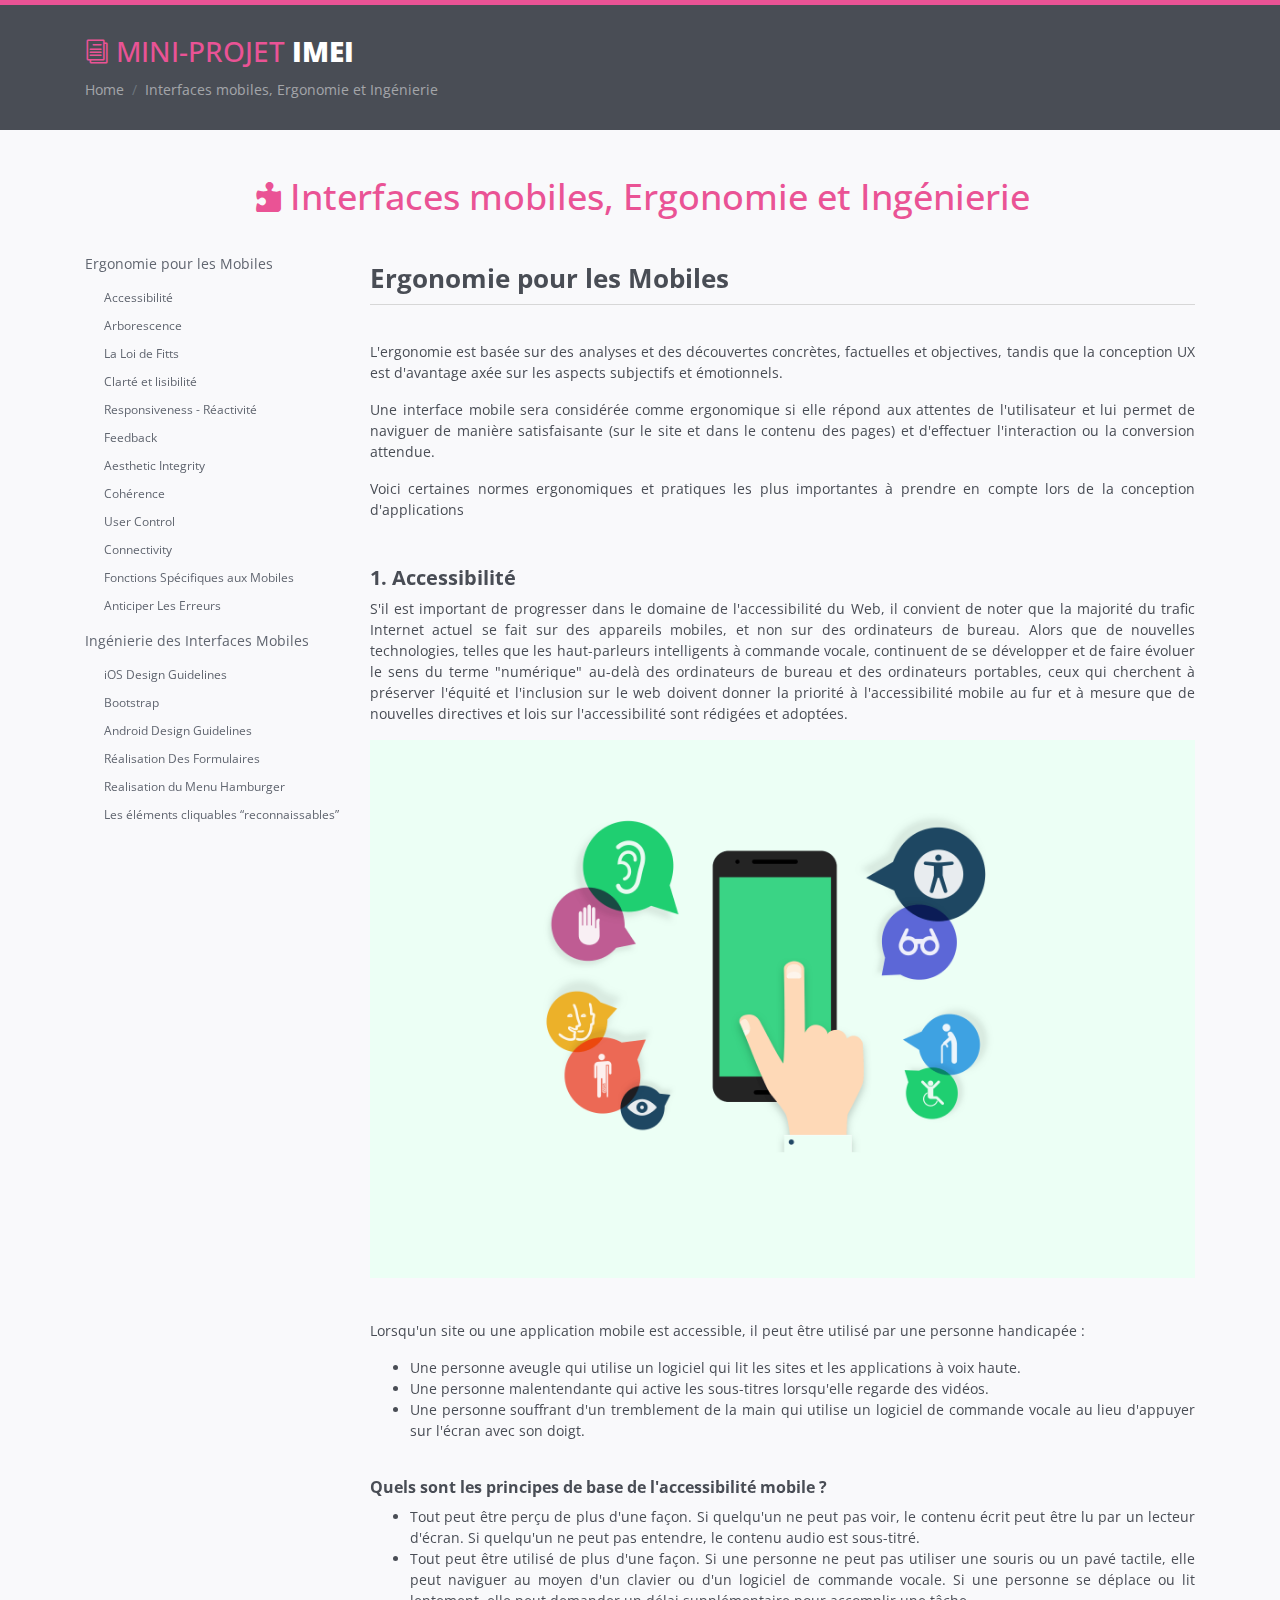
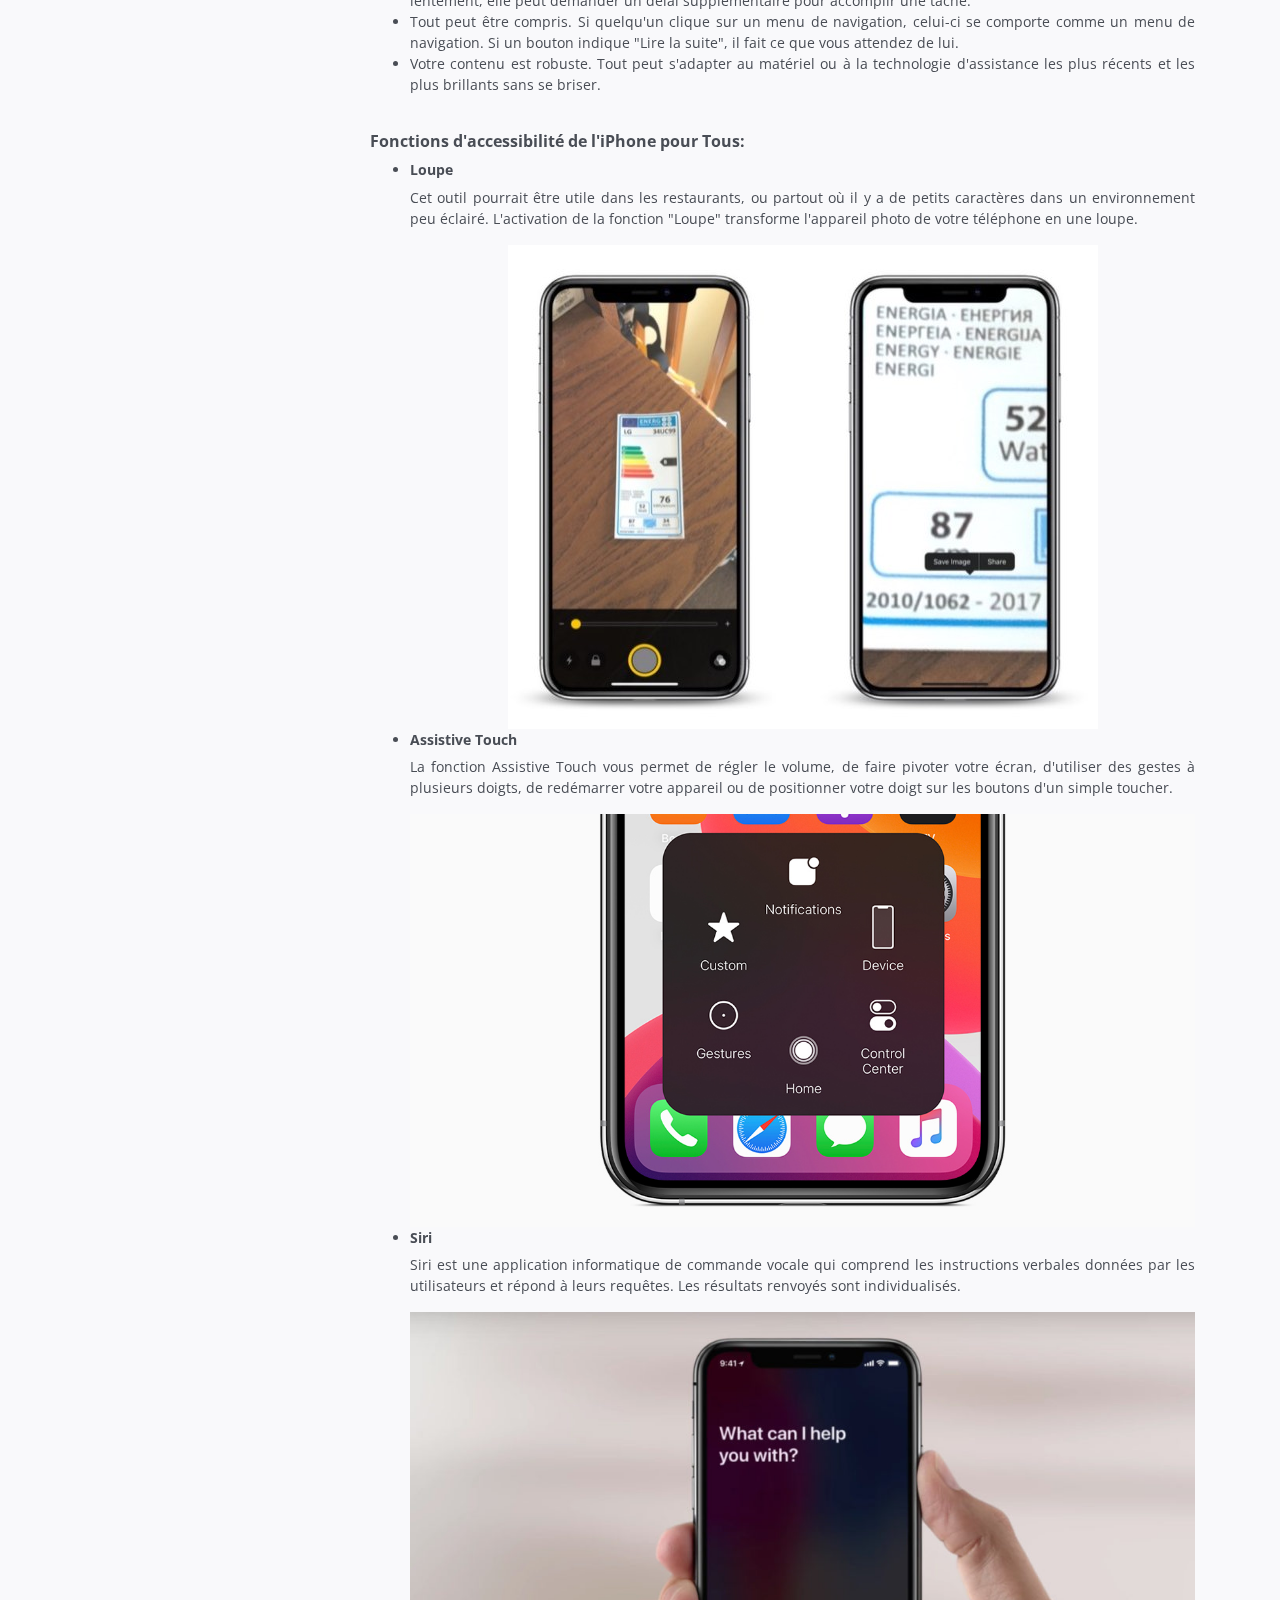
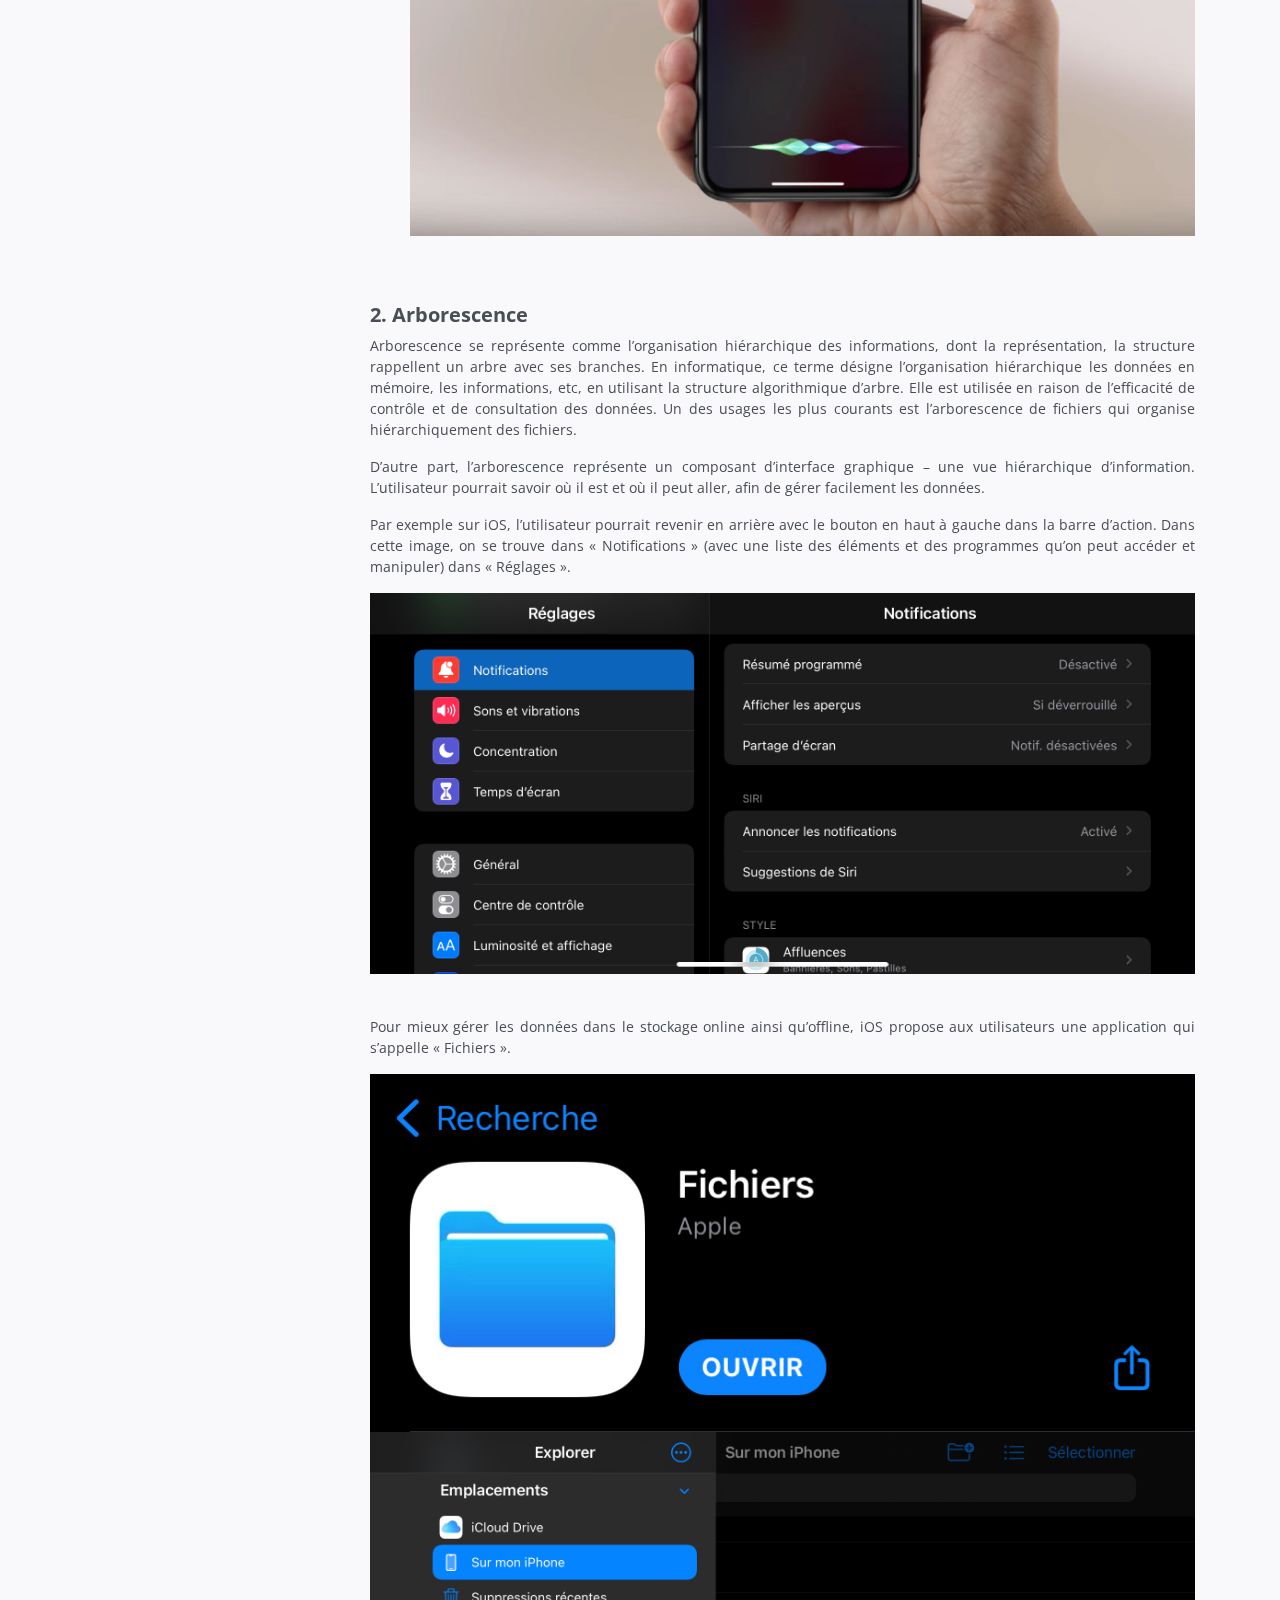
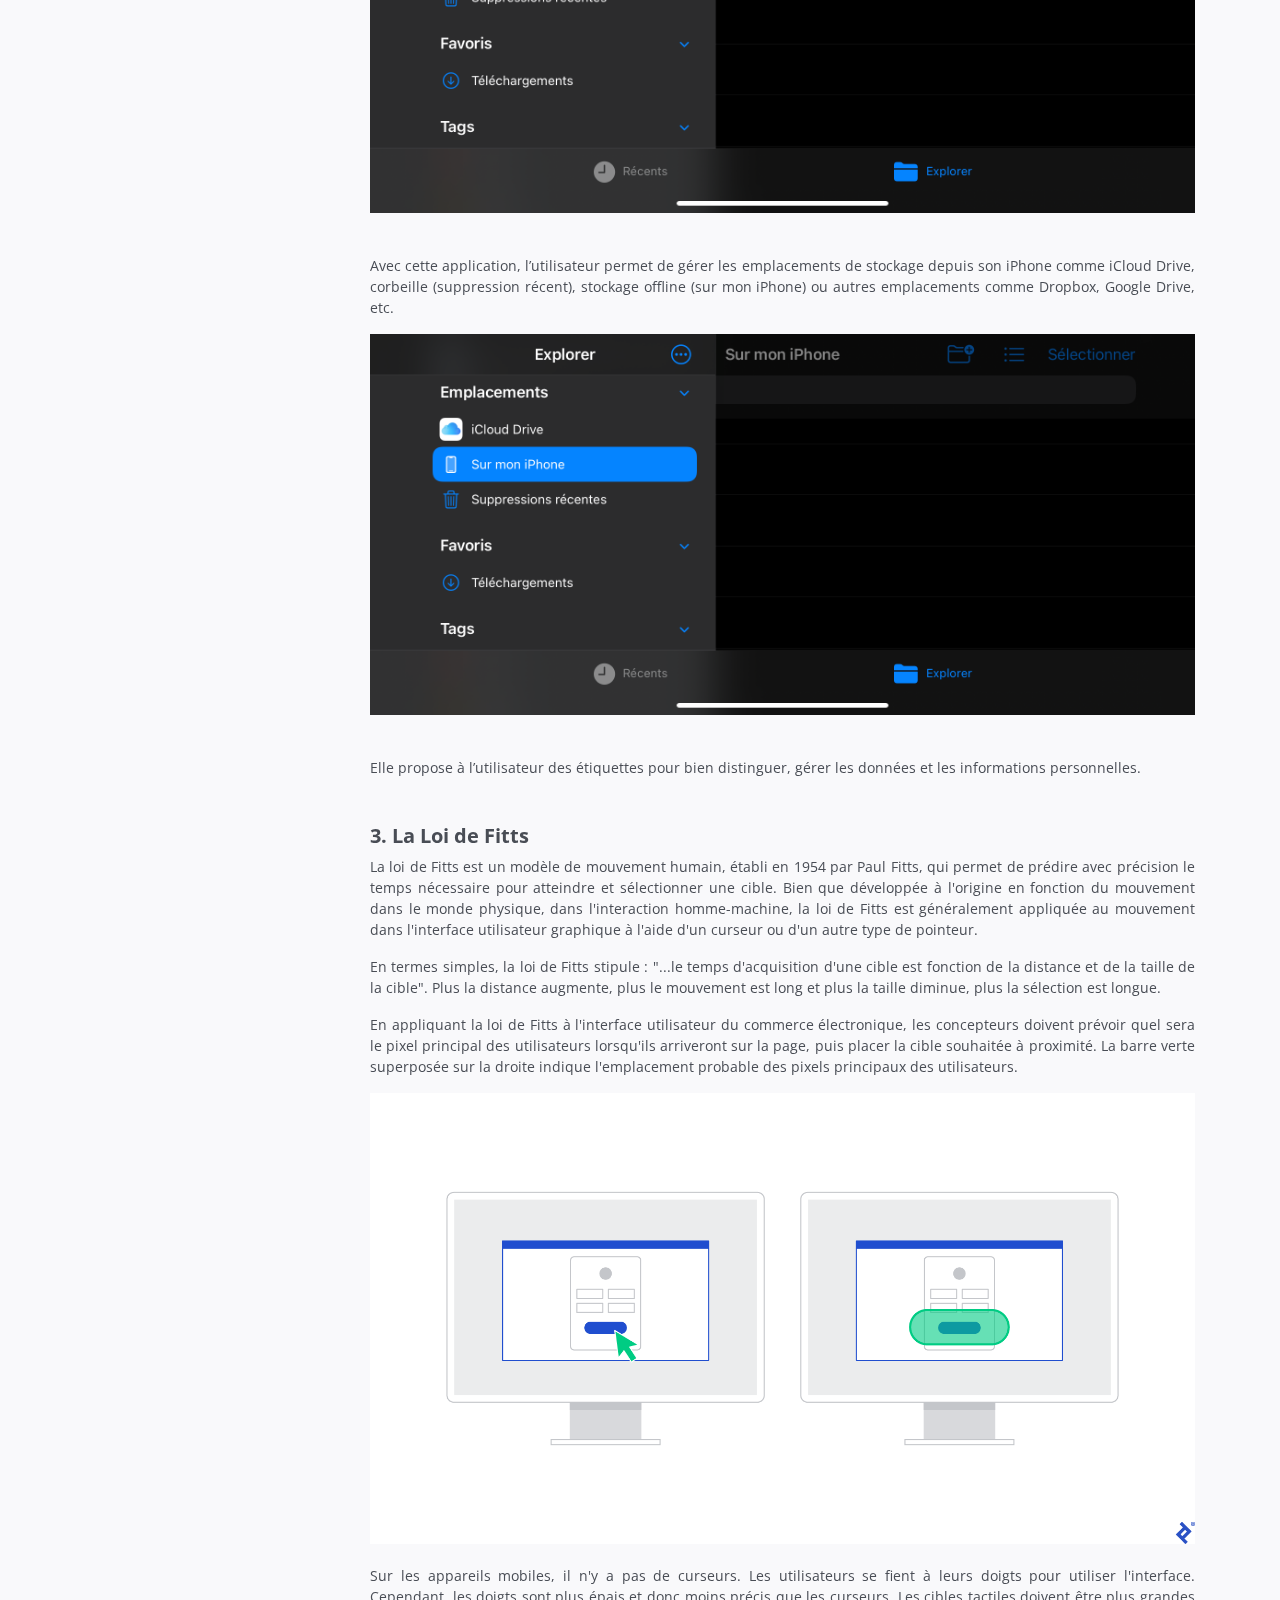
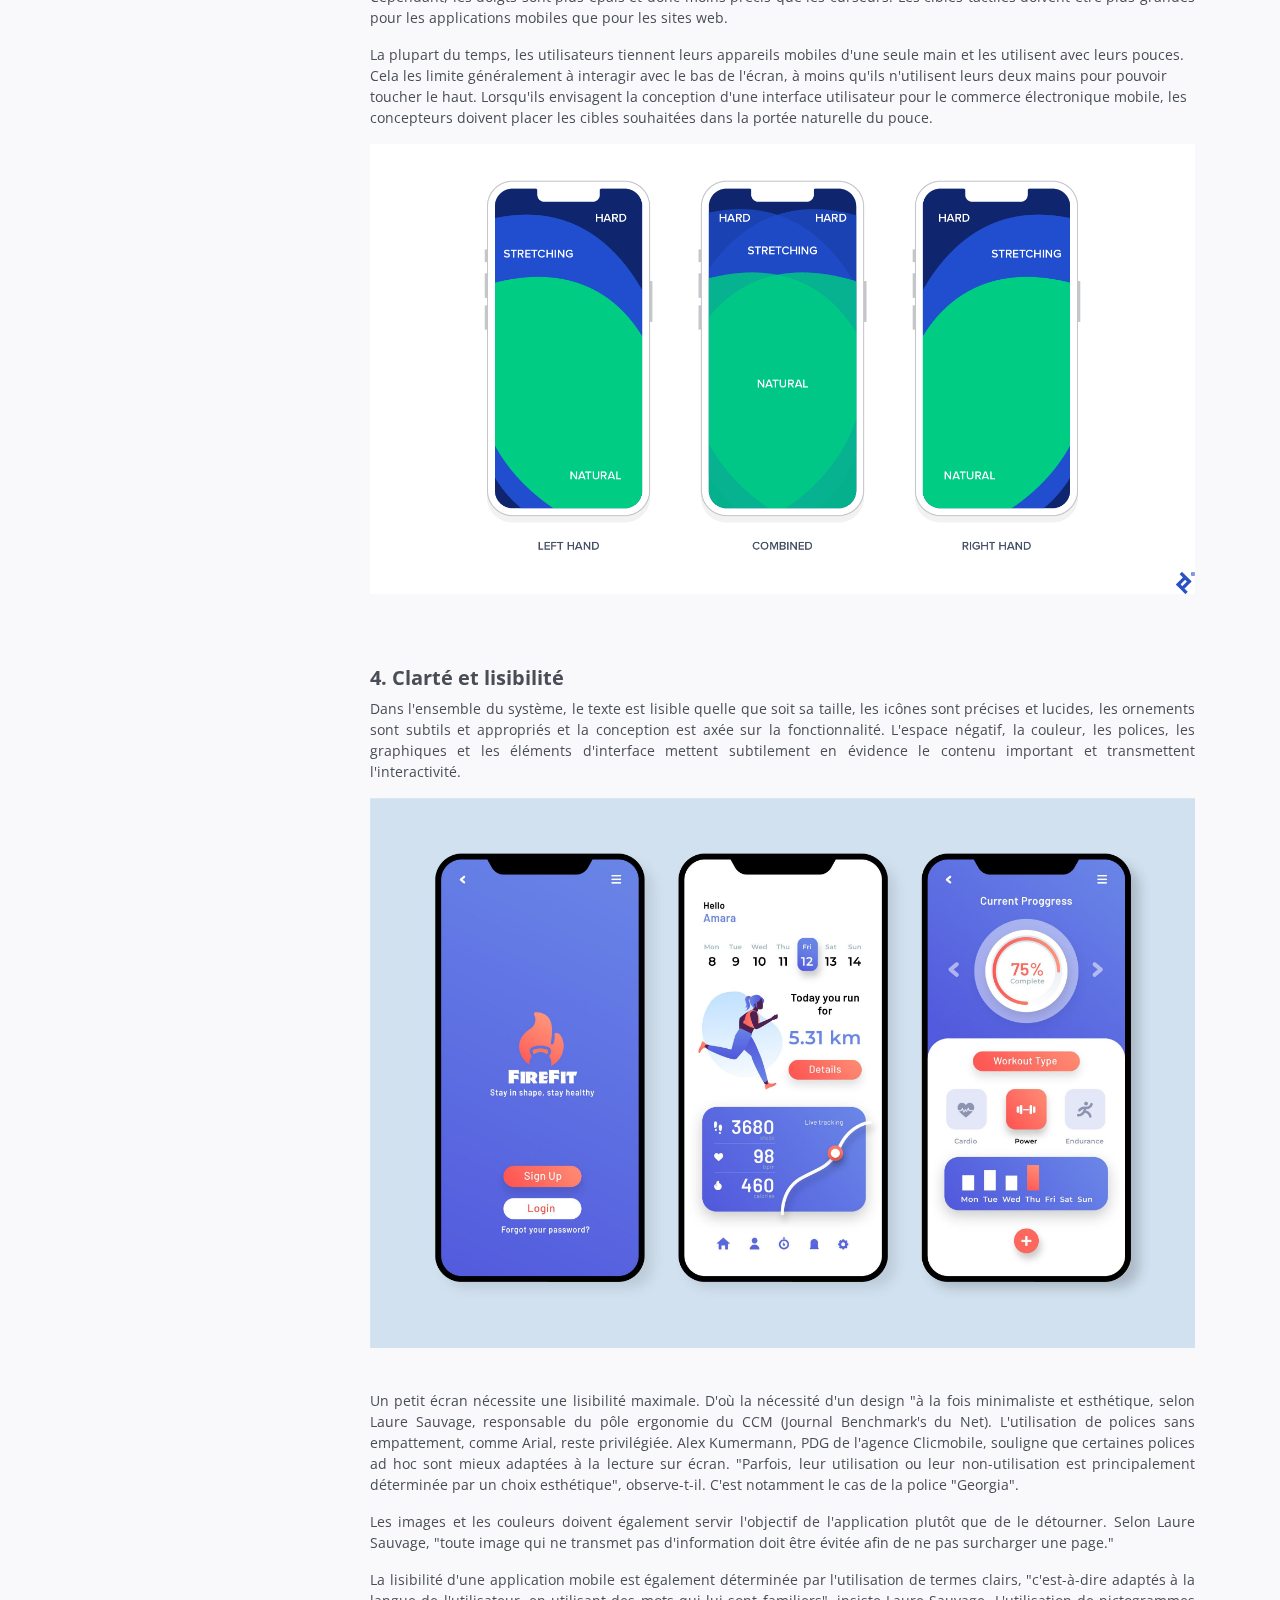
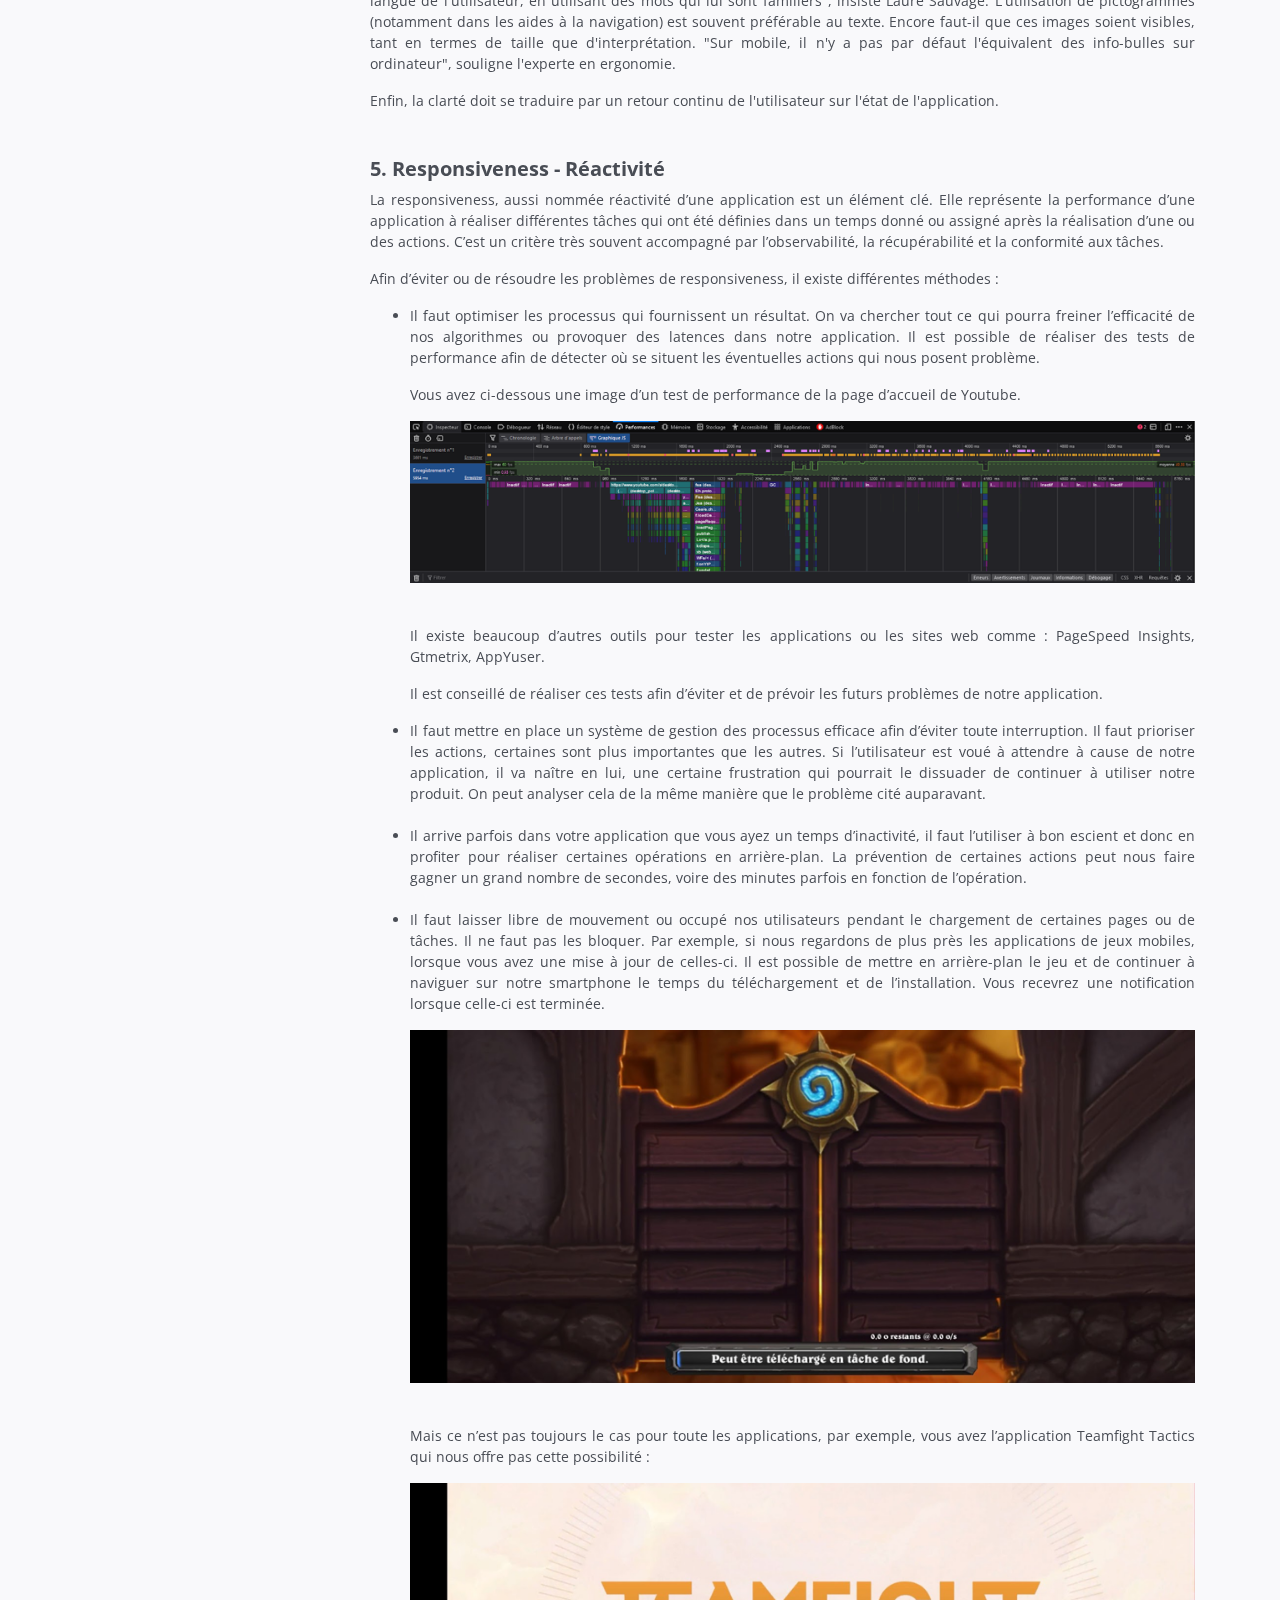
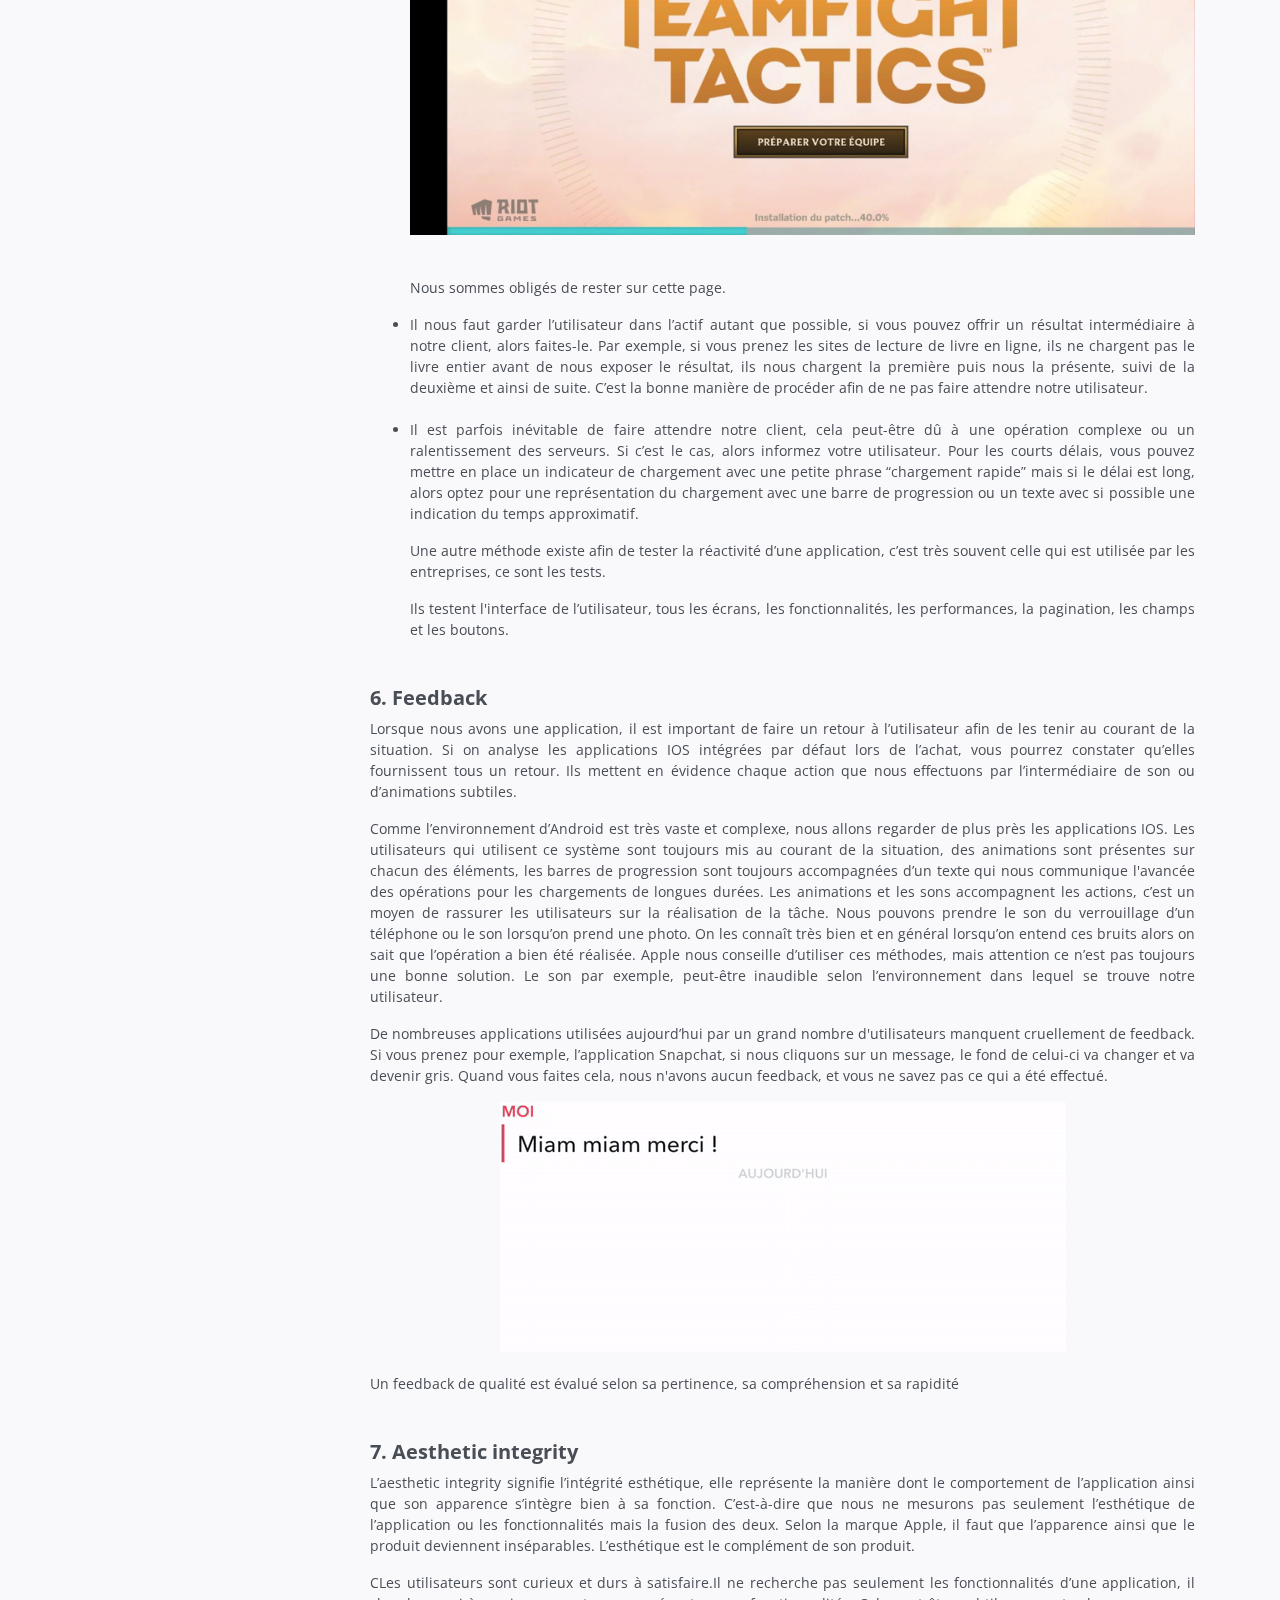
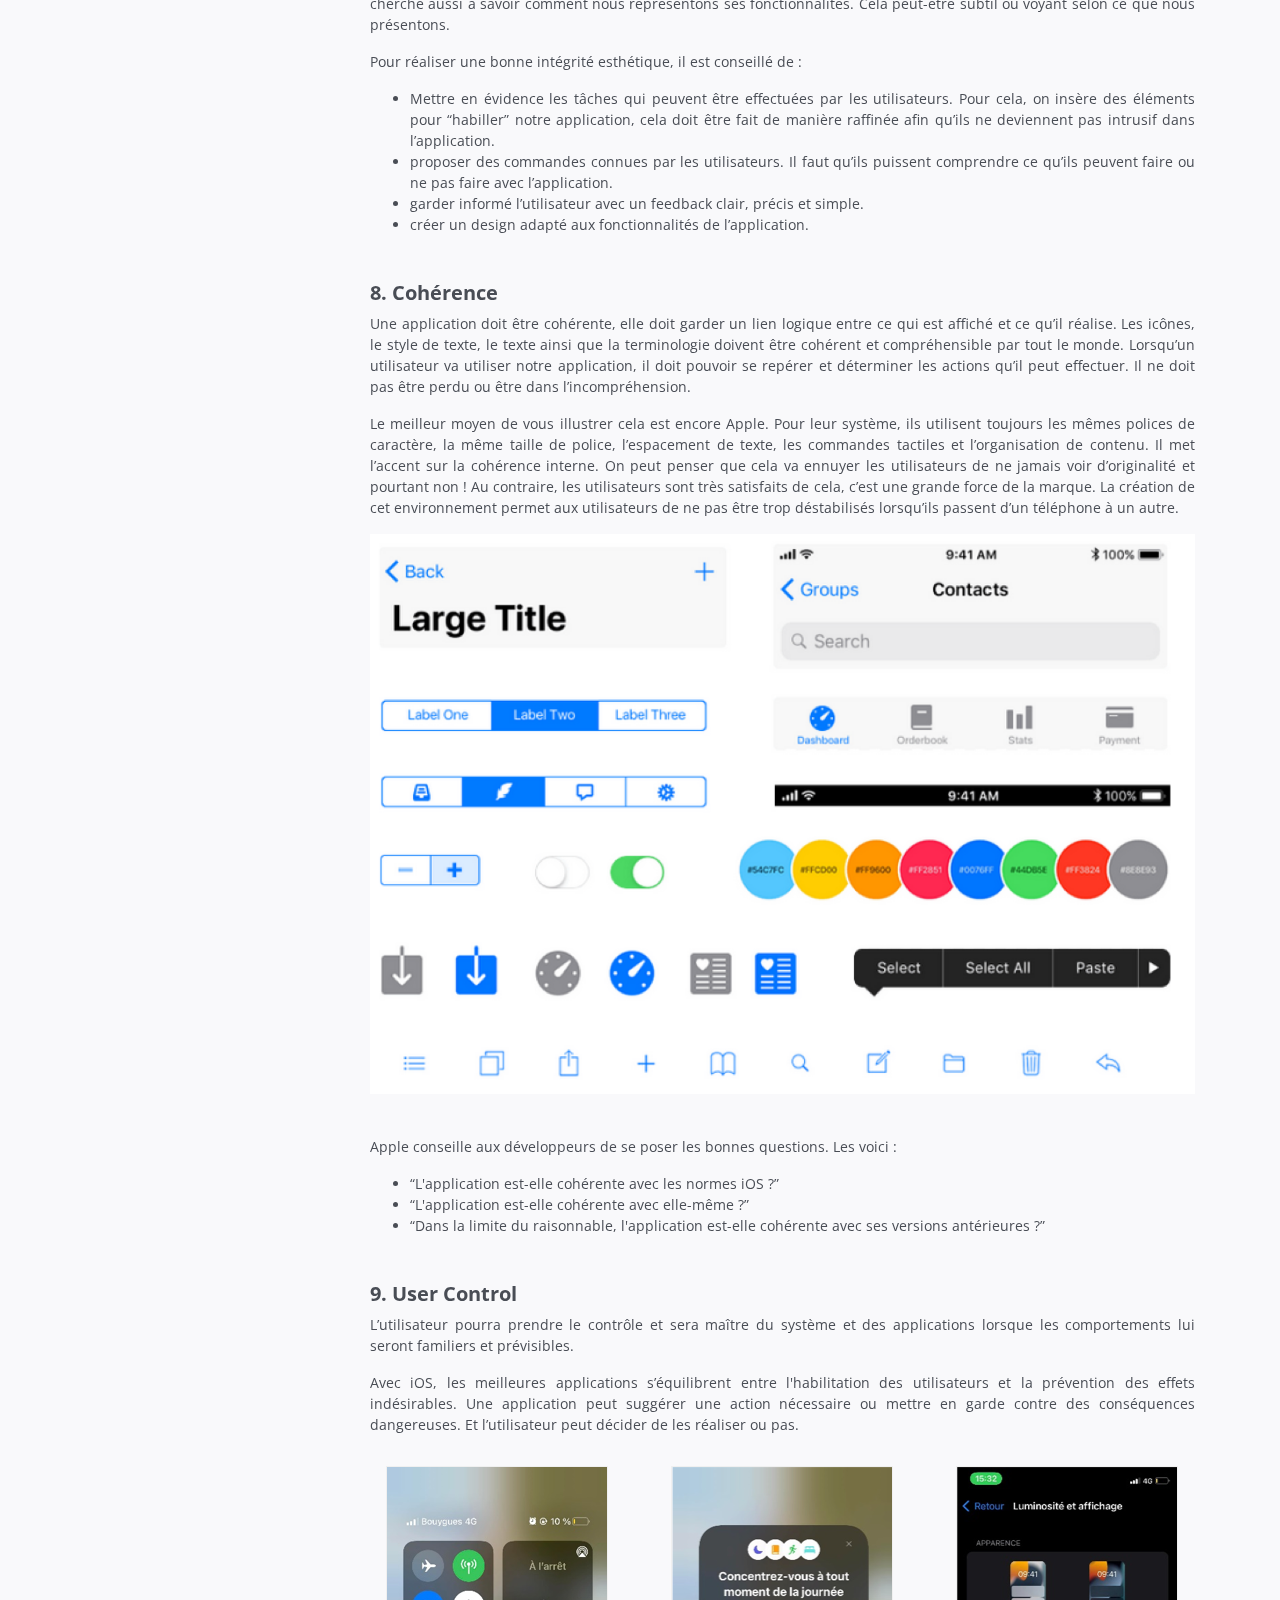
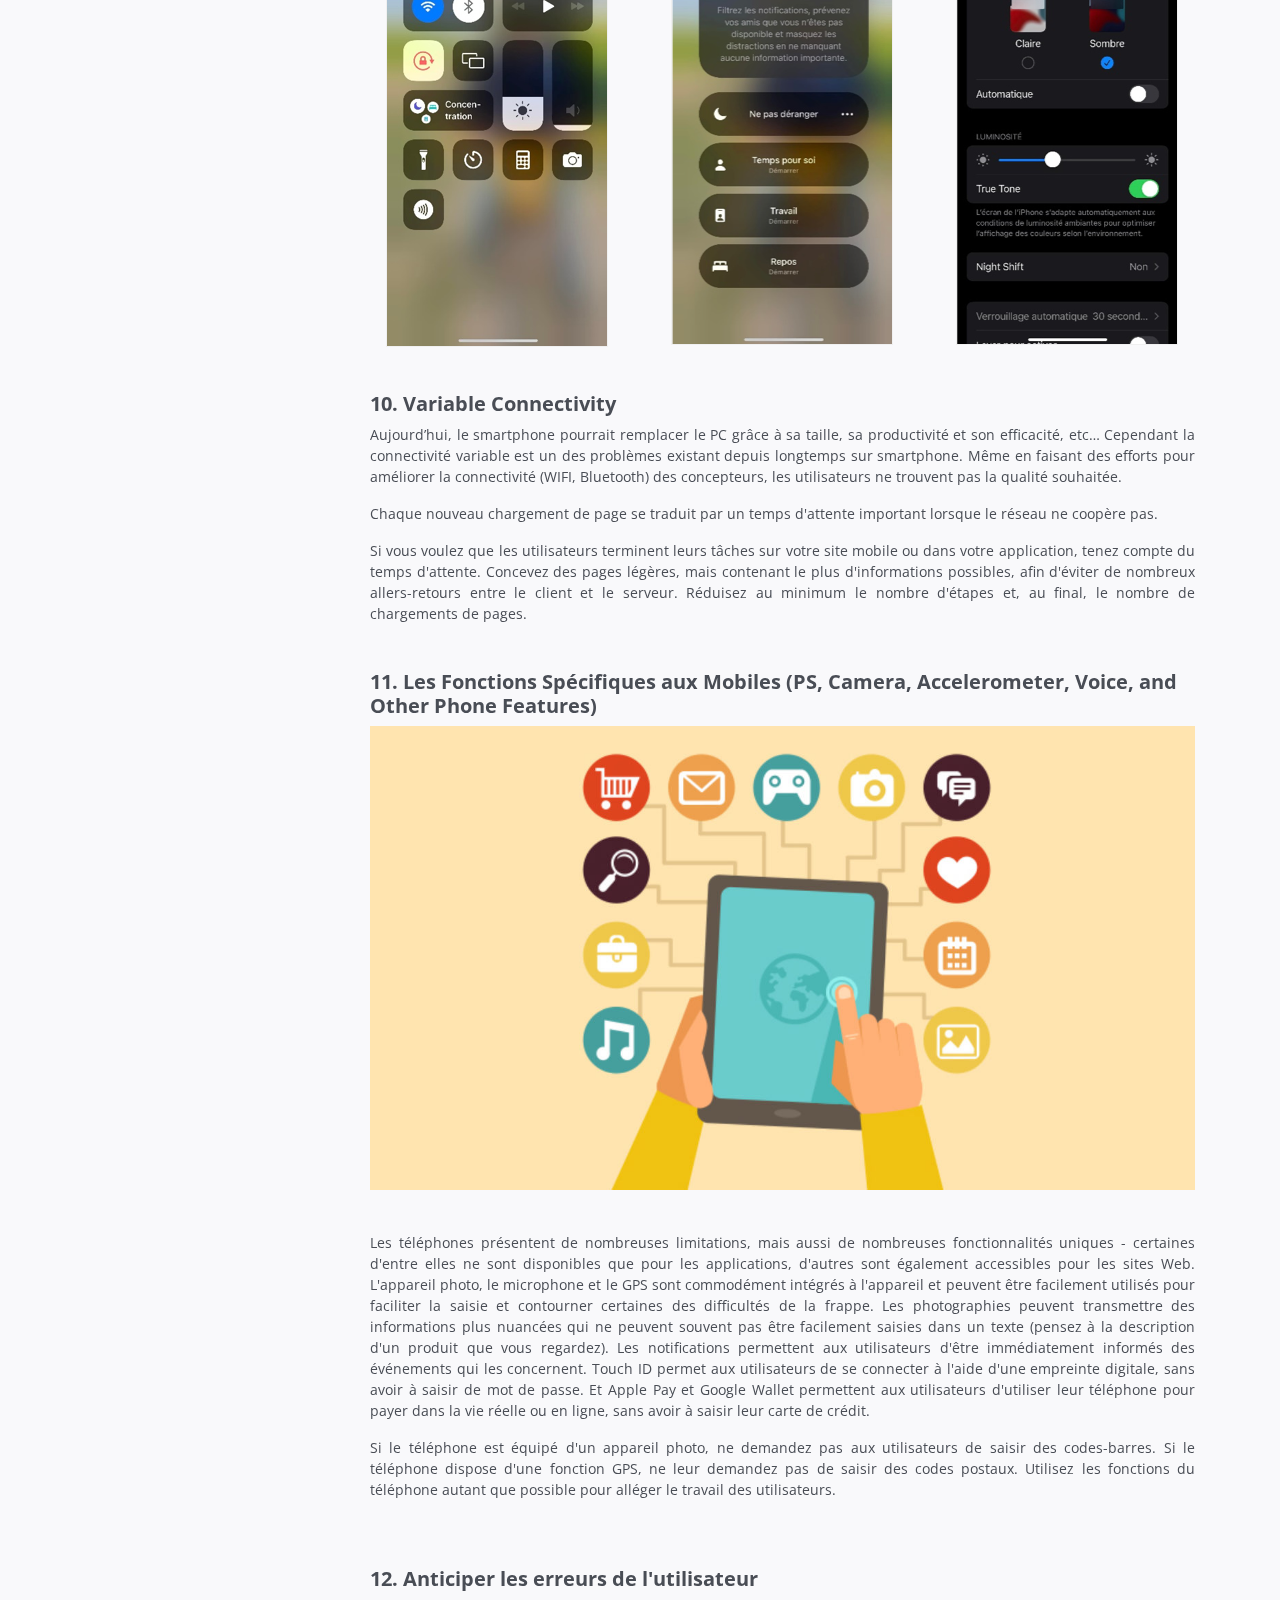
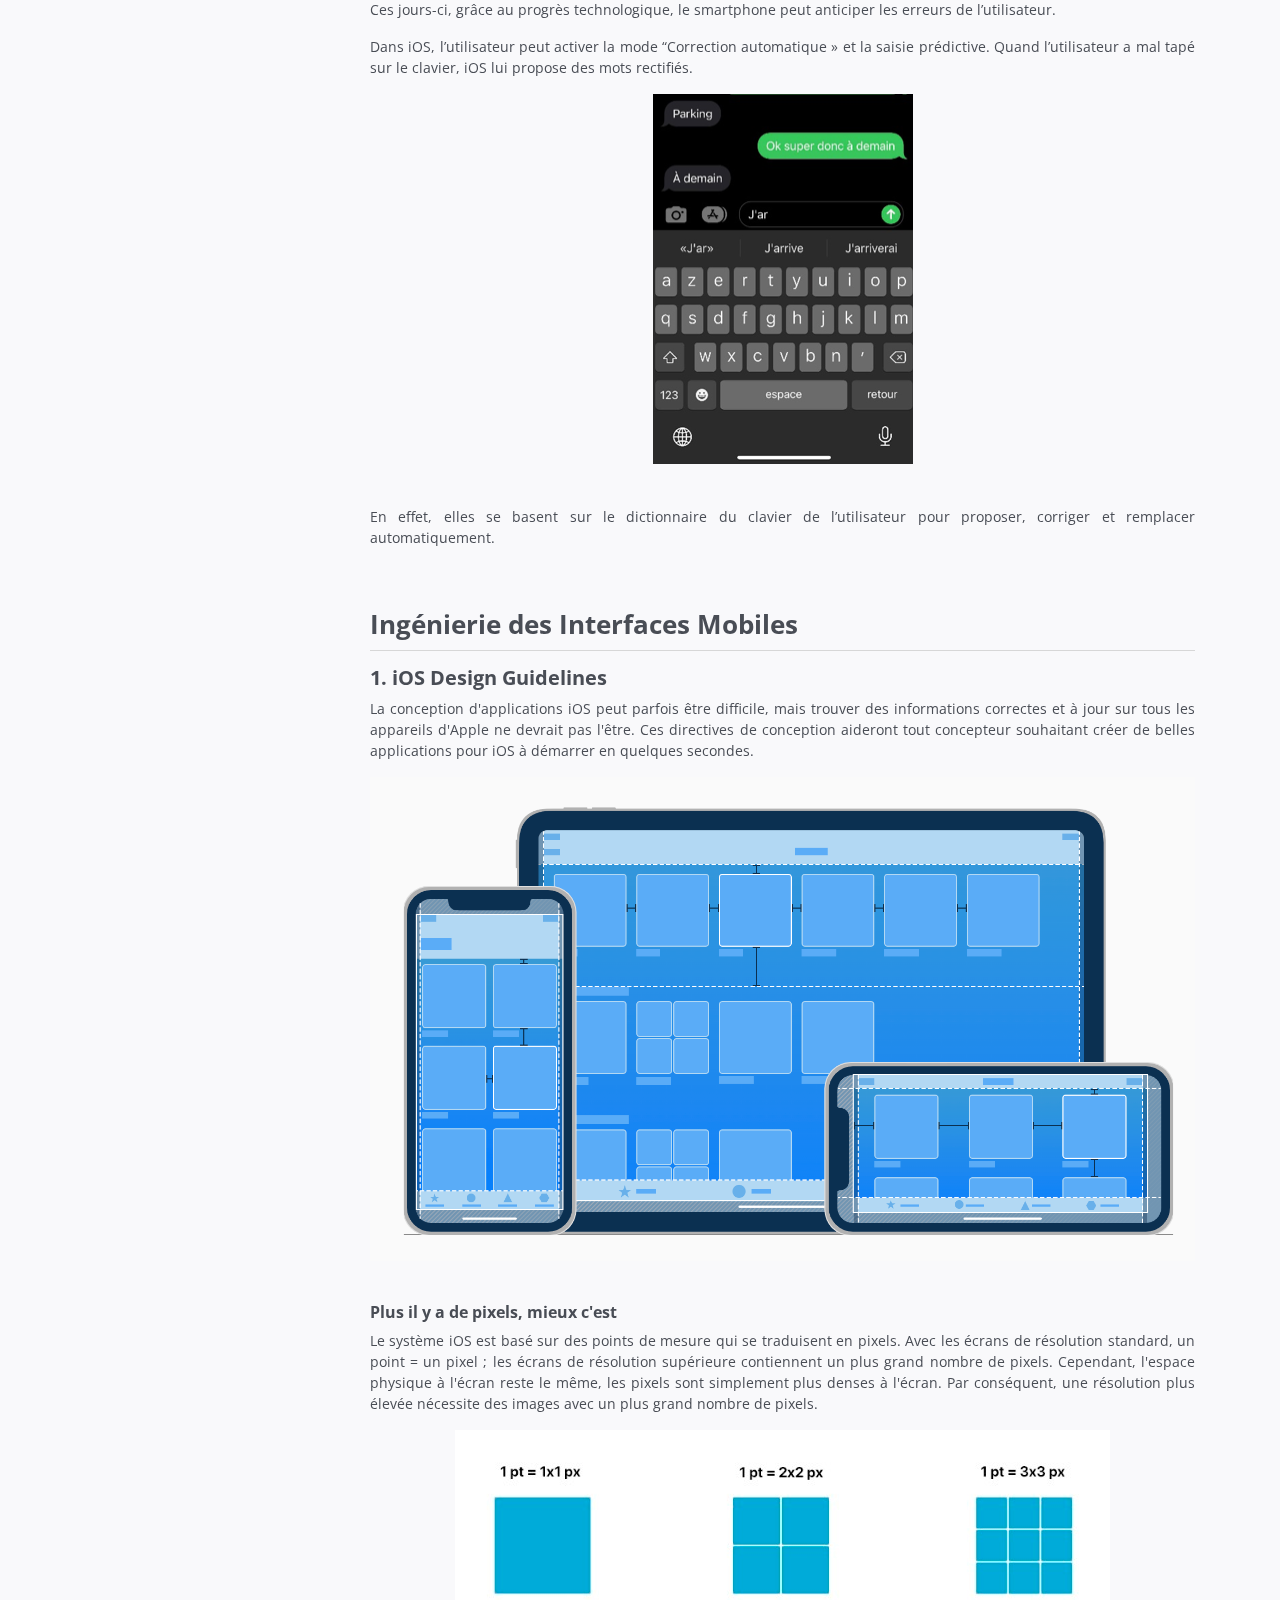
<file: info.html>
<!DOCTYPE html>
<html lang="en">
<head>
    <title>MINI-PROJET IMEI</title>
    <!-- Meta -->
    <meta charset="utf-8">
    <meta http-equiv="X-UA-Compatible" content="IE=edge">
    <meta name="viewport" content="width=device-width, initial-scale=1.0">
    <meta name="description" content="">
    <meta name="author" content="">    
    <link rel="shortcut icon" href="favicon.ico">  
    <link href='https://fonts.googleapis.com/css?family=Open+Sans:300italic,400italic,600italic,700italic,800italic,400,300,600,700,800' rel='stylesheet' type='text/css'>
    <!-- FontAwesome JS -->
    <script defer src="assets/fontawesome/js/all.js"></script>
    <!-- Global CSS -->
    <link rel="stylesheet" href="assets/plugins/bootstrap/css/bootstrap.min.css">   
    <!-- Plugins CSS -->    
    <link rel="stylesheet" href="assets/plugins/prism/prism.css">
    <link rel="stylesheet" href="assets/plugins/lightbox/dist/ekko-lightbox.css">
    <link rel="stylesheet" href="assets/plugins/elegant_font/css/style.css">

    <!-- Theme CSS -->
    <link id="theme-style" rel="stylesheet" href="assets/css/styles.css">
    
</head> 

<body class="body-pink">
    <div class="page-wrapper">
        <!-- ******Header****** -->
        <header id="header" class="header">
            <div class="container">
                <div class="branding">
                    <h1 class="logo">
                        <a href="index.html">
                            <span aria-hidden="true" class="icon_documents_alt icon"></span>
                            <span class="text-highlight">MINI-PROJET </span><span class="text-bold">IMEI</span>
                        </a>
                    </h1>
                </div><!--//branding-->
                <ol class="breadcrumb">
                    <li class="breadcrumb-item"><a href="index.html">Home</a></li>
                    <li class="breadcrumb-item active">Interfaces mobiles, Ergonomie et Ingénierie </li>
                </ol>
            </div><!--//container-->
        </header><!--//header-->
        <div class="doc-wrapper">
            <div class="container">
                <div id="doc-header" class="doc-header text-center">
                    <h1 class="doc-title"><span aria-hidden="true" class="icon icon_puzzle_alt"></span> Interfaces mobiles, Ergonomie et Ingénierie</h1>
                </div><!--//doc-header-->
                <div class="doc-body row" >
                    <div class="doc-content col-md-9 col-12 order-1">
                        <div class="content-inner">
                            <section id="dashboards" class="doc-section">
                                <h2 class="section-title"> Ergonomie pour les Mobiles </h2>
                                <div class="section-block">
                                    <br>
                                    <p align="justify">L'ergonomie est basée sur des analyses et des découvertes concrètes, factuelles et objectives, tandis que  la conception UX est d'avantage axée sur les aspects subjectifs et émotionnels.</p>
                                    <p align="justify">Une interface mobile sera considérée comme ergonomique si elle répond aux attentes de l'utilisateur et lui permet de naviguer de manière satisfaisante (sur le site et dans le contenu des pages) et d'effectuer l'interaction ou la conversion attendue.</p>
                                    <p align="justify">Voici certaines normes ergonomiques et  pratiques les plus importantes à prendre en compte lors de la conception d'applications</p>
                                </div><!--//section-block-->

                                <div id="accessibilite" class="section-block">
                                    <h3 class="block-title">1. Accessibilité</h3>
                                    <p align="justify"> S'il est important de progresser dans le domaine de l'accessibilité du Web, il convient de noter que la majorité du trafic Internet actuel se fait sur des appareils mobiles, et non sur des ordinateurs de bureau. Alors que de nouvelles technologies, telles que les haut-parleurs 
                                        intelligents à commande vocale, continuent de se développer et de faire évoluer le sens du terme "numérique" au-delà des ordinateurs de bureau et des ordinateurs portables, ceux qui cherchent à préserver l'équité et l'inclusion sur le web doivent donner la priorité à l'accessibilité 
                                        mobile au fur et à mesure que de nouvelles directives et lois sur l'accessibilité sont rédigées et adoptées.
                                    </p>
                                    <a target="_blank"><img class="img-fluid" src="assets/images/IMEI/Mobile-accessibility.png" alt="Mobile Accessibility"/></a>
                                    <br><br>
                                    <p align="justify">Lorsqu'un site ou une application mobile est accessible, il peut être utilisé par une personne handicapée :</p>
                                    <ul>
                                        <li align="justify">Une personne aveugle qui utilise un logiciel qui lit les sites et les applications à voix haute.</li>
                                        <li align="justify">Une personne malentendante qui active les sous-titres lorsqu'elle regarde des vidéos. </li>
                                        <li align="justify">Une personne souffrant d'un tremblement de la main qui utilise un logiciel de commande vocale au lieu d'appuyer sur l'écran avec son doigt.</li>
                                    </ul>
                                    <br>
                                    <h5 align="justify">Quels sont les principes de base de l'accessibilité mobile ?</b></h5>
                                    <ul>
                                        <li align="justify">Tout peut être perçu de plus d'une façon. Si quelqu'un ne peut pas voir, le contenu écrit peut être lu par un lecteur d'écran. Si quelqu'un ne peut pas entendre, le contenu audio est sous-titré. </li>
                                        <li align="justify">Tout peut être utilisé de plus d'une façon. Si une personne ne peut pas utiliser une souris ou un pavé tactile, elle peut naviguer au moyen d'un clavier ou d'un logiciel de commande vocale. Si une personne se déplace ou lit lentement, elle peut demander un délai supplémentaire pour accomplir une tâche. </li>
                                        <li align="justify">Tout peut être compris. Si quelqu'un clique sur un menu de navigation, celui-ci se comporte comme un menu de navigation. Si un bouton indique "Lire la suite", il fait ce que vous attendez de lui. </li>
                                        <li align="justify">Votre contenu est robuste. Tout peut s'adapter au matériel ou à la technologie d'assistance les plus récents et les plus brillants sans se briser.</li>
                                    </ul>
                                    <br>
                                    <h5 align="justify">Fonctions d'accessibilité de l'iPhone pour Tous:</h5>
                                    <ul>
                                        <li align="justify">
                                            <h6>Loupe</h6>
                                            <p>Cet outil pourrait être utile dans les restaurants, ou partout où il y a de petits caractères dans un environnement peu éclairé. L'activation de la fonction "Loupe" transforme l'appareil photo de votre téléphone en une loupe.</p>
                                            <a target="_blank"><img class="center"class="img-fluid" src="assets/images/IMEI/magnifier-ios.jpeg" alt="Magnifier iOS"/></a>
                                        </li>
                                        <li align="justify">
                                            <h6>Assistive Touch</h6>
                                            <p>La fonction Assistive Touch vous permet de régler le volume, de faire pivoter votre écran, d'utiliser des gestes à plusieurs doigts, de redémarrer votre appareil ou de positionner votre doigt sur les boutons d'un simple toucher.</p>
                                            <a target="_blank"><img class="img-fluid" src="assets/images/IMEI/assistive-touch.jpeg" alt="Assistive Touch"/></a>
                                        </li>
                                        <li align="justify">
                                            <h6>Siri</h6>
                                            <p>Siri est une application informatique de commande vocale qui comprend les instructions verbales données par les utilisateurs et répond à leurs requêtes. Les résultats renvoyés sont individualisés.</p>
                                            <a target="_blank"><img class="img-fluid" src="assets/images/IMEI/siri.jpeg" alt="Siri"/></a>
                                        </li>
                                    </ul>
                                    <br>

                                </div><!--//section-block-->

                                <div id="arborescence" class="section-block">
                                    <h3 class="block-title">2. Arborescence</h3>          
                                    <p align="justify">Arborescence se représente comme l’organisation hiérarchique des informations, dont la représentation, la structure rappellent un arbre avec ses branches. En informatique, ce terme désigne l’organisation hiérarchique les données en mémoire, les informations, etc, en utilisant la structure algorithmique d’arbre. Elle est utilisée en raison de l’efficacité de contrôle et de consultation des données. Un des usages les plus courants est l’arborescence de fichiers qui organise hiérarchiquement des fichiers.</p>
                                    <p align="justify">D’autre part, l’arborescence représente un composant d’interface graphique – une vue hiérarchique d’information. L’utilisateur pourrait savoir où il est et où il peut aller, afin de gérer facilement les données. </p>
                                    <p align="justify">Par exemple sur iOS, l’utilisateur pourrait revenir en arrière avec le bouton en haut à gauche dans la barre d’action. Dans cette image, on se trouve dans « Notifications » (avec une liste des éléments et des programmes qu’on peut accéder et manipuler) dans « Réglages ».</p>
                                    <a target="_blank"><img class="img-fluid" src="assets/images/IMEI/arb1.PNG" alt="arb 1"/></a>
                                    <br><br>
                                    <p align="justify">Pour mieux gérer les données dans le stockage online ainsi qu’offline, iOS propose aux utilisateurs une application qui s’appelle « Fichiers ».</p>
                                    <a target="_blank"><img class="img-fluid" src="assets/images/IMEI/arb3.jpg" alt="arb 3"/></a>
                                    <a target="_blank"><img class="img-fluid" src="assets/images/IMEI/arb2.PNG" alt="arb 2"/></a>
                                    <br><br>
                                    <p align="justify">Avec cette application, l’utilisateur permet de gérer les emplacements de stockage depuis son iPhone comme iCloud Drive, corbeille (suppression récent), stockage offline (sur mon iPhone) ou autres emplacements comme Dropbox, Google Drive, etc. </p>
                                    <a target="_blank"><img class="img-fluid" src="assets/images/IMEI/arb2.PNG" alt="arb 2"/></a>
                                    <br><br>
                                    <p align="justify">Elle propose à l’utilisateur des étiquettes pour bien distinguer, gérer les données et les informations personnelles.</p>
                                </div><!--//section-block-->

                                <div id="fitts" class="section-block">
                                    <h3 class="block-title">3. La Loi de Fitts</h3>          
                                    <p align="justify">La loi de Fitts est un modèle de mouvement humain, établi en 1954 par Paul Fitts, qui permet de prédire avec précision le temps nécessaire pour atteindre et sélectionner une cible. Bien que 
                                        développée à l'origine en fonction du mouvement dans le monde physique, dans l'interaction homme-machine, la loi de Fitts est généralement appliquée au mouvement dans l'interface utilisateur graphique à l'aide d'un curseur ou d'un autre type de pointeur.</p>
                                    <p align="justify">En termes simples, la loi de Fitts stipule : "...le temps d'acquisition d'une cible est fonction de la distance et de la taille de la cible". Plus la distance augmente, plus le mouvement est long et plus la taille diminue, plus la sélection est longue.</p>
                                    <p align="justify">En appliquant la loi de Fitts à l'interface utilisateur du commerce électronique, les concepteurs doivent prévoir quel sera le pixel principal des utilisateurs lorsqu'ils arriveront sur la page, puis placer la cible souhaitée à proximité. La barre verte superposée sur la droite indique l'emplacement probable des pixels principaux des utilisateurs.</p>
                                    <a target="_blank"><img class="img-fluid" src="assets/images/IMEI/fitts2.png" alt="Fitts 2"/></a>
                                    <br>
                                    <p align="justify">Sur les appareils mobiles, il n'y a pas de curseurs. Les utilisateurs se fient à leurs doigts pour utiliser l'interface. Cependant, les doigts sont plus épais et donc moins précis que les curseurs. Les cibles tactiles doivent être plus grandes pour les applications mobiles que pour les sites web.</p>
                                    <p>La plupart du temps, les utilisateurs tiennent leurs appareils mobiles d'une seule main et les utilisent avec leurs pouces. Cela les limite généralement à interagir avec le bas de l'écran, à moins qu'ils n'utilisent leurs deux mains pour pouvoir toucher le haut. Lorsqu'ils envisagent la conception d'une interface utilisateur pour le commerce électronique mobile, les concepteurs doivent placer les cibles souhaitées dans la portée naturelle du pouce.</p>
                                    <a target="_blank"><img class="img-fluid" src="assets/images/IMEI/fitts3.png" alt="Fitts 3"/></a>
                                    <br><br>
                                </div><!--//section-block-->
                                
                                <div id="clarte" class="section-block">
                                    <h3 class="block-title">​​4. Clarté et lisibilité</h3>
                                    <p align="justify">Dans l'ensemble du système, le texte est lisible quelle que soit sa taille, les icônes sont précises et lucides, les ornements sont subtils et appropriés et la conception est axée sur la fonctionnalité. L'espace négatif, la couleur, les polices, les graphiques et les éléments d'interface mettent subtilement en évidence le contenu important et transmettent l'interactivité.</p>
                                    <a target="_blank"><img class="img-fluid" src="assets/images/IMEI/clarity.jpg" alt="Clarity"/></a>
                                    <br><br>
                                    <p align="justify">Un petit écran nécessite une lisibilité maximale. D'où la nécessité d'un design "à la fois minimaliste et esthétique, selon Laure Sauvage, responsable du pôle ergonomie du CCM (Journal Benchmark's du Net). L'utilisation de polices sans empattement, comme Arial, reste privilégiée. Alex Kumermann, PDG de l'agence Clicmobile, souligne que certaines polices ad hoc sont mieux adaptées à la lecture sur écran. "Parfois, leur utilisation ou leur non-utilisation est principalement déterminée par un choix esthétique", observe-t-il. C'est notamment le cas de la police "Georgia".
                                    </p>
                                    <p align="justify">Les images et les couleurs doivent également servir l'objectif de l'application plutôt que de le détourner. Selon Laure Sauvage, "toute image qui ne transmet pas d'information doit être évitée afin de ne pas surcharger une page."</p>
                                    <p align="justify">La lisibilité d'une application mobile est également déterminée par l'utilisation de termes clairs, "c'est-à-dire adaptés à la langue de l'utilisateur, en utilisant des mots qui lui sont familiers", insiste Laure Sauvage. L'utilisation de pictogrammes (notamment dans les aides à la navigation) est souvent préférable au texte. Encore faut-il que ces images soient visibles, tant en termes de taille que d'interprétation. "Sur mobile, il n'y a pas par défaut l'équivalent des info-bulles sur ordinateur", souligne l'experte en ergonomie.</p>
                                    <p align="justify">Enfin, la clarté doit se traduire par un retour continu de l'utilisateur sur l'état de l'application.</p>
                                </div><!--//section-block-->

                                <div id="responsiveness" class="section-block">
                                    <h3 class="block-title">​​5. Responsiveness - Réactivité</h3>
                                    <p align="justify">La responsiveness, aussi nommée réactivité d’une application est un élément clé. Elle représente la performance d’une application à réaliser différentes tâches qui ont été définies dans un temps donné ou assigné après la réalisation d’une ou des actions. C’est un critère très souvent accompagné par l’observabilité, la récupérabilité et la conformité aux tâches.</p>
                                    <p align="justify">Afin d’éviter ou de résoudre les problèmes de responsiveness, il existe différentes méthodes :</p>
                                    <ul>
                                        <li align="justify">
                                            <p>Il faut optimiser les processus qui fournissent un résultat. On va chercher tout ce qui pourra freiner l’efficacité de nos algorithmes ou provoquer des latences dans notre application. Il est possible de réaliser des tests de performance afin de détecter où se situent les éventuelles actions qui nous posent problème.</p>
                                            <p>Vous avez ci-dessous une image d’un test de performance de la page d’accueil de Youtube.
                                            </p>
                                            <a target="_blank"><img class="img-fluid" src="assets/images/IMEI/responsiveness.png" alt="responsiveness"/></a>
                                            <br><br>
                                            <p>Il existe beaucoup d’autres outils pour tester les applications ou les sites web comme : 
                                                PageSpeed Insights, Gtmetrix, AppYuser.</p>
                                            <p>Il est conseillé de réaliser ces tests afin d’éviter et de prévoir les futurs problèmes de notre application.</p>
                                        </li>
                                        <li align="justify">
                                            Il faut mettre en place un système de gestion des processus efficace afin d’éviter toute interruption. Il faut prioriser les actions, certaines sont plus importantes que les autres. Si l’utilisateur est voué à attendre à cause de notre application, il va naître en lui, une certaine frustration qui pourrait le dissuader de continuer à utiliser notre produit. On peut analyser cela de la même manière que le problème cité auparavant.
                                            <br><br>
                                        </li>
                                        <li align="justify">
                                            Il arrive parfois dans votre application que vous ayez un temps d’inactivité, il faut l’utiliser à bon escient et donc en profiter pour réaliser certaines opérations en arrière-plan. La prévention de certaines actions peut nous faire gagner un grand nombre de secondes, voire des minutes parfois en fonction de l’opération.
                                            <br><br>
                                        </li>
                                        <li align="justify">
                                            <p>Il faut laisser libre de mouvement ou occupé nos utilisateurs pendant le chargement de certaines pages ou de tâches. Il ne faut pas les bloquer. Par exemple, si nous regardons de plus près les applications de jeux mobiles, lorsque vous avez une mise à jour de celles-ci. Il est possible de mettre en arrière-plan le jeu et de continuer à naviguer sur notre smartphone le temps du téléchargement et de l’installation. Vous recevrez une notification lorsque celle-ci est terminée.</p>
                                            <a target="_blank"><img class="img-fluid" src="assets/images/IMEI/responsiveness 2.png" alt="responsiveness 2"/></a>
                                            <!-- <a target="_blank"><img class="img-fluid" src="assets/images/IMEI/responsiveness 3.png" alt="responsiveness 3"/></a> -->
                                            <br><br>
                                            <p>Mais ce n’est pas toujours le cas pour toute les applications, par exemple, vous avez l’application Teamfight Tactics qui nous offre pas cette possibilité :</p>
                                            <a target="_blank"><img class="img-fluid" src="assets/images/IMEI/responsiveness 4.png" alt="responsiveness 4"/></a>
                                            <br><br>
                                            <p>Nous sommes obligés de rester sur cette page.</p>
                                        </li>
                                        <li align="justify">
                                            Il nous faut garder l’utilisateur dans l’actif autant que possible, si vous pouvez offrir un résultat intermédiaire à notre client, alors faites-le. Par exemple, si vous prenez les sites de lecture de livre en ligne, ils ne chargent pas le livre entier avant de nous exposer le résultat, ils nous chargent la première puis nous la présente, suivi de la deuxième et ainsi de suite. C’est la bonne manière de procéder afin de ne pas faire attendre notre utilisateur.
                                            <br><br>
                                        </li>
                                        <li align="justify">
                                            <p>Il est parfois inévitable de faire attendre notre client, cela peut-être dû à une opération complexe ou un ralentissement des serveurs. Si c’est le cas, alors informez votre utilisateur. Pour les courts délais, vous pouvez mettre en place un indicateur de chargement avec une petite phrase “chargement rapide” mais si le délai est long, alors optez pour une représentation du chargement avec une barre de progression ou un texte avec si possible une indication du temps approximatif.</p>
                                            <p>Une autre méthode existe afin de tester la réactivité d’une application, c’est très souvent celle qui est utilisée par les entreprises, ce sont les tests. </p>
                                            <p>Ils testent l'interface de l’utilisateur, tous les écrans, les fonctionnalités, les performances, la pagination, les champs et les boutons.</p>
                                        </li>
                                    </ul>
                                </div><!--//section-block-->

                                <div id="feedback" class="section-block">
                                    <h3 class="block-title">​​6. Feedback</h3>
                                    <p align="justify">Lorsque nous avons une application, il est important de faire un retour à l’utilisateur afin de les tenir au courant de la situation. Si on analyse les applications IOS intégrées par défaut lors de l’achat, vous pourrez constater qu’elles fournissent tous un retour. Ils mettent en évidence chaque action que nous effectuons par l’intermédiaire de son ou d’animations subtiles.</p>
                                    <p align="justify">Comme l’environnement d’Android est très vaste et complexe, nous allons regarder de plus près les applications IOS. Les utilisateurs qui utilisent ce système sont toujours mis au courant de la situation, des animations sont présentes sur chacun des éléments, les barres de progression sont toujours accompagnées d’un texte qui nous communique l'avancée des opérations pour les chargements 
                                        de longues durées. Les animations et les sons accompagnent les actions, c’est un moyen de rassurer les utilisateurs sur la réalisation de la tâche. Nous pouvons prendre le son du verrouillage d’un téléphone ou le son lorsqu’on prend une photo. On les connaît très bien et en général lorsqu’on entend ces bruits alors on sait que l’opération a bien été réalisée. Apple nous conseille d’utiliser ces méthodes, 
                                        mais attention ce n’est pas toujours une bonne solution. Le son par exemple, peut-être inaudible selon l’environnement dans lequel se trouve notre utilisateur.</p>
                                    <p align="justify">De nombreuses applications utilisées aujourd’hui par un grand nombre d'utilisateurs manquent cruellement de feedback. Si vous prenez pour exemple, l’application Snapchat, si nous cliquons sur un message, le fond de celui-ci va changer et va devenir gris. Quand vous faites cela, nous n'avons aucun feedback, et vous ne savez pas ce qui a été effectué.</p>
                                    <a target="_blank"><img src="assets/images/IMEI/feedback.gif"></a>
                                    <br>
                                    <p align="justify">Un feedback de qualité est évalué selon sa pertinence, sa compréhension et sa rapidité</p>
                                </div><!--//section-block-->

                                <div id="aesthetic" class="section-block">
                                    <h3 class="block-title">​​7. Aesthetic integrity</h3>
                                    <p align="justify">L’aesthetic integrity signifie l’intégrité esthétique, elle représente la manière dont le comportement de l’application ainsi que son apparence s’intègre bien à sa fonction. C’est-à-dire que nous ne mesurons pas seulement l’esthétique de l’application ou les fonctionnalités mais la fusion des deux. Selon la marque Apple, il faut que l’apparence ainsi que le produit deviennent inséparables. L’esthétique est le complément de son produit.</p>
                                    <p align="justify">CLes utilisateurs sont curieux et durs à satisfaire.Il ne recherche pas seulement les fonctionnalités d’une application, il cherche aussi à savoir comment nous représentons ses fonctionnalités. Cela peut-être subtil ou voyant selon ce que nous présentons.</p>
                                    <p align="justify">Pour réaliser une bonne intégrité esthétique, il est conseillé de :</p>
                                    <ul>
                                        <li align="justify">Mettre en évidence les tâches qui peuvent être effectuées par les utilisateurs. Pour cela, on insère des éléments pour “habiller” notre application, cela doit être fait de manière raffinée afin qu’ils ne deviennent pas intrusif dans l’application.</li>
                                        <li align="justify"> proposer des commandes connues par les utilisateurs. Il faut qu’ils puissent comprendre ce qu’ils peuvent faire ou ne pas faire avec l’application.</li>
                                        <li align="justify">garder informé l’utilisateur avec un feedback clair, précis et simple.</li>
                                        <li align="justify">créer un design adapté aux fonctionnalités de l’application.</li>
                                    </ul>
                                </div><!--//section-block-->
                                
                                <div id="coherence" class="section-block">
                                    <h3 class="block-title">​​8. Cohérence</h3>
                                    <p align="justify">Une application doit être cohérente, elle doit garder un lien logique entre ce qui est affiché et  ce qu’il réalise. Les icônes, le style de texte, le texte ainsi que la terminologie doivent être cohérent et compréhensible par tout le monde. Lorsqu’un utilisateur va utiliser notre application, il doit pouvoir se repérer et déterminer les actions qu’il peut effectuer. Il ne doit pas être perdu ou être dans l’incompréhension.</p>
                                    <p align="justify">Le meilleur moyen de vous illustrer cela est encore Apple. Pour leur système, ils utilisent toujours les mêmes polices de caractère, la même taille de police, l’espacement de texte, les commandes tactiles et l’organisation de contenu. Il met l’accent sur la cohérence interne. On peut penser que cela va ennuyer les utilisateurs de ne jamais voir d’originalité et pourtant non ! Au contraire, les utilisateurs sont très satisfaits de cela, c’est une grande force de la marque. La création de cet environnement permet aux utilisateurs de ne pas être trop déstabilisés lorsqu’ils passent d’un téléphone à un autre.</p>
                                    <a target="_blank"><img class="img-fluid" src="assets/images/IMEI/coherence.png" alt="coherence"/></a>
                                    <br><br>
                                    <p align="justify">Apple conseille aux développeurs de se poser les bonnes questions. Les voici :</p>
                                    <ul>
                                        <li align="justify">“L'application est-elle cohérente avec les normes iOS ?”</li>
                                        <li align="justify">“L'application est-elle cohérente avec elle-même ?”</li>
                                        <li align="justify">“Dans la limite du raisonnable, l'application est-elle cohérente avec ses versions antérieures ?”</li>
                                    </ul>
                                </div><!--//section-block-->
                                
                                <div id="user" class="section-block">
                                    <h3 class="block-title">​​9. User Control</h3>
                                    <p align="justify">L’utilisateur pourra prendre le contrôle et sera maître du système et des applications lorsque les comportements lui seront familiers et prévisibles. </p>
                                    <p align="justify">Avec iOS, les meilleures applications s’équilibrent entre l'habilitation des utilisateurs et la prévention des effets indésirables. Une application peut suggérer une action nécessaire ou mettre en garde contre des conséquences dangereuses. Et l’utilisateur peut décider de les réaliser ou pas.</p>
                                    <div class="row">
                                        <div class="col-md-4 col-sm-4 col-xs-6">
                                            <div class="screenshot-holder">
                                                <a target="-blank"><img class="img-fluid" src="assets/images/IMEI/user1.png" alt="user1" /></a>
                                            </div> 
                                        </div>
                                        <div class="col-md-4 col-sm-4 col-xs-6">
                                            <div class="screenshot-holder">
                                                <a target="-blank"><img class="img-fluid" src="assets/images/IMEI/user2.png" alt="user2" /></a>
                                            </div> 
                                        </div>
                                        <div class="col-md-4 col-sm-4 col-xs-6">
                                            <div class="screenshot-holder">
                                                <a target="-blank"><img class="img-fluid" src="assets/images/IMEI/user3.png" alt="user" /></a>
                                            </div> 
                                        </div>
                                    </div>
                                </div><!--//section-block-->

                                <div id="connectivity" class="section-block">
                                    <h3 class="block-title">​​10. Variable Connectivity</h3>
                                    <p align="justify">Aujourd’hui, le smartphone pourrait remplacer le PC grâce à sa taille, sa productivité et son efficacité, etc… Cependant la connectivité variable est un des problèmes existant depuis longtemps sur smartphone. Même en faisant des efforts pour améliorer la connectivité (WIFI, Bluetooth) des concepteurs, les utilisateurs ne trouvent pas la qualité souhaitée.</p>
                                    <p align="justify">Chaque nouveau chargement de page se traduit par un temps d'attente important lorsque le réseau ne coopère pas.</p>
                                    <p align="justify">Si vous voulez que les utilisateurs terminent leurs tâches sur votre site mobile ou dans votre application, tenez compte du temps d'attente. Concevez des pages légères, mais contenant le plus d'informations possibles, afin d'éviter de nombreux allers-retours entre le client et le serveur. Réduisez au minimum le nombre d'étapes et, au final, le nombre de chargements de pages.</p>
                                </div><!--//section-block-->

                                <div id="features" class="section-block">
                                    <h3 class="features">11. Les Fonctions Spécifiques aux Mobiles (PS, Camera, Accelerometer, Voice, and Other Phone Features)</h3>
                                    <a target="_blank"><img class="img-fluid" src="assets/images/IMEI/features.jpeg" alt="Features"/></a>
                                    <br><br>
                                    <p align="justify">Les téléphones présentent de nombreuses limitations, mais aussi de nombreuses fonctionnalités uniques - certaines d'entre elles ne sont disponibles que pour les applications, d'autres sont également accessibles pour les sites Web. L'appareil photo, le microphone et le GPS 
                                        sont commodément intégrés à l'appareil et peuvent être facilement utilisés pour faciliter la saisie et contourner certaines des difficultés de la frappe. Les photographies peuvent transmettre des informations plus nuancées qui ne peuvent souvent pas être facilement saisies 
                                        dans un texte (pensez à la description d'un produit que vous regardez). Les notifications permettent aux utilisateurs d'être immédiatement informés des événements qui les concernent. Touch ID permet aux utilisateurs de se connecter à l'aide d'une empreinte digitale, sans avoir à saisir de mot de passe. 
                                        Et Apple Pay et Google Wallet permettent aux utilisateurs d'utiliser leur téléphone pour payer dans la vie réelle ou en ligne, sans avoir à saisir leur carte de crédit.</p>
                                    <p align="justify">Si le téléphone est équipé d'un appareil photo, ne demandez pas aux utilisateurs de saisir des codes-barres. Si le téléphone dispose d'une fonction GPS, ne leur demandez pas de saisir des codes postaux. Utilisez les fonctions du téléphone autant que possible pour alléger le travail des utilisateurs.</p>
                                    <br> 
                                </div><!--//section-block-->

                                <div id="erreurs" class="section-block">
                                    <h3 class="block-title">​​12. Anticiper les erreurs de l'utilisateur</h3>
                                    <p align="justify">Ces jours-ci, grâce au progrès technologique, le smartphone peut anticiper les erreurs de l’utilisateur. </p>
                                    <p align="justify" >Dans iOS, l’utilisateur peut activer la mode “Correction automatique » et la saisie prédictive. Quand l’utilisateur a mal tapé sur le clavier, iOS lui propose des mots rectifiés.</p>
                                    <a target="_blank"><img class="img-fluid" src="assets/images/IMEI/erreur1.png" alt="erreur1"/></a>
                                    <br><br>
                                    <p align="justify">En effet, elles se basent sur le dictionnaire du clavier de l’utilisateur pour proposer, corriger et remplacer automatiquement. </p>
                                </div><!--//section-block-->
                        
                            </section><!--//doc-section-->
                            
                            <section id="app-components" class="doc-section">
                                <h2 class="section-title">Ingénierie des Interfaces Mobiles</h2>
                                <div id="iosdesign" class="section-block">
                                    <h3 class="block-title">1. iOS Design Guidelines</h3>
                                    <p align="justify">La conception d'applications iOS peut parfois être difficile, mais trouver des informations correctes et à jour sur tous les appareils d'Apple ne devrait pas l'être. Ces directives de conception aideront tout concepteur souhaitant créer de belles applications pour iOS à démarrer en quelques secondes.</p>
                                    <a target="_blank"><img class="img-fluid" src="assets/images/IMEI/ios.png" alt="ios"/></a>
                                    <br><br>
                                    <h5 class="block-title">​​Plus il y a de pixels, mieux c'est</h5>
                                    <p align="justify">Le système iOS est basé sur des points de mesure qui se traduisent en pixels. Avec les écrans de résolution standard, un point = un pixel ; les écrans de résolution supérieure contiennent un plus grand nombre de pixels. Cependant, l'espace physique à l'écran reste le même, les pixels sont simplement plus denses à l'écran. Par conséquent, une résolution plus élevée nécessite des images avec un plus grand nombre de pixels.</p>
                                    <a target="_blank"><img class="img-fluid" src="assets/images/IMEI/pixels.jpeg" alt="pixels"/></a>
                                    <br><br>
                                    <p align="justify">@1x : résolution la plus faible. Chaque point est un pixel.</p>
                                    <p align="justify">@2x : résolution moyenne. Chaque point est de 4 pixels sur une grille de 2x2.</p>
                                    <p align="justify">@3x : haute résolution. Chaque point est de 9 pixels sur une grille de 3x3.</p>
                                    <br>
                                    <h5 class="block-title">Zone de sécurité de l'iPhone X</h5>
                                    <p align="justify">L'iPhone X requiert une attention particulière de la part des concepteurs. Contrairement à tous les autres appareils iOS, il possède un écran aux coins arrondis et une découpe en haut de l'écran où se trouvent la caméra frontale, le capteur et le haut-parleur. La largeur de l'écran est la même que sur les iPhones 6, 7 et 8, mais il est également plus haut de 145 points. Lorsque vous concevez des applications pour l'iPhone X, il est bon de garder à l'esprit les zones de sécurité et les marges de mise en page afin de vous assurer que l'interface utilisateur de votre application n'est pas coupée par les capteurs ou les coins de votre appareil.</p>
                                    <a target="_blank"><img class="img-fluid" src="assets/images/IMEI/zone.png" alt="zone"/></a>
                                    <br><br><br>
                                    <h5 class="block-title">Barre d'état iOS</h5>
                                    <p align="justify">La barre d'état apparaît en haut de chaque page, sauf pour certaines images, vidéos ou médias en plein écran.</p>
                                    <a target="_blank"><img class="img-fluid" src="assets/images/IMEI/status-bar.png" alt="status bar"/></a>
                                    <br>
                                    <p align="justify">La barre d'état contient les indicateurs d'heure, de signal, de wifi et de batterie, et peut être écrite (texte et icônes) en noir ou en blanc.</p>
                                    <p align="justify">L'arrière-plan de la barre d'état peut être de n'importe quelle couleur - ou même transparent.</p>
                                    <br>
                                    <h5 class="block-title">Barre de navigation</h5>
                                    <p align="justify">La barre de navigation contient des commandes permettant de naviguer dans la vue des applications et des options permettant de gérer le contenu de la vue actuelle. Elle apparaît toujours en haut de l'écran, juste en dessous de la barre d'état. Par défaut, l'arrière-plan est légèrement flou et estompe le contenu situé sous la barre. La couleur d'arrière-plan de la barre peut être définie comme une couleur unie, un dégradé ou un motif bitmap personnalisé.</p>
                                    <a target="_blank"><img class="img-fluid" src="assets/images/IMEI/nav-bar.png" alt="nav bar"/></a>
                                    <br>
                                    <p align="justify">Les éléments doivent toujours suivre un modèle d'alignement spécifique.</p>
                                    <ul>
                                        <li>Le bouton Retour doit toujours être aligné sur la gauche.</li>
                                        <li>Le titre de la vue actuelle doit toujours être centré dans la barre.</li>
                                        <li>Les boutons d'action doivent toujours être alignés sur le côté droit. Dans la mesure du possible, il ne doit jamais y avoir plus d'une action principale pour éviter les clics manqués et rester simple.</li>
                                    </ul>
                                    <br>
                                    <h5 class="block-title">Recherche iOS</h5>
                                    <p align="justify">Il existe trois principaux points d'entrée pour la recherche dans les applications du téléphone :</p>
                                    <ul>
                                        <li>La barre de recherche dans la barre de navigation</li>
                                        <li>Une icône de recherche dans la barre de navigation</li>
                                        <li>Une icône de recherche dans la barre d'onglets</li>
                                    </ul>
                                    <a target="_blank"><img class="img-fluid" src="assets/images/IMEI/search-bar.png" alt="search bar"/></a>
                                    <br><br><br>
                                    <h5 class="block-title">Boutons pop-up</h5>
                                    <p align="justify">Un bouton pop-up est un type de bouton système qui peut afficher un menu d'options mutuellement exclusives. Lorsque les utilisateurs choisissent un élément du menu d'un bouton contextuel, le menu se ferme et le bouton peut mettre à jour son contenu pour indiquer la sélection actuelle.</p>
                                    <a target="_blank"><img class="img-fluid" src="assets/images/IMEI/popup.png" alt="pop-up bar"/></a>
                                    <p align="justify">Utilisez un bouton pop-up pour présenter une liste d'options ou d'états mutuellement exclusifs. Un bouton pop-up aide les utilisateurs à faire un choix qui affecte leur contenu ou la vue environnante. Si vous devez proposer une liste d'actions, permettre aux utilisateurs de sélectionner plusieurs éléments ou fournir un sous-menu, utilisez plutôt un bouton déroulant.</p>
                                    <p align="justify">Pensez à utiliser un bouton pop-up lorsque l'espace est limité et que vous n'avez pas besoin d'afficher toutes les options en permanence.</p>
                                    <br>
                                    <h5 class="block-title">Barre d'onglets</h5>
                                    <p align="justify">La barre d'onglets est utilisée pour permettre aux utilisateurs de naviguer rapidement entre les différentes vues de l'application et ne doit être utilisée qu'à cette fin. Elle apparaît toujours au bas de l'écran. Par défaut, elle est légèrement opaque et utilise le même système de gradation du contenu sous-jacent que la barre de navigation.</p>
                                    <a target="_blank"><img class="img-fluid" src="assets/images/IMEI/tab-bar.png" alt="tab bar"/></a>
                                    <br><br>
                                    <p align="justify">Une barre d'onglets ne peut contenir qu'un nombre maximum fixe d'onglets. Lorsqu'il y a plus d'onglets que le nombre maximal, le dernier onglet affiché est remplacé par "Onglets multiples", ce qui donne une liste d'onglets cachés, avec la possibilité de réorganiser les onglets affichés.</p>
                                </div><!--//section-block-->

                                <div id="bootstrap" class="section-block">
                                    <h3 class="block-title">2. Bootstrap</h3>
                                    <p align="justify">Bootstrap est une collection qui permet de réaliser le design de site web et d’application web. Il utilise les langages tels que HTML et CSS. Les plugins sont en Javascript. Il a fait ses débuts avec Twitter et aujourd’hui, il est un des outils front-end les plus connus et les plus utilisés. Il est connu pour sa simplicité et son efficacité dans la création de sites et applications responsives.</p>
                                    <h5 class="block-title">​​Système de grille</h5>
                                    <p align="justify">Afin de réaliser des applications mobiles et des sites web responsive, c’est-à-dire qu’ils sont capables de s’adapter à tous les formats et supports : téléphone, tablette et PC.</p>
                                    <p align="justify">Bootstrap a mis un en place un système de grille adaptatif afin de convenir à tout le monde. C’est un système qui créer des conteneurs représenter en ligne et colonne sur tout l’écran.
                                        Nous pouvons régler la taille des conteneurs à notre convenance. Cela permet de toujours respecter la disposition des éléments peu importe la taille de l’écran.
                                        </p>
                                    <a target="_blank"><img class="img-fluid" src="assets/images/IMEI/grille.jpg" alt="grille"/></a>
                                    <br><br>
                                    <h5 class="block-title">​​Composants</h5>
                                    <p align="justify">Cet outil comprend aussi de nombreux composants qui permettent la création de nombreux éléments esthétiques qui constituent notre application.</p>
                                    <a target="_blank"><img class="img-fluid" src="assets/images/IMEI/composant.png" alt="composant"/></a>
                                    <br><br>
                                    <h5 class="block-title">​​Labels</h5>
                                    <p align="justify">Parmi la liste des composants, un des plus utilisés est les labels. On peut adapter la taille de la police en fonction de la taille de l’écran et de la classe sélectionnée. </p>
                                    <p align="justify">Affichage sur PC :</p>
                                    <a target="_blank"><img class="img-fluid" src="assets/images/IMEI/label1.png" alt="label1"/></a>
                                    <br><br>
                                    <p align="justify">Affichage sur téléphone avec une résolution 320x420 :</p>
                                    <a target="_blank"><img class="img-fluid" src="assets/images/IMEI/label2.png" alt="label2"/></a>
                                    <br><br>
                                    <h5 class="block-title">Thumbnails</h5>
                                    <p align="justify">Dans de nombreux sites, thumbnails met en place un système d’affichage permettant de présenter proprement des images, des textes, des vidéos ou bien d’autres.</p>
                                    <p align="justify">Voici le résultat sur PC</p>
                                    <a target="_blank"><img class="img-fluid" src="assets/images/IMEI/thumbnail1.png" alt="thumbnail1"/></a>
                                    <br><br>
                                    <p align="justify">Cela s’adapte parfaitement en mobile</p>
                                    <a target="_blank"><img class="img-fluid" src="assets/images/IMEI/thumbnail2.png" alt="thumbnail2"/></a>
                                    <br><br>
                                    <p align="justify">On peut constater qu’ils sont partis de mettre à la ligne les conteneurs s’il n’y a pas de place et non la mise en place d’un “slider” qui permet de défiler le contenu, les uns après les autres. L’orientation du défilement est principalement effectuée de gauche à droite.</p>
                                    <h5 class="block-title">Navbar</h5>
                                    <p align="justify">Le navbar est un des éléments essentiels dans un site web ou une application, elle permet d'obtenir une barre de navigation pour notre application. Ce composant est principalement situé dans le haut de la page.</p>
                                    <p align="justify">Exemple fourni par le site avec vu PC : </p>
                                    <a target="_blank"><img class="img-fluid" src="assets/images/IMEI/navbar1.png" alt="navbar1"/></a>
                                    <br><br>
                                    <p align="justify">Vu téléphone orienté à l’horizontal :</p>
                                    <a target="_blank"><img class="img-fluid" src="assets/images/IMEI/navbar2.png" alt="navbar2"/></a>
                                    <br><br>
                                    <h5 class="block-title">Bonne Application</h5>
                                    <p align="justify">Vous avez ci-dessous une capture d’un site web utilisant les composants cités auparavant :</p>
                                    <p align="justify">Exemple fourni par le site avec vu PC : </p>
                                    <a target="_blank"><img class="img-fluid" src="assets/images/IMEI/nav-siteweb.png" alt="nav-siteweb"/></a>
                                    <br><br>
                                    <p align="justify">On peut constater qu’on retrouve nos éléments qui sont adaptés à la version mobile. Le menu est devenu une icon et lorsqu’on clique dessus le menu apparaît face à nous. </p>
                                    <p align="justify">Le label s’est vu réduit de taille mais il reste toujours clair et visible.  </p>
                                    <a target="_blank"><img class="img-fluid" src="assets/images/IMEI/nav-ex1.png" alt="nav-ex1"/></a>
                                    <a target="_blank"><img class="img-fluid" src="assets/images/IMEI/nav-ex2.png" alt="nav-ex2"/></a>
                                    <br><br><br>

                                    <h5 class="block-title">Mauvaise application</h5>
                                    <p align="justify">Nous avons exploré de nombreux sites et nous avons trouvé ce site.</p>
                                    <a target="_blank"><img class="img-fluid" src="assets/images/IMEI/nav-siteweb2.png" alt="nav-siteweb2"/></a>
                                    <br><br>
                                    <p align="justify">On peut constater qu’on n’a pas accès à l’entièreté du menu. Le site est coupé sur la droite, on n’a pas accès à la catégorie Fun Game et l’image est coupée en deux. Le site ne s’adapte pas du tout aux supports et cela devient donc difficile de naviguer sur ce site.</p>
                                </div><!--//section-block-->

                                <div id="android" class="section-block">
                                    <h3 class="block-title">The Android design guidelines</h3>
                                    <p align="justify">En 2022, avec les informations sur Internet, on peut facilement comprendre la fonction du système d'exploitation Android qui règne sur le monde des téléphones portables. L’écosystème Android est open-source et fragmenté.</p>
                                    <ol style="font-weight: regular;" type="a">
                                        <li align="justify">
                                            <p><b>Visual design de Android</b></p>
                                            <a target="_blank"><img class="img-fluid" src="assets/images/IMEI/erreur2.png" alt="erreur2"/></a>
                                            <p align="justify">La conception d'Android repose sur les ombres pour montrer la hiérarchie, et son interface utilisateur ressemble à des couches de papier. Pour la police, Android utilise Roboto. Le titre de chaque page se trouve en haut à gauche. </p>
                                        </li>
                                        <li>
                                            <p><b>Grid Specifications</b></p>
                                            <p align="justify">Lorsque iOS UI est développé en points (pt), Android est désigné avec des pixels indépendants de la densité (dp). </p>
                                            <p align="justify">La conception doit se situer dans la zone de sécurité spécifiée. En matière de conception d'interface utilisateur, il est considéré comme une bonne pratique de concevoir d'abord pour une taille d'écran réduite. </p>
                                            <p align="justify">Selon les directives de conception d’Android, 360 pt est considéré comme la bonne taille d'écran (largeur) pour la conception. </p>
                                            <p align="justify">La hauteur n'est pas une limitation lorsqu'on considère la taille de l'écran. La taille de la barre de navigation/barre d'application et de la barre d'onglets/barre de navigation inférieure doit également être respectée.</p>
                                            <a target="_blank"><img class="img-fluid" src="assets/images/IMEI/erreur3.png" alt="erreur3"/></a>
                                        </li>
                                        <li>
                                            <p><b>Navigation</b></p>
                                            <p align="justify">La conception de l'interface utilisateur des applications Android comporte le bouton retour en bas. D’autre part, la barre de navigation primaire se trouve en bas et est appelée barre de navigation inférieure.</p>
                                            <p align="justify">L'interface utilisateur des applications Android comporte également des onglets pour la navigation de haut niveau. Les onglets d'Android servent à la navigation de même niveau.</p>
                                            <a target="_blank"><img class="img-fluid" src="assets/images/IMEI/erreur4.png" alt="erreur4"/></a>
                                        </li>
                                        <li>
                                            <p><b>UI Control</b></p>
                                            <p align="justify">Dans le système d’exploitation Android, le bouton d'action flottant (présent principalement dans le coin inférieur droit) est le principal bouton d'appel à l'action. Son icône de recherche est généralement présente dans le coin supérieur droit.</p>
                                            <a target="_blank"><img class="img-fluid" src="assets/images/IMEI/erreur5.png" alt="erreur5"/></a>
                                        </li>
                                    </ol>
                                </div><!--//section-block-->

                                <div id="hamburger" class="section-block">
                                    <h3 class="block-title">5. Réalisation du Menu Hamburger</h3>
                                    <p align="justify">Dans la conception de mobile, présent depuis la genèse d’Android, le menu Hamburger ou icône à trois lignes est utilisé couramment comme une meilleure solution pour le problème concernant l’espace limité sur la navigation d’un site web. Cependant, le menu est caché derrière l’icône peut amener des problèmes pour des sites commerciaux.  Quand le menu d’un site est clair et visible, l’utilisateur peut accéder facilement et rapidement à la navigation. C’est la première chose qui tient l’utilisateur à rester plus longtemps sur un site. L’utilisateur a des difficultés à se localiser sur le site en raison du menu Hamburger</p>
                                    <p align="justify">Après des années, le menu Hamburger a disparu sur Android. Cependant, il existe sur des sites web grâce à son efficacité. Par exemple sur le site Bill et Melinda Gates, on peut trouver cette icône sur la page d’accueil qui présente les contenus principaux du site.  </p>
                                    <a target="_blank"><img class="img-fluid" src="assets/images/IMEI/menu.png" alt="menu"/></a>
                                    <br><br>
                                </div><!--//section-block-->

                                <div id="formulaires" class="section-block">
                                    <h3 class="block-title">4. Réalisation Des Formulaires</h3>
                                    <p align="justify">Tous les formulaires sont différents et dépendent de leur public, de leur secteur et de leurs produits/services. Toutefois, il existe des pratiques exemplaires fondées sur les données qui peuvent servir de lignes directrices pour la conception de tout formulaire. Utilisez la liste ci-dessous pour identifier des solutions rapides permettant d'améliorer la convivialité de vos formulaires.</p>
                                    <h5 class="block-title">​​1. N'oubliez pas que le moins est le mieux</h5>
                                    <p align="justify">Si vous voulez que les gens remplissent votre formulaire, le moins est généralement le mieux. Quels champs de formulaire sont nécessaires à votre expérience, et quels champs pouvez-vous supprimer ? Pour simplifier encore plus votre formulaire, envisagez de garder les champs rarement utilisés, comme l'adresse 2, la remise et le nom de la société, cachés derrière un lien texte jusqu'à ce que vous en ayez besoin.</p>
                                    <h5 class="block-title">2. La clarté est la clé</h5>
                                    <p align="justify">Y a-t-il un objectif clair et évident en quelques secondes ? Si les utilisateurs ne comprennent pas la valeur de votre formulaire, ils ne prendront pas le temps de le remplir.</p>
                                    <h5 class="block-title">3. Utiliser une structure à colonne unique</h5>
                                    <p align="justify">Une étude d'eye-tracking menée par le CXL Institute a révélé que les formulaires à colonne unique sont plus faciles à utiliser car les informations peuvent être comprises plus rapidement. Les colonnes simples aident à déplacer l'œil dans une direction plus naturelle vers le bas de l'écran, plutôt qu'en zigzag.</p>
                                    <a target="_blank"><img class="img-fluid" src="assets/images/IMEI/zig-zagg.png" alt="zig-zag"/></a>
                                    <br><br>
                                    <h5 class="block-title">4. Divisez votre contenu</h5>
                                    <p align="justify">L'organisation de votre contenu en groupe peut rendre votre formulaire moins accablant. Si votre formulaire est très complexe et comporte de nombreuses entrées de données, envisagez de le répartir sur plusieurs écrans. Veillez à inclure un indicateur de progression clair afin que les utilisateurs puissent évaluer rapidement le temps et l'effort nécessaires pour remplir le formulaire.</p>
                                    <a target="_blank"><img class="img-fluid" src="assets/images/IMEI/section.png" alt="section"/></a>
                                    <br><br>
                                    <h5 class="block-title">5. Conservez les étiquettes de vos formulaires au-dessus des champs</h5>
                                    <p align="justify">Si vous ne demandez qu'un ou deux éléments (comme dans le cas d'une inscription à une newsletter ou d'un formulaire de connexion), vous pouvez utiliser le texte de l'espace réservé comme étiquette pour gagner de la place. Mais n'oubliez pas que le texte de l'espace réservé disparaît dès que l'utilisateur clique dans le champ et que les gens ont tendance à perdre le fil de ce qu'ils font. En plaçant les libellés de vos formulaires au-dessus des champs, vous vous assurez qu'ils sont toujours visibles, et c'est généralement mieux pour la conception réactive.</p>
                                    <a target="_blank"><img class="img-fluid" src="assets/images/IMEI/labels.png" alt="labels"/></a>
                                    <br><br>
                                    <h5 class="block-title">6. Donnez une validation en ligne en temps réel</h5>
                                    <p align="justify">Les gens font des erreurs, la validation des formulaires est donc importante. Réduisez les frictions en donnant une validation en temps réel pour chacun des champs de votre formulaire. Cela permet aux utilisateurs de savoir quand et où ils ont fait une erreur sans avoir à attendre pour soumettre le formulaire. Cela évite également d'avoir à faire défiler l'ensemble du formulaire pour essayer de trouver l'erreur.</p>
                                    <a target="_blank"><img class="img-fluid" src="assets/images/IMEI/validation.png" alt="validation"/></a>
                                    <br><br>
                                    <h4 class="block-title">7. Vérifiez l'accessibilité du formulaire</h4>
                                    <p align="justify">L'autofocus du champ de formulaire sélectionné est également important pour la navigation au clavier (ou à la souris), afin que les utilisateurs puissent voir clairement dans quel champ ils se trouvent. Si vous voulez vraiment encourager les gens à lancer vos formulaires, ajoutez un paramètre par défaut qui débogue automatiquement votre premier champ de saisie.</p>
                                    <a target="_blank"><img class="img-fluid" src="assets/images/IMEI/auto-focusing.png" alt="auto focusing"/></a>
                                </div><!--//section-block-->

                                <div id="reconnaissables" class="section-block">
                                    <h3 class="block-title">6.  Les éléments cliquables “reconnaissables”</h3>
                                    <p align="justify">La conception d’une application mobile et un site web ne suivent pas tout à fait la même logique en termes de design. En effet, sur téléphone ou tablette, nous n'avons pas d’effet de survol ou d'information bulle. Il faut donc que l’utilisateur puisse identifier les zones cliquables afin qu’il puisse utiliser toutes les fonctionnalités de l’application et éviter de l'entraîner dans l’incompréhension.</p>
                                    <p align="justify">Pour cela, on va rendre les icônes et les boutons bien voyants et faire comprendre aux utilisateurs qu’on peut cliquer dessus en jouant avec les ombres, les couleurs et les formes. Il faut travailler sur l’affordance des boutons interactifs.</p>
                                    <a target="_blank"><img class="img-fluid" src="assets/images/IMEI/clickable.png" alt="clickable"/></a>
                                    <br><br>
                                    <p align="justify">Si on regarde l’image ci-dessus, on peut voir différents design des boutons.</p>
                                    <p align="justify">A gauche, nous avons juste un texte, on ne peut pas faire comprendre à l’utilisateur qu’il s’agit d’une zone cliquable.</p>
                                    <p align="justify">Au milieu, on commence à percevoir un premier aspect, d’une zone cliquable avec l’ajout d’un fond et des bordures arrondies mais ce n’est pas suffisant.</p>
                                    <p align="justify">A droite, on ajoute des ombres, on augmente la taille des bordures afin de donner une impression d’avoir un bouton en 3D et on comprend comme ça qu’il est possible de cliquer dessus.</p>
                                    <p align="justify">On peut appliquer cela avec les icônes :</p>
                                    <a target="_blank"><img class="img-fluid" src="assets/images/IMEI/clickable2.png" alt="clickable2"/></a>
                                    <br><br>
                                    <p align="justify">On reconnaît ici qu’il est possible de cliquer sur les icônes du haut mais pas avec les icônes du bas. Lorsqu’on utilise la couleur grise, on comprend qu’il n’est pas possible de cliquer. 
                                        Si on utilise du vert, on comprend que notre élément est actif et avec le rouge on comprend qu’il est désactivé.</p>   
                                </div><!--//section-block-->
   
                            </section><!--//doc-section-->

                            
                        </div><!--//content-inner-->
                    </div><!--//doc-content-->
                    <div class="doc-sidebar col-md-3 col-12 order-0 d-none d-md-flex">
                        <div id="doc-nav" class="doc-nav">
                            <nav id="doc-menu" class="nav doc-menu flex-column sticky">
                                <a class="nav-link scrollto" href="#dashboards">Ergonomie pour les Mobiles</a>
                                    <nav class="doc-sub-menu nav flex-column">
                                        <a class="nav-link scrollto" href="#accessibilite">Accessibilité</a> 
                                        <a class="nav-link scrollto" href="#arborescence">Arborescence</a>
                                        <a class="nav-link scrollto" href="#fitts">La Loi de Fitts</a>
                                        <a class="nav-link scrollto" href="#clarte">Clarté et lisibilité</a>
                                        <a class="nav-link scrollto" href="#responsiveness">Responsiveness - Réactivité</a>
                                        <a class="nav-link scrollto" href="#feedback">Feedback</a>
                                        <a class="nav-link scrollto" href="#aesthetic">Aesthetic Integrity</a>
                                        <a class="nav-link scrollto" href="#coherence">Cohérence</a>
                                        <a class="nav-link scrollto" href="#user">User Control</a>
                                        <a class="nav-link scrollto" href="#connectivity">Connectivity</a>
                                        <a class="nav-link scrollto" href="#features">Fonctions Spécifiques aux Mobiles</a>
                                        <a class="nav-link scrollto" href="#erreurs">Anticiper Les Erreurs </a>
                                    </nav><!--//nav-->
                                <a class="nav-link scrollto" href="#app-components">Ingénierie des Interfaces Mobiles
                                </a>
                                    <nav class="doc-sub-menu nav flex-column">
                                        <a class="nav-link scrollto" href="#iosdesign">iOS Design Guidelines</a>
                                        <a class="nav-link scrollto" href="#bootstrap">Bootstrap</a>
                                        <a class="nav-link scrollto" href="#android">Android Design Guidelines</a>
                                        <a class="nav-link scrollto" href="#formulaires">Réalisation Des Formulaires</a>
                                        <a class="nav-link scrollto" href="#hamburger">Realisation du Menu Hamburger</a>
                                        <a class="nav-link scrollto" href="#reconnaissables"> Les éléments cliquables “reconnaissables”</a>
                                    </nav><!--//nav-->
                            </nav><!--//doc-menu-->
                        </div><!--//doc-nav-->
                    </div><!--//doc-sidebar-->
                </div><!--//doc-body-->              
            </div><!--//container-->
        </div><!--//doc-wrapper-->

        
    </div><!--//page-wrapper-->
    
    <footer id="footer" class="footer text-center">
        <div class="container">
            <!--/* This template is free as long as you keep the footer attribution link. If you'd like to use the template without the attribution link, you can buy the commercial license via our website: themes.3rdwavemedia.com Thank you for your support. :) */-->
            <small class="copyright">Designed with <i class="fas fa-heart"></i> by Lien NGUYEN, Logan SOR, Jeffrey ARIAS</small>
            
        </div><!--//container-->
    </footer><!--//footer-->
    
     
    <!-- Main Javascript -->          
    <script type="text/javascript" src="assets/plugins/jquery-3.4.1.min.js"></script>
    <script type="text/javascript" src="assets/plugins/bootstrap/js/bootstrap.min.js"></script>
    <script type="text/javascript" src="assets/plugins/prism/prism.js"></script>    
    <script type="text/javascript" src="assets/plugins/jquery-scrollTo/jquery.scrollTo.min.js"></script>  
    <script type="text/javascript" src="assets/plugins/lightbox/dist/ekko-lightbox.min.js"></script>      
    <script type="text/javascript" src="assets/plugins/stickyfill/dist/stickyfill.min.js"></script>                                                              
    <script type="text/javascript" src="assets/js/main.js"></script>
    
</body>
</html>
</file>
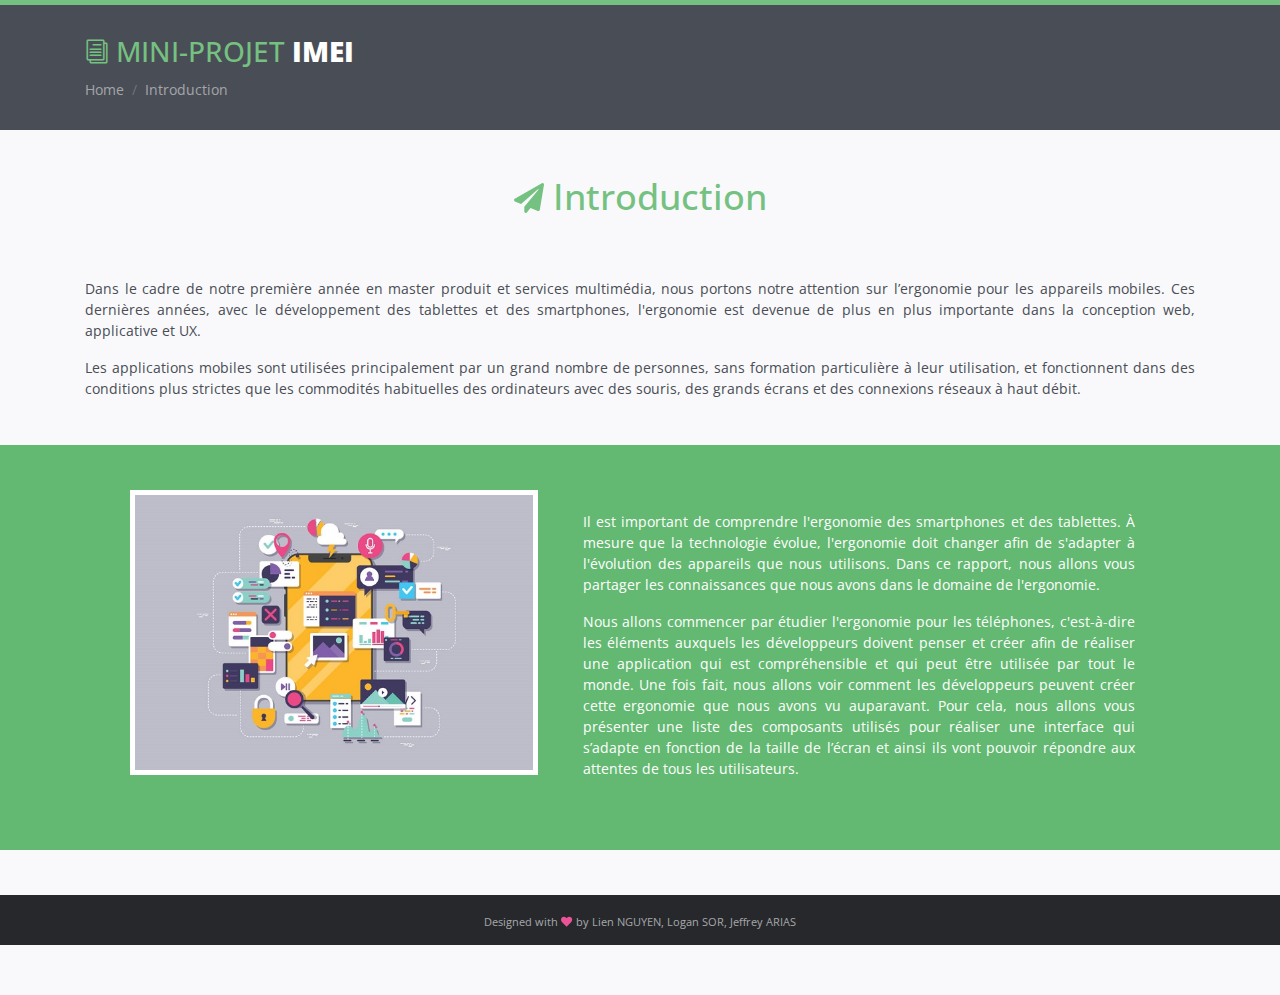
<file: intro.html>
<!DOCTYPE html>
<html lang="en">
<head>
    <title>MINI-PROJET IMEI</title>
    <!-- Meta -->
    <meta charset="utf-8">
    <meta http-equiv="X-UA-Compatible" content="IE=edge">
    <meta name="viewport" content="width=device-width, initial-scale=1.0">
    <meta name="description" content="">
    <meta name="author" content="">    
    <link rel="shortcut icon" href="favicon.ico">  
    <link href='https://fonts.googleapis.com/css?family=Open+Sans:300italic,400italic,600italic,700italic,800italic,400,300,600,700,800' rel='stylesheet' type='text/css'>
    <!-- FontAwesome JS -->
    <script defer src="assets/fontawesome/js/all.js"></script>
    <!-- Global CSS -->
    <link rel="stylesheet" href="assets/plugins/bootstrap/css/bootstrap.min.css">   
    <!-- Plugins CSS -->    
    <link rel="stylesheet" href="assets/plugins/prism/prism.css">
    <link rel="stylesheet" href="assets/plugins/elegant_font/css/style.css">  
      
    <!-- Theme CSS -->
    <link id="theme-style" rel="stylesheet" href="assets/css/styles.css">
    
</head> 

<body class="body-green" style="background: #f9f9fb">
    <div class="page-wrapper">
        <!-- ******Header****** -->
        <header id="header" class="header">
            <div class="container">
                <div class="branding">
                    <h1 class="logo">
                        <a href="index.html">
                            <span aria-hidden="true" class="icon_documents_alt icon"></span>
                            <span class="text-highlight">MINI-PROJET </span><span class="text-bold">IMEI</span>
                        </a>
                    </h1>
                    
                </div><!--//branding-->
                
                <ol class="breadcrumb">
                    <li class="breadcrumb-item"><a href="index.html">Home</a></li>
                    <li class="breadcrumb-item active">Introduction</li>
                </ol>             
            </div><!--//container-->
        </header><!--//header-->
        <div class="doc-wrapper">
            <div class="container">
                <div id="doc-header" class="doc-header text-center">
                    <h1 class="doc-title"><i class="icon fa fa-paper-plane"></i> Introduction</h1>
                </div><!--//doc-header-->
                    <div class="doc-content">
                        <div class="content-inner">
                            <section id="download-section" class="doc-section">
                                <div class="section-block">
                                    <p align="justify">Dans le cadre de notre première année en master produit et services multimédia, nous portons notre attention sur l’ergonomie pour les appareils mobiles. Ces dernières années, avec le développement des tablettes et des smartphones, l'ergonomie est devenue de plus en plus importante dans la conception web,  applicative et UX.
                                    </p>
                                    <p align="justify">Les applications mobiles sont utilisées principalement par un grand nombre de personnes, sans formation particulière à leur utilisation, et fonctionnent dans des conditions plus strictes que les commodités habituelles des ordinateurs avec des souris, des grands écrans et des connexions réseaux à haut débit.</p>

                                </div>
                            </section><!--//doc-section-->
                </div><!--//doc-body-->              
            </div><!--//container-->
        </div><!--//doc-wrapper-->
        
        <div id="promo-block" class="promo-block">
            <div class="container">
                <div class="promo-block-inner">
                    <div class="row">
                        <div class="figure-holder col-lg-5 col-md-6 col-12">
                            <div class="figure-holder-inner">

                                <a target="_blank"><img class="img-fluid" src="assets/images/IMEI/intro.jpeg" alt="Intro" /></a>
                                
                            </div>
                        </div><!--//figure-holder-->
                        <div class="content-holder col-lg-7 col-md-6 col-12">
                            <div class="content-holder-inner">
                                <div class="desc">
                                    <br>
                                    <p align="justify">Il est important de comprendre l'ergonomie des smartphones et des tablettes. À mesure que la technologie évolue, l'ergonomie doit changer afin de s'adapter à l'évolution des appareils que nous utilisons. Dans ce rapport, nous allons vous partager les connaissances que nous avons dans le domaine de l'ergonomie.</p>
                                    <p align="justify">Nous allons commencer par étudier l'ergonomie pour les téléphones, c'est-à-dire les éléments auxquels les développeurs doivent penser et créer afin de réaliser une application qui est compréhensible et qui peut être utilisée par tout le monde. Une fois fait, nous allons voir comment les développeurs peuvent créer cette ergonomie que nous avons vu auparavant. Pour cela, nous allons vous présenter une liste des composants utilisés pour réaliser une interface qui s’adapte en fonction de la taille de l’écran et ainsi ils vont pouvoir répondre aux attentes de tous les utilisateurs.</p>                                    
                                </div><!--//desc-->
                                
                                
                            </div><!--//content-holder-inner-->
                        </div><!--//content-holder-->
                    </div><!--//row-->
                </div><!--//promo-block-inner-->  
            </div><!--//container-->
        </div><!--//promo-block-->
        
    </div><!--//page-wrapper-->
    
    <footer id="footer" class="footer text-center">
        <div class="container">
            <small class="copyright">Designed with <i class="fas fa-heart"></i> by Lien NGUYEN, Logan SOR, Jeffrey ARIAS</small>
            
        </div><!--//container-->
    </footer><!--//footer-->
    
     
    <!-- Main Javascript -->          
    <script type="text/javascript" src="assets/plugins/jquery-3.4.1.min.js"></script>
    <script type="text/javascript" src="assets/plugins/bootstrap/js/bootstrap.min.js"></script>
    <script type="text/javascript" src="assets/plugins/prism/prism.js"></script>    
    <script type="text/javascript" src="assets/plugins/jquery-scrollTo/jquery.scrollTo.min.js"></script>      
    <script type="text/javascript" src="assets/plugins/stickyfill/dist/stickyfill.min.js"></script>                                                             
    <script type="text/javascript" src="assets/js/main.js"></script>
    
</body>
</html>
</file>
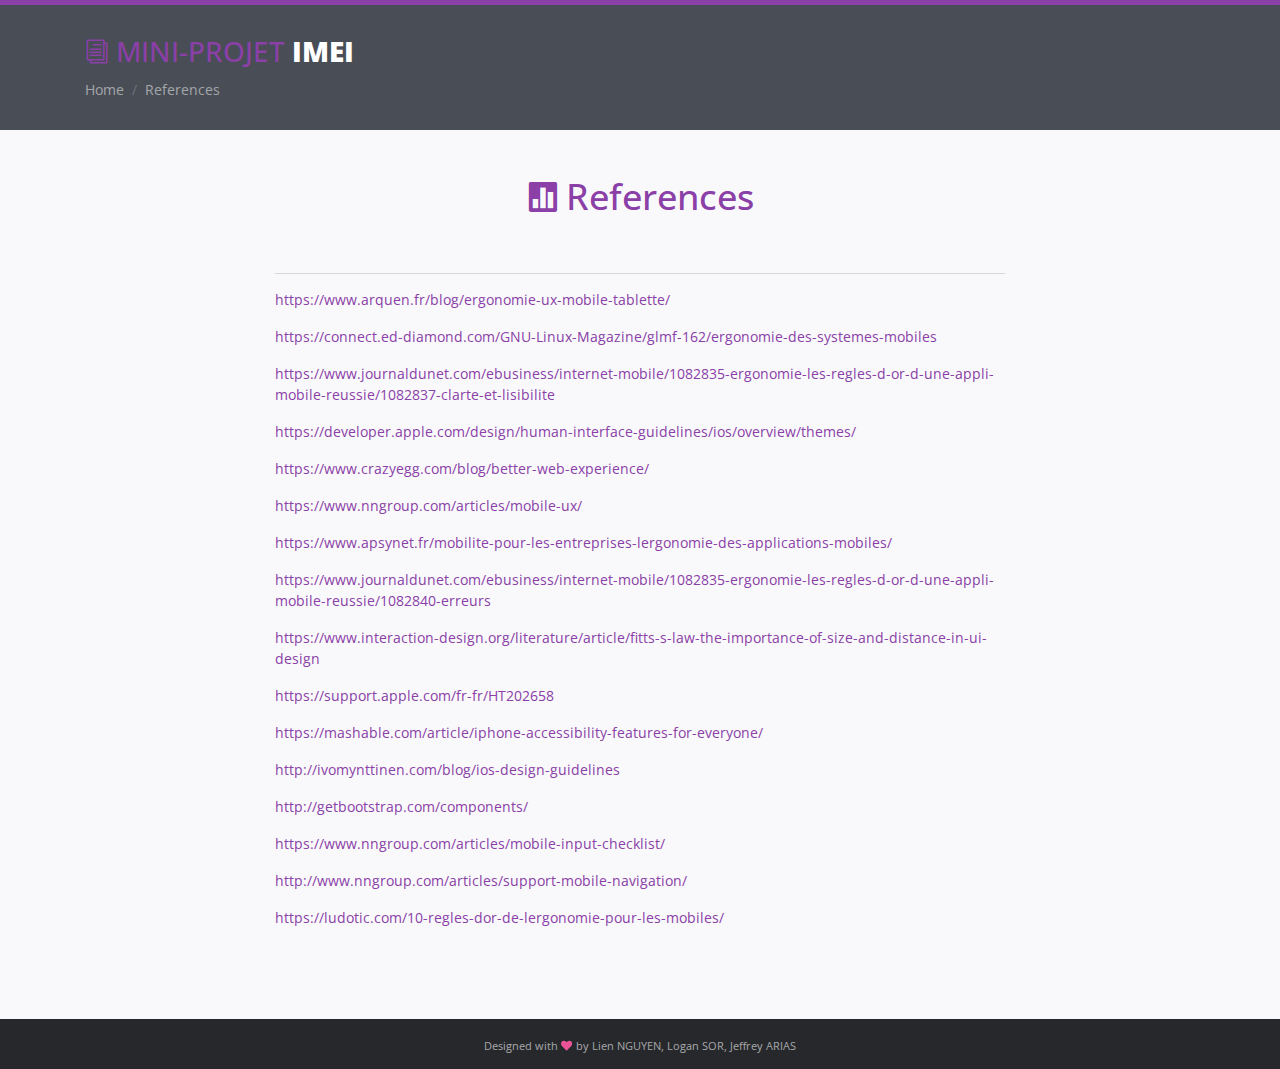
<file: references.html>
<!DOCTYPE html>
<html lang="en">
<head>
    <title>MINI-PROJET IMEI</title>
    <!-- Meta -->
    <meta charset="utf-8">
    <meta http-equiv="X-UA-Compatible" content="IE=edge">
    <meta name="viewport" content="width=device-width, initial-scale=1.0">
    <meta name="description" content="">
    <meta name="author" content="">    
    <link rel="shortcut icon" href="favicon.ico">  
    <link href='https://fonts.googleapis.com/css?family=Open+Sans:300italic,400italic,600italic,700italic,800italic,400,300,600,700,800' rel='stylesheet' type='text/css'>
    <!-- FontAwesome JS -->
    <script defer src="assets/fontawesome/js/all.js"></script>
    <!-- Global CSS -->
    <link rel="stylesheet" href="assets/plugins/bootstrap/css/bootstrap.min.css">   
    <!-- Plugins CSS -->    
    <link rel="stylesheet" href="assets/plugins/prism/prism.css">
    <link rel="stylesheet" href="assets/plugins/lightbox/dist/ekko-lightbox.css">
    <link rel="stylesheet" href="assets/plugins/elegant_font/css/style.css">

    <!-- Theme CSS -->
    <link id="theme-style" rel="stylesheet" href="assets/css/styles.css">
    
</head> 

<body class="body-purple" style="background: #f9f9fb">
    <div class="page-wrapper">
        <!-- ******Header****** -->
        <header id="header" class="header">
            <div class="container">
                <div class="branding">
                    <h1 class="logo">
                        <a href="index.html">
                            <span aria-hidden="true" class="icon_documents_alt icon"></span>
                            <span class="text-highlight">MINI-PROJET </span><span class="text-bold">IMEI</span>
                        </a>
                    </h1>
                </div><!--//branding-->
                <ol class="breadcrumb">
                    <li class="breadcrumb-item"><a href="index.html">Home</a></li>
                    <li class="breadcrumb-item active">References</li>
                </ol>
            </div><!--//container-->
        </header><!--//header-->
        <div class="doc-wrapper">
            <div class="container">
                <div id="doc-header" class="doc-header text-center">
                    <h1 class="doc-title"><span aria-hidden="true" class="icon icon_datareport_alt"></span> References</h1>
                </div><!--//doc-header-->
                <div class="doc-body row" style="justify-content: center;" >
                    <div text-align="centre" class="doc-content col-md-8 col-8 order-2">
                        <div class="content-inner">
                            <section id="chartjs" class="doc-section">
                                <h2 class="section-title"></h2>
                                <div class="section-block">
                                    <a href="https://www.arquen.fr/blog/ergonomie-ux-mobile-tablette/"><p>https://www.arquen.fr/blog/ergonomie-ux-mobile-tablette/</p></a>
                                    <a href="https://connect.ed-diamond.com/GNU-Linux-Magazine/glmf-162/ergonomie-des-systemes-mobiles"><p>https://connect.ed-diamond.com/GNU-Linux-Magazine/glmf-162/ergonomie-des-systemes-mobiles</p></a>
                                    <a href=https://www.journaldunet.com/ebusiness/internet-mobile/1082835-ergonomie-les-regles-d-or-d-une-appli-mobile-reussie/1082837-clarte-et-lisibilite><p>https://www.journaldunet.com/ebusiness/internet-mobile/1082835-ergonomie-les-regles-d-or-d-une-appli-mobile-reussie/1082837-clarte-et-lisibilite</p></a>
                                    <a href="https://developer.apple.com/design/human-interface-guidelines/ios/overview/themes/"><p>https://developer.apple.com/design/human-interface-guidelines/ios/overview/themes/</p></a>
                                    <a href="https://www.crazyegg.com/blog/better-web-experience/"><p>https://www.crazyegg.com/blog/better-web-experience/</p></a>
                                    <a href="https://www.nngroup.com/articles/mobile-ux/"><p>https://www.nngroup.com/articles/mobile-ux/</p></a>
                                    <a href="https://www.apsynet.fr/mobilite-pour-les-entreprises-lergonomie-des-applications-mobiles/"><p>https://www.apsynet.fr/mobilite-pour-les-entreprises-lergonomie-des-applications-mobiles/</p></a>
                                    <a href="https://www.journaldunet.com/ebusiness/internet-mobile/1082835-ergonomie-les-regles-d-or-d-une-appli-mobile-reussie/1082840-erreurs"><p>https://www.journaldunet.com/ebusiness/internet-mobile/1082835-ergonomie-les-regles-d-or-d-une-appli-mobile-reussie/1082840-erreurs</p></a>
                                    <a href="https://www.interaction-design.org/literature/article/fitts-s-law-the-importance-of-size-and-distance-in-ui-design"><p>https://www.interaction-design.org/literature/article/fitts-s-law-the-importance-of-size-and-distance-in-ui-design</p></a>
                                    <a href="https://support.apple.com/fr-fr/HT202658"><p>https://support.apple.com/fr-fr/HT202658</p></a>
                                    <a href="https://mashable.com/article/iphone-accessibility-features-for-everyone"><p>https://mashable.com/article/iphone-accessibility-features-for-everyone/</p></a>
                                    <a href="http://ivomynttinen.com/blog/ios-design-guidelines "><p>http://ivomynttinen.com/blog/ios-design-guidelines </p></a>
                                    <a href="http://getbootstrap.com/components/  "><p>http://getbootstrap.com/components/  </p></a>
                                    <a href="https://www.nngroup.com/articles/mobile-input-checklist/"><p>https://www.nngroup.com/articles/mobile-input-checklist/</p></a>
                                    <a href="http://www.nngroup.com/articles/support-mobile-navigation/ "><p>http://www.nngroup.com/articles/support-mobile-navigation/ </p></a>
                                    <a href="https://ludotic.com/10-regles-dor-de-lergonomie-pour-les-mobiles/"><p>https://ludotic.com/10-regles-dor-de-lergonomie-pour-les-mobiles/</p></a>

                              
                              
                              
                              
                              
                              
                                </div><!--//section-block-->
                                
                            </section><!--//doc-section-->
                        
                            
                        </div><!--//content-inner-->
                    </div><!--//doc-content-->
                </div><!--//doc-body-->              
            </div><!--//container-->
        </div><!--//doc-wrapper-->
       

    </div><!--//page-wrapper-->
    
    <footer id="footer" class="footer text-center">
        <div class="container">
            <!--/* This template is free as long as you keep the footer attribution link. If you'd like to use the template without the attribution link, you can buy the commercial license via our website: themes.3rdwavemedia.com Thank you for your support. :) */-->
            <small class="copyright">Designed with <i class="fas fa-heart"></i> by Lien NGUYEN, Logan SOR, Jeffrey ARIAS</small>
            
        </div><!--//container-->
    </footer><!--//footer-->
    
     
    <!-- Main Javascript -->          
    <script type="text/javascript" src="assets/plugins/jquery-3.4.1.min.js"></script>
    <script type="text/javascript" src="assets/plugins/bootstrap/js/bootstrap.min.js"></script>
    <script type="text/javascript" src="assets/plugins/prism/prism.js"></script>    
    <script type="text/javascript" src="assets/plugins/jquery-scrollTo/jquery.scrollTo.min.js"></script>  
    <script type="text/javascript" src="assets/plugins/lightbox/dist/ekko-lightbox.min.js"></script>   
    <script type="text/javascript" src="assets/plugins/stickyfill/dist/stickyfill.min.js"></script>                                                                
    <script type="text/javascript" src="assets/js/main.js"></script>
    
</body>
</html>
</file>
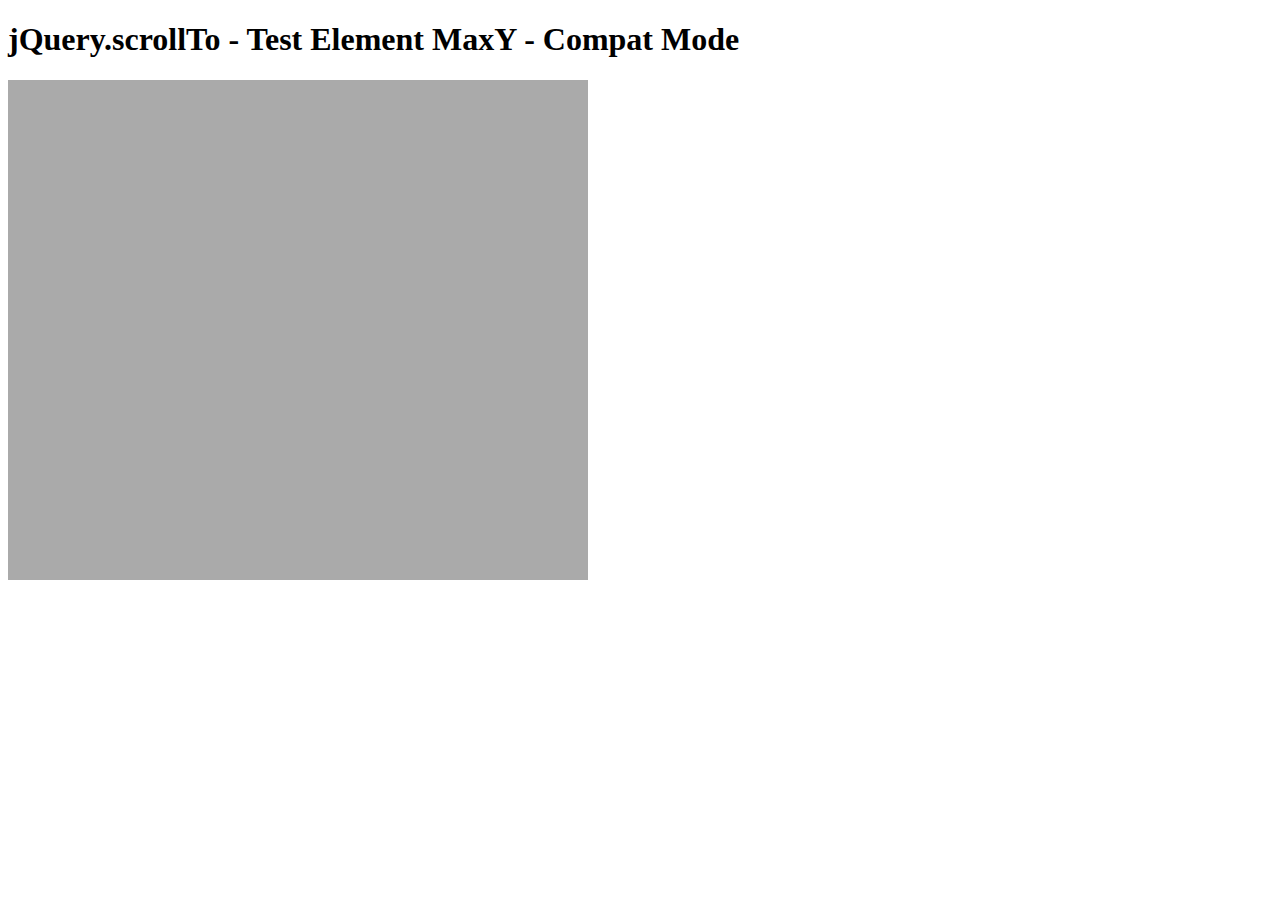
<file: assets/plugins/jquery-scrollTo/tests/ElemMaxY-compat.html>
<!DOCTYPE html PUBLIC "-//W3C//DTD XHTML 1.0 Transitional//EN" "http://www.w3.org/TR/xhtml1/DTD/xhtml1-transitional.dtd">
<html xmlns="http://www.w3.org/1999/xhtml">
<head>
	<meta http-equiv="Content-Type" content="text/html; charset=iso-8859-1" />
	<title>jQuery.scrollTo - Test Element MaxY - Compat Mode</title>
	<script type="text/javascript" src="https://code.jquery.com/jquery-1.11.0.js"></script>
	<script type="text/javascript" src="../jquery.scrollTo.js"></script>
	<script type="text/javascript" src="test.js"></script>
</head>
<body>
	<h1>jQuery.scrollTo - Test Element MaxY - Compat Mode</h1>
	
	<div id="viewport" style="width:600px;height:500px;overflow: auto">
		<div id="ua" style="height:1500px; width:500px; padding:0 40px; background-color:#AAA">
			&nbsp;
		</div>
	</div>
	<script type="text/javascript">
		$('#viewport').test();
	</script>
</html>
</file>
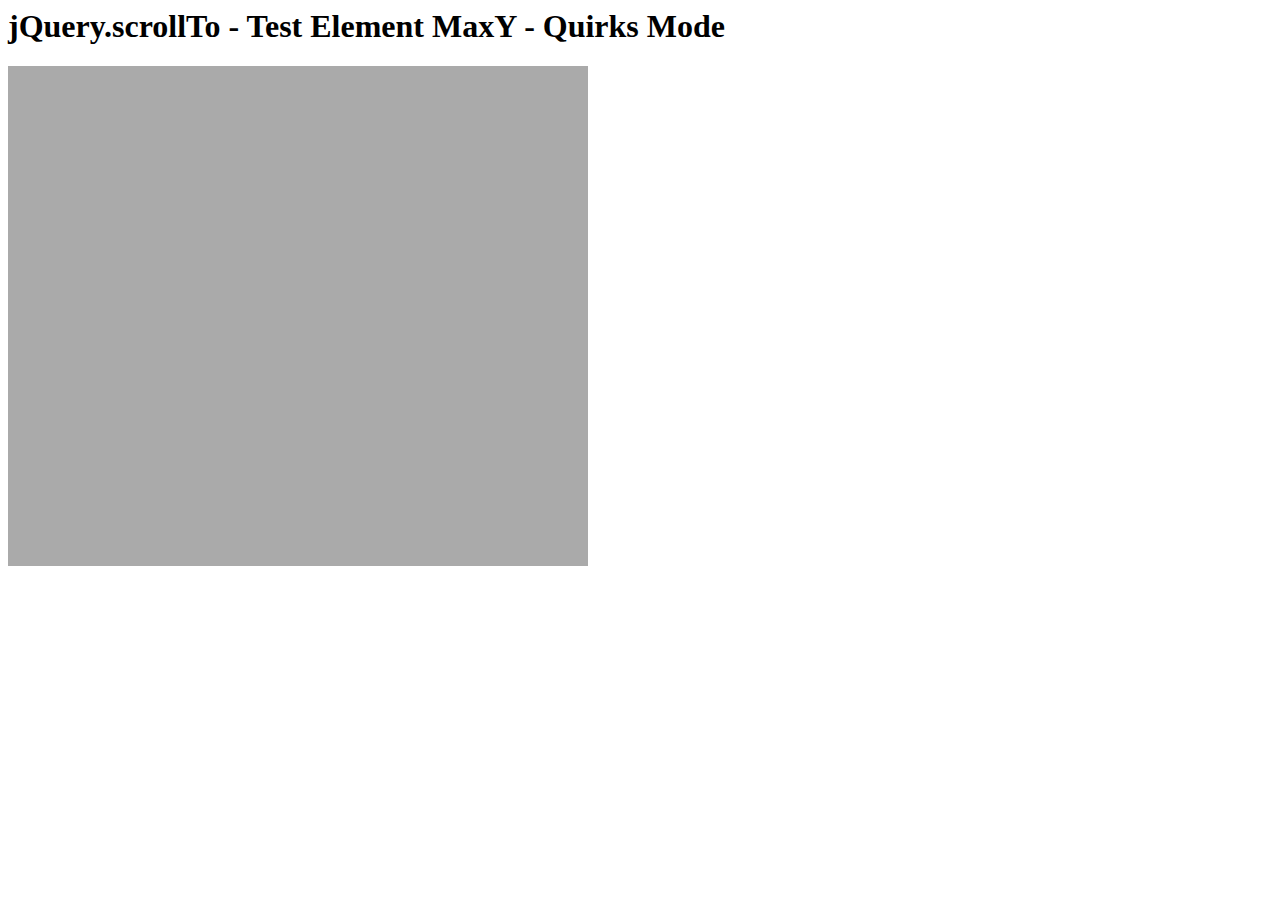
<file: assets/plugins/jquery-scrollTo/tests/ElemMaxY-quirks.html>
<html>
<head>
	<meta http-equiv="Content-Type" content="text/html; charset=iso-8859-1" />
	<title>jQuery.scrollTo - Test Element MaxY - Quirks Mode</title>
	<script type="text/javascript" src="https://code.jquery.com/jquery-1.11.0.js"></script>
	<script type="text/javascript" src="../jquery.scrollTo.js"></script>
	<script type="text/javascript" src="test.js"></script>
</head>
<body>
	<h1>jQuery.scrollTo - Test Element MaxY - Quirks Mode</h1>
	
	<div id="viewport" style="width:600px;height:500px;overflow: auto">
		<div id="ua" style="height:1500px; width:500px; padding:0 40px; background-color:#AAA">
			&nbsp;
		</div>
	</div>
	<script type="text/javascript">
		$('#viewport').test();
	</script>
</html>
</file>
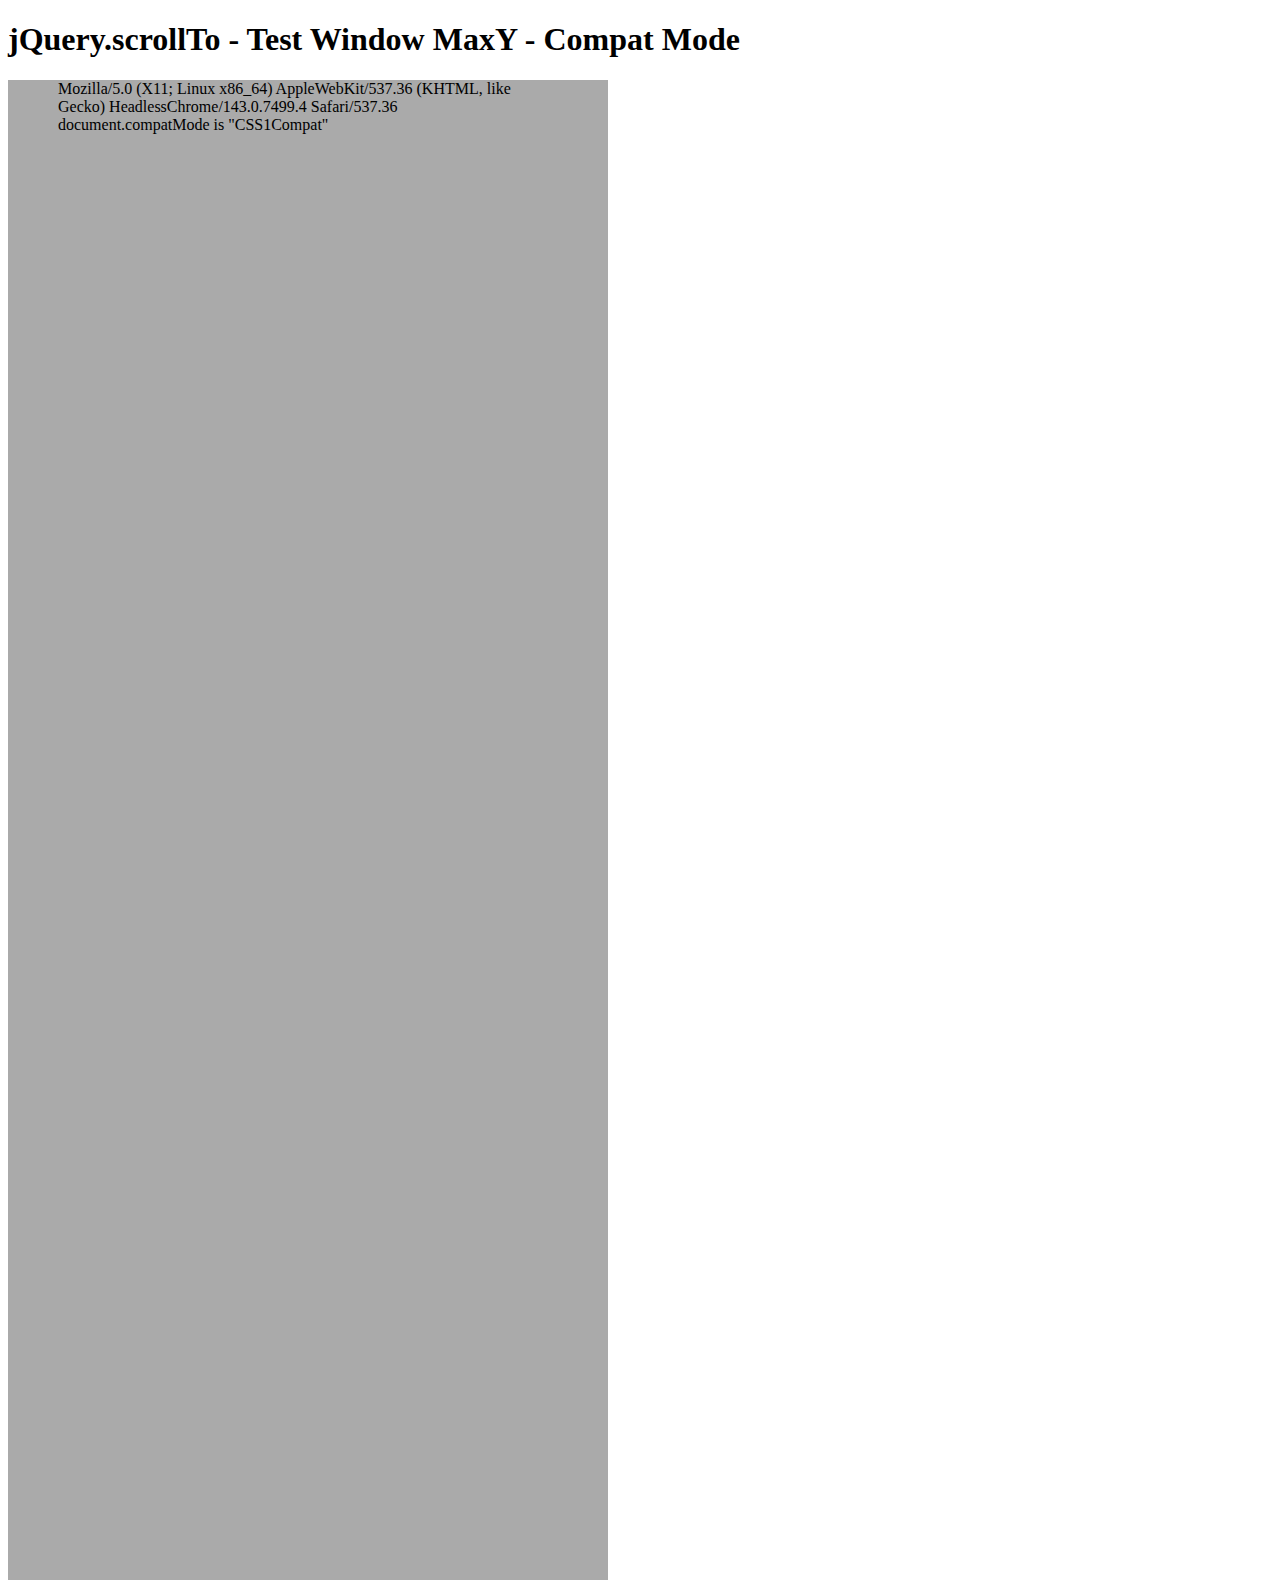
<file: assets/plugins/jquery-scrollTo/tests/WinMaxY-compat.html>
<!DOCTYPE html PUBLIC "-//W3C//DTD XHTML 1.0 Transitional//EN" "http://www.w3.org/TR/xhtml1/DTD/xhtml1-transitional.dtd">
<html xmlns="http://www.w3.org/1999/xhtml">
<head>
	<meta http-equiv="Content-Type" content="text/html; charset=iso-8859-1" />
	<title>jQuery.scrollTo - Test Window MaxY - Compat Mode</title>
	<script type="text/javascript" src="https://code.jquery.com/jquery-1.11.0.js"></script>
	<script type="text/javascript" src="../jquery.scrollTo.js"></script>
	<script type="text/javascript" src="test.js"></script>
</head>
<body>
	<h1>jQuery.scrollTo - Test Window MaxY - Compat Mode</h1>
	
	<div id="ua" style="height:1500px; width:500px; padding:0 50px; background-color:#AAA">
		&nbsp;
	</div>
	<script type="text/javascript">
		$(window).test();
	</script>
</html>
</file>
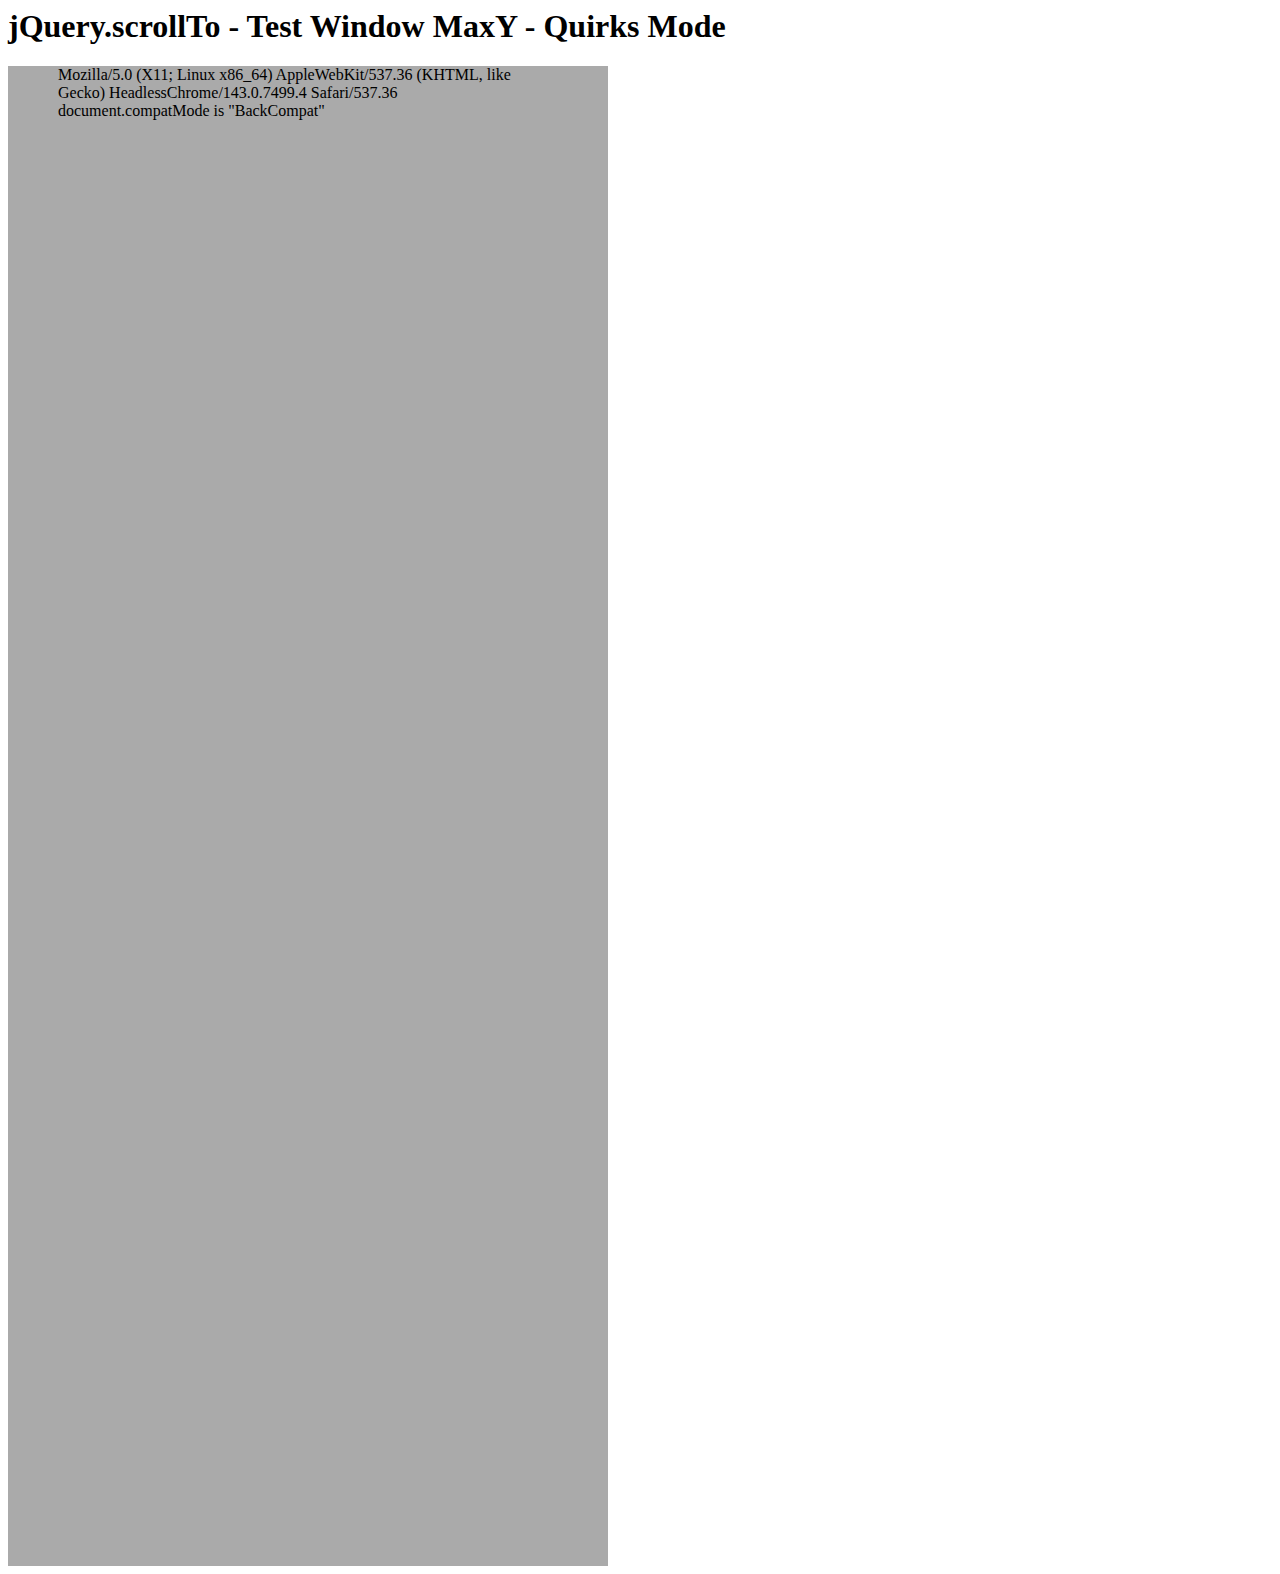
<file: assets/plugins/jquery-scrollTo/tests/WinMaxY-quirks.html>
<html>
<head>
	<meta http-equiv="Content-Type" content="text/html; charset=iso-8859-1" />
	<title>jQuery.scrollTo - Test Window MaxY - Quirks Mode</title>
	<script type="text/javascript" src="https://code.jquery.com/jquery-1.11.0.js"></script>
	<script type="text/javascript" src="../jquery.scrollTo.js"></script>
	<script type="text/javascript" src="test.js"></script>
</head>
<body>
	<h1>jQuery.scrollTo - Test Window MaxY - Quirks Mode</h1>

	<div id="ua" style="height:1500px; width:500px; padding:0 50px; background-color:#AAA">
		&nbsp;
	</div>
	<script type="text/javascript">
		$(window).test();
	</script>
</html>
</file>
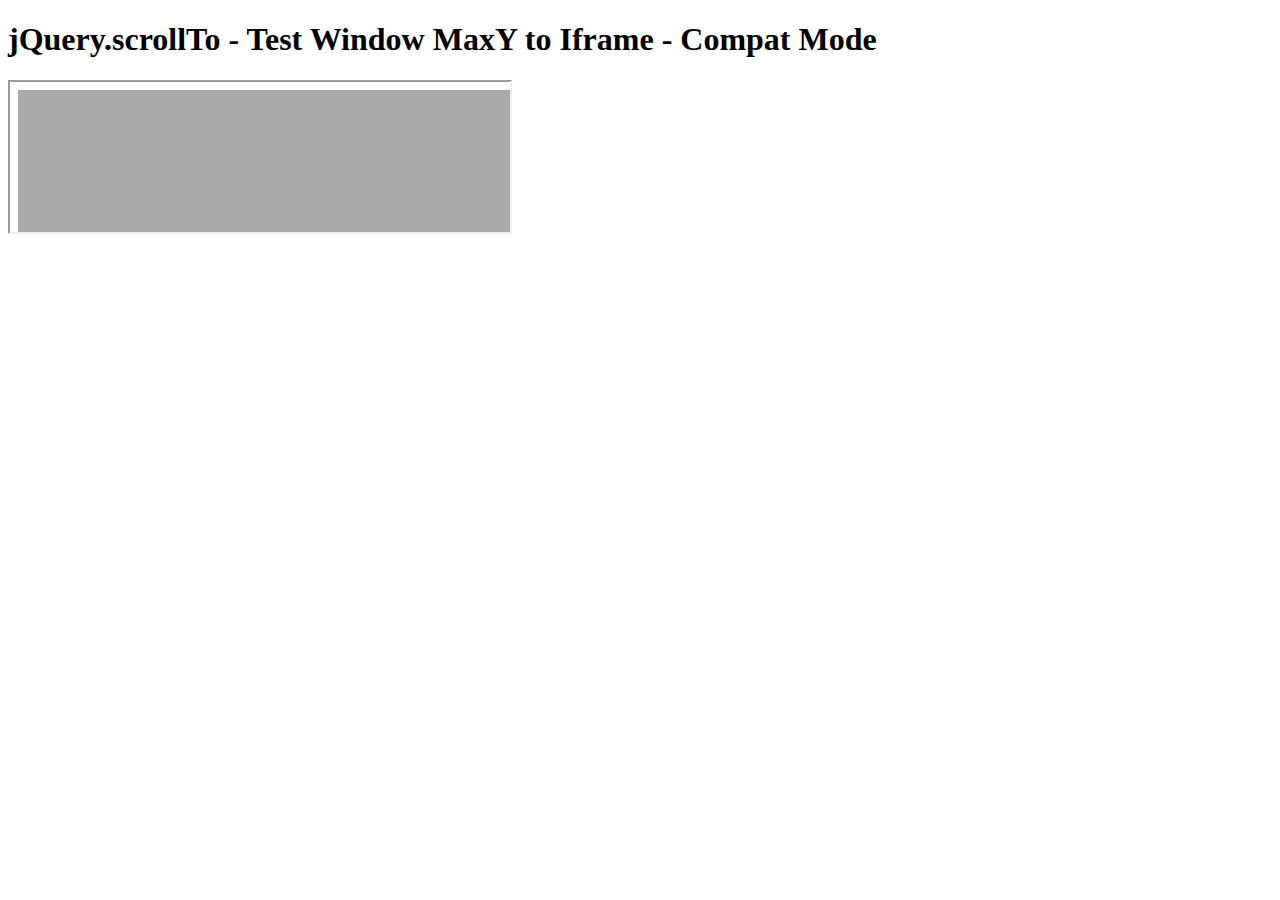
<file: assets/plugins/jquery-scrollTo/tests/WinMaxY-to-iframe-compat.html>
<!DOCTYPE html PUBLIC "-//W3C//DTD XHTML 1.0 Transitional//EN" "http://www.w3.org/TR/xhtml1/DTD/xhtml1-transitional.dtd">
<html xmlns="http://www.w3.org/1999/xhtml">
<head>
	<meta http-equiv="Content-Type" content="text/html; charset=iso-8859-1" />
	<title>jQuery.scrollTo - Test Window MaxY to Iframe - Compat Mode</title>
	<script type="text/javascript" src="https://code.jquery.com/jquery-1.11.0.js"></script>
	<script type="text/javascript" src="../jquery.scrollTo.js"></script>
	<script type="text/javascript" src="test.js"></script>
</head>
<body>
	<h1>jQuery.scrollTo - Test Window MaxY to Iframe - Compat Mode</h1>

	<iframe src="WinMaxY-compat.html?notest"  style="width:500px" /></iframe>
	
	<script type="text/javascript">
		setTimeout(function(){
			$('iframe').test();
		}, 1500 );
	</script>
</html>
</file>
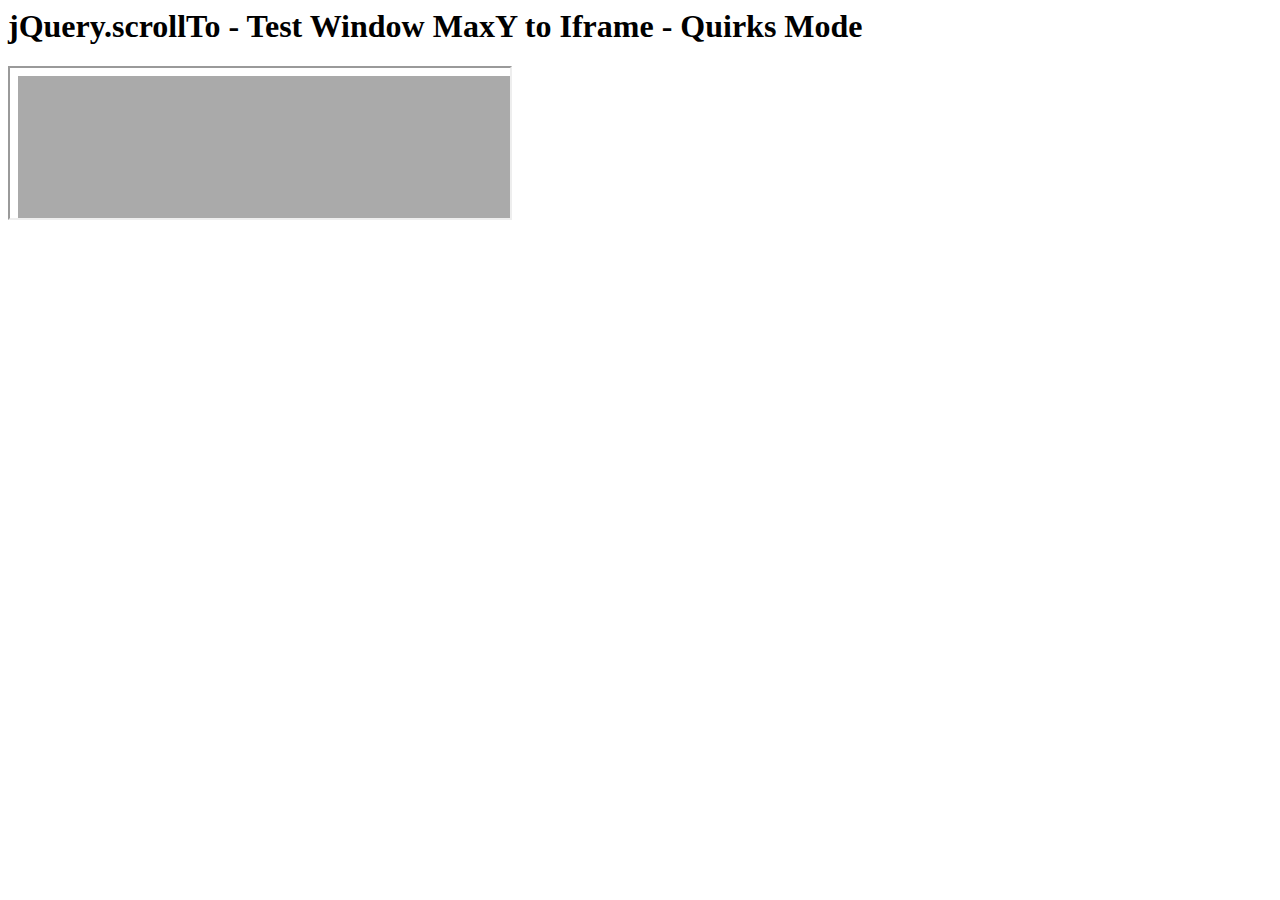
<file: assets/plugins/jquery-scrollTo/tests/WinMaxY-to-iframe-quirks.html>
<html>
<head>
	<meta http-equiv="Content-Type" content="text/html; charset=iso-8859-1" />
	<title>jQuery.scrollTo - Test Window MaxY to Iframe - Quirks Mode</title>
	<script type="text/javascript" src="https://code.jquery.com/jquery-1.11.0.js"></script>
	<script type="text/javascript" src="../jquery.scrollTo.js"></script>
	<script type="text/javascript" src="test.js"></script>
</head>
<body>
	<h1>jQuery.scrollTo - Test Window MaxY to Iframe - Quirks Mode</h1>
	
	<iframe src="WinMaxY-quirks.html?notest" style="width:500px"></iframe>
	
	<script type="text/javascript">
		setTimeout(function(){
			$('iframe').test();
		}, 1500 );
	</script>
</html>
</file>
<file: assets/plugins/elegant_font/css/style.css>
@font-face {
	font-family: 'ElegantIcons';
	src:url('fonts/ElegantIcons.eot');
	src:url('fonts/ElegantIcons.eot?#iefix') format('embedded-opentype'),
		url('fonts/ElegantIcons.woff') format('woff'),
		url('fonts/ElegantIcons.ttf') format('truetype'),
		url('fonts/ElegantIcons.svg#ElegantIcons') format('svg');
	font-weight: normal;
	font-style: normal;
}

/* Use the following CSS code if you want to use data attributes for inserting your icons */
[data-icon]:before {
	font-family: 'ElegantIcons';
	content: attr(data-icon);
	speak: none;
	font-weight: normal;
	font-variant: normal;
	text-transform: none;
	line-height: 1;
	-webkit-font-smoothing: antialiased;
	-moz-osx-font-smoothing: grayscale;
}

/* Use the following CSS code if you want to have a class per icon */
/*
Instead of a list of all class selectors,
you can use the generic selector below, but it's slower:
[class*="your-class-prefix"] {
*/
.arrow_up, .arrow_down, .arrow_left, .arrow_right, .arrow_left-up, .arrow_right-up, .arrow_right-down, .arrow_left-down, .arrow-up-down, .arrow_up-down_alt, .arrow_left-right_alt, .arrow_left-right, .arrow_expand_alt2, .arrow_expand_alt, .arrow_condense, .arrow_expand, .arrow_move, .arrow_carrot-up, .arrow_carrot-down, .arrow_carrot-left, .arrow_carrot-right, .arrow_carrot-2up, .arrow_carrot-2down, .arrow_carrot-2left, .arrow_carrot-2right, .arrow_carrot-up_alt2, .arrow_carrot-down_alt2, .arrow_carrot-left_alt2, .arrow_carrot-right_alt2, .arrow_carrot-2up_alt2, .arrow_carrot-2down_alt2, .arrow_carrot-2left_alt2, .arrow_carrot-2right_alt2, .arrow_triangle-up, .arrow_triangle-down, .arrow_triangle-left, .arrow_triangle-right, .arrow_triangle-up_alt2, .arrow_triangle-down_alt2, .arrow_triangle-left_alt2, .arrow_triangle-right_alt2, .arrow_back, .icon_minus-06, .icon_plus, .icon_close, .icon_check, .icon_minus_alt2, .icon_plus_alt2, .icon_close_alt2, .icon_check_alt2, .icon_zoom-out_alt, .icon_zoom-in_alt, .icon_search, .icon_box-empty, .icon_box-selected, .icon_minus-box, .icon_plus-box, .icon_box-checked, .icon_circle-empty, .icon_circle-slelected, .icon_stop_alt2, .icon_stop, .icon_pause_alt2, .icon_pause, .icon_menu, .icon_menu-square_alt2, .icon_menu-circle_alt2, .icon_ul, .icon_ol, .icon_adjust-horiz, .icon_adjust-vert, .icon_document_alt, .icon_documents_alt, .icon_pencil, .icon_pencil-edit_alt, .icon_pencil-edit, .icon_folder-alt, .icon_folder-open_alt, .icon_folder-add_alt, .icon_info_alt, .icon_error-oct_alt, .icon_error-circle_alt, .icon_error-triangle_alt, .icon_question_alt2, .icon_question, .icon_comment_alt, .icon_chat_alt, .icon_vol-mute_alt, .icon_volume-low_alt, .icon_volume-high_alt, .icon_quotations, .icon_quotations_alt2, .icon_clock_alt, .icon_lock_alt, .icon_lock-open_alt, .icon_key_alt, .icon_cloud_alt, .icon_cloud-upload_alt, .icon_cloud-download_alt, .icon_image, .icon_images, .icon_lightbulb_alt, .icon_gift_alt, .icon_house_alt, .icon_genius, .icon_mobile, .icon_tablet, .icon_laptop, .icon_desktop, .icon_camera_alt, .icon_mail_alt, .icon_cone_alt, .icon_ribbon_alt, .icon_bag_alt, .icon_creditcard, .icon_cart_alt, .icon_paperclip, .icon_tag_alt, .icon_tags_alt, .icon_trash_alt, .icon_cursor_alt, .icon_mic_alt, .icon_compass_alt, .icon_pin_alt, .icon_pushpin_alt, .icon_map_alt, .icon_drawer_alt, .icon_toolbox_alt, .icon_book_alt, .icon_calendar, .icon_film, .icon_table, .icon_contacts_alt, .icon_headphones, .icon_lifesaver, .icon_piechart, .icon_refresh, .icon_link_alt, .icon_link, .icon_loading, .icon_blocked, .icon_archive_alt, .icon_heart_alt, .icon_star_alt, .icon_star-half_alt, .icon_star, .icon_star-half, .icon_tools, .icon_tool, .icon_cog, .icon_cogs, .arrow_up_alt, .arrow_down_alt, .arrow_left_alt, .arrow_right_alt, .arrow_left-up_alt, .arrow_right-up_alt, .arrow_right-down_alt, .arrow_left-down_alt, .arrow_condense_alt, .arrow_expand_alt3, .arrow_carrot_up_alt, .arrow_carrot-down_alt, .arrow_carrot-left_alt, .arrow_carrot-right_alt, .arrow_carrot-2up_alt, .arrow_carrot-2dwnn_alt, .arrow_carrot-2left_alt, .arrow_carrot-2right_alt, .arrow_triangle-up_alt, .arrow_triangle-down_alt, .arrow_triangle-left_alt, .arrow_triangle-right_alt, .icon_minus_alt, .icon_plus_alt, .icon_close_alt, .icon_check_alt, .icon_zoom-out, .icon_zoom-in, .icon_stop_alt, .icon_menu-square_alt, .icon_menu-circle_alt, .icon_document, .icon_documents, .icon_pencil_alt, .icon_folder, .icon_folder-open, .icon_folder-add, .icon_folder_upload, .icon_folder_download, .icon_info, .icon_error-circle, .icon_error-oct, .icon_error-triangle, .icon_question_alt, .icon_comment, .icon_chat, .icon_vol-mute, .icon_volume-low, .icon_volume-high, .icon_quotations_alt, .icon_clock, .icon_lock, .icon_lock-open, .icon_key, .icon_cloud, .icon_cloud-upload, .icon_cloud-download, .icon_lightbulb, .icon_gift, .icon_house, .icon_camera, .icon_mail, .icon_cone, .icon_ribbon, .icon_bag, .icon_cart, .icon_tag, .icon_tags, .icon_trash, .icon_cursor, .icon_mic, .icon_compass, .icon_pin, .icon_pushpin, .icon_map, .icon_drawer, .icon_toolbox, .icon_book, .icon_contacts, .icon_archive, .icon_heart, .icon_profile, .icon_group, .icon_grid-2x2, .icon_grid-3x3, .icon_music, .icon_pause_alt, .icon_phone, .icon_upload, .icon_download, .social_facebook, .social_twitter, .social_pinterest, .social_googleplus, .social_tumblr, .social_tumbleupon, .social_wordpress, .social_instagram, .social_dribbble, .social_vimeo, .social_linkedin, .social_rss, .social_deviantart, .social_share, .social_myspace, .social_skype, .social_youtube, .social_picassa, .social_googledrive, .social_flickr, .social_blogger, .social_spotify, .social_delicious, .social_facebook_circle, .social_twitter_circle, .social_pinterest_circle, .social_googleplus_circle, .social_tumblr_circle, .social_stumbleupon_circle, .social_wordpress_circle, .social_instagram_circle, .social_dribbble_circle, .social_vimeo_circle, .social_linkedin_circle, .social_rss_circle, .social_deviantart_circle, .social_share_circle, .social_myspace_circle, .social_skype_circle, .social_youtube_circle, .social_picassa_circle, .social_googledrive_alt2, .social_flickr_circle, .social_blogger_circle, .social_spotify_circle, .social_delicious_circle, .social_facebook_square, .social_twitter_square, .social_pinterest_square, .social_googleplus_square, .social_tumblr_square, .social_stumbleupon_square, .social_wordpress_square, .social_instagram_square, .social_dribbble_square, .social_vimeo_square, .social_linkedin_square, .social_rss_square, .social_deviantart_square, .social_share_square, .social_myspace_square, .social_skype_square, .social_youtube_square, .social_picassa_square, .social_googledrive_square, .social_flickr_square, .social_blogger_square, .social_spotify_square, .social_delicious_square, .icon_printer, .icon_calulator, .icon_building, .icon_floppy, .icon_drive, .icon_search-2, .icon_id, .icon_id-2, .icon_puzzle, .icon_like, .icon_dislike, .icon_mug, .icon_currency, .icon_wallet, .icon_pens, .icon_easel, .icon_flowchart, .icon_datareport, .icon_briefcase, .icon_shield, .icon_percent, .icon_globe, .icon_globe-2, .icon_target, .icon_hourglass, .icon_balance, .icon_rook, .icon_printer-alt, .icon_calculator_alt, .icon_building_alt, .icon_floppy_alt, .icon_drive_alt, .icon_search_alt, .icon_id_alt, .icon_id-2_alt, .icon_puzzle_alt, .icon_like_alt, .icon_dislike_alt, .icon_mug_alt, .icon_currency_alt, .icon_wallet_alt, .icon_pens_alt, .icon_easel_alt, .icon_flowchart_alt, .icon_datareport_alt, .icon_briefcase_alt, .icon_shield_alt, .icon_percent_alt, .icon_globe_alt, .icon_clipboard {
	font-family: 'ElegantIcons';
	speak: none;
	font-style: normal;
	font-weight: normal;
	font-variant: normal;
	text-transform: none;
	line-height: 1;
	-webkit-font-smoothing: antialiased;
}
.arrow_up:before {
	content: "\21";
}
.arrow_down:before {
	content: "\22";
}
.arrow_left:before {
	content: "\23";
}
.arrow_right:before {
	content: "\24";
}
.arrow_left-up:before {
	content: "\25";
}
.arrow_right-up:before {
	content: "\26";
}
.arrow_right-down:before {
	content: "\27";
}
.arrow_left-down:before {
	content: "\28";
}
.arrow-up-down:before {
	content: "\29";
}
.arrow_up-down_alt:before {
	content: "\2a";
}
.arrow_left-right_alt:before {
	content: "\2b";
}
.arrow_left-right:before {
	content: "\2c";
}
.arrow_expand_alt2:before {
	content: "\2d";
}
.arrow_expand_alt:before {
	content: "\2e";
}
.arrow_condense:before {
	content: "\2f";
}
.arrow_expand:before {
	content: "\30";
}
.arrow_move:before {
	content: "\31";
}
.arrow_carrot-up:before {
	content: "\32";
}
.arrow_carrot-down:before {
	content: "\33";
}
.arrow_carrot-left:before {
	content: "\34";
}
.arrow_carrot-right:before {
	content: "\35";
}
.arrow_carrot-2up:before {
	content: "\36";
}
.arrow_carrot-2down:before {
	content: "\37";
}
.arrow_carrot-2left:before {
	content: "\38";
}
.arrow_carrot-2right:before {
	content: "\39";
}
.arrow_carrot-up_alt2:before {
	content: "\3a";
}
.arrow_carrot-down_alt2:before {
	content: "\3b";
}
.arrow_carrot-left_alt2:before {
	content: "\3c";
}
.arrow_carrot-right_alt2:before {
	content: "\3d";
}
.arrow_carrot-2up_alt2:before {
	content: "\3e";
}
.arrow_carrot-2down_alt2:before {
	content: "\3f";
}
.arrow_carrot-2left_alt2:before {
	content: "\40";
}
.arrow_carrot-2right_alt2:before {
	content: "\41";
}
.arrow_triangle-up:before {
	content: "\42";
}
.arrow_triangle-down:before {
	content: "\43";
}
.arrow_triangle-left:before {
	content: "\44";
}
.arrow_triangle-right:before {
	content: "\45";
}
.arrow_triangle-up_alt2:before {
	content: "\46";
}
.arrow_triangle-down_alt2:before {
	content: "\47";
}
.arrow_triangle-left_alt2:before {
	content: "\48";
}
.arrow_triangle-right_alt2:before {
	content: "\49";
}
.arrow_back:before {
	content: "\4a";
}
.icon_minus-06:before {
	content: "\4b";
}
.icon_plus:before {
	content: "\4c";
}
.icon_close:before {
	content: "\4d";
}
.icon_check:before {
	content: "\4e";
}
.icon_minus_alt2:before {
	content: "\4f";
}
.icon_plus_alt2:before {
	content: "\50";
}
.icon_close_alt2:before {
	content: "\51";
}
.icon_check_alt2:before {
	content: "\52";
}
.icon_zoom-out_alt:before {
	content: "\53";
}
.icon_zoom-in_alt:before {
	content: "\54";
}
.icon_search:before {
	content: "\55";
}
.icon_box-empty:before {
	content: "\56";
}
.icon_box-selected:before {
	content: "\57";
}
.icon_minus-box:before {
	content: "\58";
}
.icon_plus-box:before {
	content: "\59";
}
.icon_box-checked:before {
	content: "\5a";
}
.icon_circle-empty:before {
	content: "\5b";
}
.icon_circle-slelected:before {
	content: "\5c";
}
.icon_stop_alt2:before {
	content: "\5d";
}
.icon_stop:before {
	content: "\5e";
}
.icon_pause_alt2:before {
	content: "\5f";
}
.icon_pause:before {
	content: "\60";
}
.icon_menu:before {
	content: "\61";
}
.icon_menu-square_alt2:before {
	content: "\62";
}
.icon_menu-circle_alt2:before {
	content: "\63";
}
.icon_ul:before {
	content: "\64";
}
.icon_ol:before {
	content: "\65";
}
.icon_adjust-horiz:before {
	content: "\66";
}
.icon_adjust-vert:before {
	content: "\67";
}
.icon_document_alt:before {
	content: "\68";
}
.icon_documents_alt:before {
	content: "\69";
}
.icon_pencil:before {
	content: "\6a";
}
.icon_pencil-edit_alt:before {
	content: "\6b";
}
.icon_pencil-edit:before {
	content: "\6c";
}
.icon_folder-alt:before {
	content: "\6d";
}
.icon_folder-open_alt:before {
	content: "\6e";
}
.icon_folder-add_alt:before {
	content: "\6f";
}
.icon_info_alt:before {
	content: "\70";
}
.icon_error-oct_alt:before {
	content: "\71";
}
.icon_error-circle_alt:before {
	content: "\72";
}
.icon_error-triangle_alt:before {
	content: "\73";
}
.icon_question_alt2:before {
	content: "\74";
}
.icon_question:before {
	content: "\75";
}
.icon_comment_alt:before {
	content: "\76";
}
.icon_chat_alt:before {
	content: "\77";
}
.icon_vol-mute_alt:before {
	content: "\78";
}
.icon_volume-low_alt:before {
	content: "\79";
}
.icon_volume-high_alt:before {
	content: "\7a";
}
.icon_quotations:before {
	content: "\7b";
}
.icon_quotations_alt2:before {
	content: "\7c";
}
.icon_clock_alt:before {
	content: "\7d";
}
.icon_lock_alt:before {
	content: "\7e";
}
.icon_lock-open_alt:before {
	content: "\e000";
}
.icon_key_alt:before {
	content: "\e001";
}
.icon_cloud_alt:before {
	content: "\e002";
}
.icon_cloud-upload_alt:before {
	content: "\e003";
}
.icon_cloud-download_alt:before {
	content: "\e004";
}
.icon_image:before {
	content: "\e005";
}
.icon_images:before {
	content: "\e006";
}
.icon_lightbulb_alt:before {
	content: "\e007";
}
.icon_gift_alt:before {
	content: "\e008";
}
.icon_house_alt:before {
	content: "\e009";
}
.icon_genius:before {
	content: "\e00a";
}
.icon_mobile:before {
	content: "\e00b";
}
.icon_tablet:before {
	content: "\e00c";
}
.icon_laptop:before {
	content: "\e00d";
}
.icon_desktop:before {
	content: "\e00e";
}
.icon_camera_alt:before {
	content: "\e00f";
}
.icon_mail_alt:before {
	content: "\e010";
}
.icon_cone_alt:before {
	content: "\e011";
}
.icon_ribbon_alt:before {
	content: "\e012";
}
.icon_bag_alt:before {
	content: "\e013";
}
.icon_creditcard:before {
	content: "\e014";
}
.icon_cart_alt:before {
	content: "\e015";
}
.icon_paperclip:before {
	content: "\e016";
}
.icon_tag_alt:before {
	content: "\e017";
}
.icon_tags_alt:before {
	content: "\e018";
}
.icon_trash_alt:before {
	content: "\e019";
}
.icon_cursor_alt:before {
	content: "\e01a";
}
.icon_mic_alt:before {
	content: "\e01b";
}
.icon_compass_alt:before {
	content: "\e01c";
}
.icon_pin_alt:before {
	content: "\e01d";
}
.icon_pushpin_alt:before {
	content: "\e01e";
}
.icon_map_alt:before {
	content: "\e01f";
}
.icon_drawer_alt:before {
	content: "\e020";
}
.icon_toolbox_alt:before {
	content: "\e021";
}
.icon_book_alt:before {
	content: "\e022";
}
.icon_calendar:before {
	content: "\e023";
}
.icon_film:before {
	content: "\e024";
}
.icon_table:before {
	content: "\e025";
}
.icon_contacts_alt:before {
	content: "\e026";
}
.icon_headphones:before {
	content: "\e027";
}
.icon_lifesaver:before {
	content: "\e028";
}
.icon_piechart:before {
	content: "\e029";
}
.icon_refresh:before {
	content: "\e02a";
}
.icon_link_alt:before {
	content: "\e02b";
}
.icon_link:before {
	content: "\e02c";
}
.icon_loading:before {
	content: "\e02d";
}
.icon_blocked:before {
	content: "\e02e";
}
.icon_archive_alt:before {
	content: "\e02f";
}
.icon_heart_alt:before {
	content: "\e030";
}
.icon_star_alt:before {
	content: "\e031";
}
.icon_star-half_alt:before {
	content: "\e032";
}
.icon_star:before {
	content: "\e033";
}
.icon_star-half:before {
	content: "\e034";
}
.icon_tools:before {
	content: "\e035";
}
.icon_tool:before {
	content: "\e036";
}
.icon_cog:before {
	content: "\e037";
}
.icon_cogs:before {
	content: "\e038";
}
.arrow_up_alt:before {
	content: "\e039";
}
.arrow_down_alt:before {
	content: "\e03a";
}
.arrow_left_alt:before {
	content: "\e03b";
}
.arrow_right_alt:before {
	content: "\e03c";
}
.arrow_left-up_alt:before {
	content: "\e03d";
}
.arrow_right-up_alt:before {
	content: "\e03e";
}
.arrow_right-down_alt:before {
	content: "\e03f";
}
.arrow_left-down_alt:before {
	content: "\e040";
}
.arrow_condense_alt:before {
	content: "\e041";
}
.arrow_expand_alt3:before {
	content: "\e042";
}
.arrow_carrot_up_alt:before {
	content: "\e043";
}
.arrow_carrot-down_alt:before {
	content: "\e044";
}
.arrow_carrot-left_alt:before {
	content: "\e045";
}
.arrow_carrot-right_alt:before {
	content: "\e046";
}
.arrow_carrot-2up_alt:before {
	content: "\e047";
}
.arrow_carrot-2dwnn_alt:before {
	content: "\e048";
}
.arrow_carrot-2left_alt:before {
	content: "\e049";
}
.arrow_carrot-2right_alt:before {
	content: "\e04a";
}
.arrow_triangle-up_alt:before {
	content: "\e04b";
}
.arrow_triangle-down_alt:before {
	content: "\e04c";
}
.arrow_triangle-left_alt:before {
	content: "\e04d";
}
.arrow_triangle-right_alt:before {
	content: "\e04e";
}
.icon_minus_alt:before {
	content: "\e04f";
}
.icon_plus_alt:before {
	content: "\e050";
}
.icon_close_alt:before {
	content: "\e051";
}
.icon_check_alt:before {
	content: "\e052";
}
.icon_zoom-out:before {
	content: "\e053";
}
.icon_zoom-in:before {
	content: "\e054";
}
.icon_stop_alt:before {
	content: "\e055";
}
.icon_menu-square_alt:before {
	content: "\e056";
}
.icon_menu-circle_alt:before {
	content: "\e057";
}
.icon_document:before {
	content: "\e058";
}
.icon_documents:before {
	content: "\e059";
}
.icon_pencil_alt:before {
	content: "\e05a";
}
.icon_folder:before {
	content: "\e05b";
}
.icon_folder-open:before {
	content: "\e05c";
}
.icon_folder-add:before {
	content: "\e05d";
}
.icon_folder_upload:before {
	content: "\e05e";
}
.icon_folder_download:before {
	content: "\e05f";
}
.icon_info:before {
	content: "\e060";
}
.icon_error-circle:before {
	content: "\e061";
}
.icon_error-oct:before {
	content: "\e062";
}
.icon_error-triangle:before {
	content: "\e063";
}
.icon_question_alt:before {
	content: "\e064";
}
.icon_comment:before {
	content: "\e065";
}
.icon_chat:before {
	content: "\e066";
}
.icon_vol-mute:before {
	content: "\e067";
}
.icon_volume-low:before {
	content: "\e068";
}
.icon_volume-high:before {
	content: "\e069";
}
.icon_quotations_alt:before {
	content: "\e06a";
}
.icon_clock:before {
	content: "\e06b";
}
.icon_lock:before {
	content: "\e06c";
}
.icon_lock-open:before {
	content: "\e06d";
}
.icon_key:before {
	content: "\e06e";
}
.icon_cloud:before {
	content: "\e06f";
}
.icon_cloud-upload:before {
	content: "\e070";
}
.icon_cloud-download:before {
	content: "\e071";
}
.icon_lightbulb:before {
	content: "\e072";
}
.icon_gift:before {
	content: "\e073";
}
.icon_house:before {
	content: "\e074";
}
.icon_camera:before {
	content: "\e075";
}
.icon_mail:before {
	content: "\e076";
}
.icon_cone:before {
	content: "\e077";
}
.icon_ribbon:before {
	content: "\e078";
}
.icon_bag:before {
	content: "\e079";
}
.icon_cart:before {
	content: "\e07a";
}
.icon_tag:before {
	content: "\e07b";
}
.icon_tags:before {
	content: "\e07c";
}
.icon_trash:before {
	content: "\e07d";
}
.icon_cursor:before {
	content: "\e07e";
}
.icon_mic:before {
	content: "\e07f";
}
.icon_compass:before {
	content: "\e080";
}
.icon_pin:before {
	content: "\e081";
}
.icon_pushpin:before {
	content: "\e082";
}
.icon_map:before {
	content: "\e083";
}
.icon_drawer:before {
	content: "\e084";
}
.icon_toolbox:before {
	content: "\e085";
}
.icon_book:before {
	content: "\e086";
}
.icon_contacts:before {
	content: "\e087";
}
.icon_archive:before {
	content: "\e088";
}
.icon_heart:before {
	content: "\e089";
}
.icon_profile:before {
	content: "\e08a";
}
.icon_group:before {
	content: "\e08b";
}
.icon_grid-2x2:before {
	content: "\e08c";
}
.icon_grid-3x3:before {
	content: "\e08d";
}
.icon_music:before {
	content: "\e08e";
}
.icon_pause_alt:before {
	content: "\e08f";
}
.icon_phone:before {
	content: "\e090";
}
.icon_upload:before {
	content: "\e091";
}
.icon_download:before {
	content: "\e092";
}
.social_facebook:before {
	content: "\e093";
}
.social_twitter:before {
	content: "\e094";
}
.social_pinterest:before {
	content: "\e095";
}
.social_googleplus:before {
	content: "\e096";
}
.social_tumblr:before {
	content: "\e097";
}
.social_tumbleupon:before {
	content: "\e098";
}
.social_wordpress:before {
	content: "\e099";
}
.social_instagram:before {
	content: "\e09a";
}
.social_dribbble:before {
	content: "\e09b";
}
.social_vimeo:before {
	content: "\e09c";
}
.social_linkedin:before {
	content: "\e09d";
}
.social_rss:before {
	content: "\e09e";
}
.social_deviantart:before {
	content: "\e09f";
}
.social_share:before {
	content: "\e0a0";
}
.social_myspace:before {
	content: "\e0a1";
}
.social_skype:before {
	content: "\e0a2";
}
.social_youtube:before {
	content: "\e0a3";
}
.social_picassa:before {
	content: "\e0a4";
}
.social_googledrive:before {
	content: "\e0a5";
}
.social_flickr:before {
	content: "\e0a6";
}
.social_blogger:before {
	content: "\e0a7";
}
.social_spotify:before {
	content: "\e0a8";
}
.social_delicious:before {
	content: "\e0a9";
}
.social_facebook_circle:before {
	content: "\e0aa";
}
.social_twitter_circle:before {
	content: "\e0ab";
}
.social_pinterest_circle:before {
	content: "\e0ac";
}
.social_googleplus_circle:before {
	content: "\e0ad";
}
.social_tumblr_circle:before {
	content: "\e0ae";
}
.social_stumbleupon_circle:before {
	content: "\e0af";
}
.social_wordpress_circle:before {
	content: "\e0b0";
}
.social_instagram_circle:before {
	content: "\e0b1";
}
.social_dribbble_circle:before {
	content: "\e0b2";
}
.social_vimeo_circle:before {
	content: "\e0b3";
}
.social_linkedin_circle:before {
	content: "\e0b4";
}
.social_rss_circle:before {
	content: "\e0b5";
}
.social_deviantart_circle:before {
	content: "\e0b6";
}
.social_share_circle:before {
	content: "\e0b7";
}
.social_myspace_circle:before {
	content: "\e0b8";
}
.social_skype_circle:before {
	content: "\e0b9";
}
.social_youtube_circle:before {
	content: "\e0ba";
}
.social_picassa_circle:before {
	content: "\e0bb";
}
.social_googledrive_alt2:before {
	content: "\e0bc";
}
.social_flickr_circle:before {
	content: "\e0bd";
}
.social_blogger_circle:before {
	content: "\e0be";
}
.social_spotify_circle:before {
	content: "\e0bf";
}
.social_delicious_circle:before {
	content: "\e0c0";
}
.social_facebook_square:before {
	content: "\e0c1";
}
.social_twitter_square:before {
	content: "\e0c2";
}
.social_pinterest_square:before {
	content: "\e0c3";
}
.social_googleplus_square:before {
	content: "\e0c4";
}
.social_tumblr_square:before {
	content: "\e0c5";
}
.social_stumbleupon_square:before {
	content: "\e0c6";
}
.social_wordpress_square:before {
	content: "\e0c7";
}
.social_instagram_square:before {
	content: "\e0c8";
}
.social_dribbble_square:before {
	content: "\e0c9";
}
.social_vimeo_square:before {
	content: "\e0ca";
}
.social_linkedin_square:before {
	content: "\e0cb";
}
.social_rss_square:before {
	content: "\e0cc";
}
.social_deviantart_square:before {
	content: "\e0cd";
}
.social_share_square:before {
	content: "\e0ce";
}
.social_myspace_square:before {
	content: "\e0cf";
}
.social_skype_square:before {
	content: "\e0d0";
}
.social_youtube_square:before {
	content: "\e0d1";
}
.social_picassa_square:before {
	content: "\e0d2";
}
.social_googledrive_square:before {
	content: "\e0d3";
}
.social_flickr_square:before {
	content: "\e0d4";
}
.social_blogger_square:before {
	content: "\e0d5";
}
.social_spotify_square:before {
	content: "\e0d6";
}
.social_delicious_square:before {
	content: "\e0d7";
}
.icon_printer:before {
	content: "\e103";
}
.icon_calulator:before {
	content: "\e0ee";
}
.icon_building:before {
	content: "\e0ef";
}
.icon_floppy:before {
	content: "\e0e8";
}
.icon_drive:before {
	content: "\e0ea";
}
.icon_search-2:before {
	content: "\e101";
}
.icon_id:before {
	content: "\e107";
}
.icon_id-2:before {
	content: "\e108";
}
.icon_puzzle:before {
	content: "\e102";
}
.icon_like:before {
	content: "\e106";
}
.icon_dislike:before {
	content: "\e0eb";
}
.icon_mug:before {
	content: "\e105";
}
.icon_currency:before {
	content: "\e0ed";
}
.icon_wallet:before {
	content: "\e100";
}
.icon_pens:before {
	content: "\e104";
}
.icon_easel:before {
	content: "\e0e9";
}
.icon_flowchart:before {
	content: "\e109";
}
.icon_datareport:before {
	content: "\e0ec";
}
.icon_briefcase:before {
	content: "\e0fe";
}
.icon_shield:before {
	content: "\e0f6";
}
.icon_percent:before {
	content: "\e0fb";
}
.icon_globe:before {
	content: "\e0e2";
}
.icon_globe-2:before {
	content: "\e0e3";
}
.icon_target:before {
	content: "\e0f5";
}
.icon_hourglass:before {
	content: "\e0e1";
}
.icon_balance:before {
	content: "\e0ff";
}
.icon_rook:before {
	content: "\e0f8";
}
.icon_printer-alt:before {
	content: "\e0fa";
}
.icon_calculator_alt:before {
	content: "\e0e7";
}
.icon_building_alt:before {
	content: "\e0fd";
}
.icon_floppy_alt:before {
	content: "\e0e4";
}
.icon_drive_alt:before {
	content: "\e0e5";
}
.icon_search_alt:before {
	content: "\e0f7";
}
.icon_id_alt:before {
	content: "\e0e0";
}
.icon_id-2_alt:before {
	content: "\e0fc";
}
.icon_puzzle_alt:before {
	content: "\e0f9";
}
.icon_like_alt:before {
	content: "\e0dd";
}
.icon_dislike_alt:before {
	content: "\e0f1";
}
.icon_mug_alt:before {
	content: "\e0dc";
}
.icon_currency_alt:before {
	content: "\e0f3";
}
.icon_wallet_alt:before {
	content: "\e0d8";
}
.icon_pens_alt:before {
	content: "\e0db";
}
.icon_easel_alt:before {
	content: "\e0f0";
}
.icon_flowchart_alt:before {
	content: "\e0df";
}
.icon_datareport_alt:before {
	content: "\e0f2";
}
.icon_briefcase_alt:before {
	content: "\e0f4";
}
.icon_shield_alt:before {
	content: "\e0d9";
}
.icon_percent_alt:before {
	content: "\e0da";
}
.icon_globe_alt:before {
	content: "\e0de";
}
.icon_clipboard:before {
	content: "\e0e6";
}


	.glyph {
		float: left;
		text-align: center;
		padding: .75em;
		margin: .4em 1.5em .75em 0;
		width: 6em;
text-shadow: none;
	}
        .glyph_big {
        font-size: 128px;
        color: #59c5dc;
        float: left;
        margin-right: 20px;
        }

        .glyph div { padding-bottom: 10px;}

	.glyph input {
		font-family: consolas, monospace;
		font-size: 12px;
		width: 100%;
		text-align: center;
		border: 0;
		box-shadow: 0 0 0 1px #ccc;
		padding: .2em;
                -moz-border-radius: 5px;
                -webkit-border-radius: 5px;
	}
	.centered {
		margin-left: auto;
		margin-right: auto;
	}
	.glyph .fs1 {
		font-size: 2em;
	}
</file>
<file: assets/plugins/prism/prism.css>
/* http://prismjs.com/download.html?themes=prism-okaidia&languages=markup+css+clike+javascript+ruby+git+haml+handlebars+http+php+python+sass+scss+vim+yaml&plugins=line-numbers */
/**
 * okaidia theme for JavaScript, CSS and HTML
 * Loosely based on Monokai textmate theme by http://www.monokai.nl/
 * @author ocodia
 */

code[class*="language-"],
pre[class*="language-"] {
	color: #f8f8f2;
	text-shadow: 0 1px rgba(0, 0, 0, 0.3);
	font-family: Consolas, Monaco, 'Andale Mono', 'Ubuntu Mono', monospace;
	direction: ltr;
	text-align: left;
	white-space: pre;
	word-spacing: normal;
	word-break: normal;
	word-wrap: normal;
	line-height: 1.5;

	-moz-tab-size: 4;
	-o-tab-size: 4;
	tab-size: 4;

	-webkit-hyphens: none;
	-moz-hyphens: none;
	-ms-hyphens: none;
	hyphens: none;
}

/* Code blocks */
pre[class*="language-"] {
	padding: 1em;
	margin: .5em 0;
	overflow: auto;
	border-radius: 0.3em;
}

:not(pre) > code[class*="language-"],
pre[class*="language-"] {
	background: #272822;
}

/* Inline code */
:not(pre) > code[class*="language-"] {
	padding: .1em;
	border-radius: .3em;
	white-space: normal;
}

.token.comment,
.token.prolog,
.token.doctype,
.token.cdata {
	color: slategray;
}

.token.punctuation {
	color: #f8f8f2;
}

.namespace {
	opacity: .7;
}

.token.property,
.token.tag,
.token.constant,
.token.symbol,
.token.deleted {
	color: #f92672;
}

.token.boolean,
.token.number {
	color: #ae81ff;
}

.token.selector,
.token.attr-name,
.token.string,
.token.char,
.token.builtin,
.token.inserted {
	color: #a6e22e;
}

.token.operator,
.token.entity,
.token.url,
.language-css .token.string,
.style .token.string,
.token.variable {
	color: #f8f8f2;
}

.token.atrule,
.token.attr-value,
.token.function {
	color: #e6db74;
}

.token.keyword {
	color: #66d9ef;
}

.token.regex,
.token.important {
	color: #fd971f;
}

.token.important,
.token.bold {
	font-weight: bold;
}
.token.italic {
	font-style: italic;
}

.token.entity {
	cursor: help;
}

pre.line-numbers {
	position: relative;
	padding-left: 3.8em;
	counter-reset: linenumber;
}

pre.line-numbers > code {
	position: relative;
}

.line-numbers .line-numbers-rows {
	position: absolute;
	pointer-events: none;
	top: 0;
	font-size: 100%;
	left: -3.8em;
	width: 3em; /* works for line-numbers below 1000 lines */
	letter-spacing: -1px;
	border-right: 1px solid #999;

	-webkit-user-select: none;
	-moz-user-select: none;
	-ms-user-select: none;
	user-select: none;

}

	.line-numbers-rows > span {
		pointer-events: none;
		display: block;
		counter-increment: linenumber;
	}

		.line-numbers-rows > span:before {
			content: counter(linenumber);
			color: #999;
			display: block;
			padding-right: 0.8em;
			text-align: right;
		}
</file>
<file: assets/css/styles.css>
/*   
 * Template Name: PrettyDocs - Bootstrap 4 Template for documentations
 * Version: 2.3
 * Author: Xiaoying Riley
 * Copyright: 3rd Wave Media
 * Twitter: @3rdwave_themes
 * License: Creative Commons Attribution 3.0 License
 * Website: http://themes.3rdwavemedia.com/
*/
/* ======= Base ======= */
body {
  font-family: 'Open Sans', arial, sans-serif;
  color: #494d55;
  font-size: 14px;
  -webkit-font-smoothing: antialiased;
  -moz-osx-font-smoothing: grayscale;
}

img {
  vertical-align: middle;
  border-style: none;
  display: block;
  margin-left: auto;
  margin-right: auto;
}


ol li span p {
  font-weight: normal;
}

.displayed {
  display: block;
  margin-left: auto;
  margin-right: auto }


html, body {
  height: 100%;
}

.page-wrapper {
  min-height: 100%;
  /* equal to footer height */
  margin-bottom: -50px;
}

.page-wrapper:after {
  content: "";
  display: block;
  height: 50px;
}

.footer {
  height: 50px;
}

p {
  line-height: 1.5;
}

a {
  color: #3aa7aa;
  -webkit-transition: all 0.4s ease-in-out;
  -moz-transition: all 0.4s ease-in-out;
  -ms-transition: all 0.4s ease-in-out;
  -o-transition: all 0.4s ease-in-out;
}

a:hover {
  text-decoration: underline;
  color: #339597;
}

a:focus {
  text-decoration: none;
}

code {
  background: #222;
  color: #fff;
  font-size: 14px;
  font-weight: bold;
  font-family: Consolas, Monaco, 'Andale Mono', 'Ubuntu Mono', monospace;
  padding: 2px 8px;
  padding-top: 4px;
  display: inline-block;
}

.btn, a.btn {
  -webkit-transition: all 0.4s ease-in-out;
  -moz-transition: all 0.4s ease-in-out;
  -ms-transition: all 0.4s ease-in-out;
  -o-transition: all 0.4s ease-in-out;
  font-weight: 600;
  font-size: 14px;
  line-height: 1.5;
}

.btn .svg-inline--fa, a.btn .svg-inline--fa {
  margin-right: 5px;
  position: relative;
  top: -1px;
}

.btn:focus, a.btn:focus {
  -webkit-box-shadow: none;
  -moz-box-shadow: none;
  box-shadow: none;
}

.btn-primary, a.btn-primary {
  background: #40babd;
  border: 1px solid #40babd;
  color: #fff !important;
}

.btn-primary:hover, .btn-primary:focus, .btn-primary:active, .btn-primary.active, .btn-primary.hover, .btn-primary:not(:disabled):not(.disabled):active:focus, a.btn-primary:hover, a.btn-primary:focus, a.btn-primary:active, a.btn-primary.active, a.btn-primary.hover, a.btn-primary:not(:disabled):not(.disabled):active:focus {
  background: #3aa7aa;
  color: #fff !important;
  border: 1px solid #3aa7aa;
  -webkit-box-shadow: none;
  -moz-box-shadow: none;
  box-shadow: none;
}

.btn-green, a.btn-green {
  background: #75c181;
  border: 1px solid #75c181;
  color: #fff !important;
}

.btn-green:hover, .btn-green:focus, .btn-green:active, .btn-green.active, .btn-green.hover, a.btn-green:hover, a.btn-green:focus, a.btn-green:active, a.btn-green.active, a.btn-green.hover {
  background: #63b971;
  color: #fff !important;
  border: 1px solid #63b971;
}

.body-green .btn-green, .body-green a.btn-green {
  color: #fff !important;
}

.body-green .btn-green:hover, .body-green .btn-green:focus, .body-green .btn-green:active, .body-green .btn-green.active, .body-green .btn-green.hover, .body-green a.btn-green:hover, .body-green a.btn-green:focus, .body-green a.btn-green:active, .body-green a.btn-green.active, .body-green a.btn-green.hover {
  color: #fff !important;
}

.btn-blue, a.btn-blue {
  background: #58bbee;
  border: 1px solid #58bbee;
  color: #fff !important;
}

.btn-blue:hover, .btn-blue:focus, .btn-blue:active, .btn-blue.active, .btn-blue.hover, a.btn-blue:hover, a.btn-blue:focus, a.btn-blue:active, a.btn-blue.active, a.btn-blue.hover {
  background: #41b2ec;
  color: #fff !important;
  border: 1px solid #41b2ec;
}

.btn-orange, a.btn-orange {
  background: #F88C30;
  border: 1px solid #F88C30;
  color: #fff !important;
}

.btn-orange:hover, .btn-orange:focus, .btn-orange:active, .btn-orange.active, .btn-orange.hover, a.btn-orange:hover, a.btn-orange:focus, a.btn-orange:active, a.btn-orange.active, a.btn-orange.hover {
  background: #f77e17;
  color: #fff !important;
  border: 1px solid #f77e17;
}

.btn-red, a.btn-red {
  background: #f77b6b;
  border: 1px solid #f77b6b;
  color: #fff !important;
}

.btn-red:hover, .btn-red:focus, .btn-red:active, .btn-red.active, .btn-red.hover, a.btn-red:hover, a.btn-red:focus, a.btn-red:active, a.btn-red.active, a.btn-red.hover {
  background: #f66553;
  color: #fff !important;
  border: 1px solid #f66553;
}

.btn-pink, a.btn-pink {
  background: #EA5395;
  border: 1px solid #EA5395;
  color: #fff !important;
}

.btn-pink:hover, .btn-pink:focus, .btn-pink:active, .btn-pink.active, .btn-pink.hover, a.btn-pink:hover, a.btn-pink:focus, a.btn-pink:active, a.btn-pink.active, a.btn-pink.hover {
  background: #e73c87;
  color: #fff !important;
  border: 1px solid #e73c87;
}

.btn-purple, a.btn-purple {
  background: #8A40A7;
  border: 1px solid #8A40A7;
  color: #fff !important;
}

.btn-purple:hover, .btn-purple:focus, .btn-purple:active, .btn-purple.active, .btn-purple.hover, a.btn-purple:hover, a.btn-purple:focus, a.btn-purple:active, a.btn-purple.active, a.btn-purple.hover {
  background: #7b3995;
  color: #fff !important;
  border: 1px solid #7b3995;
}

.btn-cta {
  padding: 7px 15px;
}

.search-btn {
  height: 40px;
}

.search-btn .svg-inline--fa {
  top: 0;
  margin-right: 0;
}

.form-control {
  -webkit-box-shadow: none;
  -moz-box-shadow: none;
  box-shadow: none;
  height: 40px;
  border-color: #f0f0f0;
}

.form-control::-webkit-input-placeholder {
  /* WebKit browsers */
  color: #afb3bb;
}

.form-control:-moz-placeholder {
  /* Mozilla Firefox 4 to 18 */
  color: #afb3bb;
}

.form-control::-moz-placeholder {
  /* Mozilla Firefox 19+ */
  color: #afb3bb;
}

.form-control:-ms-input-placeholder {
  /* Internet Explorer 10+ */
  color: #afb3bb;
}

.form-control:focus {
  border-color: #e3e3e3;
  -webkit-box-shadow: none;
  -moz-box-shadow: none;
  box-shadow: none;
}

input[type="text"],
input[type="email"],
input[type="password"],
input[type="submit"],
input[type="button"],
textarea,
select {
  appearance: none;
  /* for mobile safari */
  -webkit-appearance: none;
}

/* ====== Header ====== */
.header {
  background: #494d55;
  color: rgba(255, 255, 255, 0.85);
  border-top: 5px solid #40babd;
  padding: 30px 0;
}

.header a {
  color: #fff;
}

.header .container {
  position: relative;
}

.branding {
  text-transform: uppercase;
  margin-bottom: 10px;
}

.branding .logo {
  font-size: 28px;
  margin-top: 0;
  margin-bottom: 0;
}

.branding .logo a {
  text-decoration: none;
}

.branding .text-highlight {
  color: #40babd;
}

.body-green .branding .text-highlight {
  color: #75c181;
}

.body-blue .branding .text-highlight {
  color: #58bbee;
}

.body-orange .branding .text-highlight {
  color: #F88C30;
}

.body-red .branding .text-highlight {
  color: #f77b6b;
}

.body-pink .branding .text-highlight {
  color: #EA5395;
}

.body-purple .branding .text-highlight {
  color: #8A40A7;
}

.branding .text-bold {
  font-weight: 800;
  color: #fff;
}

.branding .icon {
  font-size: 24px;
  color: #40babd;
}

.body-green .branding .icon {
  color: #75c181;
}

.body-blue .branding .icon {
  color: #58bbee;
}

.body-orange .branding .icon {
  color: #F88C30;
}

.body-red .branding .icon {
  color: #f77b6b;
}

.body-pink .branding .icon {
  color: #EA5395;
}

.body-purple .branding .icon {
  color: #8A40A7;
}

.breadcrumb {
  background: none;
  margin-bottom: 0;
  padding: 0;
}

.breadcrumb li {
  color: rgba(255, 255, 255, 0.5);
}

.breadcrumb li.active {
  color: rgba(255, 255, 255, 0.5);
}

.breadcrumb li a {
  color: rgba(255, 255, 255, 0.5);
}

.breadcrumb li a:hover {
  color: #fff;
}

.breadcrumb > li + li:before {
  color: rgba(0, 0, 0, 0.4);
}

.search-form {
  position: relative;
}

.search-form .search-input {
  font-size: 14px;
  -webkit-border-radius: 20px;
  -moz-border-radius: 20px;
  -ms-border-radius: 20px;
  -o-border-radius: 20px;
  border-radius: 20px;
  -moz-background-clip: padding;
  -webkit-background-clip: padding-box;
  background-clip: padding-box;
  padding-top: 4px;
}

.search-form .search-input:focus {
  border-color: #616670;
}

.search-form .search-btn {
  color: #797f8b;
  background: none;
  border: none;
  position: absolute;
  right: 5px;
  top: 0px;
  margin-right: 0;
}

.search-form .search-btn:active, .search-form .search-btn:focus, .search-form .search-btn:hover {
  outline: none !important;
  color: #31343a;
}

.top-search-box {
  position: absolute;
  right: 15px;
  top: 15px;
}

/* ====== Footer ====== */
.footer {
  background: #26282c;
  color: rgba(255, 255, 255, 0.6);
  padding: 15px 0;
}

.footer a {
  color: #40babd;
}

.footer .fa-heart {
  color: #EA5395;
}

@media (max-width: 575.98px) {
  .top-search-box {
    width: 100%;
    position: static;
    margin-top: 15px;
  }
}

/* ======= Doc Styling ======= */
.doc-wrapper {
  padding: 45px 0;
  background: #f9f9fb;
}

.doc-body {
  position: relative;
}

.doc-header {
  margin-bottom: 30px;
}

.doc-header .doc-title {
  color: #40babd;
  margin-top: 0;
  font-size: 36px;
}

.body-green .doc-header .doc-title {
  color: #75c181;
}

.body-blue .doc-header .doc-title {
  color: #58bbee;
}

.body-orange .doc-header .doc-title {
  color: #F88C30;
}

.body-red .doc-header .doc-title {
  color: #f77b6b;
}

.body-pink .doc-header .doc-title {
  color: #EA5395;
}

.body-purple .doc-header .doc-title {
  color: #8A40A7;
}

.doc-header .icon {
  font-size: 30px;
}

.doc-header .meta {
  color: #a2a6af;
}

.doc-section {
  padding-top: 15px;
  padding-bottom: 15px;
}

.doc-section .section-title {
  font-size: 26px;
  margin-top: 0;
  margin-bottom: 0;
  font-weight: bold;
  padding-bottom: 10px;
  border-bottom: 1px solid #d7d7d7;
}

.doc-section h1 {
  font-size: 24px;
  font-weight: bold;
}

.doc-section h2 {
  font-size: 22px;
  font-weight: bold;
}

.doc-section h3 {
  font-size: 20px;
  font-weight: bold;
}

.doc-section h4 {
  font-size: 18px;
  font-weight: bold;
}

.doc-section h5 {
  font-size: 16px;
  font-weight: bold;
}

.doc-section h6 {
  font-size: 14px;
  font-weight: bold;
}

.section-block {
  padding-top: 15px;
  padding-bottom: 15px;
}

.section-block .block-title {
  margin-top: 0;
}

.section-block .list > li {
  margin-bottom: 10px;
}

.section-block .list ul > li {
  margin-top: 5px;
}

.question {
  font-weight: 400 !important;
  color: #3aa7aa;
}

.question .body-green {
  color: #63b971;
}

.body-blue .question {
  color: #41b2ec;
}

.body-orange .question {
  color: #f77e17;
}

.body-pink .question {
  color: #e73c87;
}

.body-purple .question {
  color: #7b3995;
}

.question .svg-inline--fa {
  -webkit-opacity: 0.6;
  -moz-opacity: 0.6;
  opacity: 0.6;
  position: relative;
  top: -2px;
}

.question .badge {
  font-size: 11px;
  vertical-align: middle;
}

.answer {
  color: #616670;
}

.code-block {
  margin-top: 30px;
  margin-bottom: 30px;
}

.callout-block {
  padding: 30px;
  -webkit-border-radius: 4px;
  -moz-border-radius: 4px;
  -ms-border-radius: 4px;
  -o-border-radius: 4px;
  border-radius: 4px;
  -moz-background-clip: padding;
  -webkit-background-clip: padding-box;
  background-clip: padding-box;
  position: relative;
  margin-bottom: 30px;
}

.callout-block a {
  color: rgba(0, 0, 0, 0.55) !important;
}

.callout-block a:hover {
  color: rgba(0, 0, 0, 0.65) !important;
}

.callout-block .icon-holder {
  font-size: 30px;
  position: absolute;
  left: 30px;
  top: 30px;
  color: rgba(0, 0, 0, 0.25);
}

.callout-block .content {
  margin-left: 60px;
}

.callout-block .content p:last-child {
  margin-bottom: 0;
}

.callout-block .callout-title {
  margin-top: 0;
  margin-bottom: 5px;
  color: rgba(0, 0, 0, 0.65);
}

.callout-info {
  background: #58bbee;
  color: #fff;
}

.callout-success {
  background: #75c181;
  color: #fff;
}

.callout-warning {
  background: #F88C30;
  color: #fff;
}

.callout-danger {
  background: #f77b6b;
  color: #fff;
}

.table > thead > tr > th {
  border-bottom-color: #8bd6d8;
}

.body-green .table > thead > tr > th {
  border-bottom-color: #bbe1c1;
}

.body-blue .table > thead > tr > th {
  border-bottom-color: #b5e1f7;
}

.body-orange .table > thead > tr > th {
  border-bottom-color: #fbc393;
}

.body-pink .table > thead > tr > th {
  border-bottom-color: #f5aecd;
}

.body-purple .table > thead > tr > th {
  border-bottom-color: #b87fce;
}

.table-bordered > thead > tr > th {
  border-bottom-color: inherit;
}

.table-striped > tbody > tr:nth-of-type(odd) {
  background-color: #f5f5f5;
}

.screenshot-holder {
  margin-top: 15px;
  margin-bottom: 15px;
  position: relative;
  text-align: center;
}

.screenshot-holder img {
  border: 1px solid #f0f0f0;
}

.screenshot-holder .mask {
  display: block;
  visibility: hidden;
  position: absolute;
  width: 100%;
  height: 100%;
  left: 0;
  top: 0;
  background: rgba(0, 0, 0, 0.25);
  cursor: pointer;
  text-decoration: none;
}

.screenshot-holder .mask .svg-inline--fa {
  color: #fff;
  font-size: 42px;
  display: block;
  position: absolute;
  left: 50%;
  top: 50%;
  margin-left: -21px;
  margin-top: -21px;
}

.screenshot-holder:hover .mask {
  visibility: visible;
}

.jumbotron h1 {
  font-size: 28px;
  margin-top: 0;
  margin-bottom: 30px;
}

.author-profile {
  margin-top: 30px;
}

.author-profile img {
  width: 100px;
  height: 100px;
}

.speech-bubble {
  background: #fff;
  -webkit-border-radius: 4px;
  -moz-border-radius: 4px;
  -ms-border-radius: 4px;
  -o-border-radius: 4px;
  border-radius: 4px;
  -moz-background-clip: padding;
  -webkit-background-clip: padding-box;
  background-clip: padding-box;
  padding: 30px;
  margin-top: 20px;
  margin-bottom: 30px;
  position: relative;
}

.speech-bubble .speech-title {
  font-size: 16px;
}

.jumbotron .speech-bubble p {
  font-size: 14px;
  font-weight: normal;
  color: #616670;
}

.speech-bubble:before {
  content: "";
  display: inline-block;
  position: absolute;
  left: 50%;
  top: -10px;
  margin-left: -10px;
  width: 0;
  height: 0;
  border-left: 10px solid transparent;
  border-right: 10px solid transparent;
  border-bottom: 10px solid #fff;
}

.theme-card {
  text-align: center;
  border: 1px solid #e3e3e3;
  -webkit-border-radius: 4px;
  -moz-border-radius: 4px;
  -ms-border-radius: 4px;
  -o-border-radius: 4px;
  border-radius: 4px;
  -moz-background-clip: padding;
  -webkit-background-clip: padding-box;
  background-clip: padding-box;
  position: relative;
  height: 100%;
}

.theme-card .card-block {
  padding: 15px;
}

.theme-card .mask {
  display: block;
  visibility: hidden;
  position: absolute;
  width: 100%;
  height: 100%;
  left: 0;
  top: 0;
  background: rgba(0, 0, 0, 0.25);
  cursor: pointer;
  text-decoration: none;
}

.theme-card .mask .icon {
  color: #fff;
  font-size: 42px;
  margin-top: 25%;
}

.theme-card:hover .mask {
  visibility: visible;
}

/* Color Schemes */
.body-green .header {
  border-color: #75c181;
}

.body-green a {
  color: #75c181;
}

.body-green a:hover {
  color: #52b161;
}

.body-blue .header {
  border-color: #58bbee;
}

.body-blue a {
  color: #58bbee;
}

.body-blue a:hover {
  color: #2aa8e9;
}

.body-orange .header {
  border-color: #F88C30;
}

.body-orange a {
  color: #F88C30;
}

.body-orange a:hover {
  color: #ed7108;
}

.body-pink .header {
  border-color: #EA5395;
}

.body-pink a {
  color: #EA5395;
}

.body-pink a:hover {
  color: #e42679;
}

.body-purple .header {
  border-color: #8A40A7;
}

.body-purple a {
  color: #8A40A7;
}

.body-purple a:hover {
  color: #6c3282;
}

.body-red .header {
  border-color: #f77b6b;
}

.body-red a {
  color: #f77b6b;
}

.body-red a:hover {
  color: #f4503b;
}

/* Sidebar */
.doc-nav {
  position: absolute;
  top: 0;
  left: 0;
  width: 100%;
  height: 100%;
}

.sticky {
  position: -webkit-sticky;
  position: -moz-sticky;
  position: -ms-sticky;
  position: -o-sticky;
  position: sticky;
  top: 0;
}

.doc-menu {
  list-style: none;
}

.doc-menu .nav-link {
  margin-bottom: 5px;
  display: block;
  padding: 5px 15px;
  color: #616670;
}

.doc-menu .nav-link:hover, .doc-menu .nav-link:focus {
  color: #494d55;
  text-decoration: none;
  background: none;
}

.doc-menu .nav-link.active {
  background: none;
  color: #40babd;
  font-weight: 600;
}

.body-green .doc-menu .nav-link.active {
  color: #75c181;
  border-color: #75c181;
}

.body-blue .doc-menu .nav-link.active {
  color: #58bbee;
  border-color: #58bbee;
}

.body-orange .doc-menu .nav-link.active {
  color: #F88C30;
  border-color: #F88C30;
}

.body-red .doc-menu .nav-link.active {
  color: #f77b6b;
  border-color: #f77b6b;
}

.body-pink .doc-menu .nav-link.active {
  color: #EA5395;
  border-color: #EA5395;
}

.body-purple .doc-menu .nav-link.active {
  color: #8A40A7;
  border-color: #8A40A7;
}

.doc-sub-menu {
  list-style: none;
  padding-left: 0;
}

.doc-sub-menu .nav-link {
  margin-bottom: 10px;
  font-size: 12px;
  display: block;
  color: #616670;
  padding: 0;
  padding-left: 34px;
  background: none;
}

.doc-sub-menu .nav-link:first-child {
  padding-top: 5px;
}

.doc-sub-menu .nav-link:hover {
  color: #494d55;
  text-decoration: none;
  background: none;
}

.doc-sub-menu .nav-link:focus {
  background: none;
}

.doc-sub-menu .nav-link.active {
  background: none;
  color: #40babd;
}

.body-green .doc-sub-menu .nav-link.active {
  color: #75c181;
}

.body-blue .doc-sub-menu .nav-link.active {
  color: #58bbee;
}

.body-orange .doc-sub-menu .nav-link.active {
  color: #F88C30;
}

.body-red .doc-sub-menu .nav-link.active {
  color: #f77b6b;
}

.body-pink .doc-sub-menu .nav-link.active {
  color: #EA5395;
}

.body-purple .doc-sub-menu .nav-link.active {
  color: #8A40A7;
}

/*
.affix-top {
  position: absolute;
  top: 15px;
}

.affix {
  top: 15px;
}

.affix, 
.affix-bottom {
  width: 230px;
}

.affix-bottom {
  position: absolute;
}
*/
/* ===== Promo block ===== */
.promo-block {
  background: #3aa7aa;
}

.body-green .promo-block {
  background: #63b971;
}

.body-blue .promo-block {
  background: #41b2ec;
}

.body-orange .promo-block {
  background: #f77e17;
}

.body-pink .promo-block {
  background: #e73c87;
}

.body-purple .promo-block {
  background: #7b3995;
}

.promo-block a {
  color: rgba(0, 0, 0, 0.6);
  font-weight: bold;
}

.promo-block a:hover {
  color: rgba(0, 0, 0, 0.7);
}

.promo-block .promo-block-inner {
  padding: 45px;
  color: #fff;
  -webkit-border-radius: 4px;
  -moz-border-radius: 4px;
  -ms-border-radius: 4px;
  -o-border-radius: 4px;
  border-radius: 4px;
  -moz-background-clip: padding;
  -webkit-background-clip: padding-box;
  background-clip: padding-box;
}

.promo-block .promo-title {
  font-size: 20px;
  font-weight: 800;
  margin-top: 0;
  margin-bottom: 45px;
}

.promo-block .promo-title .svg-inline--fa {
  color: rgba(0, 0, 0, 0.6);
}

.promo-block .figure-holder-inner {
  background: #fff;
  margin-bottom: 30px;
  position: relative;
  text-align: center;
}

.promo-block .figure-holder-inner img {
  border: 5px solid #fff;
}

.promo-block .figure-holder-inner .mask {
  display: block;
  visibility: hidden;
  position: absolute;
  width: 100%;
  height: 100%;
  left: 0;
  top: 0;
  background: rgba(0, 0, 0, 0.7);
  cursor: pointer;
  text-decoration: none;
}

.promo-block .figure-holder-inner .mask .svg-inline--fa {
  color: #fff;
  font-size: 36px;
  display: inline-block;
  position: absolute;
  top: 50%;
  left: 50%;
  margin-left: -18px;
  margin-top: -18px;
}

.promo-block .figure-holder-inner .mask .svg-inline--fa.pink {
  color: #EA5395;
}

.promo-block .figure-holder-inner:hover .mask {
  visibility: visible;
}

.promo-block .content-holder-inner {
  padding-left: 15px;
  padding-right: 15px;
}

.promo-block .content-title {
  font-size: 16px;
  font-weight: 600;
  margin-top: 0;
}

.promo-block .highlight {
  color: rgba(0, 0, 0, 0.6);
}

.promo-block .btn-cta {
  background: rgba(0, 0, 0, 0.35);
  border: none;
  color: #fff !important;
  margin-bottom: 15px;
}

.promo-block .btn-cta:hover {
  background: rgba(0, 0, 0, 0.5);
  border: none;
  color: #fff !important;
}

/* Extra small devices (phones, less than 768px) */
@media (max-width: 767px) {
  .jumbotron {
    padding: 30px 15px;
  }
  .jumbotron h1 {
    font-size: 24px;
    margin-bottom: 15px;
  }
  .jumbotron p {
    font-size: 18px;
  }
  .promo-block .promo-block-inner {
    padding: 30px 15px;
  }
  .promo-block .content-holder-inner {
    padding: 0;
  }
  .promo-block .promo-title {
    margin-bottom: 30px;
  }
}

/* Small devices (tablets, 768px and up) */
/* Medium devices (desktops, 992px and up) */
/* Large devices (large desktops, 1200px and up) */
.sticky {
  position: -webkit-sticky;
  position: sticky;
  top: 0;
}

.sticky:before,
.sticky:after {
  content: '';
  display: table;
}

/* ======= Landing Page ======= */
.landing-page .header {
  background: #494d55;
  color: rgba(255, 255, 255, 0.85);
  padding: 60px 0;
}

.landing-page .header a {
  color: #fff;
}

.landing-page .branding {
  text-transform: uppercase;
  margin-bottom: 20px;
}

.landing-page .branding .logo {
  font-size: 38px;
  margin-top: 0;
  margin-bottom: 0;
}

.landing-page .branding .text-bold {
  font-weight: 800;
  color: #fff;
}

.landing-page .branding .icon {
  font-size: 32px;
  color: #40babd;
}

.landing-page .tagline {
  font-weight: 600;
  font-size: 20px;
}

.landing-page .tagline p {
  margin-bottom: 5px;
}

.landing-page .tagline p:last-child {
  margin-bottom: 0;
}

.landing-page .tagline .text-highlight {
  color: #266f71;
}

.landing-page .fa-heart {
  color: #EA5395;
}

.landing-page .cta-container {
  margin-top: 30px;
}

.landing-page .social-container .twitter-tweet {
  display: inline-block;
  margin-right: 5px;
  position: relative;
}

.landing-page .social-container .fb_iframe_widget {
  display: inline-block;
  position: relative;
  top: 3px;
}

.cards-section {
  padding: 60px 0;
  background: #f9f9fb;
}

.cards-section .title {
  margin-top: 0;
  margin-bottom: 15px;
  font-size: 24px;
  font-weight: 600;
}

.cards-section .intro {
  margin: 0 auto;
  max-width: 800px;
  margin-bottom: 60px;
  color: #616670;
}

.cards-section .cards-wrapper {
  max-width: 1128px;
  margin-left: auto;
  margin-right: auto;
}

.cards-section .item {
  margin-bottom: 30px;
}

.cards-section .item .icon-holder {
  margin-bottom: 15px;
}

.cards-section .item .icon {
  font-size: 36px;
}

.cards-section .item .title {
  font-size: 16px;
  font-weight: 600;
}

.cards-section .item .intro {
  margin-bottom: 15px;
}

.cards-section .item-inner {
  padding: 45px 30px;
  background: #fff;
  position: relative;
  border: 1px solid #f0f0f0;
  -webkit-border-radius: 4px;
  -moz-border-radius: 4px;
  -ms-border-radius: 4px;
  -o-border-radius: 4px;
  border-radius: 4px;
  -moz-background-clip: padding;
  -webkit-background-clip: padding-box;
  background-clip: padding-box;
  height: 100%;
}

.cards-section .item-inner .link {
  position: absolute;
  width: 100%;
  height: 100%;
  top: 0;
  left: 0;
  z-index: 1;
}

.cards-section .item-inner:hover {
  background: #f5f5f5;
}

.cards-section .item-primary .item-inner {
  border-top: 3px solid #40babd;
}

.cards-section .item-primary .item-inner:hover .title {
  color: #2d8284;
}

.cards-section .item-primary .icon {
  color: #40babd;
}

.cards-section .item-green .item-inner {
  border-top: 3px solid #75c181;
}

.cards-section .item-green .item-inner:hover .title {
  color: #48a156;
}

.cards-section .item-green .icon {
  color: #75c181;
}

.cards-section .item-blue .item-inner {
  border-top: 3px solid #58bbee;
}

.cards-section .item-blue .item-inner:hover .title {
  color: #179de2;
}

.cards-section .item-blue .icon {
  color: #58bbee;
}

.cards-section .item-orange .item-inner {
  border-top: 3px solid #F88C30;
}

.cards-section .item-orange .item-inner:hover .title {
  color: #d46607;
}

.cards-section .item-orange .icon {
  color: #F88C30;
}

.cards-section .item-red .item-inner {
  border-top: 3px solid #f77b6b;
}

.cards-section .item-red .item-inner:hover .title {
  color: #f33a22;
}

.cards-section .item-red .icon {
  color: #f77b6b;
}

.cards-section .item-pink .item-inner {
  border-top: 3px solid #EA5395;
}

.cards-section .item-pink .item-inner:hover .title {
  color: #d61a6c;
}

.cards-section .item-pink .icon {
  color: #EA5395;
}

.cards-section .item-purple .item-inner {
  border-top: 3px solid #8A40A7;
}

.cards-section .item-purple .item-inner:hover .title {
  color: #5c2b70;
}

.cards-section .item-purple .icon {
  color: #8A40A7;
}

@media (max-width: 575.98px) {
  .main-search-box {
    width: 100%;
  }
  .main-search-box .search-form .search-input {
    width: 100%;
  }
}

@media (max-width: 767.98px) {
  .cards-section .item-inner {
    padding: 30px 15px;
  }
}

@media (min-width: 576px) {
  .main-search-box .search-form .search-input {
    width: 400px;
  }
}

@media (min-width: 768px) {
  .main-search-box .search-form .search-input {
    width: 560px;
  }
}
</file>
